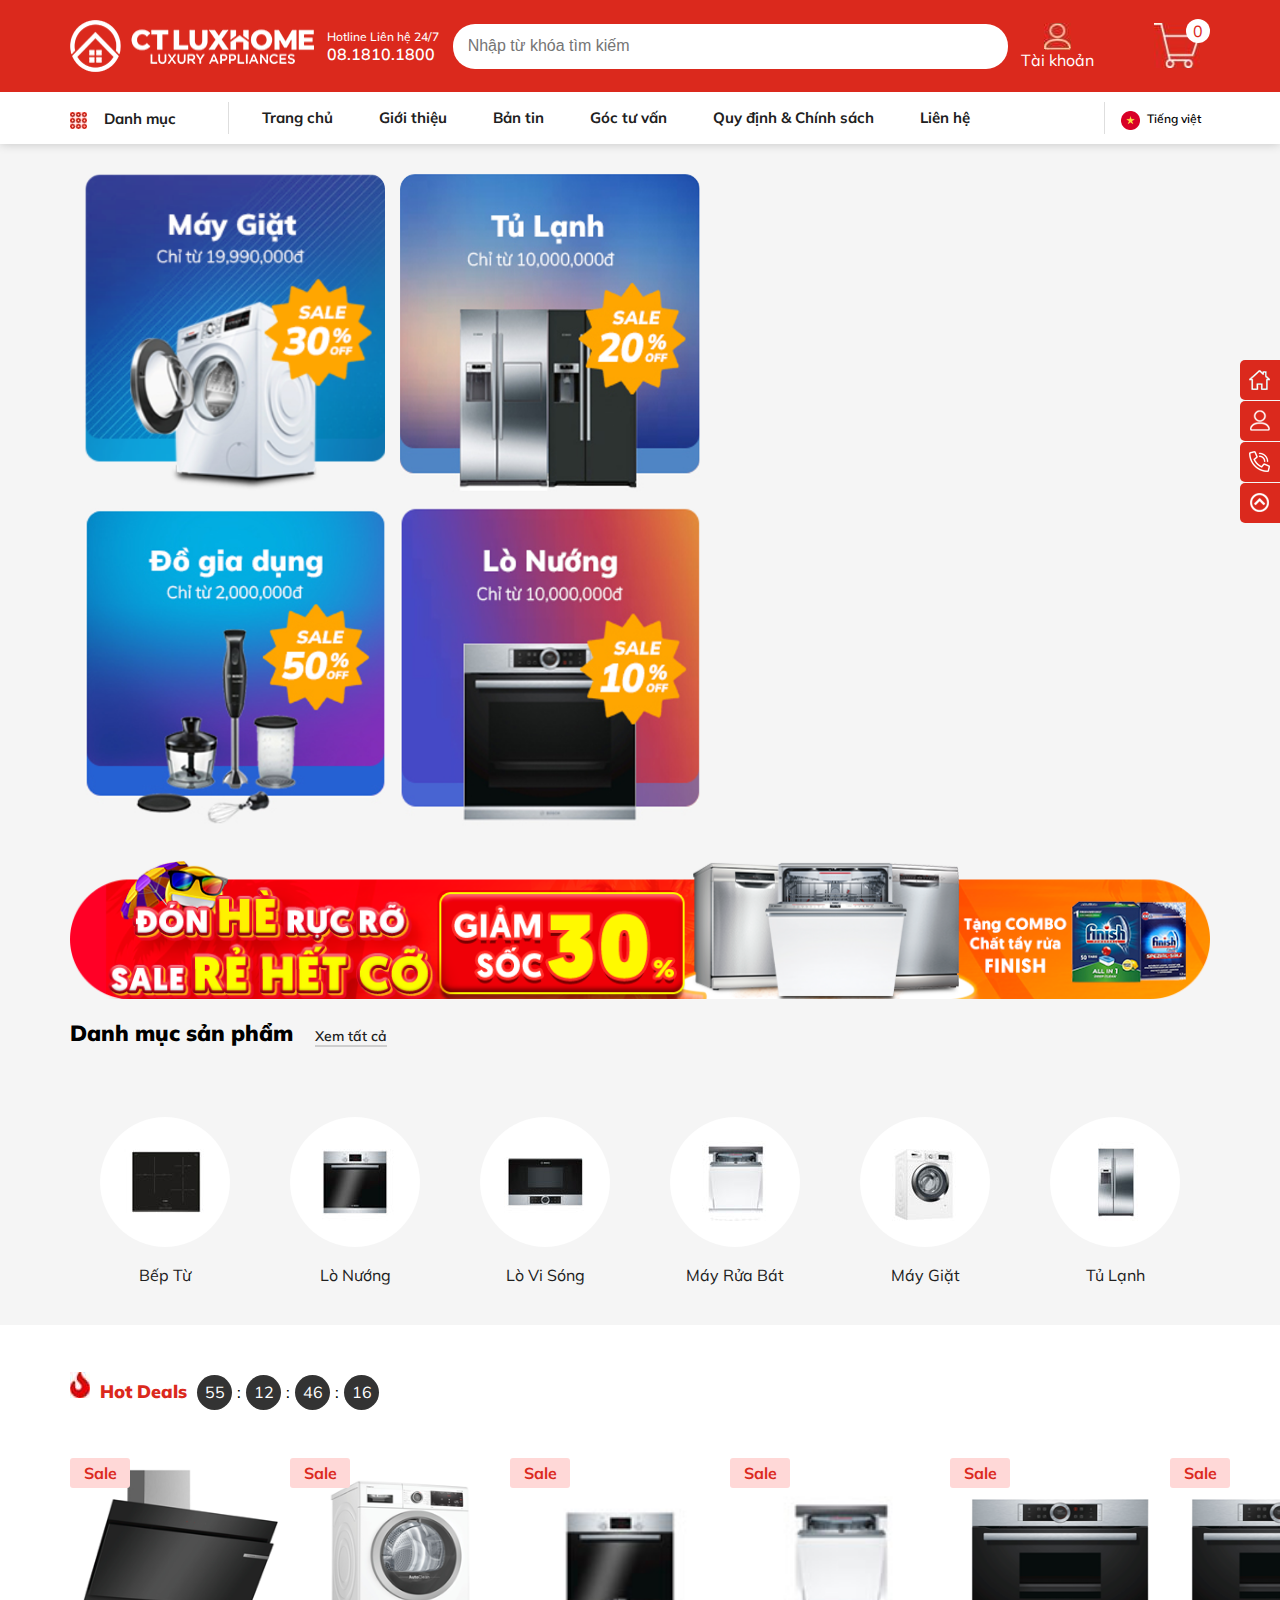
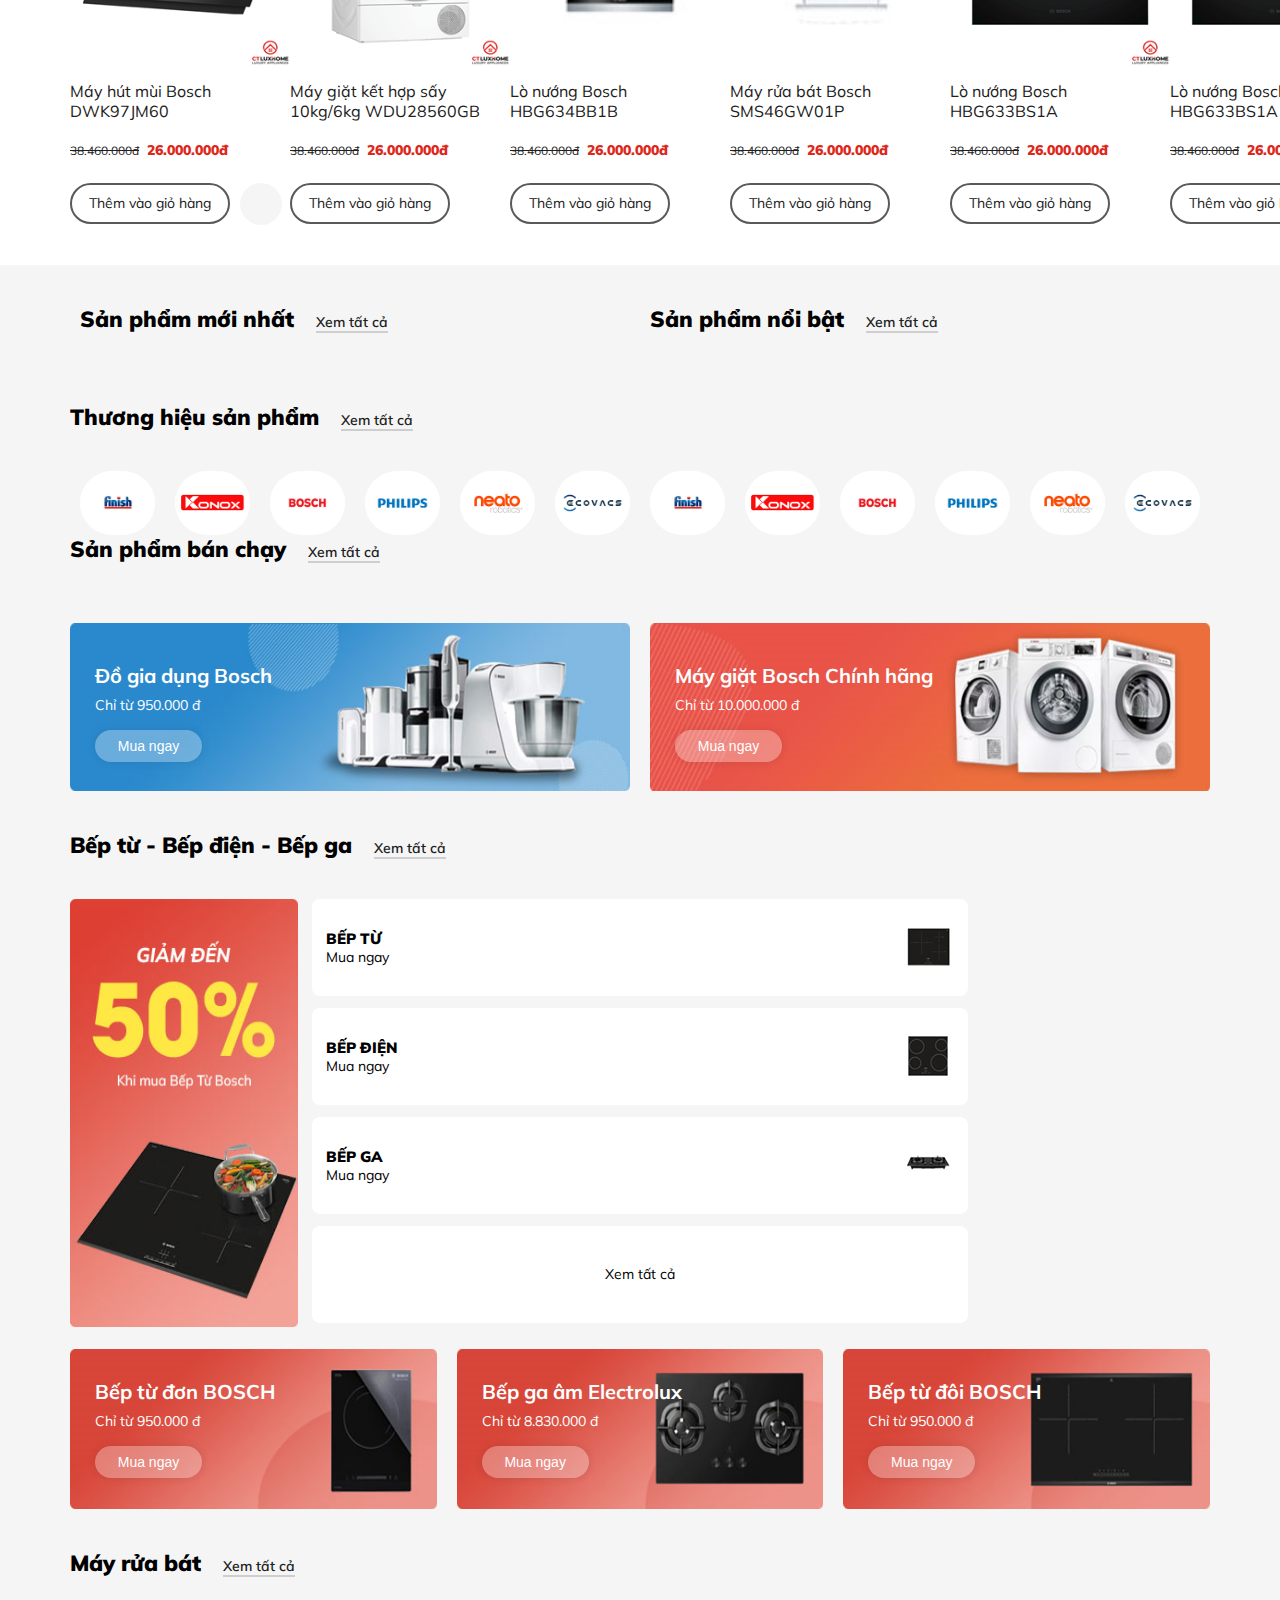
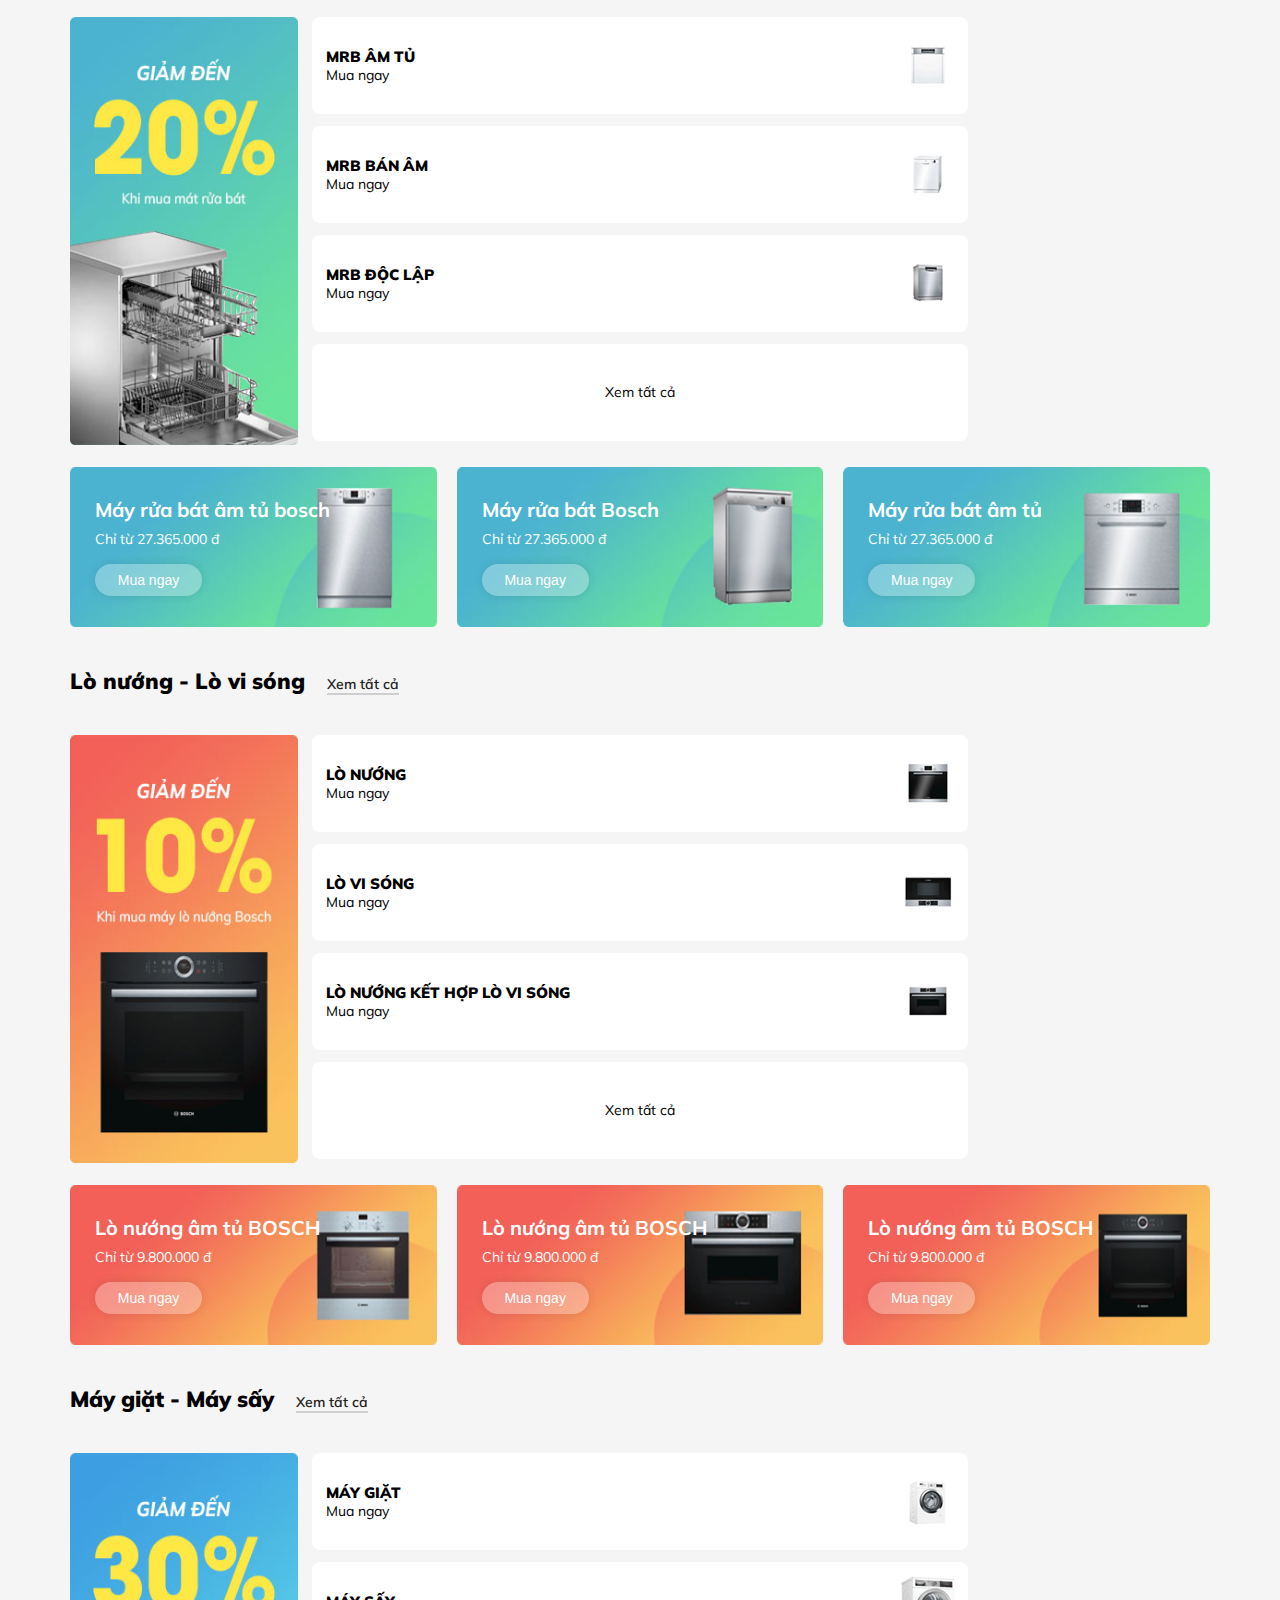
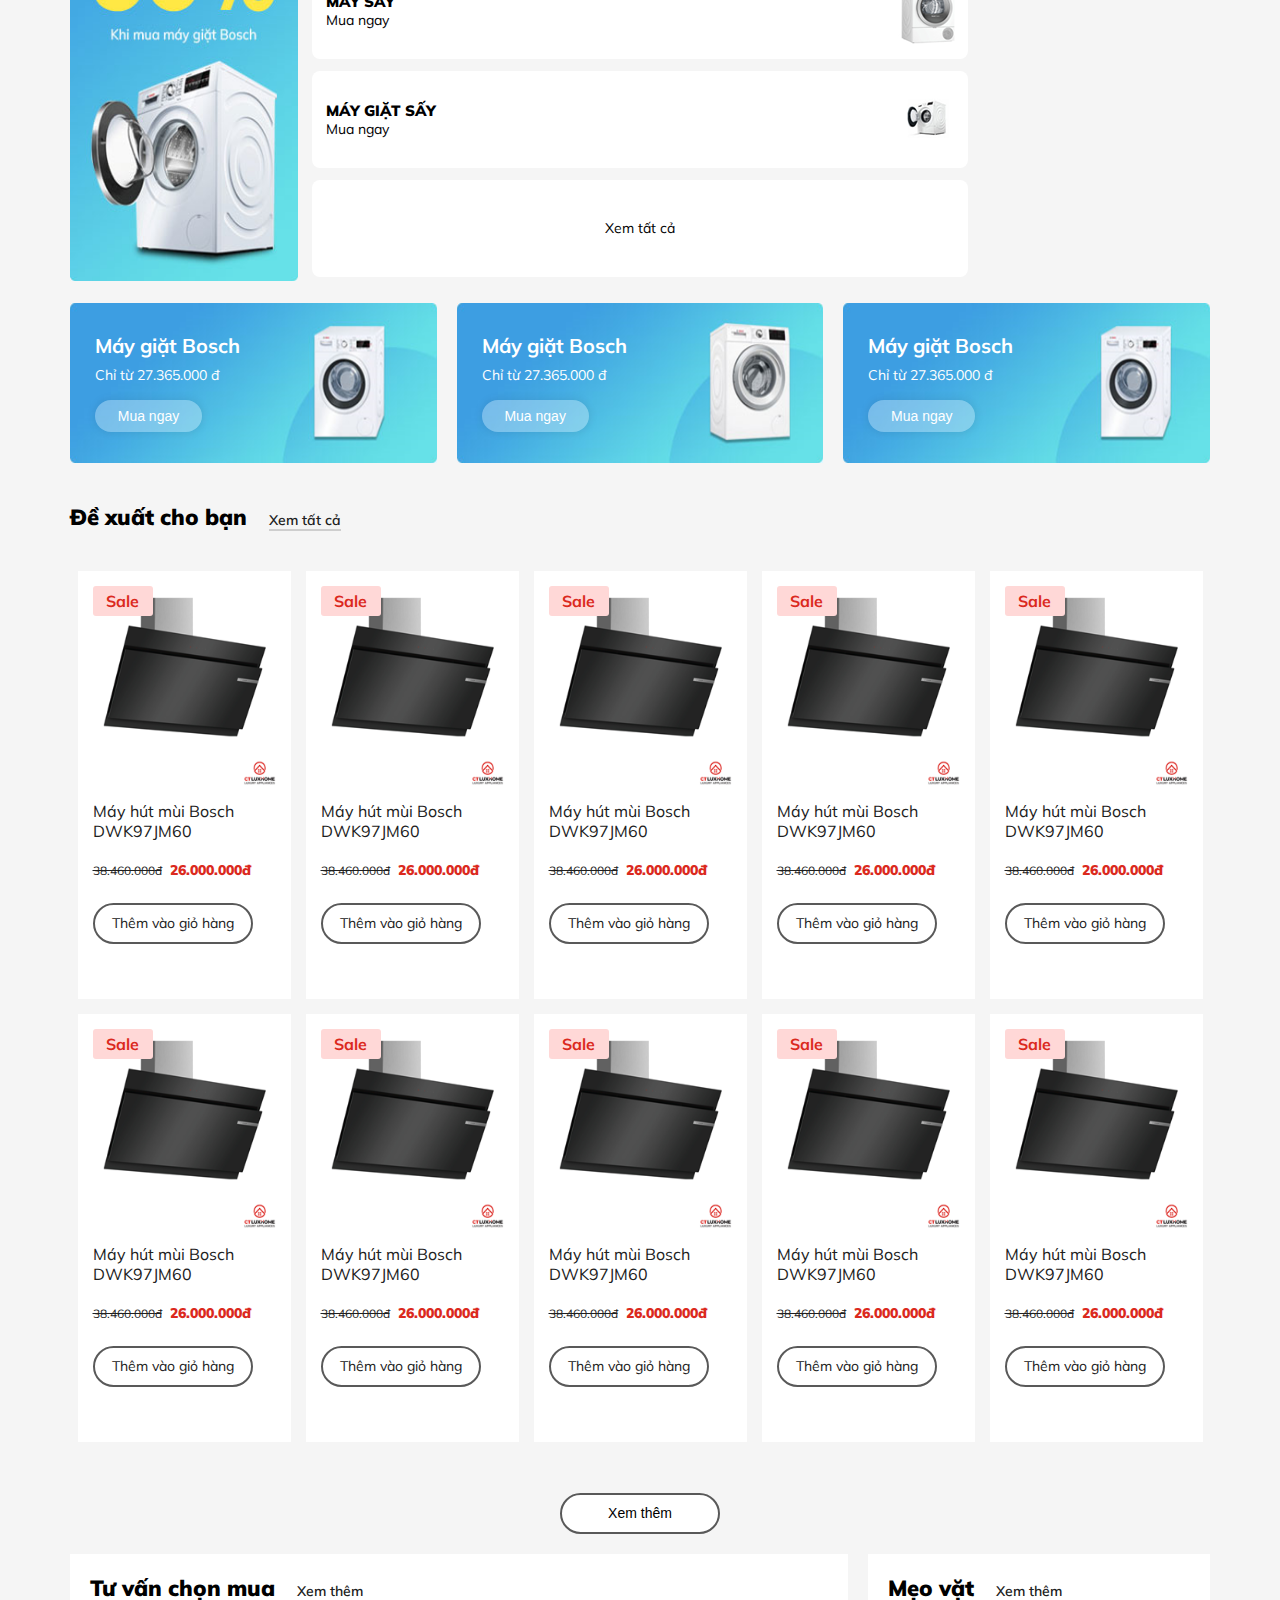
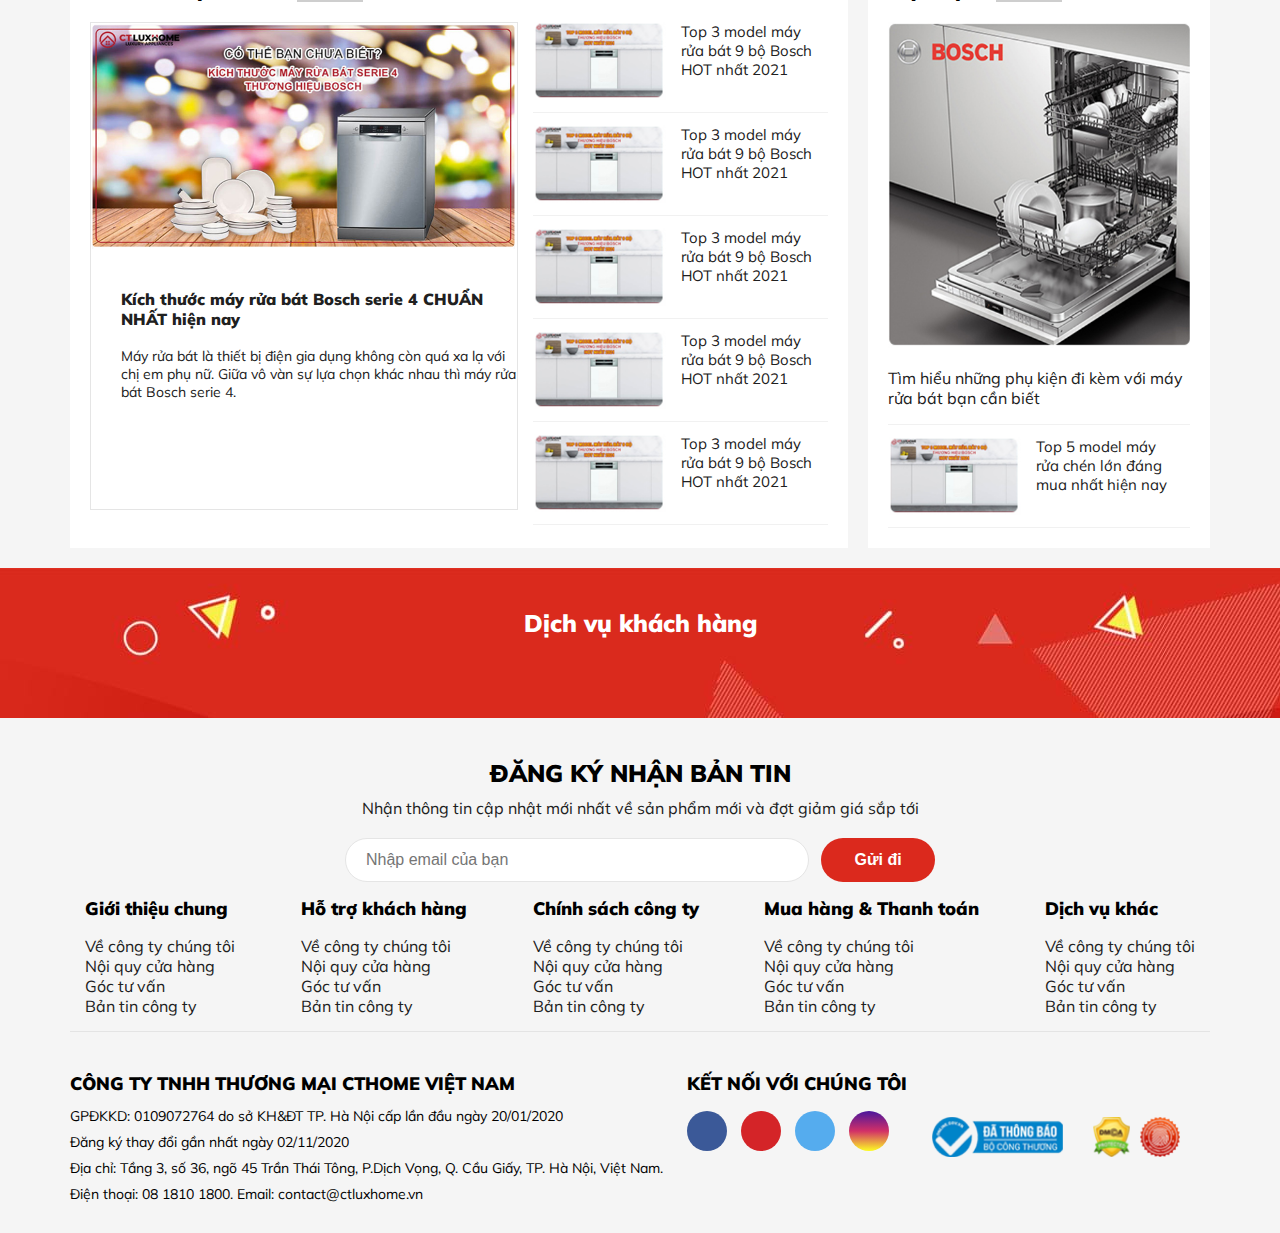
<file: index.html>
<!DOCTYPE html>
<html lang="en">

<head>
    <meta charset="UTF-8">
    <meta http-equiv="X-UA-Compatible" content="IE=edge">
    <meta name="viewport" content="width=device-width, initial-scale=1.0">
    <title>CT Luxhome | Showroom thiết bị nhà bếp đồ gia dụng cao cấp</title>
    <meta name="description"
        content="CT Luxhome Showroom thiết bị nhà bếp nhập khẩu, đồ gia dụng cao cấp chính hãng uy tín, chất lượng hàng đầu Việt Nam.">
    <link rel="icon" type="image/x-icon" href="./assets/img/favicon_ctluxhome.ico">
    <link rel="stylesheet" href="https://cdnjs.cloudflare.com/ajax/libs/font-awesome/6.2.0/css/all.min.css"
        integrity="sha512-xh6O/CkQoPOWDdYTDqeRdPCVd1SpvCA9XXcUnZS2FmJNp1coAFzvtCN9BmamE+4aHK8yyUHUSCcJHgXloTyT2A=="
        crossorigin="anonymous" referrerpolicy="no-referrer" />
    <link rel="stylesheet" href="owlcarousel/owl.carousel.min.css">
    <link rel="stylesheet" href="owlcarousel/owl.theme.default.min.css">
    <link rel="stylesheet" href="./assets/css/style.css">
    <link rel="stylesheet" href="./assets/css/responsive.css">

</head>

<body>
    <header class="header">
        <div class="container">
            <div class="header__logo">
                <a href="/product"><img src="./assets/img/logo.png" alt="logo"></a>
            </div>
            <div class="header__hotline">
                <div class="header__hotline-title">Hotline Liên hệ 24/7</div>
                <div class="header__hotline-number">08.1810.1800</div>
            </div>
            <form class="header__search">
                <input class="header__search-input" type="text" placeholder="Nhập từ khóa tìm kiếm">
                <button type="submit" class="header__search-icon"><i
                        class="fa-sharp fa-solid fa-magnifying-glass"></i></button>
            </form>
            <div class="header__action">
                <div class="header__action-user">
                    <a href="#">
                        <div class="user-icon">
                            <img src="./assets/img/icon_acc.jpg" alt="user">
                        </div>
                        <div class="user-text">Tài khoản</div>
                    </a>
                </div>
                <div class="header__action-cart">
                    <div class="cart-icon">
                        <a href="#"><img src="./assets/img/icon_cart.jpg" alt="cart"></a>
                    </div>
                    <span class="cart-num">0</span>
                </div>
            </div>
        </div>
    </header>

    <navbar class="navbar">
        <div class="container">
            <div class="navbar__logo">
                <img src="./assets/img/logo-mb.png" alt="">
            </div>
            <div class="navbar__category">
                <div class="navbar__category-icon">
                    <img src="./assets/img/icon_danhmuc.jpg" alt="category">
                </div>
                <div class="navbar__category-text">
                    Danh mục
                    <span class="icon-down"><i class="fa-solid fa-chevron-down"></i></span>
                </div>
                <ul class="category__list-small">
                    <li class="category__list-small-item item__menu-mobile">
                        <a href="">
                            <span class="item__icon">
                                <img src="./assets/img/cooker.png" alt="bep">
                            </span>
                            <span class="category__list-text-menu-small">Bếp</span>
                        </a>
                        <div class="item__icon-down">
                            <svg xmlns="http://www.w3.org/2000/svg" width="16" height="16" fill="currentColor"
                                class="bi bi-chevron-down" viewBox="0 0 16 16">
                                <path fill-rule="evenodd"
                                    d="M1.646 4.646a.5.5 0 0 1 .708 0L8 10.293l5.646-5.647a.5.5 0 0 1 .708.708l-6 6a.5.5 0 0 1-.708 0l-6-6a.5.5 0 0 1 0-.708z" />
                            </svg>
                        </div>
                        <ul class="small__item-list">
                            <li class="small__item-list-header">
                                <span>
                                    <span class="icon__back-menu"><i class="fa-solid fa-arrow-left-long"></i></span>
                                    <span>Quay lại</span>
                                </span>
                            </li>

                            <li>
                                <ul>
                                    <h2>BẾP</h2>
                                    <li><a href="">Bếp bosch</a></li>
                                    <li><a href="">Bếp bosch</a></li>
                                    <li><a href="">Bếp bosch</a></li>
                                    <li><a href="">Bếp bosch</a></li>
                                    <li><a href="">Bếp bosch</a></li>
                                </ul>
                            </li>
                        </ul>
                    </li>
                    <li class="category__list-small-item item__menu-mobile">
                        <a href="">
                            <span class="item__icon">
                                <img src="./assets/img/dishwasher.png" alt="mayruabat">
                            </span>
                            <span class="category__list-text-menu-small">Máy rửa bát</span>
                        </a>
                        <div class="item__icon-down">
                            <svg xmlns="http://www.w3.org/2000/svg" width="16" height="16" fill="currentColor"
                                class="bi bi-chevron-down" viewBox="0 0 16 16">
                                <path fill-rule="evenodd"
                                    d="M1.646 4.646a.5.5 0 0 1 .708 0L8 10.293l5.646-5.647a.5.5 0 0 1 .708.708l-6 6a.5.5 0 0 1-.708 0l-6-6a.5.5 0 0 1 0-.708z" />
                            </svg>
                        </div>
                        <ul class="small__item-list">
                            <li class="small__item-list-header">
                                <span>
                                    <span class="icon__back-menu"><i class="fa-solid fa-arrow-left-long"></i></span>
                                    <span>Quay lại</span>
                                </span>
                            </li>

                            <li>
                                <ul>
                                    <h2>MÁY RỬA BÁT</h2>
                                    <li><a href="">máy rửa bát bosch</a></li>
                                    <li><a href="">máy rửa bát bosch</a></li>
                                    <li><a href="">máy rửa bát bosch</a></li>
                                    <li><a href="">máy rửa bát bosch</a></li>
                                    <li><a href="">máy rửa bát bosch</a></li>
                                </ul>
                            </li>
                        </ul>
                    </li>
                    <li class="category__list-small-item item__menu-mobile">
                        <a href="">
                            <span class="item__icon">
                                <img src="./assets/img/oven.png" alt="lonuong-lovisong">
                            </span>
                            <span class="category__list-text-menu-small">Lò nướng, Lò vi sóng</span>
                        </a>
                        <div class="item__icon-down">
                            <svg xmlns="http://www.w3.org/2000/svg" width="16" height="16" fill="currentColor"
                                class="bi bi-chevron-down" viewBox="0 0 16 16">
                                <path fill-rule="evenodd"
                                    d="M1.646 4.646a.5.5 0 0 1 .708 0L8 10.293l5.646-5.647a.5.5 0 0 1 .708.708l-6 6a.5.5 0 0 1-.708 0l-6-6a.5.5 0 0 1 0-.708z" />
                            </svg>
                        </div>
                        <ul class="small__item-list">
                            <li class="small__item-list-header">
                                <span>
                                    <span class="icon__back-menu"><i class="fa-solid fa-arrow-left-long"></i></span>
                                    <span>Quay lại</span>
                                </span>
                            </li>

                            <li>
                                <ul>
                                    <h2>LÒ</h2>
                                    <li><a href="">máy rửa bát bosch</a></li>
                                    <li><a href="">máy rửa bát bosch</a></li>
                                    <li><a href="">máy rửa bát bosch</a></li>
                                    <li><a href="">máy rửa bát bosch</a></li>
                                    <li><a href="">máy rửa bát bosch</a></li>
                                </ul>
                            </li>
                        </ul>
                    </li>
                    <li class="category__list-small-item item__menu-mobile">
                        <a href="">
                            <span class="item__icon">
                                <img src="./assets/img/air-purifier.png" alt="maylockhongkhi">
                            </span>
                            <span class="category__list-text-menu-small">Máy lọc không khí</span>
                        </a>
                        <div class="item__icon-down">
                            <svg xmlns="http://www.w3.org/2000/svg" width="16" height="16" fill="currentColor"
                                class="bi bi-chevron-down" viewBox="0 0 16 16">
                                <path fill-rule="evenodd"
                                    d="M1.646 4.646a.5.5 0 0 1 .708 0L8 10.293l5.646-5.647a.5.5 0 0 1 .708.708l-6 6a.5.5 0 0 1-.708 0l-6-6a.5.5 0 0 1 0-.708z" />
                            </svg>
                        </div>
                        <ul class="small__item-list">
                            <li class="small__item-list-header">
                                <span>
                                    <span class="icon__back-menu"><i class="fa-solid fa-arrow-left-long"></i></span>
                                    <span>Quay lại</span>
                                </span>
                            </li>

                            <li>
                                <ul>
                                    <h2>MÁY LỌC KHÔNG KHÍ</h2>
                                    <li><a href="">máy rửa bát bosch</a></li>
                                    <li><a href="">máy rửa bát bosch</a></li>
                                    <li><a href="">máy rửa bát bosch</a></li>
                                    <li><a href="">máy rửa bát bosch</a></li>
                                    <li><a href="">máy rửa bát bosch</a></li>
                                </ul>
                            </li>
                        </ul>
                    </li>
                    <li class="category__list-small-item item__menu-mobile">
                        <a href="">
                            <span class="item__icon">
                                <img src="./assets/img/washing-machine.png" alt="maygiat">
                            </span>
                            <span class="category__list-text-menu-small">Máy giặt, Máy sấy</span>
                        </a>
                        <div class="item__icon-down">
                            <svg xmlns="http://www.w3.org/2000/svg" width="16" height="16" fill="currentColor"
                                class="bi bi-chevron-down" viewBox="0 0 16 16">
                                <path fill-rule="evenodd"
                                    d="M1.646 4.646a.5.5 0 0 1 .708 0L8 10.293l5.646-5.647a.5.5 0 0 1 .708.708l-6 6a.5.5 0 0 1-.708 0l-6-6a.5.5 0 0 1 0-.708z" />
                            </svg>
                        </div>
                        <ul class="small__item-list">
                            <li class="small__item-list-header">
                                <span>
                                    <span class="icon__back-menu"><i class="fa-solid fa-arrow-left-long"></i></span>
                                    <span>Quay lại</span>
                                </span>
                            </li>

                            <li>
                                <ul>
                                    <h2>MÁY GIẶT</h2>
                                    <li><a href="">máy rửa bát bosch</a></li>
                                    <li><a href="">máy rửa bát bosch</a></li>
                                    <li><a href="">máy rửa bát bosch</a></li>
                                    <li><a href="">máy rửa bát bosch</a></li>
                                    <li><a href="">máy rửa bát bosch</a></li>
                                </ul>
                            </li>
                            <li>
                                <ul>
                                    <h2>MÁY SẤY</h2>
                                    <li><a href="">máy rửa bát bosch</a></li>
                                    <li><a href="">máy rửa bát bosch</a></li>
                                    <li><a href="">máy rửa bát bosch</a></li>
                                    <li><a href="">máy rửa bát bosch</a></li>
                                    <li><a href="">máy rửa bát bosch</a></li>
                                </ul>
                            </li>
                            <li>
                                <ul>
                                    <h2>PHỤ KIỆN MÁY GIẶT</h2>
                                    <li><a href="">máy rửa bát bosch</a></li>
                                    <li><a href="">máy rửa bát bosch</a></li>
                                    <li><a href="">máy rửa bát bosch</a></li>
                                    <li><a href="">máy rửa bát bosch</a></li>
                                    <li><a href="">máy rửa bát bosch</a></li>
                                </ul>
                            </li>
                        </ul>
                    </li>
                    <li class="category__list-small-item item__menu-mobile">
                        <a href="">
                            <span class="item__icon">
                                <img src="./assets/img/vacuum-cleaner.png" alt="mayhutbui-robothutbui">
                            </span>
                            <span class="category__list-text-menu-small">Máy hút bụi, Robot hút bụi</span>
                        </a>
                        <div class="item__icon-down">
                            <svg xmlns="http://www.w3.org/2000/svg" width="16" height="16" fill="currentColor"
                                class="bi bi-chevron-down" viewBox="0 0 16 16">
                                <path fill-rule="evenodd"
                                    d="M1.646 4.646a.5.5 0 0 1 .708 0L8 10.293l5.646-5.647a.5.5 0 0 1 .708.708l-6 6a.5.5 0 0 1-.708 0l-6-6a.5.5 0 0 1 0-.708z" />
                            </svg>
                        </div>
                        <ul class="small__item-list">
                            <li class="small__item-list-header">
                                <span>
                                    <span class="icon__back-menu"><i class="fa-solid fa-arrow-left-long"></i></span>
                                    <span>Quay lại</span>
                                </span>
                            </li>

                            <li>
                                <ul>
                                    <h2>MÁY HÚT BỤI</h2>
                                    <li><a href="">máy rửa bát bosch</a></li>
                                    <li><a href="">máy rửa bát bosch</a></li>
                                    <li><a href="">máy rửa bát bosch</a></li>
                                    <li><a href="">máy rửa bát bosch</a></li>
                                    <li><a href="">máy rửa bát bosch</a></li>
                                </ul>
                            </li>
                            <li>
                                <ul>
                                    <h2>ROBOT HÚT BỤI</h2>
                                    <li><a href="">máy rửa bát bosch</a></li>
                                    <li><a href="">máy rửa bát bosch</a></li>
                                    <li><a href="">máy rửa bát bosch</a></li>
                                    <li><a href="">máy rửa bát bosch</a></li>
                                    <li><a href="">máy rửa bát bosch</a></li>
                                </ul>
                            </li>
                        </ul>
                    </li>
                    <li class="category__list-small-item item__menu-mobile">
                        <a href="">
                            <span class="item__icon">
                                <img src="./assets/img/extractor.png" alt="">
                            </span>
                            <span class="category__list-text-menu-small">Máy hút mùi</span>
                        </a>
                        <div class="item__icon-down">
                            <svg xmlns="http://www.w3.org/2000/svg" width="16" height="16" fill="currentColor"
                                class="bi bi-chevron-down" viewBox="0 0 16 16">
                                <path fill-rule="evenodd"
                                    d="M1.646 4.646a.5.5 0 0 1 .708 0L8 10.293l5.646-5.647a.5.5 0 0 1 .708.708l-6 6a.5.5 0 0 1-.708 0l-6-6a.5.5 0 0 1 0-.708z" />
                            </svg>
                        </div>
                        <ul class="small__item-list">
                            <li class="small__item-list-header">
                                <span>
                                    <span class="icon__back-menu"><i class="fa-solid fa-arrow-left-long"></i></span>
                                    <span>Quay lại</span>
                                </span>
                            </li>

                            <li>
                                <ul>
                                    <h2>MÁY HÚT MÙI</h2>
                                    <li><a href="">máy rửa bát bosch</a></li>
                                    <li><a href="">máy rửa bát bosch</a></li>
                                    <li><a href="">máy rửa bát bosch</a></li>
                                    <li><a href="">máy rửa bát bosch</a></li>
                                    <li><a href="">máy rửa bát bosch</a></li>
                                </ul>
                            </li>
                        </ul>
                    </li>
                    <li class="category__list-small-item item__menu-mobile">
                        <a href="">
                            <span class="item__icon">
                                <img src="./assets/img/mixer.png" alt="thietbigiadungnho">
                            </span>
                            <span class="category__list-text-menu-small">Thiết bị gia dụng nhỏ</span>
                        </a>
                        <div class="item__icon-down">
                            <svg xmlns="http://www.w3.org/2000/svg" width="16" height="16" fill="currentColor"
                                class="bi bi-chevron-down" viewBox="0 0 16 16">
                                <path fill-rule="evenodd"
                                    d="M1.646 4.646a.5.5 0 0 1 .708 0L8 10.293l5.646-5.647a.5.5 0 0 1 .708.708l-6 6a.5.5 0 0 1-.708 0l-6-6a.5.5 0 0 1 0-.708z" />
                            </svg>
                        </div>
                        <ul class="small__item-list">
                            <li class="small__item-list-header">
                                <span>
                                    <span class="icon__back-menu"><i class="fa-solid fa-arrow-left-long"></i></span>
                                    <span>Quay lại</span>
                                </span>
                            </li>

                            <li>
                                <ul>
                                    <h2>THIẾT BỊ GIA DỤNG NHỎ</h2>
                                    <li><a href="">máy rửa bát bosch</a></li>
                                    <li><a href="">máy rửa bát bosch</a></li>
                                    <li><a href="">máy rửa bát bosch</a></li>
                                    <li><a href="">máy rửa bát bosch</a></li>
                                    <li><a href="">máy rửa bát bosch</a></li>
                                </ul>
                            </li>
                        </ul>
                    </li>
                    <li class="category__list-small-item item__menu-mobile">
                        <a href="">
                            <span class="item__icon">
                                <img src="./assets/img/refrigerator.png" alt="tulanh-turuou">
                            </span>
                            <span class="category__list-text-menu-small">Tủ lạnh, Tủ rượu</span>
                        </a>
                        <div class="item__icon-down">
                            <svg xmlns="http://www.w3.org/2000/svg" width="16" height="16" fill="currentColor"
                                class="bi bi-chevron-down" viewBox="0 0 16 16">
                                <path fill-rule="evenodd"
                                    d="M1.646 4.646a.5.5 0 0 1 .708 0L8 10.293l5.646-5.647a.5.5 0 0 1 .708.708l-6 6a.5.5 0 0 1-.708 0l-6-6a.5.5 0 0 1 0-.708z" />
                            </svg>
                        </div>
                        <ul class="small__item-list">
                            <li class="small__item-list-header">
                                <span>
                                    <span class="icon__back-menu"><i class="fa-solid fa-arrow-left-long"></i></span>
                                    <span>Quay lại</span>
                                </span>
                            </li>

                            <li>
                                <ul>
                                    <h2>TỦ LẠNH</h2>
                                    <li><a href="">máy rửa bát bosch</a></li>
                                    <li><a href="">máy rửa bát bosch</a></li>
                                    <li><a href="">máy rửa bát bosch</a></li>
                                    <li><a href="">máy rửa bát bosch</a></li>
                                    <li><a href="">máy rửa bát bosch</a></li>
                                </ul>
                            </li>
                            <li>
                                <ul>
                                    <h2>TỦ RƯỢU</h2>
                                    <li><a href="">máy rửa bát bosch</a></li>
                                    <li><a href="">máy rửa bát bosch</a></li>
                                    <li><a href="">máy rửa bát bosch</a></li>
                                    <li><a href="">máy rửa bát bosch</a></li>
                                    <li><a href="">máy rửa bát bosch</a></li>
                                </ul>
                            </li>
                        </ul>
                    </li>
                    <li class="category__list-small-item item__menu-mobile">
                        <a href="">
                            <span class="item__icon">
                                <img src="./assets/img/tablet.png" alt="chattayrua">
                            </span>
                            <span class="category__list-text-menu-small">Chất tẩy rửa</span>
                        </a>
                        <div class="item__icon-down">
                            <svg xmlns="http://www.w3.org/2000/svg" width="16" height="16" fill="currentColor"
                                class="bi bi-chevron-down" viewBox="0 0 16 16">
                                <path fill-rule="evenodd"
                                    d="M1.646 4.646a.5.5 0 0 1 .708 0L8 10.293l5.646-5.647a.5.5 0 0 1 .708.708l-6 6a.5.5 0 0 1-.708 0l-6-6a.5.5 0 0 1 0-.708z" />
                            </svg>
                        </div>
                        <ul class="small__item-list">
                            <li class="small__item-list-header">
                                <span>
                                    <span class="icon__back-menu"><i class="fa-solid fa-arrow-left-long"></i></span>
                                    <span>Quay lại</span>
                                </span>
                            </li>

                            <li>
                                <ul>
                                    <h2>CHẤT TẨY RỬA</h2>
                                    <li><a href="">máy rửa bát bosch</a></li>
                                    <li><a href="">máy rửa bát bosch</a></li>
                                    <li><a href="">máy rửa bát bosch</a></li>
                                    <li><a href="">máy rửa bát bosch</a></li>
                                    <li><a href="">máy rửa bát bosch</a></li>
                                </ul>
                            </li>
                        </ul>
                    </li>
                    <li class="category__list-small-item item__menu-mobile">
                        <a href="">
                            <span class="item__icon">
                                <img src="./assets/img/sink.png" alt="chauvoiruabat">
                            </span>
                            <span class="category__list-text-menu-small">Chậu vòi rửa bát</span>
                        </a>
                        <div class="item__icon-down">
                            <svg xmlns="http://www.w3.org/2000/svg" width="16" height="16" fill="currentColor"
                                class="bi bi-chevron-down" viewBox="0 0 16 16">
                                <path fill-rule="evenodd"
                                    d="M1.646 4.646a.5.5 0 0 1 .708 0L8 10.293l5.646-5.647a.5.5 0 0 1 .708.708l-6 6a.5.5 0 0 1-.708 0l-6-6a.5.5 0 0 1 0-.708z" />
                            </svg>
                        </div>
                        <ul class="small__item-list">
                            <li class="small__item-list-header">
                                <span>
                                    <span class="icon__back-menu"><i class="fa-solid fa-arrow-left-long"></i></span>
                                    <span>Quay lại</span>
                                </span>
                            </li>

                            <li>
                                <ul>
                                    <h2>CHẬU VÒI RỬA BÁT</h2>
                                    <li><a href="">máy rửa bát bosch</a></li>
                                    <li><a href="">máy rửa bát bosch</a></li>
                                    <li><a href="">máy rửa bát bosch</a></li>
                                    <li><a href="">máy rửa bát bosch</a></li>
                                    <li><a href="">máy rửa bát bosch</a></li>
                                </ul>
                            </li>
                        </ul>
                    </li>
                    <li class="category__list-small-item item__menu-mobile">
                        <a href="">
                            <span class="item__icon">
                                <img src="./assets/img/pressure-cooker.png" alt="dungcunauan">
                            </span>
                            <span class="category__list-text-menu-small">Dụng cụ nấu ăn</span>
                        </a>
                        <div class="item__icon-down">
                            <svg xmlns="http://www.w3.org/2000/svg" width="16" height="16" fill="currentColor"
                                class="bi bi-chevron-down" viewBox="0 0 16 16">
                                <path fill-rule="evenodd"
                                    d="M1.646 4.646a.5.5 0 0 1 .708 0L8 10.293l5.646-5.647a.5.5 0 0 1 .708.708l-6 6a.5.5 0 0 1-.708 0l-6-6a.5.5 0 0 1 0-.708z" />
                            </svg>
                        </div>
                        <ul class="small__item-list">
                            <li class="small__item-list-header">
                                <span>
                                    <span class="icon__back-menu"><i class="fa-solid fa-arrow-left-long"></i></span>
                                    <span>Quay lại</span>
                                </span>
                            </li>

                            <li>
                                <ul>
                                    <h2>DỤNG CỤ NẤU ĂN</h2>
                                    <li><a href="">máy rửa bát bosch</a></li>
                                    <li><a href="">máy rửa bát bosch</a></li>
                                    <li><a href="">máy rửa bát bosch</a></li>
                                    <li><a href="">máy rửa bát bosch</a></li>
                                    <li><a href="">máy rửa bát bosch</a></li>
                                </ul>
                            </li>
                        </ul>
                    </li>
                    <li class="category__list-small-item item__menu-mobile">
                        <a href="">
                            <span class="item__icon">
                                <img src="./assets/img/water-filter.png" alt="maylocnuoc">
                            </span>
                            <span class="category__list-text-menu-small">Máy lọc nước</span>
                        </a>
                        <div class="item__icon-down">
                            <svg xmlns="http://www.w3.org/2000/svg" width="16" height="16" fill="currentColor"
                                class="bi bi-chevron-down" viewBox="0 0 16 16">
                                <path fill-rule="evenodd"
                                    d="M1.646 4.646a.5.5 0 0 1 .708 0L8 10.293l5.646-5.647a.5.5 0 0 1 .708.708l-6 6a.5.5 0 0 1-.708 0l-6-6a.5.5 0 0 1 0-.708z" />
                            </svg>
                        </div>
                        <ul class="small__item-list">
                            <li class="small__item-list-header">
                                <span>
                                    <span class="icon__back-menu"><i class="fa-solid fa-arrow-left-long"></i></span>
                                    <span>Quay lại</span>
                                </span>
                            </li>

                            <li>
                                <ul>
                                    <h2>MÁY LỌC NƯỚC</h2>
                                    <li><a href="">máy rửa bát bosch</a></li>
                                    <li><a href="">máy rửa bát bosch</a></li>
                                    <li><a href="">máy rửa bát bosch</a></li>
                                    <li><a href="">máy rửa bát bosch</a></li>
                                    <li><a href="">máy rửa bát bosch</a></li>
                                </ul>
                            </li>
                        </ul>
                    </li>
                    <li class="category__list-small-item item__menu-mobile">
                        <a href="">
                            <span class="item__icon">
                                <img src="./assets/img/digital-door.png" alt="khoadientu">
                            </span>
                            <span class="category__list-text-menu-small">Khóa điện từ</span>
                        </a>
                        <div class="item__icon-down">
                            <svg xmlns="http://www.w3.org/2000/svg" width="16" height="16" fill="currentColor"
                                class="bi bi-chevron-down" viewBox="0 0 16 16">
                                <path fill-rule="evenodd"
                                    d="M1.646 4.646a.5.5 0 0 1 .708 0L8 10.293l5.646-5.647a.5.5 0 0 1 .708.708l-6 6a.5.5 0 0 1-.708 0l-6-6a.5.5 0 0 1 0-.708z" />
                            </svg>
                        </div>
                        <ul class="small__item-list">
                            <li class="small__item-list-header">
                                <span>
                                    <span class="icon__back-menu"><i class="fa-solid fa-arrow-left-long"></i></span>
                                    <span>Quay lại</span>
                                </span>
                            </li>

                            <li>
                                <ul>
                                    <h2>KHÓA ĐIỆN TỪ</h2>
                                    <li><a href="">máy rửa bát bosch</a></li>
                                    <li><a href="">máy rửa bát bosch</a></li>
                                    <li><a href="">máy rửa bát bosch</a></li>
                                    <li><a href="">máy rửa bát bosch</a></li>
                                    <li><a href="">máy rửa bát bosch</a></li>
                                </ul>
                            </li>
                        </ul>
                    </li>
                </ul>
            </div>
            <div class="navbar__list">
                <ul>
                    <li class="navbar__list-item item__menu-mobile mb-none"><a href="#">Trang chủ</a></li>
                    <li class="navbar__list-item item__menu-mobile"><a href="#">Giới thiệu</a></li>
                    <li class="navbar__list-item item__menu-mobile"><a href="#">Bản tin</a></li>
                    <li class="navbar__list-item item__menu-mobile"><a href="#">Góc tư vấn</a></li>
                    <li class="navbar__list-item item__menu-mobile">
                        <a href="#">Quy định & Chính sách</a>
                        <ul class="navbar__list-item-menu-small">
                            <li>
                                <a href="">Hướng dẫn mua hàng</a>
                            </li>
                            <li>
                                <a href="">Hình thức thanh toán</a>
                            </li>
                            <li>
                                <a href="">Chính sách vận chuyển và lắp đặt</a>
                            </li>
                            <li>
                                <a href="">Chính sách đổi trả, hoàn tiền và bảo hành</a>
                            </li>
                            <li>
                                <a href="">Chính sách bảo mật thông tin</a>
                            </li>
                        </ul>
                    </li>
                    <li class="navbar__list-item item__menu-mobile"><a href="#">Liên hệ</a></li>
                </ul>
            </div>
            <div class="navbar__language item__menu-mobile mb-none">
                <div class="navbar__language-icon">
                    <img src="./assets/img/icon_vi.png" alt="icon-vietnam">
                </div>
                <div class="navbar__language-text">
                    Tiếng việt
                    <span class="icon-down"><i class="fa-solid fa-chevron-down"></i></span>
                </div>
            </div>
            <div class="navbar__search-icon">
                <i class="fa-solid fa-magnifying-glass"></i>
            </div>
            <form class="navbar__search-input" action="">
                <input type="text" autofocus placeholder="Bạn muốn tìm gì?">
            </form>
            <div class="navbar__cart-icon header__action-cart">
                <div class="cart-icon">
                    <a href="#"><img src="./assets/img/cart-2.png" alt="cart"></a>
                </div>
                <span class="cart-num">0</span>
            </div>

            <div class="login__item-mobile">Đăng nhập</div>
        </div>
    </navbar>

    <div class="menu__mobile">
        <div class="block">
            <div class="menu__mobile-icon">
                <i class="fa-solid fa-bars"></i>
            </div>
            <div class="menu__mobile-logo">
                <img src="./assets/img/logo-mb.png" alt="">
            </div>
            <div class="menu__mobile-cart">
                <div class="header__action-cart">
                    <div class="cart-icon">
                        <a href="#"><img src="./assets/img/cart-2.png" alt="cart"></a>
                    </div>
                    <span class="cart-num">0</span>
                </div>
            </div>
        </div>
        <div class="menu__mobile-search">
            <div class="header__search">
                <input class="header__search-input" type="text" placeholder="Bạn muốn tìm gì?">
                <span class="header__search-icon"><i class="fa-sharp fa-solid fa-magnifying-glass"></i></span>
            </div>
        </div>
    </div>

    <div class="menu__mobile-icon-fix">
        <a class="icon__fix-item">
            <img src="./assets/img/icon_home.png" alt="home">
        </a>
        <a class="icon__fix-item showlogin">
            <img src="./assets/img/icon_user.png" alt="user">
        </a>
        <a class="icon__fix-item">
            <img src="./assets/img/icon_phone.png" alt="phone">
        </a>
        <a class="icon__fix-item backscrolltop">
            <img src="./assets/img/icon_back.png" alt="backtop">
        </a>
    </div>


    <section class="content content_home">
        <div class="container">
            <div class="content__slider">
                <div class="slide-content owl-carousel owl-theme ">
                    <div class="content__slider-slide-item item">
                        <img src="./assets/img/slide_1.png" alt="slide1">
                    </div>
                    <div class="content__slider-slide-item item">
                        <img src="./assets/img/slide_1.png" alt="slide1">
                    </div>
                    <div class="content__slider-slide-item item">
                        <img src="./assets/img/slide_1.png" alt="slide1">
                    </div>
                </div>
                <div class="content__slide-sale">
                    <a class="slide-sale-item">
                        <img src="./assets/img/slide_sale_1.png" alt="slide_sale_1">
                    </a>
                    <a class="slide-sale-item">
                        <img src="./assets/img/slide_sale_2.png" alt="slide_sale_1">
                    </a>
                    <a class="slide-sale-item">
                        <img src="./assets/img/slide_sale_3.png" alt="slide_sale_1">
                    </a>
                    <a class="slide-sale-item">
                        <img src="./assets/img/slide_sale_4.png" alt="slide_sale_1">
                    </a>
                </div>
            </div>
        </div>
        <div class="content__banner">
            <div class="container">
                <a class="content__banner-image">
                    <img src="./assets/img/banner_ads1.png" alt="">
                </a>
            </div>
        </div>
        <div class="content__category-product">
            <div class="container">
                <div class="category-product-navbar">
                    <div class="header__title">
                        <h2>Danh mục sản phẩm</h2>
                        <span class="title-view-all-text"><a href="#">Xem tất cả</a></span>
                    </div>
                </div>
                <div class="list__category-product owl-carousel owl-theme">
                    <div class="product-item item">
                        <a href="#">
                            <div class="img">
                                <img src="./assets/img/bep-tux130x4.jpg" alt="beptu">
                            </div>
                            <div class="product-item-name">Bếp Từ</div>
                        </a>
                    </div>
                    <div class="product-item item">
                        <a href="#">
                            <div class="img">
                                <img src="./assets/img/lo-nuongx130x4.jpg" alt="lonuong">
                            </div>
                            <div class="product-item-name">Lò Nướng</div>
                        </a>
                    </div>
                    <div class="product-item item">
                        <a href="#">
                            <div class="img">
                                <img src="./assets/img/lo-vi-songx130x4.jpg" alt="lovisong">
                            </div>
                            <div class="product-item-name">Lò Vi Sóng </div>
                        </a>
                    </div>
                    <div class="product-item item">
                        <a href="#">
                            <div class="img">
                                <img src="./assets/img/may-rua-batx130x4.jpg" alt="mayruabat">
                            </div>
                            <div class="product-item-name">Máy Rửa Bát</div>
                        </a>
                    </div>
                    <div class="product-item item">
                        <a href="#">
                            <div class="img">
                                <img src="./assets/img/may-giatx130x4.jpg" alt="maygiat">
                            </div>
                            <div class="product-item-name">Máy Giặt</div>
                        </a>
                    </div>
                    <div class="product-item item">
                        <a href="#">
                            <div class="img">
                                <img src="./assets/img/tu-lanhx130x4.jpg" alt="tulanh">
                            </div>
                            <div class="product-item-name">Tủ Lạnh</div>
                        </a>
                    </div>
                </div>

            </div>
        </div>
        <div class="content__hotdeals">
            <div class="container">
                <div class="content__hotdeals-title">
                    <h2>
                        <img src="./assets/img/icon_hotdeal.jpg" alt="hotdeal">
                        <span class="hotdeals-title-text">Hot Deals</span>
                    </h2>
                    <div class="hot-deals-time-down">
                        <span class="day time-item">55</span>
                        <span class="colon">:</span>
                        <span class="hours time-item">12</span>
                        <span class="colon">:</span>
                        <span class="minutes time-item">46</span>
                        <span class="colon">:</span>
                        <span class="seconds time-item">16</span>
                    </div>
                </div>
                <div class="content__hotdeals-products owl-carousel owl-theme">
                    <div class="hotdeals__products-item item">
                        <a href="#">
                            <span class="sale">Sale</span>
                            <div class="item-img">
                                <img src="./assets/img/mayhutmui.jpeg" alt="mauhutmui">
                                <span class="icon-eye"><i class="fa-regular fa-eye"></i></span>
                            </div>
                            <div class="star">
                                <i class="star-item active fa-solid fa-star"></i>
                                <i class="star-item active fa-solid fa-star"></i>
                                <i class="star-item active fa-solid fa-star"></i>
                                <i class="star-item active fa-solid fa-star-half-stroke"></i>
                                <i class="fa-solid fa-star"></i>
                            </div>
                            <div class="product-name">Máy hút mùi Bosch DWK97JM60</div>
                            <div class="price">
                                <div class="price-last">38.460.000<span>đ</span>
                                </div>
                                <div class="price-new">26.000.000<span>đ</span></div>
                            </div>
                            <div class="addcart-repeat">
                                <div class="add-cart-btn">Thêm vào giỏ hàng</div>
                                <div class="repeat-product-btn">
                                    <i class="fa-solid fa-repeat"></i>
                                </div>
                            </div>
                        </a>
                    </div>
                    <div class="hotdeals__products-item item">
                        <a href="#">
                            <span class="sale">Sale</span>
                            <div class="item-img">
                                <img src="./assets/img/máy giặt sấy.jpg" alt="maygiatsay">
                                <span class="icon-eye"><i class="fa-regular fa-eye"></i></span>
                            </div>
                            <div class="star">
                                <i class="star-item active fa-solid fa-star"></i>
                                <i class="star-item active fa-solid fa-star"></i>
                                <i class="star-item active fa-solid fa-star"></i>
                                <i class="star-item active fa-solid fa-star-half-stroke"></i>
                                <i class="fa-solid fa-star"></i>
                            </div>
                            <div class="product-name">Máy giặt kết hợp sấy 10kg/6kg WDU28560GB</div>
                            <div class="price">
                                <div class="price-last">38.460.000<span>đ</span>
                                </div>
                                <div class="price-new">26.000.000<span>đ</span></div>
                            </div>
                            <div class="add-cart-btn">Thêm vào giỏ hàng</div>
                        </a>
                    </div>
                    <div class="hotdeals__products-item item">
                        <a href="#">
                            <span class="sale">Sale</span>
                            <div class="item-img">
                                <img src="./assets/img/lo-nuongx130x4.jpg" alt="lonuong">
                                <span class="icon-eye"><i class="fa-regular fa-eye"></i></span>
                            </div>
                            <div class="star">
                                <i class="star-item active fa-solid fa-star"></i>
                                <i class="star-item active fa-solid fa-star"></i>
                                <i class="star-item active fa-solid fa-star"></i>
                                <i class="star-item active fa-solid fa-star-half-stroke"></i>
                                <i class="fa-solid fa-star"></i>
                            </div>
                            <div class="product-name">Lò nướng Bosch HBG634BB1B</div>
                            <div class="price">
                                <div class="price-last">38.460.000<span>đ</span>
                                </div>
                                <div class="price-new">26.000.000<span>đ</span></div>
                            </div>
                            <div class="add-cart-btn">Thêm vào giỏ hàng</div>
                        </a>
                    </div>
                    <div class="hotdeals__products-item item">
                        <a href="#">
                            <span class="sale">Sale</span>
                            <div class="item-img">
                                <img src="./assets/img/may-rua-batx130x4.jpg" alt="mayruabat">
                                <span class="icon-eye"><i class="fa-regular fa-eye"></i></span>
                            </div>
                            <div class="star">
                                <i class="star-item active fa-solid fa-star"></i>
                                <i class="star-item active fa-solid fa-star"></i>
                                <i class="star-item active fa-solid fa-star"></i>
                                <i class="star-item active fa-solid fa-star-half-stroke"></i>
                                <i class="fa-solid fa-star"></i>
                            </div>
                            <div class="product-name">Máy rửa bát Bosch SMS46GW01P</div>
                            <div class="price">
                                <div class="price-last">38.460.000<span>đ</span>
                                </div>
                                <div class="price-new">26.000.000<span>đ</span></div>
                            </div>
                            <div class="add-cart-btn">Thêm vào giỏ hàng</div>
                        </a>
                    </div>
                    <div class="hotdeals__products-item item">
                        <a href="#">
                            <span class="sale">Sale</span>
                            <div class="item-img">
                                <img src="./assets/img/lonuong122.jpg" alt="mauhutmui">
                                <span class="icon-eye"><i class="fa-regular fa-eye"></i></span>
                            </div>
                            <div class="star">
                                <i class="star-item active fa-solid fa-star"></i>
                                <i class="star-item active fa-solid fa-star"></i>
                                <i class="star-item active fa-solid fa-star"></i>
                                <i class="star-item active fa-solid fa-star-half-stroke"></i>
                                <i class="fa-solid fa-star"></i>
                            </div>
                            <div class="product-name">Lò nướng Bosch HBG633BS1A</div>
                            <div class="price">
                                <div class="price-last">38.460.000<span>đ</span>
                                </div>
                                <div class="price-new">26.000.000<span>đ</span></div>
                            </div>
                            <div class="add-cart-btn">Thêm vào giỏ hàng</div>
                        </a>
                    </div>
                    <div class="hotdeals__products-item item">
                        <a href="#">
                            <span class="sale">Sale</span>
                            <div class="item-img">
                                <img src="./assets/img/lonuong122.jpg" alt="mauhutmui">
                                <span class="icon-eye"><i class="fa-regular fa-eye"></i></span>
                            </div>
                            <div class="star">
                                <i class="star-item active fa-solid fa-star"></i>
                                <i class="star-item active fa-solid fa-star"></i>
                                <i class="star-item active fa-solid fa-star"></i>
                                <i class="star-item active fa-solid fa-star-half-stroke"></i>
                                <i class="fa-solid fa-star"></i>
                            </div>
                            <div class="product-name">Lò nướng Bosch HBG633BS1A</div>
                            <div class="price">
                                <div class="price-last">38.460.000<span>đ</span>
                                </div>
                                <div class="price-new">26.000.000<span>đ</span></div>
                            </div>
                            <div class="add-cart-btn">Thêm vào giỏ hàng</div>
                        </a>
                    </div>
                    <div class="hotdeals__products-item item">
                        <a href="#">
                            <span class="sale">Sale</span>
                            <div class="item-img">
                                <img src="./assets/img/lonuong122.jpg" alt="mauhutmui">
                                <span class="icon-eye"><i class="fa-regular fa-eye"></i></span>
                            </div>
                            <div class="star">
                                <i class="star-item active fa-solid fa-star"></i>
                                <i class="star-item active fa-solid fa-star"></i>
                                <i class="star-item active fa-solid fa-star"></i>
                                <i class="star-item active fa-solid fa-star-half-stroke"></i>
                                <i class="fa-solid fa-star"></i>
                            </div>
                            <div class="product-name">Lò nướng Bosch HBG633BS1A</div>
                            <div class="price">
                                <div class="price-last">38.460.000<span>đ</span>
                                </div>
                                <div class="price-new">26.000.000<span>đ</span></div>
                            </div>
                            <div class="add-cart-btn">Thêm vào giỏ hàng</div>
                        </a>
                    </div>
                    <div class="hotdeals__products-item item">
                        <a href="#">
                            <span class="sale">Sale</span>
                            <div class="item-img">
                                <img src="./assets/img/lonuong122.jpg" alt="mauhutmui">
                                <span class="icon-eye"><i class="fa-regular fa-eye"></i></span>
                            </div>
                            <div class="star">
                                <i class="star-item active fa-solid fa-star"></i>
                                <i class="star-item active fa-solid fa-star"></i>
                                <i class="star-item active fa-solid fa-star"></i>
                                <i class="star-item active fa-solid fa-star-half-stroke"></i>
                                <i class="fa-solid fa-star"></i>
                            </div>
                            <div class="product-name">Lò nướng Bosch HBG633BS1A</div>
                            <div class="price">
                                <div class="price-last">38.460.000<span>đ</span>
                                </div>
                                <div class="price-new">26.000.000<span>đ</span></div>
                            </div>
                            <div class="add-cart-btn">Thêm vào giỏ hàng</div>
                        </a>
                    </div>
                    <div class="hotdeals__products-item item">
                        <a href="#">
                            <span class="sale">Sale</span>
                            <div class="item-img">
                                <img src="./assets/img/lonuong122.jpg" alt="mauhutmui">
                                <span class="icon-eye"><i class="fa-regular fa-eye"></i></span>
                            </div>
                            <div class="star">
                                <i class="star-item active fa-solid fa-star"></i>
                                <i class="star-item active fa-solid fa-star"></i>
                                <i class="star-item active fa-solid fa-star"></i>
                                <i class="star-item active fa-solid fa-star-half-stroke"></i>
                                <i class="fa-solid fa-star"></i>
                            </div>
                            <div class="product-name">Lò nướng Bosch HBG633BS1A</div>
                            <div class="price">
                                <div class="price-last">38.460.000<span>đ</span>
                                </div>
                                <div class="price-new">26.000.000<span>đ</span></div>
                            </div>
                            <div class="add-cart-btn">Thêm vào giỏ hàng</div>
                        </a>
                    </div>
                    <div class="hotdeals__products-item item">
                        <a href="#">
                            <span class="sale">Sale</span>
                            <div class="item-img">
                                <img src="./assets/img/lonuong122.jpg" alt="mauhutmui">
                                <span class="icon-eye"><i class="fa-regular fa-eye"></i></span>
                            </div>
                            <div class="star">
                                <i class="star-item active fa-solid fa-star"></i>
                                <i class="star-item active fa-solid fa-star"></i>
                                <i class="star-item active fa-solid fa-star"></i>
                                <i class="star-item active fa-solid fa-star-half-stroke"></i>
                                <i class="fa-solid fa-star"></i>
                            </div>
                            <div class="product-name">Lò nướng Bosch HBG633BS1A</div>
                            <div class="price">
                                <div class="price-last">38.460.000<span>đ</span>
                                </div>
                                <div class="price-new">26.000.000<span>đ</span></div>
                            </div>
                            <div class="add-cart-btn">Thêm vào giỏ hàng</div>
                        </a>
                    </div>
                    <div class="hotdeals__products-item item">
                        <a href="#">
                            <span class="sale">Sale</span>
                            <div class="item-img">
                                <img src="./assets/img/lonuong122.jpg" alt="mauhutmui">
                                <span class="icon-eye"><i class="fa-regular fa-eye"></i></span>
                            </div>
                            <div class="star">
                                <i class="star-item active fa-solid fa-star"></i>
                                <i class="star-item active fa-solid fa-star"></i>
                                <i class="star-item active fa-solid fa-star"></i>
                                <i class="star-item active fa-solid fa-star-half-stroke"></i>
                                <i class="fa-solid fa-star"></i>
                            </div>
                            <div class="product-name">Lò nướng Bosch HBG633BS1A</div>
                            <div class="price">
                                <div class="price-last">38.460.000<span>đ</span>
                                </div>
                                <div class="price-new">26.000.000<span>đ</span></div>
                            </div>
                            <div class="add-cart-btn">Thêm vào giỏ hàng</div>
                        </a>
                    </div>
                </div>
            </div>
        </div>
        <div class="content__products-list">
            <div class="container">
                <div class="product__news">
                    <div class="header__title">
                        <h2>
                            Sản phẩm mới nhất
                        </h2>
                        <span class="title-view-all-text"><a href="#">Xem tất cả</a></span>
                    </div>
                    <div class="product__lists owl-carousel owl-theme">
                        <div class="product__list-item item">
                            <a href="#">
                                <span class="sale">New</span>
                                <div class="item-img">
                                    <img src="./assets/img/mayhutmui.jpeg" alt="mauhutmui">
                                    <span class="icon-eye"><i class="fa-regular fa-eye"></i></span>
                                </div>
                                <div class="star">
                                    <i class="star-item active fa-solid fa-star"></i>
                                    <i class="star-item active fa-solid fa-star"></i>
                                    <i class="star-item active fa-solid fa-star"></i>
                                    <i class="star-item active fa-solid fa-star-half-stroke"></i>
                                    <i class="fa-solid fa-star"></i>
                                </div>
                                <div class="product-name">Máy hút mùi Bosch DWK97JM60</div>
                                <div class="price">
                                    <div class="price-last">38.460.000<span>đ</span>
                                    </div>
                                    <div class="price-new">26.000.000<span>đ</span></div>
                                </div>
                                <div class="addcart-repeat">
                                    <div class="add-cart-btn">Thêm vào giỏ hàng</div>
                                    <div class="repeat-product-btn">
                                        <i class="fa-solid fa-repeat"></i>
                                    </div>
                                </div>
                            </a>
                        </div>
                        <div class="product__list-item item">
                            <a href="#">
                                <span class="sale">New</span>
                                <div class="item-img">
                                    <img src="./assets/img/máy giặt sấy.jpg" alt="maygiatsay">
                                    <span class="icon-eye"><i class="fa-regular fa-eye"></i></span>
                                </div>
                                <div class="star">
                                    <i class="star-item active fa-solid fa-star"></i>
                                    <i class="star-item active fa-solid fa-star"></i>
                                    <i class="star-item active fa-solid fa-star"></i>
                                    <i class="star-item active fa-solid fa-star-half-stroke"></i>
                                    <i class="fa-solid fa-star"></i>
                                </div>
                                <div class="product-name">Máy giặt kết hợp sấy 10kg/6kg WDU28560GB</div>
                                <div class="price">
                                    <div class="price-last">38.460.000<span>đ</span>
                                    </div>
                                    <div class="price-new">26.000.000<span>đ</span></div>
                                </div>
                                <div class="add-cart-btn">Thêm vào giỏ hàng</div>
                            </a>
                        </div>
                        <div class="product__list-item item">
                            <a href="#">
                                <span class="sale">New</span>
                                <div class="item-img">
                                    <img src="./assets/img/lo-nuongx130x4.jpg" alt="lonuong">
                                    <span class="icon-eye"><i class="fa-regular fa-eye"></i></span>
                                </div>
                                <div class="star">
                                    <i class="star-item active fa-solid fa-star"></i>
                                    <i class="star-item active fa-solid fa-star"></i>
                                    <i class="star-item active fa-solid fa-star"></i>
                                    <i class="star-item active fa-solid fa-star-half-stroke"></i>
                                    <i class="fa-solid fa-star"></i>
                                </div>
                                <div class="product-name">Lò nướng Bosch HBG634BB1B</div>
                                <div class="price">
                                    <div class="price-last">38.460.000<span>đ</span>
                                    </div>
                                    <div class="price-new">26.000.000<span>đ</span></div>
                                </div>
                                <div class="add-cart-btn">Thêm vào giỏ hàng</div>
                            </a>
                        </div>
                        <div class="product__list-item item">
                            <a href="#">
                                <span class="sale">New</span>
                                <div class="item-img">
                                    <img src="./assets/img/lo-nuongx130x4.jpg" alt="lonuong">
                                    <span class="icon-eye"><i class="fa-regular fa-eye"></i></span>
                                </div>
                                <div class="star">
                                    <i class="star-item active fa-solid fa-star"></i>
                                    <i class="star-item active fa-solid fa-star"></i>
                                    <i class="star-item active fa-solid fa-star"></i>
                                    <i class="star-item active fa-solid fa-star-half-stroke"></i>
                                    <i class="fa-solid fa-star"></i>
                                </div>
                                <div class="product-name">Lò nướng Bosch HBG634BB1B</div>
                                <div class="price">
                                    <div class="price-last">38.460.000<span>đ</span>
                                    </div>
                                    <div class="price-new">26.000.000<span>đ</span></div>
                                </div>
                                <div class="add-cart-btn">Thêm vào giỏ hàng</div>
                            </a>
                        </div>
                        <div class="product__list-item item">
                            <a href="#">
                                <span class="sale">New</span>
                                <div class="item-img">
                                    <img src="./assets/img/lo-nuongx130x4.jpg" alt="lonuong">
                                    <span class="icon-eye"><i class="fa-regular fa-eye"></i></span>
                                </div>
                                <div class="star">
                                    <i class="star-item active fa-solid fa-star"></i>
                                    <i class="star-item active fa-solid fa-star"></i>
                                    <i class="star-item active fa-solid fa-star"></i>
                                    <i class="star-item active fa-solid fa-star-half-stroke"></i>
                                    <i class="fa-solid fa-star"></i>
                                </div>
                                <div class="product-name">Lò nướng Bosch HBG634BB1B</div>
                                <div class="price">
                                    <div class="price-last">38.460.000<span>đ</span>
                                    </div>
                                    <div class="price-new">26.000.000<span>đ</span></div>
                                </div>
                                <div class="add-cart-btn">Thêm vào giỏ hàng</div>
                            </a>
                        </div>
                        <div class="product__list-item item">
                            <a href="#">
                                <span class="sale">New</span>
                                <div class="item-img">
                                    <img src="./assets/img/lo-nuongx130x4.jpg" alt="lonuong">
                                    <span class="icon-eye"><i class="fa-regular fa-eye"></i></span>
                                </div>
                                <div class="star">
                                    <i class="star-item active fa-solid fa-star"></i>
                                    <i class="star-item active fa-solid fa-star"></i>
                                    <i class="star-item active fa-solid fa-star"></i>
                                    <i class="star-item active fa-solid fa-star-half-stroke"></i>
                                    <i class="fa-solid fa-star"></i>
                                </div>
                                <div class="product-name">Lò nướng Bosch HBG634BB1B</div>
                                <div class="price">
                                    <div class="price-last">38.460.000<span>đ</span>
                                    </div>
                                    <div class="price-new">26.000.000<span>đ</span></div>
                                </div>
                                <div class="add-cart-btn">Thêm vào giỏ hàng</div>
                            </a>
                        </div>
                    </div>
                </div>
                <div class="product__outstanding">
                    <div class="header__title">
                        <h2>
                            Sản phẩm nổi bật
                        </h2>
                        <span class="title-view-all-text"><a href="#">Xem tất cả</a></span>
                    </div>
                    <div class="product__lists owl-carousel owl-theme">
                        <div class="product__list-item item">
                            <a href="#">
                                <span class="sale">New</span>
                                <div class="item-img">
                                    <img src="./assets/img/mayhutmui.jpeg" alt="mauhutmui">
                                    <span class="icon-eye"><i class="fa-regular fa-eye"></i></span>
                                </div>
                                <div class="star">
                                    <i class="star-item active fa-solid fa-star"></i>
                                    <i class="star-item active fa-solid fa-star"></i>
                                    <i class="star-item active fa-solid fa-star"></i>
                                    <i class="star-item active fa-solid fa-star-half-stroke"></i>
                                    <i class="fa-solid fa-star"></i>
                                </div>
                                <div class="product-name">Máy hút mùi Bosch DWK97JM60</div>
                                <div class="price">
                                    <div class="price-last">38.460.000<span>đ</span>
                                    </div>
                                    <div class="price-new">26.000.000<span>đ</span></div>
                                </div>
                                <div class="addcart-repeat">
                                    <div class="add-cart-btn">Thêm vào giỏ hàng</div>
                                    <div class="repeat-product-btn">
                                        <i class="fa-solid fa-repeat"></i>
                                    </div>
                                </div>
                            </a>
                        </div>
                        <div class="product__list-item item">
                            <a href="#">
                                <span class="sale">New</span>
                                <div class="item-img">
                                    <img src="./assets/img/máy giặt sấy.jpg" alt="maygiatsay">
                                    <span class="icon-eye"><i class="fa-regular fa-eye"></i></span>
                                </div>
                                <div class="star">
                                    <i class="star-item active fa-solid fa-star"></i>
                                    <i class="star-item active fa-solid fa-star"></i>
                                    <i class="star-item active fa-solid fa-star"></i>
                                    <i class="star-item active fa-solid fa-star-half-stroke"></i>
                                    <i class="fa-solid fa-star"></i>
                                </div>
                                <div class="product-name">Máy giặt kết hợp sấy 10kg/6kg WDU28560GB</div>
                                <div class="price">
                                    <div class="price-last">38.460.000<span>đ</span>
                                    </div>
                                    <div class="price-new">26.000.000<span>đ</span></div>
                                </div>
                                <div class="add-cart-btn">Thêm vào giỏ hàng</div>
                            </a>
                        </div>
                        <div class="product__list-item item">
                            <a href="#">
                                <span class="sale">New</span>
                                <div class="item-img">
                                    <img src="./assets/img/lo-nuongx130x4.jpg" alt="lonuong">
                                    <span class="icon-eye"><i class="fa-regular fa-eye"></i></span>
                                </div>
                                <div class="star">
                                    <i class="star-item active fa-solid fa-star"></i>
                                    <i class="star-item active fa-solid fa-star"></i>
                                    <i class="star-item active fa-solid fa-star"></i>
                                    <i class="star-item active fa-solid fa-star-half-stroke"></i>
                                    <i class="fa-solid fa-star"></i>
                                </div>
                                <div class="product-name">Lò nướng Bosch HBG634BB1B</div>
                                <div class="price">
                                    <div class="price-last">38.460.000<span>đ</span>
                                    </div>
                                    <div class="price-new">26.000.000<span>đ</span></div>
                                </div>
                                <div class="add-cart-btn">Thêm vào giỏ hàng</div>
                            </a>
                        </div>
                        <div class="product__list-item item">
                            <a href="#">
                                <span class="sale">New</span>
                                <div class="item-img">
                                    <img src="./assets/img/mayhutmui.jpeg" alt="mauhutmui">
                                    <span class="icon-eye"><i class="fa-regular fa-eye"></i></span>
                                </div>
                                <div class="star">
                                    <i class="star-item active fa-solid fa-star"></i>
                                    <i class="star-item active fa-solid fa-star"></i>
                                    <i class="star-item active fa-solid fa-star"></i>
                                    <i class="star-item active fa-solid fa-star-half-stroke"></i>
                                    <i class="fa-solid fa-star"></i>
                                </div>
                                <div class="product-name">Máy hút mùi Bosch DWK97JM60</div>
                                <div class="price">
                                    <div class="price-last">38.460.000<span>đ</span>
                                    </div>
                                    <div class="price-new">26.000.000<span>đ</span></div>
                                </div>
                                <div class="addcart-repeat">
                                    <div class="add-cart-btn">Thêm vào giỏ hàng</div>
                                    <div class="repeat-product-btn">
                                        <i class="fa-solid fa-repeat"></i>
                                    </div>
                                </div>
                            </a>
                        </div>
                        <div class="product__list-item item">
                            <a href="#">
                                <span class="sale">New</span>
                                <div class="item-img">
                                    <img src="./assets/img/máy giặt sấy.jpg" alt="maygiatsay">
                                    <span class="icon-eye"><i class="fa-regular fa-eye"></i></span>
                                </div>
                                <div class="star">
                                    <i class="star-item active fa-solid fa-star"></i>
                                    <i class="star-item active fa-solid fa-star"></i>
                                    <i class="star-item active fa-solid fa-star"></i>
                                    <i class="star-item active fa-solid fa-star-half-stroke"></i>
                                    <i class="fa-solid fa-star"></i>
                                </div>
                                <div class="product-name">Máy giặt kết hợp sấy 10kg/6kg WDU28560GB</div>
                                <div class="price">
                                    <div class="price-last">38.460.000<span>đ</span>
                                    </div>
                                    <div class="price-new">26.000.000<span>đ</span></div>
                                </div>
                                <div class="add-cart-btn">Thêm vào giỏ hàng</div>
                            </a>
                        </div>
                        <div class="product__list-item item">
                            <a href="#">
                                <span class="sale">New</span>
                                <div class="item-img">
                                    <img src="./assets/img/lo-nuongx130x4.jpg" alt="lonuong">
                                    <span class="icon-eye"><i class="fa-regular fa-eye"></i></span>
                                </div>
                                <div class="star">
                                    <i class="star-item active fa-solid fa-star"></i>
                                    <i class="star-item active fa-solid fa-star"></i>
                                    <i class="star-item active fa-solid fa-star"></i>
                                    <i class="star-item active fa-solid fa-star-half-stroke"></i>
                                    <i class="fa-solid fa-star"></i>
                                </div>
                                <div class="product-name">Lò nướng Bosch HBG634BB1B</div>
                                <div class="price">
                                    <div class="price-last">38.460.000<span>đ</span>
                                    </div>
                                    <div class="price-new">26.000.000<span>đ</span></div>
                                </div>
                                <div class="add-cart-btn">Thêm vào giỏ hàng</div>
                            </a>
                        </div>
                    </div>
                </div>
            </div>
        </div>
        <div class="content__trademark-product">
            <div class="container">
                <div class="trademark-product">
                    <div class="header__title">
                        <h2>Thương hiệu sản phẩm</h2>
                        <span class="title-view-all-text"><a href="#">Xem tất cả</a></span>
                    </div>
                    <div class="product__list trademark__product-list owl-carousel owl-theme">
                        <div class="product__list-item trademark-product-item item">
                            <a href="#">
                                <img src="./assets/img/logo-finishx178x4.jpg" alt="finish">
                            </a>
                        </div>
                        <div class="product__list-item trademark-product-item item">
                            <a href="#">
                                <img src="./assets/img/konox-logo-1x178x4.jpg" alt="konox">
                            </a>
                        </div>
                        <div class="product__list-item trademark-product-item item">
                            <a href="#">
                                <img src="./assets/img/logo-boschx178x4.jpg" alt="bosch">
                            </a>
                        </div>
                        <div class="product__list-item trademark-product-item item">
                            <a href="#">
                                <img src="./assets/img/philips-logo-vectorx178x4.jpg" alt="philips">
                            </a>
                        </div>
                        <div class="product__list-item trademark-product-item item">
                            <a href="#">
                                <img src="./assets/img/neato-logo-vectorx178x4.jpg" alt="neato">
                            </a>
                        </div>
                        <div class="product__list-item trademark-product-item item">
                            <a href="#">
                                <img src="./assets/img/ecovacs-logo-vectorx178x4.jpg" alt="ecovacs">
                            </a>
                        </div>
                        <div class="product__list-item trademark-product-item item">
                            <a href="#">
                                <img src="./assets/img/logo-finishx178x4.jpg" alt="finish">
                            </a>
                        </div>
                        <div class="product__list-item trademark-product-item item">
                            <a href="#">
                                <img src="./assets/img/konox-logo-1x178x4.jpg" alt="konox">
                            </a>
                        </div>
                        <div class="product__list-item trademark-product-item item">
                            <a href="#">
                                <img src="./assets/img/logo-boschx178x4.jpg" alt="bosch">
                            </a>
                        </div>
                        <div class="product__list-item trademark-product-item item">
                            <a href="#">
                                <img src="./assets/img/philips-logo-vectorx178x4.jpg" alt="philips">
                            </a>
                        </div>
                        <div class="product__list-item trademark-product-item item">
                            <a href="#">
                                <img src="./assets/img/neato-logo-vectorx178x4.jpg" alt="neato">
                            </a>
                        </div>
                        <div class="product__list-item trademark-product-item item">
                            <a href="#">
                                <img src="./assets/img/ecovacs-logo-vectorx178x4.jpg" alt="ecovacs">
                            </a>
                        </div>
                    </div>
                </div>
            </div>
        </div>
        <div class="content__product-bestseller">
            <div class="container">
                <div class="header__title">
                    <h2>Sản phẩm bán chạy</h2>
                    <span class="title-view-all-text"><a href="#">Xem tất cả</a></span>
                </div>
                <div class="product__list owl-carousel owl-theme">
                    <div class="product__list-item product_bestseller-item item">
                        <a href="#">
                            <span class="sale">Sale</span>
                            <div class="item-img">
                                <img src="./assets/img/mayhutmui.jpeg" alt="mauhutmui">
                                <span class="icon-eye"><i class="fa-regular fa-eye"></i></span>
                            </div>
                            <div class="star">
                                <i class="star-item active fa-solid fa-star"></i>
                                <i class="star-item active fa-solid fa-star"></i>
                                <i class="star-item active fa-solid fa-star"></i>
                                <i class="star-item active fa-solid fa-star-half-stroke"></i>
                                <i class="fa-solid fa-star"></i>
                            </div>
                            <div class="product-name">Máy hút mùi Bosch DWK97JM60</div>
                            <div class="price">
                                <div class="price-last">38.460.000<span>đ</span>
                                </div>
                                <div class="price-new">26.000.000<span>đ</span></div>
                            </div>
                            <div class="addcart-repeat">
                                <div class="add-cart-btn">Thêm vào giỏ hàng</div>
                                <div class="repeat-product-btn">
                                    <i class="fa-solid fa-repeat"></i>
                                </div>
                            </div>
                        </a>
                    </div>
                    <div class="product__list-item product_bestseller-item item">
                        <a href="#">
                            <span class="sale">Sale</span>
                            <div class="item-img">
                                <img src="./assets/img/mayhutmui.jpeg" alt="mauhutmui">
                                <span class="icon-eye"><i class="fa-regular fa-eye"></i></span>
                            </div>
                            <div class="star">
                                <i class="star-item active fa-solid fa-star"></i>
                                <i class="star-item active fa-solid fa-star"></i>
                                <i class="star-item active fa-solid fa-star"></i>
                                <i class="star-item active fa-solid fa-star-half-stroke"></i>
                                <i class="fa-solid fa-star"></i>
                            </div>
                            <div class="product-name">Máy hút mùi Bosch DWK97JM60</div>
                            <div class="price">
                                <div class="price-last">38.460.000<span>đ</span>
                                </div>
                                <div class="price-new">26.000.000<span>đ</span></div>
                            </div>
                            <div class="addcart-repeat">
                                <div class="add-cart-btn">Thêm vào giỏ hàng</div>
                            </div>
                        </a>
                    </div>
                    <div class="product__list-item product_bestseller-item item">
                        <a href="#">
                            <span class="sale">Sale</span>
                            <div class="item-img">
                                <img src="./assets/img/mayhutmui.jpeg" alt="mauhutmui">
                                <span class="icon-eye"><i class="fa-regular fa-eye"></i></span>
                            </div>
                            <div class="star">
                                <i class="star-item active fa-solid fa-star"></i>
                                <i class="star-item active fa-solid fa-star"></i>
                                <i class="star-item active fa-solid fa-star"></i>
                                <i class="star-item active fa-solid fa-star-half-stroke"></i>
                                <i class="fa-solid fa-star"></i>
                            </div>
                            <div class="product-name">Máy hút mùi Bosch DWK97JM60</div>
                            <div class="price">
                                <div class="price-last">38.460.000<span>đ</span>
                                </div>
                                <div class="price-new">26.000.000<span>đ</span></div>
                            </div>
                            <div class="addcart-repeat">
                                <div class="add-cart-btn">Thêm vào giỏ hàng</div>
                            </div>
                        </a>
                    </div>
                    <div class="product__list-item product_bestseller-item item">
                        <a href="#">
                            <span class="sale">Sale</span>
                            <div class="item-img">
                                <img src="./assets/img/mayhutmui.jpeg" alt="mauhutmui">
                                <span class="icon-eye"><i class="fa-regular fa-eye"></i></span>
                            </div>
                            <div class="star">
                                <i class="star-item active fa-solid fa-star"></i>
                                <i class="star-item active fa-solid fa-star"></i>
                                <i class="star-item active fa-solid fa-star"></i>
                                <i class="star-item active fa-solid fa-star-half-stroke"></i>
                                <i class="fa-solid fa-star"></i>
                            </div>
                            <div class="product-name">Máy hút mùi Bosch DWK97JM60</div>
                            <div class="price">
                                <div class="price-last">38.460.000<span>đ</span>
                                </div>
                                <div class="price-new">26.000.000<span>đ</span></div>
                            </div>
                            <div class="addcart-repeat">
                                <div class="add-cart-btn">Thêm vào giỏ hàng</div>
                            </div>
                        </a>
                    </div>
                    <div class="product__list-item product_bestseller-item item">
                        <a href="#">
                            <span class="sale">Sale</span>
                            <div class="item-img">
                                <img src="./assets/img/mayhutmui.jpeg" alt="mauhutmui">
                                <span class="icon-eye"><i class="fa-regular fa-eye"></i></span>
                            </div>
                            <div class="star">
                                <i class="star-item active fa-solid fa-star"></i>
                                <i class="star-item active fa-solid fa-star"></i>
                                <i class="star-item active fa-solid fa-star"></i>
                                <i class="star-item active fa-solid fa-star-half-stroke"></i>
                                <i class="fa-solid fa-star"></i>
                            </div>
                            <div class="product-name">Máy hút mùi Bosch DWK97JM60</div>
                            <div class="price">
                                <div class="price-last">38.460.000<span>đ</span>
                                </div>
                                <div class="price-new">26.000.000<span>đ</span></div>
                            </div>
                            <div class="addcart-repeat">
                                <div class="add-cart-btn">Thêm vào giỏ hàng</div>
                            </div>
                        </a>
                    </div>
                    <div class="product__list-item product_bestseller-item item">
                        <a href="#">
                            <span class="sale">Sale</span>
                            <div class="item-img">
                                <img src="./assets/img/mayhutmui.jpeg" alt="mauhutmui">
                                <span class="icon-eye"><i class="fa-regular fa-eye"></i></span>
                            </div>
                            <div class="star">
                                <i class="star-item active fa-solid fa-star"></i>
                                <i class="star-item active fa-solid fa-star"></i>
                                <i class="star-item active fa-solid fa-star"></i>
                                <i class="star-item active fa-solid fa-star-half-stroke"></i>
                                <i class="fa-solid fa-star"></i>
                            </div>
                            <div class="product-name">Máy hút mùi Bosch DWK97JM60</div>
                            <div class="price">
                                <div class="price-last">38.460.000<span>đ</span>
                                </div>
                                <div class="price-new">26.000.000<span>đ</span></div>
                            </div>
                            <div class="addcart-repeat">
                                <div class="add-cart-btn">Thêm vào giỏ hàng</div>
                            </div>
                        </a>
                    </div>
                    <div class="product__list-item product_bestseller-item item">
                        <a href="#">
                            <span class="sale">Sale</span>
                            <div class="item-img">
                                <img src="./assets/img/mayhutmui.jpeg" alt="mauhutmui">
                                <span class="icon-eye"><i class="fa-regular fa-eye"></i></span>
                            </div>
                            <div class="star">
                                <i class="star-item active fa-solid fa-star"></i>
                                <i class="star-item active fa-solid fa-star"></i>
                                <i class="star-item active fa-solid fa-star"></i>
                                <i class="star-item active fa-solid fa-star-half-stroke"></i>
                                <i class="fa-solid fa-star"></i>
                            </div>
                            <div class="product-name">Máy hút mùi Bosch DWK97JM60</div>
                            <div class="price">
                                <div class="price-last">38.460.000<span>đ</span>
                                </div>
                                <div class="price-new">26.000.000<span>đ</span></div>
                            </div>
                            <div class="addcart-repeat">
                                <div class="add-cart-btn">Thêm vào giỏ hàng</div>
                            </div>
                        </a>
                    </div>
                    <div class="product__list-item product_bestseller-item item">
                        <a href="#">
                            <span class="sale">Sale</span>
                            <div class="item-img">
                                <img src="./assets/img/mayhutmui.jpeg" alt="mauhutmui">
                                <span class="icon-eye"><i class="fa-regular fa-eye"></i></span>
                            </div>
                            <div class="star">
                                <i class="star-item active fa-solid fa-star"></i>
                                <i class="star-item active fa-solid fa-star"></i>
                                <i class="star-item active fa-solid fa-star"></i>
                                <i class="star-item active fa-solid fa-star-half-stroke"></i>
                                <i class="fa-solid fa-star"></i>
                            </div>
                            <div class="product-name">Máy hút mùi Bosch DWK97JM60</div>
                            <div class="price">
                                <div class="price-last">38.460.000<span>đ</span>
                                </div>
                                <div class="price-new">26.000.000<span>đ</span></div>
                            </div>
                            <div class="addcart-repeat">
                                <div class="add-cart-btn">Thêm vào giỏ hàng</div>
                            </div>
                        </a>
                    </div>
                    <div class="product__list-item product_bestseller-item item">
                        <a href="#">
                            <span class="sale">Sale</span>
                            <div class="item-img">
                                <img src="./assets/img/mayhutmui.jpeg" alt="mauhutmui">
                                <span class="icon-eye"><i class="fa-regular fa-eye"></i></span>
                            </div>
                            <div class="star">
                                <i class="star-item active fa-solid fa-star"></i>
                                <i class="star-item active fa-solid fa-star"></i>
                                <i class="star-item active fa-solid fa-star"></i>
                                <i class="star-item active fa-solid fa-star-half-stroke"></i>
                                <i class="fa-solid fa-star"></i>
                            </div>
                            <div class="product-name">Máy hút mùi Bosch DWK97JM60</div>
                            <div class="price">
                                <div class="price-last">38.460.000<span>đ</span>
                                </div>
                                <div class="price-new">26.000.000<span>đ</span></div>
                            </div>
                            <div class="addcart-repeat">
                                <div class="add-cart-btn">Thêm vào giỏ hàng</div>
                            </div>
                        </a>
                    </div>
                    <div class="product__list-item product_bestseller-item item">
                        <a href="#">
                            <span class="sale">Sale</span>
                            <div class="item-img">
                                <img src="./assets/img/mayhutmui.jpeg" alt="mauhutmui">
                                <span class="icon-eye"><i class="fa-regular fa-eye"></i></span>
                            </div>
                            <div class="star">
                                <i class="star-item active fa-solid fa-star"></i>
                                <i class="star-item active fa-solid fa-star"></i>
                                <i class="star-item active fa-solid fa-star"></i>
                                <i class="star-item active fa-solid fa-star-half-stroke"></i>
                                <i class="fa-solid fa-star"></i>
                            </div>
                            <div class="product-name">Máy hút mùi Bosch DWK97JM60</div>
                            <div class="price">
                                <div class="price-last">38.460.000<span>đ</span>
                                </div>
                                <div class="price-new">26.000.000<span>đ</span></div>
                            </div>
                            <div class="addcart-repeat">
                                <div class="add-cart-btn">Thêm vào giỏ hàng</div>
                            </div>
                        </a>
                    </div>
                </div>
            </div>
        </div>
        <div class="content__product-banner">
            <div class="container d-flex">
                <a class="banner__item">
                    <img src="./assets/img/banner-banchay1x628x4.jpg" alt="banner">
                    <div class="banner__wrapper">
                        <div class="banner__item-title">Đồ gia dụng Bosch</div>
                        <div class="banner__item-price">
                            <span class="banner__item-price-text">Chỉ từ </span>
                            <span class="banner__item-price-num">950.000 <span>đ</span></span>
                        </div>
                        <button class="banner__item-btn">Mua ngay</button>
                    </div>
                </a>
                <a class="banner__item">
                    <img src="./assets/img/banner-banchay2x628x4.jpg" alt="banner">
                    <div class="banner__wrapper">
                        <div class="banner__item-title">Máy giặt Bosch Chính hãng</div>
                        <div class="banner__item-price">
                            <span class="banner__item-price-text">Chỉ từ </span>
                            <span class="banner__item-price-num">10.000.000 <span>đ</span></span>
                        </div>
                        <button class="banner__item-btn">Mua ngay</button>
                    </div>
                </a>
            </div>
        </div>
        <div class="content__product-details">
            <div class="container">
                <div class="header__title">
                    <h2>Bếp từ - Bếp điện - Bếp ga</h2>
                    <span class="title-view-all-text"><a href="#">Xem tất cả</a></span>
                </div>
                <div class="content__product-wrapper-top">
                    <div class="banner-left-ads">
                        <a href="#">
                            <img src="./assets/img/banner-trai-bep.jpg" alt="traibep">
                        </a>
                    </div>
                    <div class="product__lists owl-carousel owl-theme">
                        <div class="product__list-item product_bestseller-item item">
                            <a href="#">
                                <span class="sale">Sale</span>
                                <div class="item-img">
                                    <img src="./assets/img/mayhutmui.jpeg" alt="mauhutmui">
                                    <span class="icon-eye"><i class="fa-regular fa-eye"></i></span>
                                </div>
                                <div class="star">
                                    <i class="star-item active fa-solid fa-star"></i>
                                    <i class="star-item active fa-solid fa-star"></i>
                                    <i class="star-item active fa-solid fa-star"></i>
                                    <i class="star-item active fa-solid fa-star-half-stroke"></i>
                                    <i class="fa-solid fa-star"></i>
                                </div>
                                <div class="product-name">Máy hút mùi Bosch DWK97JM60</div>
                                <div class="price">
                                    <div class="price-last">38.460.000<span>đ</span>
                                    </div>
                                    <div class="price-new">26.000.000<span>đ</span></div>
                                </div>
                                <div class="addcart-repeat">
                                    <div class="add-cart-btn">Thêm vào giỏ hàng</div>
                                </div>
                            </a>
                        </div>
                        <div class="product__list-item product_bestseller-item item">
                            <a href="#">
                                <span class="sale">Sale</span>
                                <div class="item-img">
                                    <img src="./assets/img/mayhutmui.jpeg" alt="mauhutmui">
                                    <span class="icon-eye"><i class="fa-regular fa-eye"></i></span>
                                </div>
                                <div class="star">
                                    <i class="star-item active fa-solid fa-star"></i>
                                    <i class="star-item active fa-solid fa-star"></i>
                                    <i class="star-item active fa-solid fa-star"></i>
                                    <i class="star-item active fa-solid fa-star-half-stroke"></i>
                                    <i class="fa-solid fa-star"></i>
                                </div>
                                <div class="product-name">Máy hút mùi Bosch DWK97JM60</div>
                                <div class="price">
                                    <div class="price-last">38.460.000<span>đ</span>
                                    </div>
                                    <div class="price-new">26.000.000<span>đ</span></div>
                                </div>
                                <div class="addcart-repeat">
                                    <div class="add-cart-btn">Thêm vào giỏ hàng</div>
                                </div>
                            </a>
                        </div>
                        <div class="product__list-item product_bestseller-item item">
                            <a href="#">
                                <span class="sale">Sale</span>
                                <div class="item-img">
                                    <img src="./assets/img/mayhutmui.jpeg" alt="mauhutmui">
                                    <span class="icon-eye"><i class="fa-regular fa-eye"></i></span>
                                </div>
                                <div class="star">
                                    <i class="star-item active fa-solid fa-star"></i>
                                    <i class="star-item active fa-solid fa-star"></i>
                                    <i class="star-item active fa-solid fa-star"></i>
                                    <i class="star-item active fa-solid fa-star-half-stroke"></i>
                                    <i class="fa-solid fa-star"></i>
                                </div>
                                <div class="product-name">Máy hút mùi Bosch DWK97JM60</div>
                                <div class="price">
                                    <div class="price-last">38.460.000<span>đ</span>
                                    </div>
                                    <div class="price-new">26.000.000<span>đ</span></div>
                                </div>
                                <div class="addcart-repeat">
                                    <div class="add-cart-btn">Thêm vào giỏ hàng</div>
                                </div>
                            </a>
                        </div>
                        <div class="product__list-item product_bestseller-item item">
                            <a href="#">
                                <span class="sale">Sale</span>
                                <div class="item-img">
                                    <img src="./assets/img/mayhutmui.jpeg" alt="mauhutmui">
                                    <span class="icon-eye"><i class="fa-regular fa-eye"></i></span>
                                </div>
                                <div class="star">
                                    <i class="star-item active fa-solid fa-star"></i>
                                    <i class="star-item active fa-solid fa-star"></i>
                                    <i class="star-item active fa-solid fa-star"></i>
                                    <i class="star-item active fa-solid fa-star-half-stroke"></i>
                                    <i class="fa-solid fa-star"></i>
                                </div>
                                <div class="product-name">Máy hút mùi Bosch DWK97JM60</div>
                                <div class="price">
                                    <div class="price-last">38.460.000<span>đ</span>
                                    </div>
                                    <div class="price-new">26.000.000<span>đ</span></div>
                                </div>
                                <div class="addcart-repeat">
                                    <div class="add-cart-btn">Thêm vào giỏ hàng</div>
                                </div>
                            </a>
                        </div>
                        <div class="product__list-item product_bestseller-item item">
                            <a href="#">
                                <span class="sale">Sale</span>
                                <div class="item-img">
                                    <img src="./assets/img/mayhutmui.jpeg" alt="mauhutmui">
                                    <span class="icon-eye"><i class="fa-regular fa-eye"></i></span>
                                </div>
                                <div class="star">
                                    <i class="star-item active fa-solid fa-star"></i>
                                    <i class="star-item active fa-solid fa-star"></i>
                                    <i class="star-item active fa-solid fa-star"></i>
                                    <i class="star-item active fa-solid fa-star-half-stroke"></i>
                                    <i class="fa-solid fa-star"></i>
                                </div>
                                <div class="product-name">Máy hút mùi Bosch DWK97JM60</div>
                                <div class="price">
                                    <div class="price-last">38.460.000<span>đ</span>
                                    </div>
                                    <div class="price-new">26.000.000<span>đ</span></div>
                                </div>
                                <div class="addcart-repeat">
                                    <div class="add-cart-btn">Thêm vào giỏ hàng</div>
                                </div>
                            </a>
                        </div>
                        <div class="product__list-item product_bestseller-item item">
                            <a href="#">
                                <span class="sale">Sale</span>
                                <div class="item-img">
                                    <img src="./assets/img/mayhutmui.jpeg" alt="mauhutmui">
                                    <span class="icon-eye"><i class="fa-regular fa-eye"></i></span>
                                </div>
                                <div class="star">
                                    <i class="star-item active fa-solid fa-star"></i>
                                    <i class="star-item active fa-solid fa-star"></i>
                                    <i class="star-item active fa-solid fa-star"></i>
                                    <i class="star-item active fa-solid fa-star-half-stroke"></i>
                                    <i class="fa-solid fa-star"></i>
                                </div>
                                <div class="product-name">Máy hút mùi Bosch DWK97JM60</div>
                                <div class="price">
                                    <div class="price-last">38.460.000<span>đ</span>
                                    </div>
                                    <div class="price-new">26.000.000<span>đ</span></div>
                                </div>
                                <div class="addcart-repeat">
                                    <div class="add-cart-btn">Thêm vào giỏ hàng</div>
                                </div>
                            </a>
                        </div>
                    </div>
                    <div class="product__list-category">
                        <div class="product__list-category-item">
                            <div class="block">
                                <div class="product__list-category-title">BẾP TỪ</div>
                                <div class="product__list-category-text">Mua ngay</div>
                            </div>
                            <div class="categopry-img">
                                <img src="./assets/img/bep-tux80x4.jpg" alt="">

                            </div>
                        </div>
                        <div class="product__list-category-item">
                            <div class="block">
                                <div class="product__list-category-title">BẾP ĐIỆN</div>
                                <div class="product__list-category-text">Mua ngay</div>
                            </div>
                            <div class="categopry-img">
                                <img src="./assets/img/bep-dienx80x4.jpg" alt="">

                            </div>
                        </div>
                        <div class="product__list-category-item">
                            <div class="block">
                                <div class="product__list-category-title">BẾP GA</div>
                                <div class="product__list-category-text">Mua ngay</div>
                            </div>
                            <div class="categopry-img">
                                <img src="./assets/img/bep-gax80x4.jpg" alt="">

                            </div>
                        </div>
                        <div class="product__list-category-item">
                            <div class="product__list-category-text">Xem tất cả</div>
                        </div>
                    </div>
                </div>
                <div class="ads__product-sale d-flex">
                    <a class="banner__item">
                        <img src="./assets/img/banner-bep-1x413x4.jpg" alt="banner">
                        <div class="banner__wrapper">
                            <div class="banner__item-title">Bếp từ đơn BOSCH</div>
                            <div class="banner__item-price">
                                <span class="banner__item-price-text">Chỉ từ </span>
                                <span class="banner__item-price-num">950.000 <span>đ</span></span>
                            </div>
                            <button class="banner__item-btn">Mua ngay</button>
                        </div>
                    </a>
                    <a class="banner__item">
                        <img src="./assets/img/banner-bep-2x413x4.jpg" alt="banner">
                        <div class="banner__wrapper">
                            <div class="banner__item-title">Bếp ga âm Electrolux</div>
                            <div class="banner__item-price">
                                <span class="banner__item-price-text">Chỉ từ </span>
                                <span class="banner__item-price-num">8.830.000 <span>đ</span></span>
                            </div>
                            <button class="banner__item-btn">Mua ngay</button>
                        </div>
                    </a>
                    <a class="banner__item">
                        <img src="./assets/img/banner-bep-3x413x4.jpg" alt="banner">
                        <div class="banner__wrapper">
                            <div class="banner__item-title">Bếp từ đôi BOSCH</div>
                            <div class="banner__item-price">
                                <span class="banner__item-price-text">Chỉ từ </span>
                                <span class="banner__item-price-num">950.000 <span>đ</span></span>
                            </div>
                            <button class="banner__item-btn">Mua ngay</button>
                        </div>
                    </a>
                </div>
            </div>
        </div>
        <div class="content__product-details">
            <div class="container">
                <div class="header__title">
                    <h2>Máy rửa bát</h2>
                    <span class="title-view-all-text"><a href="#">Xem tất cả</a></span>
                </div>
                <div class="content__product-wrapper-top">
                    <div class="banner-left-ads">
                        <a href="#">
                            <img src="./assets/img/banner-trai-may-rua-bat.jpg" alt="traimrb">
                        </a>
                    </div>
                    <div class="product__lists owl-carousel owl-theme">
                        <div class="product__list-item product_bestseller-item item">
                            <a href="#">
                                <span class="sale">Sale</span>
                                <div class="item-img">
                                    <img src="./assets/img/kieu-dang-am-tu-may-rua-bat-bosch-smu68n25eu_1x210x4.jpg"
                                        alt="mauhutmui">
                                    <span class="icon-eye"><i class="fa-regular fa-eye"></i></span>
                                </div>
                                <div class="star">
                                    <i class="star-item active fa-solid fa-star"></i>
                                    <i class="star-item active fa-solid fa-star"></i>
                                    <i class="star-item active fa-solid fa-star"></i>
                                    <i class="star-item active fa-solid fa-star-half-stroke"></i>
                                    <i class="fa-solid fa-star"></i>
                                </div>
                                <div class="product-name">Máy hút mùi Bosch DWK97JM60</div>
                                <div class="price">
                                    <div class="price-last">38.460.000<span>đ</span>
                                    </div>
                                    <div class="price-new">26.000.000<span>đ</span></div>
                                </div>
                                <div class="addcart-repeat">
                                    <div class="add-cart-btn">Thêm vào giỏ hàng</div>
                                </div>
                            </a>
                        </div>
                        <div class="product__list-item product_bestseller-item item">
                            <a href="#">
                                <span class="sale">Sale</span>
                                <div class="item-img">
                                    <img src="./assets/img/kieu-dang-am-tu-may-rua-bat-bosch-smu68n25eu_1x210x4.jpg"
                                        alt="mauhutmui">
                                    <span class="icon-eye"><i class="fa-regular fa-eye"></i></span>
                                </div>
                                <div class="star">
                                    <i class="star-item active fa-solid fa-star"></i>
                                    <i class="star-item active fa-solid fa-star"></i>
                                    <i class="star-item active fa-solid fa-star"></i>
                                    <i class="star-item active fa-solid fa-star-half-stroke"></i>
                                    <i class="fa-solid fa-star"></i>
                                </div>
                                <div class="product-name">Máy hút mùi Bosch DWK97JM60</div>
                                <div class="price">
                                    <div class="price-last">38.460.000<span>đ</span>
                                    </div>
                                    <div class="price-new">26.000.000<span>đ</span></div>
                                </div>
                                <div class="addcart-repeat">
                                    <div class="add-cart-btn">Thêm vào giỏ hàng</div>
                                </div>
                            </a>
                        </div>
                        <div class="product__list-item product_bestseller-item item">
                            <a href="#">
                                <span class="sale">Sale</span>
                                <div class="item-img">
                                    <img src="./assets/img/kieu-dang-am-tu-may-rua-bat-bosch-smu68n25eu_1x210x4.jpg"
                                        alt="mauhutmui">
                                    <span class="icon-eye"><i class="fa-regular fa-eye"></i></span>
                                </div>
                                <div class="star">
                                    <i class="star-item active fa-solid fa-star"></i>
                                    <i class="star-item active fa-solid fa-star"></i>
                                    <i class="star-item active fa-solid fa-star"></i>
                                    <i class="star-item active fa-solid fa-star-half-stroke"></i>
                                    <i class="fa-solid fa-star"></i>
                                </div>
                                <div class="product-name">Máy hút mùi Bosch DWK97JM60</div>
                                <div class="price">
                                    <div class="price-last">38.460.000<span>đ</span>
                                    </div>
                                    <div class="price-new">26.000.000<span>đ</span></div>
                                </div>
                                <div class="addcart-repeat">
                                    <div class="add-cart-btn">Thêm vào giỏ hàng</div>
                                </div>
                            </a>
                        </div>
                        <div class="product__list-item product_bestseller-item item">
                            <a href="#">
                                <span class="sale">Sale</span>
                                <div class="item-img">
                                    <img src="./assets/img/kieu-dang-am-tu-may-rua-bat-bosch-smu68n25eu_1x210x4.jpg"
                                        alt="mauhutmui">
                                    <span class="icon-eye"><i class="fa-regular fa-eye"></i></span>
                                </div>
                                <div class="star">
                                    <i class="star-item active fa-solid fa-star"></i>
                                    <i class="star-item active fa-solid fa-star"></i>
                                    <i class="star-item active fa-solid fa-star"></i>
                                    <i class="star-item active fa-solid fa-star-half-stroke"></i>
                                    <i class="fa-solid fa-star"></i>
                                </div>
                                <div class="product-name">Máy hút mùi Bosch DWK97JM60</div>
                                <div class="price">
                                    <div class="price-last">38.460.000<span>đ</span>
                                    </div>
                                    <div class="price-new">26.000.000<span>đ</span></div>
                                </div>
                                <div class="addcart-repeat">
                                    <div class="add-cart-btn">Thêm vào giỏ hàng</div>
                                </div>
                            </a>
                        </div>
                        <div class="product__list-item product_bestseller-item item">
                            <a href="#">
                                <span class="sale">Sale</span>
                                <div class="item-img">
                                    <img src="./assets/img/kieu-dang-am-tu-may-rua-bat-bosch-smu68n25eu_1x210x4.jpg"
                                        alt="mauhutmui">
                                    <span class="icon-eye"><i class="fa-regular fa-eye"></i></span>
                                </div>
                                <div class="star">
                                    <i class="star-item active fa-solid fa-star"></i>
                                    <i class="star-item active fa-solid fa-star"></i>
                                    <i class="star-item active fa-solid fa-star"></i>
                                    <i class="star-item active fa-solid fa-star-half-stroke"></i>
                                    <i class="fa-solid fa-star"></i>
                                </div>
                                <div class="product-name">Máy hút mùi Bosch DWK97JM60</div>
                                <div class="price">
                                    <div class="price-last">38.460.000<span>đ</span>
                                    </div>
                                    <div class="price-new">26.000.000<span>đ</span></div>
                                </div>
                                <div class="addcart-repeat">
                                    <div class="add-cart-btn">Thêm vào giỏ hàng</div>
                                </div>
                            </a>
                        </div>
                        <div class="product__list-item product_bestseller-item item">
                            <a href="#">
                                <span class="sale">Sale</span>
                                <div class="item-img">
                                    <img src="./assets/img/kieu-dang-am-tu-may-rua-bat-bosch-smu68n25eu_1x210x4.jpg"
                                        alt="mauhutmui">
                                    <span class="icon-eye"><i class="fa-regular fa-eye"></i></span>
                                </div>
                                <div class="star">
                                    <i class="star-item active fa-solid fa-star"></i>
                                    <i class="star-item active fa-solid fa-star"></i>
                                    <i class="star-item active fa-solid fa-star"></i>
                                    <i class="star-item active fa-solid fa-star-half-stroke"></i>
                                    <i class="fa-solid fa-star"></i>
                                </div>
                                <div class="product-name">Máy hút mùi Bosch DWK97JM60</div>
                                <div class="price">
                                    <div class="price-last">38.460.000<span>đ</span>
                                    </div>
                                    <div class="price-new">26.000.000<span>đ</span></div>
                                </div>
                                <div class="addcart-repeat">
                                    <div class="add-cart-btn">Thêm vào giỏ hàng</div>
                                </div>
                            </a>
                        </div>
                    </div>
                    <div class="product__list-category">
                        <div class="product__list-category-item">
                            <div class="block">
                                <div class="product__list-category-title">MRB ÂM TỦ</div>
                                <div class="product__list-category-text">Mua ngay</div>
                            </div>
                            <div class="categopry-img">
                                <img src="./assets/img/may-rua-bat-am-tux80x4.jpg" alt="">

                            </div>
                        </div>
                        <div class="product__list-category-item">
                            <div class="block">
                                <div class="product__list-category-title">MRB BÁN ÂM</div>
                                <div class="product__list-category-text">Mua ngay</div>
                            </div>
                            <div class="categopry-img">
                                <img src="./assets/img/may-rua-bat-ban-amx80x4.jpg" alt="">

                            </div>
                        </div>
                        <div class="product__list-category-item">
                            <div class="block">
                                <div class="product__list-category-title">MRB ĐỘC LẬP</div>
                                <div class="product__list-category-text">Mua ngay</div>
                            </div>
                            <div class="categopry-img">
                                <img src="./assets/img/may-rua-bat-doc-lapx80x4.jpg" alt="">

                            </div>
                        </div>
                        <div class="product__list-category-item">
                            <div class="product__list-category-text">Xem tất cả</div>
                        </div>
                    </div>
                </div>
                <div class="ads__product-sale d-flex">
                    <a class="banner__item">
                        <img src="./assets/img/banner-mrb-1x413x4.jpg" alt="banner">
                        <div class="banner__wrapper">
                            <div class="banner__item-title">Máy rửa bát âm tủ bosch</div>
                            <div class="banner__item-price">
                                <span class="banner__item-price-text">Chỉ từ </span>
                                <span class="banner__item-price-num">27.365.000 <span>đ</span></span>
                            </div>
                            <button class="banner__item-btn">Mua ngay</button>
                        </div>
                    </a>
                    <a class="banner__item">
                        <img src="./assets/img/banner-mrb-2x413x4.jpg" alt="banner">
                        <div class="banner__wrapper">
                            <div class="banner__item-title">Máy rửa bát Bosch</div>
                            <div class="banner__item-price">
                                <span class="banner__item-price-text">Chỉ từ </span>
                                <span class="banner__item-price-num">27.365.000 <span>đ</span></span>
                            </div>
                            <button class="banner__item-btn">Mua ngay</button>
                        </div>
                    </a>
                    <a class="banner__item">
                        <img src="./assets/img/banner-mrb-3x413x4.jpg" alt="banner">
                        <div class="banner__wrapper">
                            <div class="banner__item-title">Máy rửa bát âm tủ</div>
                            <div class="banner__item-price">
                                <span class="banner__item-price-text">Chỉ từ </span>
                                <span class="banner__item-price-num">27.365.000 <span>đ</span></span>
                            </div>
                            <button class="banner__item-btn">Mua ngay</button>
                        </div>
                    </a>
                </div>
            </div>
        </div>
        <div class="content__product-details">
            <div class="container">
                <div class="header__title">
                    <h2>Lò nướng - Lò vi sóng</h2>
                    <span class="title-view-all-text"><a href="#">Xem tất cả</a></span>
                </div>
                <div class="content__product-wrapper-top">
                    <div class="banner-left-ads">
                        <a href="#">
                            <img src="./assets/img/banner-trai-lo-nuong.jpg" alt="traimrb">
                        </a>
                    </div>
                    <div class="product__lists owl-carousel owl-theme">
                        <div class="product__list-item product_bestseller-item item">
                            <a href="#">
                                <span class="sale">Sale</span>
                                <div class="item-img">
                                    <img src="./assets/img/mat-truoc-lo-nuong-ket-hop-lo-vi-song-bosch-cmg656bs6bx210x4.jpg"
                                        alt="mauhutmui">
                                    <span class="icon-eye"><i class="fa-regular fa-eye"></i></span>
                                </div>
                                <div class="star">
                                    <i class="star-item active fa-solid fa-star"></i>
                                    <i class="star-item active fa-solid fa-star"></i>
                                    <i class="star-item active fa-solid fa-star"></i>
                                    <i class="star-item active fa-solid fa-star-half-stroke"></i>
                                    <i class="fa-solid fa-star"></i>
                                </div>
                                <div class="product-name">Máy hút mùi Bosch DWK97JM60</div>
                                <div class="price">
                                    <div class="price-last">38.460.000<span>đ</span>
                                    </div>
                                    <div class="price-new">26.000.000<span>đ</span></div>
                                </div>
                                <div class="addcart-repeat">
                                    <div class="add-cart-btn">Thêm vào giỏ hàng</div>
                                </div>
                            </a>
                        </div>
                        <div class="product__list-item product_bestseller-item item">
                            <a href="#">
                                <span class="sale">Sale</span>
                                <div class="item-img">
                                    <img src="./assets/img/mat-truoc-lo-nuong-ket-hop-lo-vi-song-bosch-cmg656bs6bx210x4.jpg"
                                        alt="mauhutmui">
                                    <span class="icon-eye"><i class="fa-regular fa-eye"></i></span>
                                </div>
                                <div class="star">
                                    <i class="star-item active fa-solid fa-star"></i>
                                    <i class="star-item active fa-solid fa-star"></i>
                                    <i class="star-item active fa-solid fa-star"></i>
                                    <i class="star-item active fa-solid fa-star-half-stroke"></i>
                                    <i class="fa-solid fa-star"></i>
                                </div>
                                <div class="product-name">Máy hút mùi Bosch DWK97JM60</div>
                                <div class="price">
                                    <div class="price-last">38.460.000<span>đ</span>
                                    </div>
                                    <div class="price-new">26.000.000<span>đ</span></div>
                                </div>
                                <div class="addcart-repeat">
                                    <div class="add-cart-btn">Thêm vào giỏ hàng</div>
                                </div>
                            </a>
                        </div>
                        <div class="product__list-item product_bestseller-item item">
                            <a href="#">
                                <span class="sale">Sale</span>
                                <div class="item-img">
                                    <img src="./assets/img/mat-truoc-lo-nuong-ket-hop-lo-vi-song-bosch-cmg656bs6bx210x4.jpg"
                                        alt="mauhutmui">
                                    <span class="icon-eye"><i class="fa-regular fa-eye"></i></span>
                                </div>
                                <div class="star">
                                    <i class="star-item active fa-solid fa-star"></i>
                                    <i class="star-item active fa-solid fa-star"></i>
                                    <i class="star-item active fa-solid fa-star"></i>
                                    <i class="star-item active fa-solid fa-star-half-stroke"></i>
                                    <i class="fa-solid fa-star"></i>
                                </div>
                                <div class="product-name">Máy hút mùi Bosch DWK97JM60</div>
                                <div class="price">
                                    <div class="price-last">38.460.000<span>đ</span>
                                    </div>
                                    <div class="price-new">26.000.000<span>đ</span></div>
                                </div>
                                <div class="addcart-repeat">
                                    <div class="add-cart-btn">Thêm vào giỏ hàng</div>
                                </div>
                            </a>
                        </div>
                        <div class="product__list-item product_bestseller-item item">
                            <a href="#">
                                <span class="sale">Sale</span>
                                <div class="item-img">
                                    <img src="./assets/img/mat-truoc-lo-nuong-ket-hop-lo-vi-song-bosch-cmg656bs6bx210x4.jpg"
                                        alt="mauhutmui">
                                    <span class="icon-eye"><i class="fa-regular fa-eye"></i></span>
                                </div>
                                <div class="star">
                                    <i class="star-item active fa-solid fa-star"></i>
                                    <i class="star-item active fa-solid fa-star"></i>
                                    <i class="star-item active fa-solid fa-star"></i>
                                    <i class="star-item active fa-solid fa-star-half-stroke"></i>
                                    <i class="fa-solid fa-star"></i>
                                </div>
                                <div class="product-name">Máy hút mùi Bosch DWK97JM60</div>
                                <div class="price">
                                    <div class="price-last">38.460.000<span>đ</span>
                                    </div>
                                    <div class="price-new">26.000.000<span>đ</span></div>
                                </div>
                                <div class="addcart-repeat">
                                    <div class="add-cart-btn">Thêm vào giỏ hàng</div>
                                </div>
                            </a>
                        </div>
                        <div class="product__list-item product_bestseller-item item">
                            <a href="#">
                                <span class="sale">Sale</span>
                                <div class="item-img">
                                    <img src="./assets/img/mat-truoc-lo-nuong-ket-hop-lo-vi-song-bosch-cmg656bs6bx210x4.jpg"
                                        alt="mauhutmui">
                                    <span class="icon-eye"><i class="fa-regular fa-eye"></i></span>
                                </div>
                                <div class="star">
                                    <i class="star-item active fa-solid fa-star"></i>
                                    <i class="star-item active fa-solid fa-star"></i>
                                    <i class="star-item active fa-solid fa-star"></i>
                                    <i class="star-item active fa-solid fa-star-half-stroke"></i>
                                    <i class="fa-solid fa-star"></i>
                                </div>
                                <div class="product-name">Máy hút mùi Bosch DWK97JM60</div>
                                <div class="price">
                                    <div class="price-last">38.460.000<span>đ</span>
                                    </div>
                                    <div class="price-new">26.000.000<span>đ</span></div>
                                </div>
                                <div class="addcart-repeat">
                                    <div class="add-cart-btn">Thêm vào giỏ hàng</div>
                                </div>
                            </a>
                        </div>
                        <div class="product__list-item product_bestseller-item item">
                            <a href="#">
                                <span class="sale">Sale</span>
                                <div class="item-img">
                                    <img src="./assets/img/mat-truoc-lo-nuong-ket-hop-lo-vi-song-bosch-cmg656bs6bx210x4.jpg"
                                        alt="mauhutmui">
                                    <span class="icon-eye"><i class="fa-regular fa-eye"></i></span>
                                </div>
                                <div class="star">
                                    <i class="star-item active fa-solid fa-star"></i>
                                    <i class="star-item active fa-solid fa-star"></i>
                                    <i class="star-item active fa-solid fa-star"></i>
                                    <i class="star-item active fa-solid fa-star-half-stroke"></i>
                                    <i class="fa-solid fa-star"></i>
                                </div>
                                <div class="product-name">Máy hút mùi Bosch DWK97JM60</div>
                                <div class="price">
                                    <div class="price-last">38.460.000<span>đ</span>
                                    </div>
                                    <div class="price-new">26.000.000<span>đ</span></div>
                                </div>
                                <div class="addcart-repeat">
                                    <div class="add-cart-btn">Thêm vào giỏ hàng</div>
                                </div>
                            </a>
                        </div>

                    </div>
                    <div class="product__list-category">
                        <div class="product__list-category-item">
                            <div class="block">
                                <div class="product__list-category-title">LÒ NƯỚNG</div>
                                <div class="product__list-category-text">Mua ngay</div>
                            </div>
                            <div class="categopry-img">
                                <img src="./assets/img/lo-nuongx80x4.jpg" alt="">
                            </div>
                        </div>
                        <div class="product__list-category-item">
                            <div class="block">
                                <div class="product__list-category-title">LÒ VI SÓNG</div>
                                <div class="product__list-category-text">Mua ngay</div>
                            </div>
                            <div class="categopry-img">
                                <img src="./assets/img/lo-vi-songx80x4.jpg" alt="">

                            </div>
                        </div>
                        <div class="product__list-category-item">
                            <div class="block">
                                <div class="product__list-category-title">LÒ NƯỚNG KẾT HỢP LÒ VI SÓNG
                                </div>
                                <div class="product__list-category-text">Mua ngay</div>
                            </div>
                            <div class="categopry-img">
                                <img src="./assets/img/lo-nuong-ket-hop-lo-vi-songx80x4.jpg" alt="">

                            </div>
                        </div>
                        <div class="product__list-category-item">
                            <div class="product__list-category-text">Xem tất cả</div>
                        </div>
                    </div>
                </div>
                <div class="ads__product-sale d-flex">
                    <a class="banner__item">
                        <img src="./assets/img/banner-lo-nuong-1x413x4.jpg" alt="banner">
                        <div class="banner__wrapper">
                            <div class="banner__item-title">Lò nướng âm tủ BOSCH</div>
                            <div class="banner__item-price">
                                <span class="banner__item-price-text">Chỉ từ </span>
                                <span class="banner__item-price-num">9.800.000 <span>đ</span></span>
                            </div>
                            <button class="banner__item-btn">Mua ngay</button>
                        </div>
                    </a>
                    <a class="banner__item">
                        <img src="./assets/img/banner-lo-nuong-2x413x4.jpg" alt="banner">
                        <div class="banner__wrapper">
                            <div class="banner__item-title">Lò nướng âm tủ BOSCH</div>
                            <div class="banner__item-price">
                                <span class="banner__item-price-text">Chỉ từ </span>
                                <span class="banner__item-price-num">9.800.000 <span>đ</span></span>
                            </div>
                            <button class="banner__item-btn">Mua ngay</button>
                        </div>
                    </a>
                    <a class="banner__item">
                        <img src="./assets/img/banner-lo-nuong-3x413x4.jpg" alt="banner">
                        <div class="banner__wrapper">
                            <div class="banner__item-title">Lò nướng âm tủ BOSCH</div>
                            <div class="banner__item-price">
                                <span class="banner__item-price-text">Chỉ từ </span>
                                <span class="banner__item-price-num">9.800.000 <span>đ</span></span>
                            </div>
                            <button class="banner__item-btn">Mua ngay</button>
                        </div>
                    </a>
                </div>
            </div>
        </div>
        <div class="content__product-details">
            <div class="container">
                <div class="header__title">
                    <h2>Máy giặt - Máy sấy</h2>
                    <span class="title-view-all-text"><a href="#">Xem tất cả</a></span>
                </div>
                <div class="content__product-wrapper-top">
                    <div class="banner-left-ads">
                        <a href="#">
                            <img src="./assets/img/banner-trai-may-giat.jpg" alt="traimrb">
                        </a>
                    </div>
                    <div class="product__lists owl-carousel owl-theme">
                        <div class="product__list-item product_bestseller-item item">
                            <a href="#">
                                <span class="sale">Sale</span>
                                <div class="item-img">
                                    <img src="./assets/img/mat-truoc-may-giat-bosch-wan28108gbx210x4.jpg"
                                        alt="mauhutmui">
                                    <span class="icon-eye"><i class="fa-regular fa-eye"></i></span>
                                </div>
                                <div class="star">
                                    <i class="star-item active fa-solid fa-star"></i>
                                    <i class="star-item active fa-solid fa-star"></i>
                                    <i class="star-item active fa-solid fa-star"></i>
                                    <i class="star-item active fa-solid fa-star-half-stroke"></i>
                                    <i class="fa-solid fa-star"></i>
                                </div>
                                <div class="product-name">Máy hút mùi Bosch DWK97JM60</div>
                                <div class="price">
                                    <div class="price-last">38.460.000<span>đ</span>
                                    </div>
                                    <div class="price-new">26.000.000<span>đ</span></div>
                                </div>
                                <div class="addcart-repeat">
                                    <div class="add-cart-btn">Thêm vào giỏ hàng</div>
                                </div>
                            </a>
                        </div>
                        <div class="product__list-item product_bestseller-item item">
                            <a href="#">
                                <span class="sale">Sale</span>
                                <div class="item-img">
                                    <img src="./assets/img/mat-truoc-may-giat-bosch-wan28108gbx210x4.jpg"
                                        alt="mauhutmui">
                                    <span class="icon-eye"><i class="fa-regular fa-eye"></i></span>
                                </div>
                                <div class="star">
                                    <i class="star-item active fa-solid fa-star"></i>
                                    <i class="star-item active fa-solid fa-star"></i>
                                    <i class="star-item active fa-solid fa-star"></i>
                                    <i class="star-item active fa-solid fa-star-half-stroke"></i>
                                    <i class="fa-solid fa-star"></i>
                                </div>
                                <div class="product-name">Máy hút mùi Bosch DWK97JM60</div>
                                <div class="price">
                                    <div class="price-last">38.460.000<span>đ</span>
                                    </div>
                                    <div class="price-new">26.000.000<span>đ</span></div>
                                </div>
                                <div class="addcart-repeat">
                                    <div class="add-cart-btn">Thêm vào giỏ hàng</div>
                                </div>
                            </a>
                        </div>
                        <div class="product__list-item product_bestseller-item item">
                            <a href="#">
                                <span class="sale">Sale</span>
                                <div class="item-img">
                                    <img src="./assets/img/mat-truoc-may-giat-bosch-wan28108gbx210x4.jpg"
                                        alt="mauhutmui">
                                    <span class="icon-eye"><i class="fa-regular fa-eye"></i></span>
                                </div>
                                <div class="star">
                                    <i class="star-item active fa-solid fa-star"></i>
                                    <i class="star-item active fa-solid fa-star"></i>
                                    <i class="star-item active fa-solid fa-star"></i>
                                    <i class="star-item active fa-solid fa-star-half-stroke"></i>
                                    <i class="fa-solid fa-star"></i>
                                </div>
                                <div class="product-name">Máy hút mùi Bosch DWK97JM60</div>
                                <div class="price">
                                    <div class="price-last">38.460.000<span>đ</span>
                                    </div>
                                    <div class="price-new">26.000.000<span>đ</span></div>
                                </div>
                                <div class="addcart-repeat">
                                    <div class="add-cart-btn">Thêm vào giỏ hàng</div>
                                </div>
                            </a>
                        </div>
                        <div class="product__list-item product_bestseller-item item">
                            <a href="#">
                                <span class="sale">Sale</span>
                                <div class="item-img">
                                    <img src="./assets/img/mat-truoc-may-giat-bosch-wan28108gbx210x4.jpg"
                                        alt="mauhutmui">
                                    <span class="icon-eye"><i class="fa-regular fa-eye"></i></span>
                                </div>
                                <div class="star">
                                    <i class="star-item active fa-solid fa-star"></i>
                                    <i class="star-item active fa-solid fa-star"></i>
                                    <i class="star-item active fa-solid fa-star"></i>
                                    <i class="star-item active fa-solid fa-star-half-stroke"></i>
                                    <i class="fa-solid fa-star"></i>
                                </div>
                                <div class="product-name">Máy hút mùi Bosch DWK97JM60</div>
                                <div class="price">
                                    <div class="price-last">38.460.000<span>đ</span>
                                    </div>
                                    <div class="price-new">26.000.000<span>đ</span></div>
                                </div>
                                <div class="addcart-repeat">
                                    <div class="add-cart-btn">Thêm vào giỏ hàng</div>
                                </div>
                            </a>
                        </div>
                        <div class="product__list-item product_bestseller-item item">
                            <a href="#">
                                <span class="sale">Sale</span>
                                <div class="item-img">
                                    <img src="./assets/img/mat-truoc-may-giat-bosch-wan28108gbx210x4.jpg"
                                        alt="mauhutmui">
                                    <span class="icon-eye"><i class="fa-regular fa-eye"></i></span>
                                </div>
                                <div class="star">
                                    <i class="star-item active fa-solid fa-star"></i>
                                    <i class="star-item active fa-solid fa-star"></i>
                                    <i class="star-item active fa-solid fa-star"></i>
                                    <i class="star-item active fa-solid fa-star-half-stroke"></i>
                                    <i class="fa-solid fa-star"></i>
                                </div>
                                <div class="product-name">Máy hút mùi Bosch DWK97JM60</div>
                                <div class="price">
                                    <div class="price-last">38.460.000<span>đ</span>
                                    </div>
                                    <div class="price-new">26.000.000<span>đ</span></div>
                                </div>
                                <div class="addcart-repeat">
                                    <div class="add-cart-btn">Thêm vào giỏ hàng</div>
                                </div>
                            </a>
                        </div>
                        <div class="product__list-item product_bestseller-item item">
                            <a href="#">
                                <span class="sale">Sale</span>
                                <div class="item-img">
                                    <img src="./assets/img/mat-truoc-may-giat-bosch-wan28108gbx210x4.jpg"
                                        alt="mauhutmui">
                                    <span class="icon-eye"><i class="fa-regular fa-eye"></i></span>
                                </div>
                                <div class="star">
                                    <i class="star-item active fa-solid fa-star"></i>
                                    <i class="star-item active fa-solid fa-star"></i>
                                    <i class="star-item active fa-solid fa-star"></i>
                                    <i class="star-item active fa-solid fa-star-half-stroke"></i>
                                    <i class="fa-solid fa-star"></i>
                                </div>
                                <div class="product-name">Máy hút mùi Bosch DWK97JM60</div>
                                <div class="price">
                                    <div class="price-last">38.460.000<span>đ</span>
                                    </div>
                                    <div class="price-new">26.000.000<span>đ</span></div>
                                </div>
                                <div class="addcart-repeat">
                                    <div class="add-cart-btn">Thêm vào giỏ hàng</div>
                                </div>
                            </a>
                        </div>
                        <div class="product__list-item product_bestseller-item item">
                            <a href="#">
                                <span class="sale">Sale</span>
                                <div class="item-img">
                                    <img src="./assets/img/mat-truoc-may-giat-bosch-wan28108gbx210x4.jpg"
                                        alt="mauhutmui">
                                    <span class="icon-eye"><i class="fa-regular fa-eye"></i></span>
                                </div>
                                <div class="star">
                                    <i class="star-item active fa-solid fa-star"></i>
                                    <i class="star-item active fa-solid fa-star"></i>
                                    <i class="star-item active fa-solid fa-star"></i>
                                    <i class="star-item active fa-solid fa-star-half-stroke"></i>
                                    <i class="fa-solid fa-star"></i>
                                </div>
                                <div class="product-name">Máy hút mùi Bosch DWK97JM60</div>
                                <div class="price">
                                    <div class="price-last">38.460.000<span>đ</span>
                                    </div>
                                    <div class="price-new">26.000.000<span>đ</span></div>
                                </div>
                                <div class="addcart-repeat">
                                    <div class="add-cart-btn">Thêm vào giỏ hàng</div>
                                </div>
                            </a>
                        </div>
                        <div class="product__list-item product_bestseller-item item">
                            <a href="#">
                                <span class="sale">Sale</span>
                                <div class="item-img">
                                    <img src="./assets/img/mat-truoc-may-giat-bosch-wan28108gbx210x4.jpg"
                                        alt="mauhutmui">
                                    <span class="icon-eye"><i class="fa-regular fa-eye"></i></span>
                                </div>
                                <div class="star">
                                    <i class="star-item active fa-solid fa-star"></i>
                                    <i class="star-item active fa-solid fa-star"></i>
                                    <i class="star-item active fa-solid fa-star"></i>
                                    <i class="star-item active fa-solid fa-star-half-stroke"></i>
                                    <i class="fa-solid fa-star"></i>
                                </div>
                                <div class="product-name">Máy hút mùi Bosch DWK97JM60</div>
                                <div class="price">
                                    <div class="price-last">38.460.000<span>đ</span>
                                    </div>
                                    <div class="price-new">26.000.000<span>đ</span></div>
                                </div>
                                <div class="addcart-repeat">
                                    <div class="add-cart-btn">Thêm vào giỏ hàng</div>
                                </div>
                            </a>
                        </div>
                        <div class="product__list-item product_bestseller-item item">
                            <a href="#">
                                <span class="sale">Sale</span>
                                <div class="item-img">
                                    <img src="./assets/img/mat-truoc-may-giat-bosch-wan28108gbx210x4.jpg"
                                        alt="mauhutmui">
                                    <span class="icon-eye"><i class="fa-regular fa-eye"></i></span>
                                </div>
                                <div class="star">
                                    <i class="star-item active fa-solid fa-star"></i>
                                    <i class="star-item active fa-solid fa-star"></i>
                                    <i class="star-item active fa-solid fa-star"></i>
                                    <i class="star-item active fa-solid fa-star-half-stroke"></i>
                                    <i class="fa-solid fa-star"></i>
                                </div>
                                <div class="product-name">Máy hút mùi Bosch DWK97JM60</div>
                                <div class="price">
                                    <div class="price-last">38.460.000<span>đ</span>
                                    </div>
                                    <div class="price-new">26.000.000<span>đ</span></div>
                                </div>
                                <div class="addcart-repeat">
                                    <div class="add-cart-btn">Thêm vào giỏ hàng</div>
                                </div>
                            </a>
                        </div>
                    </div>
                    <div class="product__list-category">
                        <div class="product__list-category-item">
                            <div class="block">
                                <div class="product__list-category-title">MÁY GIẶT</div>
                                <div class="product__list-category-text">Mua ngay</div>
                            </div>
                            <div class="categopry-img">
                                <img src="./assets/img/may-giatx80x4.jpg" alt="">

                            </div>
                        </div>
                        <div class="product__list-category-item">
                            <div class="block">
                                <div class="product__list-category-title">MÁY SẤY</div>
                                <div class="product__list-category-text">Mua ngay</div>
                            </div>
                            <div class="categopry-img">
                                <img src="./assets/img/may-sayx80x4.jpg" alt="">

                            </div>
                        </div>
                        <div class="product__list-category-item">
                            <div class="block">
                                <div class="product__list-category-title">MÁY GIẶT SẤY</div>
                                <div class="product__list-category-text">Mua ngay</div>
                            </div>
                            <div class="categopry-img">
                                <img src="./assets/img/may-giat-sayx80x4.jpg" alt="">

                            </div>
                        </div>
                        <div class="product__list-category-item">
                            <div class="product__list-category-text">Xem tất cả</div>
                        </div>
                    </div>
                </div>
                <div class="ads__product-sale d-flex">
                    <a class="banner__item">
                        <img src="./assets/img/banner-may-giat-1x413x4.jpg" alt="banner">
                        <div class="banner__wrapper">
                            <div class="banner__item-title">Máy giặt Bosch</div>
                            <div class="banner__item-price">
                                <span class="banner__item-price-text">Chỉ từ </span>
                                <span class="banner__item-price-num">27.365.000 <span>đ</span></span>
                            </div>
                            <button class="banner__item-btn">Mua ngay</button>
                        </div>
                    </a>
                    <a class="banner__item">
                        <img src="./assets/img/banner-may-giat-2x413x4.jpg" alt="banner">
                        <div class="banner__wrapper">
                            <div class="banner__item-title">Máy giặt Bosch</div>
                            <div class="banner__item-price">
                                <span class="banner__item-price-text">Chỉ từ </span>
                                <span class="banner__item-price-num">27.365.000 <span>đ</span></span>
                            </div>
                            <button class="banner__item-btn">Mua ngay</button>
                        </div>
                    </a>
                    <a class="banner__item">
                        <img src="./assets/img/banner-may-giat-3x413x4.jpg" alt="banner">
                        <div class="banner__wrapper">
                            <div class="banner__item-title">Máy giặt Bosch</div>
                            <div class="banner__item-price">
                                <span class="banner__item-price-text">Chỉ từ </span>
                                <span class="banner__item-price-num">27.365.000 <span>đ</span></span>
                            </div>
                            <button class="banner__item-btn">Mua ngay</button>
                        </div>
                    </a>
                </div>
            </div>
        </div>
        <div class="content__product-offer">
            <div class="container">
                <div class="header__title">
                    <h2>Đề xuất cho bạn</h2>
                    <span class="title-view-all-text"><a href="#">Xem tất cả</a></span>
                </div>
                <div class="product__lists">
                    <div class="product__list-item product_bestseller-item item">
                        <a href="#">
                            <span class="sale">Sale</span>
                            <div class="item-img">
                                <img src="./assets/img/mayhutmui.jpeg" alt="mauhutmui">
                                <span class="icon-eye"><i class="fa-regular fa-eye"></i></span>
                            </div>
                            <div class="star">
                                <i class="star-item active fa-solid fa-star"></i>
                                <i class="star-item active fa-solid fa-star"></i>
                                <i class="star-item active fa-solid fa-star"></i>
                                <i class="star-item active fa-solid fa-star-half-stroke"></i>
                                <i class="fa-solid fa-star"></i>
                            </div>
                            <div class="product-name">Máy hút mùi Bosch DWK97JM60</div>
                            <div class="price">
                                <div class="price-last">38.460.000<span>đ</span>
                                </div>
                                <div class="price-new">26.000.000<span>đ</span></div>
                            </div>
                            <div class="addcart-repeat">
                                <div class="add-cart-btn">Thêm vào giỏ hàng</div>
                            </div>
                        </a>
                    </div>
                    <div class="product__list-item product_bestseller-item item">
                        <a href="#">
                            <span class="sale">Sale</span>
                            <div class="item-img">
                                <img src="./assets/img/mayhutmui.jpeg" alt="mauhutmui">
                                <span class="icon-eye"><i class="fa-regular fa-eye"></i></span>
                            </div>
                            <div class="star">
                                <i class="star-item active fa-solid fa-star"></i>
                                <i class="star-item active fa-solid fa-star"></i>
                                <i class="star-item active fa-solid fa-star"></i>
                                <i class="star-item active fa-solid fa-star-half-stroke"></i>
                                <i class="fa-solid fa-star"></i>
                            </div>
                            <div class="product-name">Máy hút mùi Bosch DWK97JM60</div>
                            <div class="price">
                                <div class="price-last">38.460.000<span>đ</span>
                                </div>
                                <div class="price-new">26.000.000<span>đ</span></div>
                            </div>
                            <div class="addcart-repeat">
                                <div class="add-cart-btn">Thêm vào giỏ hàng</div>
                            </div>
                        </a>
                    </div>
                    <div class="product__list-item product_bestseller-item item">
                        <a href="#">
                            <span class="sale">Sale</span>
                            <div class="item-img">
                                <img src="./assets/img/mayhutmui.jpeg" alt="mauhutmui">
                                <span class="icon-eye"><i class="fa-regular fa-eye"></i></span>
                            </div>
                            <div class="star">
                                <i class="star-item active fa-solid fa-star"></i>
                                <i class="star-item active fa-solid fa-star"></i>
                                <i class="star-item active fa-solid fa-star"></i>
                                <i class="star-item active fa-solid fa-star-half-stroke"></i>
                                <i class="fa-solid fa-star"></i>
                            </div>
                            <div class="product-name">Máy hút mùi Bosch DWK97JM60</div>
                            <div class="price">
                                <div class="price-last">38.460.000<span>đ</span>
                                </div>
                                <div class="price-new">26.000.000<span>đ</span></div>
                            </div>
                            <div class="addcart-repeat">
                                <div class="add-cart-btn">Thêm vào giỏ hàng</div>
                            </div>
                        </a>
                    </div>
                    <div class="product__list-item product_bestseller-item item">
                        <a href="#">
                            <span class="sale">Sale</span>
                            <div class="item-img">
                                <img src="./assets/img/mayhutmui.jpeg" alt="mauhutmui">
                                <span class="icon-eye"><i class="fa-regular fa-eye"></i></span>
                            </div>
                            <div class="star">
                                <i class="star-item active fa-solid fa-star"></i>
                                <i class="star-item active fa-solid fa-star"></i>
                                <i class="star-item active fa-solid fa-star"></i>
                                <i class="star-item active fa-solid fa-star-half-stroke"></i>
                                <i class="fa-solid fa-star"></i>
                            </div>
                            <div class="product-name">Máy hút mùi Bosch DWK97JM60</div>
                            <div class="price">
                                <div class="price-last">38.460.000<span>đ</span>
                                </div>
                                <div class="price-new">26.000.000<span>đ</span></div>
                            </div>
                            <div class="addcart-repeat">
                                <div class="add-cart-btn">Thêm vào giỏ hàng</div>
                            </div>
                        </a>
                    </div>
                    <div class="product__list-item product_bestseller-item item">
                        <a href="#">
                            <span class="sale">Sale</span>
                            <div class="item-img">
                                <img src="./assets/img/mayhutmui.jpeg" alt="mauhutmui">
                                <span class="icon-eye"><i class="fa-regular fa-eye"></i></span>
                            </div>
                            <div class="star">
                                <i class="star-item active fa-solid fa-star"></i>
                                <i class="star-item active fa-solid fa-star"></i>
                                <i class="star-item active fa-solid fa-star"></i>
                                <i class="star-item active fa-solid fa-star-half-stroke"></i>
                                <i class="fa-solid fa-star"></i>
                            </div>
                            <div class="product-name">Máy hút mùi Bosch DWK97JM60</div>
                            <div class="price">
                                <div class="price-last">38.460.000<span>đ</span>
                                </div>
                                <div class="price-new">26.000.000<span>đ</span></div>
                            </div>
                            <div class="addcart-repeat">
                                <div class="add-cart-btn">Thêm vào giỏ hàng</div>
                            </div>
                        </a>
                    </div>
                    <div class="product__list-item product_bestseller-item item">
                        <a href="#">
                            <span class="sale">Sale</span>
                            <div class="item-img">
                                <img src="./assets/img/mayhutmui.jpeg" alt="mauhutmui">
                                <span class="icon-eye"><i class="fa-regular fa-eye"></i></span>
                            </div>
                            <div class="star">
                                <i class="star-item active fa-solid fa-star"></i>
                                <i class="star-item active fa-solid fa-star"></i>
                                <i class="star-item active fa-solid fa-star"></i>
                                <i class="star-item active fa-solid fa-star-half-stroke"></i>
                                <i class="fa-solid fa-star"></i>
                            </div>
                            <div class="product-name">Máy hút mùi Bosch DWK97JM60</div>
                            <div class="price">
                                <div class="price-last">38.460.000<span>đ</span>
                                </div>
                                <div class="price-new">26.000.000<span>đ</span></div>
                            </div>
                            <div class="addcart-repeat">
                                <div class="add-cart-btn">Thêm vào giỏ hàng</div>
                            </div>
                        </a>
                    </div>
                    <div class="product__list-item product_bestseller-item item">
                        <a href="#">
                            <span class="sale">Sale</span>
                            <div class="item-img">
                                <img src="./assets/img/mayhutmui.jpeg" alt="mauhutmui">
                                <span class="icon-eye"><i class="fa-regular fa-eye"></i></span>
                            </div>
                            <div class="star">
                                <i class="star-item active fa-solid fa-star"></i>
                                <i class="star-item active fa-solid fa-star"></i>
                                <i class="star-item active fa-solid fa-star"></i>
                                <i class="star-item active fa-solid fa-star-half-stroke"></i>
                                <i class="fa-solid fa-star"></i>
                            </div>
                            <div class="product-name">Máy hút mùi Bosch DWK97JM60</div>
                            <div class="price">
                                <div class="price-last">38.460.000<span>đ</span>
                                </div>
                                <div class="price-new">26.000.000<span>đ</span></div>
                            </div>
                            <div class="addcart-repeat">
                                <div class="add-cart-btn">Thêm vào giỏ hàng</div>
                            </div>
                        </a>
                    </div>
                    <div class="product__list-item product_bestseller-item item">
                        <a href="#">
                            <span class="sale">Sale</span>
                            <div class="item-img">
                                <img src="./assets/img/mayhutmui.jpeg" alt="mauhutmui">
                                <span class="icon-eye"><i class="fa-regular fa-eye"></i></span>
                            </div>
                            <div class="star">
                                <i class="star-item active fa-solid fa-star"></i>
                                <i class="star-item active fa-solid fa-star"></i>
                                <i class="star-item active fa-solid fa-star"></i>
                                <i class="star-item active fa-solid fa-star-half-stroke"></i>
                                <i class="fa-solid fa-star"></i>
                            </div>
                            <div class="product-name">Máy hút mùi Bosch DWK97JM60</div>
                            <div class="price">
                                <div class="price-last">38.460.000<span>đ</span>
                                </div>
                                <div class="price-new">26.000.000<span>đ</span></div>
                            </div>
                            <div class="addcart-repeat">
                                <div class="add-cart-btn">Thêm vào giỏ hàng</div>
                            </div>
                        </a>
                    </div>
                    <div class="product__list-item product_bestseller-item item">
                        <a href="#">
                            <span class="sale">Sale</span>
                            <div class="item-img">
                                <img src="./assets/img/mayhutmui.jpeg" alt="mauhutmui">
                                <span class="icon-eye"><i class="fa-regular fa-eye"></i></span>
                            </div>
                            <div class="star">
                                <i class="star-item active fa-solid fa-star"></i>
                                <i class="star-item active fa-solid fa-star"></i>
                                <i class="star-item active fa-solid fa-star"></i>
                                <i class="star-item active fa-solid fa-star-half-stroke"></i>
                                <i class="fa-solid fa-star"></i>
                            </div>
                            <div class="product-name">Máy hút mùi Bosch DWK97JM60</div>
                            <div class="price">
                                <div class="price-last">38.460.000<span>đ</span>
                                </div>
                                <div class="price-new">26.000.000<span>đ</span></div>
                            </div>
                            <div class="addcart-repeat">
                                <div class="add-cart-btn">Thêm vào giỏ hàng</div>
                            </div>
                        </a>
                    </div>
                    <div class="product__list-item product_bestseller-item item">
                        <a href="#">
                            <span class="sale">Sale</span>
                            <div class="item-img">
                                <img src="./assets/img/mayhutmui.jpeg" alt="mauhutmui">
                                <span class="icon-eye"><i class="fa-regular fa-eye"></i></span>
                            </div>
                            <div class="star">
                                <i class="star-item active fa-solid fa-star"></i>
                                <i class="star-item active fa-solid fa-star"></i>
                                <i class="star-item active fa-solid fa-star"></i>
                                <i class="star-item active fa-solid fa-star-half-stroke"></i>
                                <i class="fa-solid fa-star"></i>
                            </div>
                            <div class="product-name">Máy hút mùi Bosch DWK97JM60</div>
                            <div class="price">
                                <div class="price-last">38.460.000<span>đ</span>
                                </div>
                                <div class="price-new">26.000.000<span>đ</span></div>
                            </div>
                            <div class="addcart-repeat">
                                <div class="add-cart-btn">Thêm vào giỏ hàng</div>
                            </div>
                        </a>
                    </div>
                </div>
                <div class="see-more-product-btn">
                    <button class="add-cart-btn">Xem thêm</button>
                </div>
            </div>
        </div>
        <div class="content__advise__tips">
            <div class="container">
                <div class="advise__content">
                    <div class="header__title">
                        <h2>Tư vấn chọn mua</h2>
                        <span class="title-view-all-text"><a href="#">Xem thêm</a></span>
                    </div>
                    <div class="advise__content-body">
                        <a class="advise__content-body-main">
                            <div class="body__main-image">
                                <img src="./assets/img/may-rua-bat.png" alt="">
                            </div>
                            <div class="advise-title">Kích thước máy rửa bát Bosch serie 4 CHUẨN NHẤT hiện nay
                            </div>
                            <div class="advise-text item-text">Máy rửa bát là thiết bị điện gia dụng không còn
                                quá
                                xa lạ
                                với chị
                                em phụ nữ. Giữa vô vàn sự lựa chọn khác nhau thì máy rửa bát Bosch serie 4.
                            </div>
                        </a>
                        <div class="advise__content-body-lists">
                            <a class="list-item">
                                <img src="./assets/img/icon-mrb.png" alt="">
                                <div class="item-text">Top 3 model máy rửa bát 9 bộ Bosch HOT nhất 2021</div>
                            </a>
                            <a class="list-item">
                                <img src="./assets/img/icon-mrb.png" alt="">
                                <div class="item-text">Top 3 model máy rửa bát 9 bộ Bosch HOT nhất 2021</div>
                            </a>
                            <a class="list-item">
                                <img src="./assets/img/icon-mrb.png" alt="">
                                <div class="item-text">Top 3 model máy rửa bát 9 bộ Bosch HOT nhất 2021</div>
                            </a>
                            <a class="list-item">
                                <img src="./assets/img/icon-mrb.png" alt="">
                                <div class="item-text ">Top 3 model máy rửa bát 9 bộ Bosch HOT nhất 2021</div>
                            </a>
                            <a class="list-item">
                                <img src="./assets/img/icon-mrb.png" alt="">
                                <div class="item-text">Top 3 model máy rửa bát 9 bộ Bosch HOT nhất 2021</div>
                            </a>
                        </div>
                    </div>
                </div>
                <div class="tips__content">
                    <div class="header__title">
                        <h2>Mẹo vặt</h2>
                        <span class="title-view-all-text"><a href="#">Xem thêm</a></span>
                    </div>
                    <div class="tips__body">
                        <a href="" class="tips_body-main">
                            <div class="tips__body-main">
                                <img src="./assets/img/mrb-bannerphai.png" alt="">
                            </div>
                            <div class="tip-text item-text">Tìm hiểu những phụ kiện đi kèm với máy rửa bát bạn cần
                                biết
                            </div>
                        </a>
                        <div class="tips_body-list">
                            <a class="list-item">
                                <img src="./assets/img/icon-mrb.png" alt="">
                                <div class="item-text">Top 5 model máy rửa chén lớn đáng mua nhất hiện nay
                                </div>
                            </a>
                        </div>
                    </div>
                </div>
            </div>
        </div>
    </section>

    <footer class="footer">
        <div class="customer__service">
            <div class="container">
                <div class="customer__service-title">
                    Dịch vụ khách hàng
                </div>
                <div class="customer__service-list owl-carousel owl-theme">
                    <div class="customer__service-item item">
                        <a href="#">
                            <div class="customer__service-item-icon">
                                <img src="./assets/img/doi-hang-hoa.svg" alt="">
                            </div>
                            <div class="customer__service-item-title">Quy trình<br />Đổi trả sản phẩm</div>
                            <a class="customer__service-item-text">Xem chi tiết</a>
                        </a>
                    </div>
                    <div class="customer__service-item item">
                        <a href="#">
                            <div class="customer__service-item-icon">
                                <img src="./assets/img/chung-nhan.svg" alt="">
                            </div>
                            <div class="customer__service-item-title">Chính sách<br />Bảo hành sản phẩm</div>
                            <a class="customer__service-item-text">Xem chi tiết</a>
                        </a>
                    </div>
                    <div class="customer__service-item item">
                        <a href="#">
                            <div class="customer__service-item-icon">
                                <img src="./assets/img/giao-nhan-hang.svg" alt="">
                            </div>
                            <div class="customer__service-item-title">Chính sách<br />Vận chuyển & Lắp đặt</div>
                            <a class="customer__service-item-text">Xem chi tiết</a>
                        </a>
                    </div>
                    <div class="customer__service-item item">
                        <a href="#">
                            <div class="customer__service-item-icon">
                                <img src="./assets/img/goi-qua.svg" alt="">
                            </div>
                            <div class="customer__service-item-title">Ưu đãi <br />Quà tặng miễn phí</div>
                            <a class="customer__service-item-text">Xem chi tiết</a>
                        </a>
                    </div>
                    <div class="customer__service-item item">
                        <a href="#">
                            <div class="customer__service-item-icon">
                                <img src="./assets/img/tu-van-vien.svg" alt="">
                            </div>
                            <div class="customer__service-item-title">Tư vấn<br />Hỗ trợ 24/7</div>
                            <a class="customer__service-item-text">Xem chi tiết</a>
                        </a>
                    </div>
                </div>
            </div>
        </div>
        <div class="container">
            <div class="footer__register-news f-center f-col ">
                <div class="register__news-title">
                    ĐĂNG KÝ NHẬN BẢN TIN
                </div>
                <div class="register__news-text">
                    Nhận thông tin cập nhật mới nhất về sản phẩm mới và đợt giảm giá sắp tới
                </div>
                <form class="register__news-form">
                    <div class="d-flex">
                        <input type="text" placeholder="Nhập email của bạn">
                        <button>Gửi đi</button>
                    </div>
                </form>
            </div>
            <div class="footer__group d-flex">
                <div class="footer__group-item">
                    <div class="footer__group-item-title">
                        <span>Giới thiệu chung</span>
                        <span class="icon-down"><i class="fa-solid fa-angle-down"></i></span>
                    </div>
                    <div class="text-group">
                        <div class="footer__group-item-text"><a href="">Về công ty chúng tôi</a></div>
                        <div class="footer__group-item-text"><a href="">Nội quy cửa hàng</a></div>
                        <div class="footer__group-item-text"><a href="">Góc tư vấn</a></div>
                        <div class="footer__group-item-text"><a href="">Bản tin công ty</a></div>
                    </div>
                </div>
                <div class="footer__group-item">
                    <div class="footer__group-item-title">
                        <span>Hỗ trợ khách hàng</span>
                        <span class="icon-down"><i class="fa-solid fa-angle-down"></i></span>
                    </div>
                    <div class="text-group">
                        <div class="footer__group-item-text"><a href="">Về công ty chúng tôi</a></div>
                        <div class="footer__group-item-text"><a href="">Nội quy cửa hàng</a></div>
                        <div class="footer__group-item-text"><a href="">Góc tư vấn</a></div>
                        <div class="footer__group-item-text"><a href="">Bản tin công ty</a></div>
                    </div>
                </div>
                <div class="footer__group-item">
                    <div class="footer__group-item-title">
                        <span>Chính sách công ty</span>
                        <span class="icon-down"><i class="fa-solid fa-angle-down"></i></span>
                    </div>
                    <div class="text-group">
                        <div class="footer__group-item-text"><a href="">Về công ty chúng tôi</a></div>
                        <div class="footer__group-item-text"><a href="">Nội quy cửa hàng</a></div>
                        <div class="footer__group-item-text"><a href="">Góc tư vấn</a></div>
                        <div class="footer__group-item-text"><a href="">Bản tin công ty</a></div>
                    </div>
                </div>
                <div class="footer__group-item">
                    <div class="footer__group-item-title">
                        <span>Mua hàng & Thanh toán</span>
                        <span class="icon-down"><i class="fa-solid fa-angle-down"></i></span>
                    </div>
                    <div class="text-group">
                        <div class="footer__group-item-text"><a href="">Về công ty chúng tôi</a></div>
                        <div class="footer__group-item-text"><a href="">Nội quy cửa hàng</a></div>
                        <div class="footer__group-item-text"><a href="">Góc tư vấn</a></div>
                        <div class="footer__group-item-text"><a href="">Bản tin công ty</a></div>
                    </div>
                </div>
                <div class="footer__group-item">
                    <div class="footer__group-item-title">
                        <span>Dịch vụ khác</span>
                        <span class="icon-down"><i class="fa-solid fa-angle-down"></i></span>
                    </div>
                    <div class="text-group">
                        <div class="footer__group-item-text"><a href="">Về công ty chúng tôi</a></div>
                        <div class="footer__group-item-text"><a href="">Nội quy cửa hàng</a></div>
                        <div class="footer__group-item-text"><a href="">Góc tư vấn</a></div>
                        <div class="footer__group-item-text"><a href="">Bản tin công ty</a></div>
                    </div>
                </div>
            </div>
            <div class="footer__certificate d-flex">
                <div class="footer__copyright">
                    <div class="footer__copyright-title">CÔNG TY TNHH THƯƠNG MẠI CTHOME VIỆT NAM</div>
                    <div class="footer__copyright-text">GPĐKKD: 0109072764 do sở KH&ĐT TP. Hà Nội cấp lần đầu ngày
                        20/01/2020</div>
                    <div class="footer__copyright-text">Đăng ký thay đổi gần nhất ngày 02/11/2020</div>
                    <div class="footer__copyright-text">Địa chỉ: Tầng 3, số 36, ngõ 45 Trần Thái Tông, P.Dịch Vọng, Q.
                        Cầu Giấy, TP. Hà Nội, Việt Nam.</div>
                    <div class="footer__copyright-text">Điện thoại: 08 1810 1800. Email: contact@ctluxhome.vn</div>
                </div>
                <div class="footer__social">
                    <div class="footer__social-title">KẾT NỐI VỚI CHÚNG TÔI</div>
                    <div class="footer__social-icon d-flex">
                        <a class="footer__social-icon-item facebook"><i class="fa-brands fa-facebook"></i></a>
                        <a class="footer__social-icon-item youtube"><i class="fa-brands fa-youtube"></i></a>
                        <a class="footer__social-icon-item twitter"><i class="fa-brands fa-twitter"></i></a>
                        <a class="footer__social-icon-item instagram"><i class="fa-brands fa-instagram"></i></a>
                    </div>
                </div>
                <div class="footer__certify d-flex">
                    <a class="footer__certify-bct"><img src="./assets/img/bct.png" alt=""></a>
                    <a class="footer__certify-dmca"><img src="./assets/img/dmca.png" alt=""></a>
                </div>
            </div>
        </div>
    </footer>

    <!-- ! default display none -->
    <div class="login">
        <div class="login__header">
            <h2 class="login__title">
                <span>ĐĂNG NHẬP</span>
                <span class="icon-exit"><i class="fa-solid fa-xmark"></i></span>
            </h2>
            <div class="login__text">Nếu bạn đã đăng ký, xin vui lòng đăng nhập</div>
        </div>
        <form action="" method="POST" id="form-2" class="login-form">
            <div class="login-form-item">
                <label for="">Địa chỉ email</label>
                <input type="text" placeholder="Nhập email của bạn" name="email">
            </div>
            <div class="login-form-item">
                <label for="">Mật khẩu</label>
                <input type="password" placeholder="Nhập mật khẩu của bạn" name="password">
            </div>
            <div class="btn-submit-login register__news-form">
                <button type="submit">Đăng nhập</button>
            </div>
            <div class="forget__pass"><a href="">Quên mật khẩu</a></div>
        </form>
        <div class="btn-register">
            <span>Tạo tài khoản của bạn và tận hưởng trải nghiệm mua sắm mới.</span>
            <div class="button-register">
                <a href="" class="add-cart-btn">Tạo tài khoản</a>
            </div>
        </div>
    </div>
    <!-- !default display none -->
    <div class="overlay"></div>

    <!-- Messenger Plugin chat Code -->
    <!-- <div id="fb-root"></div> -->

    <!-- Your Plugin chat code -->
    <!-- <div id="fb-customer-chat" class="fb-customerchat">
    </div>

    <script>
        var chatbox = document.getElementById('fb-customer-chat');
        chatbox.setAttribute("page_id", "110011035207941");
        chatbox.setAttribute("attribution", "biz_inbox");
    </script> -->

    <!-- Your SDK code -->
    <!-- <script>
        window.fbAsyncInit = function () {
            FB.init({
                xfbml: true,
                version: 'v15.0'
            });
        };

        (function (d, s, id) {
            var js, fjs = d.getElementsByTagName(s)[0];
            if (d.getElementById(id)) return;
            js = d.createElement(s); js.id = id;
            js.src = 'https://connect.facebook.net/vi_VN/sdk/xfbml.customerchat.js';
            fjs.parentNode.insertBefore(js, fjs);
        }(document, 'script', 'facebook-jssdk'));
    </script> -->


    <script src="https://code.jquery.com/jquery-3.6.1.min.js"
        integrity="sha256-o88AwQnZB+VDvE9tvIXrMQaPlFFSUTR+nldQm1LuPXQ=" crossorigin="anonymous"></script>
    <script src="http://ajax.aspnetcdn.com/ajax/jquery.validate/1.9/jquery.validate.min.js"
        type="text/javascript"></script>
    <script src="owlcarousel/owl.carousel.min.js"></script>
    <script src="./assets/js/main.js"></script>
</body>

</html>
</file>
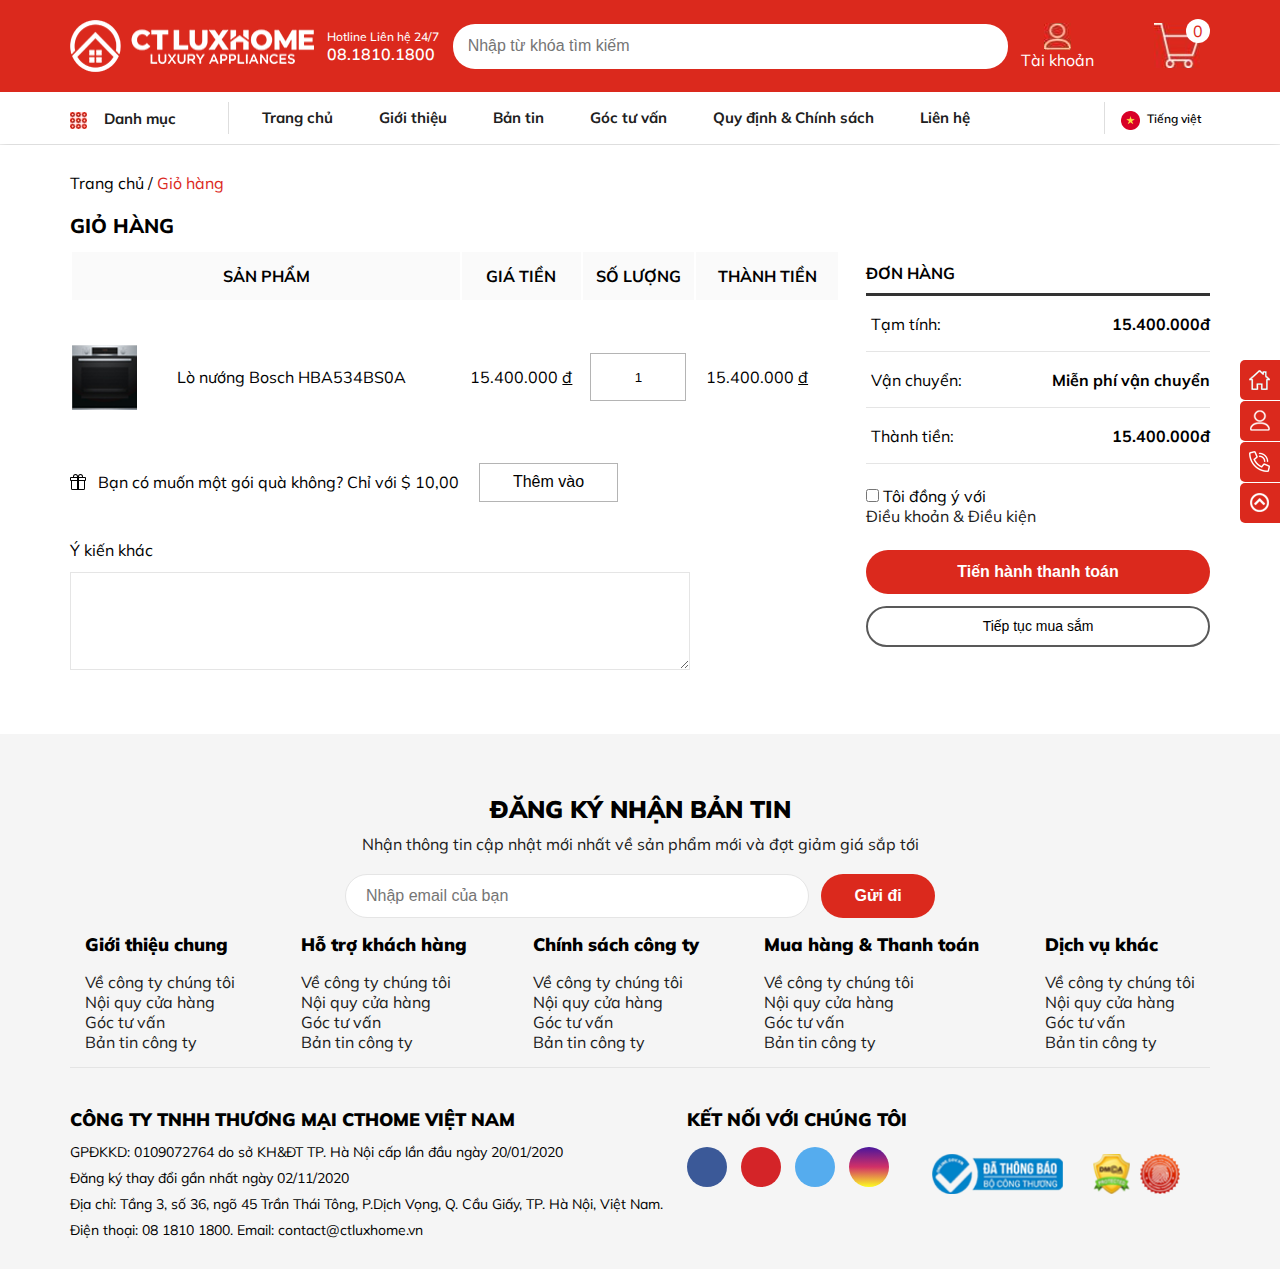
<file: cart.html>
<!DOCTYPE html>
<html lang="en">

<head>
    <meta charset="UTF-8">
    <meta http-equiv="X-UA-Compatible" content="IE=edge">
    <meta name="viewport" content="width=device-width, initial-scale=1.0">
    <title>Cart</title>
    <meta name="description"
        content="CT Luxhome Showroom thiết bị nhà bếp nhập khẩu, đồ gia dụng cao cấp chính hãng uy tín, chất lượng hàng đầu Việt Nam.">
    <link rel="icon" type="image/x-icon" href="./assets/img/favicon_ctluxhome.ico">
    <link rel="stylesheet" href="https://cdnjs.cloudflare.com/ajax/libs/font-awesome/6.2.0/css/all.min.css"
        integrity="sha512-xh6O/CkQoPOWDdYTDqeRdPCVd1SpvCA9XXcUnZS2FmJNp1coAFzvtCN9BmamE+4aHK8yyUHUSCcJHgXloTyT2A=="
        crossorigin="anonymous" referrerpolicy="no-referrer" />
    <link rel="stylesheet" href="owlcarousel/owl.carousel.min.css">
    <link rel="stylesheet" href="owlcarousel/owl.theme.default.min.css">
    <link rel="stylesheet" href="./assets/css/style.css">
    <link rel="stylesheet" href="./assets/css/cart.css">
    <link rel="stylesheet" href="./assets/css/responsive.css">
</head>

<body>
    <header class="header">
        <div class="container">
            <div class="header__logo">
                <a href="#"><img src="./assets/img/logo.png" alt="logo"></a>
            </div>
            <div class="header__hotline">
                <div class="header__hotline-title">Hotline Liên hệ 24/7</div>
                <div class="header__hotline-number">08.1810.1800</div>
            </div>
            <div class="header__search">
                <input class="header__search-input" type="text" placeholder="Nhập từ khóa tìm kiếm">
                <span class="header__search-icon"><i class="fa-sharp fa-solid fa-magnifying-glass"></i></span>
            </div>
            <div class="header__action">
                <div class="header__action-user">
                    <a href="#">
                        <div class="user-icon">
                            <img src="./assets/img/icon_acc.jpg" alt="user">
                        </div>
                        <div class="user-text">Tài khoản</div>
                    </a>
                </div>
                <div class="header__action-cart">
                    <div class="cart-icon">
                        <a href="#"><img src="./assets/img/icon_cart.jpg" alt="cart"></a>
                    </div>
                    <span class="cart-num">0</span>
                </div>
            </div>
        </div>
    </header>
    <navbar class="navbar">
        <div class="container">
            <div class="navbar__logo">
                <img src="./assets/img/logo-mb.png" alt="">
            </div>
            <div class="navbar__category">
                <div class="navbar__category-icon">
                    <img src="./assets/img/icon_danhmuc.jpg" alt="category">
                </div>
                <div class="navbar__category-text">
                    Danh mục
                    <span class="icon-down"><i class="fa-solid fa-chevron-down"></i></span>
                </div>
                <ul class="category__list-small">
                    <li class="category__list-small-item item__menu-mobile">
                        <a href="">
                            <span class="item__icon">
                                <img src="./assets/img/cooker.png" alt="bep">
                            </span>
                            <span class="category__list-text-menu-small">Bếp</span>
                        </a>
                        <div class="item__icon-down">
                            <svg xmlns="http://www.w3.org/2000/svg" width="16" height="16" fill="currentColor"
                                class="bi bi-chevron-down" viewBox="0 0 16 16">
                                <path fill-rule="evenodd"
                                    d="M1.646 4.646a.5.5 0 0 1 .708 0L8 10.293l5.646-5.647a.5.5 0 0 1 .708.708l-6 6a.5.5 0 0 1-.708 0l-6-6a.5.5 0 0 1 0-.708z" />
                            </svg>
                        </div>
                        <ul class="small__item-list">
                            <li class="small__item-list-header">
                                <span>
                                    <span class="icon__back-menu"><i class="fa-solid fa-arrow-left-long"></i></span>
                                    <span>Quay lại</span>
                                </span>
                            </li>

                            <li>
                                <ul>
                                    <h2>BẾP</h2>
                                    <li><a href="">Bếp bosch</a></li>
                                    <li><a href="">Bếp bosch</a></li>
                                    <li><a href="">Bếp bosch</a></li>
                                    <li><a href="">Bếp bosch</a></li>
                                    <li><a href="">Bếp bosch</a></li>
                                </ul>
                            </li>
                        </ul>
                    </li>
                    <li class="category__list-small-item item__menu-mobile">
                        <a href="">
                            <span class="item__icon">
                                <img src="./assets/img/dishwasher.png" alt="mayruabat">
                            </span>
                            <span class="category__list-text-menu-small">Máy rửa bát</span>
                        </a>
                        <div class="item__icon-down">
                            <svg xmlns="http://www.w3.org/2000/svg" width="16" height="16" fill="currentColor"
                                class="bi bi-chevron-down" viewBox="0 0 16 16">
                                <path fill-rule="evenodd"
                                    d="M1.646 4.646a.5.5 0 0 1 .708 0L8 10.293l5.646-5.647a.5.5 0 0 1 .708.708l-6 6a.5.5 0 0 1-.708 0l-6-6a.5.5 0 0 1 0-.708z" />
                            </svg>
                        </div>
                        <ul class="small__item-list">
                            <li class="small__item-list-header">
                                <span>
                                    <span class="icon__back-menu"><i class="fa-solid fa-arrow-left-long"></i></span>
                                    <span>Quay lại</span>
                                </span>
                            </li>

                            <li>
                                <ul>
                                    <h2>MÁY RỬA BÁT</h2>
                                    <li><a href="">máy rửa bát bosch</a></li>
                                    <li><a href="">máy rửa bát bosch</a></li>
                                    <li><a href="">máy rửa bát bosch</a></li>
                                    <li><a href="">máy rửa bát bosch</a></li>
                                    <li><a href="">máy rửa bát bosch</a></li>
                                </ul>
                            </li>
                        </ul>
                    </li>
                    <li class="category__list-small-item item__menu-mobile">
                        <a href="">
                            <span class="item__icon">
                                <img src="./assets/img/oven.png" alt="lonuong-lovisong">
                            </span>
                            <span class="category__list-text-menu-small">Lò nướng, Lò vi sóng</span>
                        </a>
                        <div class="item__icon-down">
                            <svg xmlns="http://www.w3.org/2000/svg" width="16" height="16" fill="currentColor"
                                class="bi bi-chevron-down" viewBox="0 0 16 16">
                                <path fill-rule="evenodd"
                                    d="M1.646 4.646a.5.5 0 0 1 .708 0L8 10.293l5.646-5.647a.5.5 0 0 1 .708.708l-6 6a.5.5 0 0 1-.708 0l-6-6a.5.5 0 0 1 0-.708z" />
                            </svg>
                        </div>
                        <ul class="small__item-list">
                            <li class="small__item-list-header">
                                <span>
                                    <span class="icon__back-menu"><i class="fa-solid fa-arrow-left-long"></i></span>
                                    <span>Quay lại</span>
                                </span>
                            </li>

                            <li>
                                <ul>
                                    <h2>LÒ</h2>
                                    <li><a href="">máy rửa bát bosch</a></li>
                                    <li><a href="">máy rửa bát bosch</a></li>
                                    <li><a href="">máy rửa bát bosch</a></li>
                                    <li><a href="">máy rửa bát bosch</a></li>
                                    <li><a href="">máy rửa bát bosch</a></li>
                                </ul>
                            </li>
                        </ul>
                    </li>
                    <li class="category__list-small-item item__menu-mobile">
                        <a href="">
                            <span class="item__icon">
                                <img src="./assets/img/air-purifier.png" alt="maylockhongkhi">
                            </span>
                            <span class="category__list-text-menu-small">Máy lọc không khí</span>
                        </a>
                        <div class="item__icon-down">
                            <svg xmlns="http://www.w3.org/2000/svg" width="16" height="16" fill="currentColor"
                                class="bi bi-chevron-down" viewBox="0 0 16 16">
                                <path fill-rule="evenodd"
                                    d="M1.646 4.646a.5.5 0 0 1 .708 0L8 10.293l5.646-5.647a.5.5 0 0 1 .708.708l-6 6a.5.5 0 0 1-.708 0l-6-6a.5.5 0 0 1 0-.708z" />
                            </svg>
                        </div>
                        <ul class="small__item-list">
                            <li class="small__item-list-header">
                                <span>
                                    <span class="icon__back-menu"><i class="fa-solid fa-arrow-left-long"></i></span>
                                    <span>Quay lại</span>
                                </span>
                            </li>

                            <li>
                                <ul>
                                    <h2>MÁY LỌC KHÔNG KHÍ</h2>
                                    <li><a href="">máy rửa bát bosch</a></li>
                                    <li><a href="">máy rửa bát bosch</a></li>
                                    <li><a href="">máy rửa bát bosch</a></li>
                                    <li><a href="">máy rửa bát bosch</a></li>
                                    <li><a href="">máy rửa bát bosch</a></li>
                                </ul>
                            </li>
                        </ul>
                    </li>
                    <li class="category__list-small-item item__menu-mobile">
                        <a href="">
                            <span class="item__icon">
                                <img src="./assets/img/washing-machine.png" alt="maygiat">
                            </span>
                            <span class="category__list-text-menu-small">Máy giặt, Máy sấy</span>
                        </a>
                        <div class="item__icon-down">
                            <svg xmlns="http://www.w3.org/2000/svg" width="16" height="16" fill="currentColor"
                                class="bi bi-chevron-down" viewBox="0 0 16 16">
                                <path fill-rule="evenodd"
                                    d="M1.646 4.646a.5.5 0 0 1 .708 0L8 10.293l5.646-5.647a.5.5 0 0 1 .708.708l-6 6a.5.5 0 0 1-.708 0l-6-6a.5.5 0 0 1 0-.708z" />
                            </svg>
                        </div>
                        <ul class="small__item-list">
                            <li class="small__item-list-header">
                                <span>
                                    <span class="icon__back-menu"><i class="fa-solid fa-arrow-left-long"></i></span>
                                    <span>Quay lại</span>
                                </span>
                            </li>

                            <li>
                                <ul>
                                    <h2>MÁY GIẶT</h2>
                                    <li><a href="">máy rửa bát bosch</a></li>
                                    <li><a href="">máy rửa bát bosch</a></li>
                                    <li><a href="">máy rửa bát bosch</a></li>
                                    <li><a href="">máy rửa bát bosch</a></li>
                                    <li><a href="">máy rửa bát bosch</a></li>
                                </ul>
                            </li>
                            <li>
                                <ul>
                                    <h2>MÁY SẤY</h2>
                                    <li><a href="">máy rửa bát bosch</a></li>
                                    <li><a href="">máy rửa bát bosch</a></li>
                                    <li><a href="">máy rửa bát bosch</a></li>
                                    <li><a href="">máy rửa bát bosch</a></li>
                                    <li><a href="">máy rửa bát bosch</a></li>
                                </ul>
                            </li>
                            <li>
                                <ul>
                                    <h2>PHỤ KIỆN MÁY GIẶT</h2>
                                    <li><a href="">máy rửa bát bosch</a></li>
                                    <li><a href="">máy rửa bát bosch</a></li>
                                    <li><a href="">máy rửa bát bosch</a></li>
                                    <li><a href="">máy rửa bát bosch</a></li>
                                    <li><a href="">máy rửa bát bosch</a></li>
                                </ul>
                            </li>
                        </ul>
                    </li>
                    <li class="category__list-small-item item__menu-mobile">
                        <a href="">
                            <span class="item__icon">
                                <img src="./assets/img/vacuum-cleaner.png" alt="mayhutbui-robothutbui">
                            </span>
                            <span class="category__list-text-menu-small">Máy hút bụi, Robot hút bụi</span>
                        </a>
                        <div class="item__icon-down">
                            <svg xmlns="http://www.w3.org/2000/svg" width="16" height="16" fill="currentColor"
                                class="bi bi-chevron-down" viewBox="0 0 16 16">
                                <path fill-rule="evenodd"
                                    d="M1.646 4.646a.5.5 0 0 1 .708 0L8 10.293l5.646-5.647a.5.5 0 0 1 .708.708l-6 6a.5.5 0 0 1-.708 0l-6-6a.5.5 0 0 1 0-.708z" />
                            </svg>
                        </div>
                        <ul class="small__item-list">
                            <li class="small__item-list-header">
                                <span>
                                    <span class="icon__back-menu"><i class="fa-solid fa-arrow-left-long"></i></span>
                                    <span>Quay lại</span>
                                </span>
                            </li>

                            <li>
                                <ul>
                                    <h2>MÁY HÚT BỤI</h2>
                                    <li><a href="">máy rửa bát bosch</a></li>
                                    <li><a href="">máy rửa bát bosch</a></li>
                                    <li><a href="">máy rửa bát bosch</a></li>
                                    <li><a href="">máy rửa bát bosch</a></li>
                                    <li><a href="">máy rửa bát bosch</a></li>
                                </ul>
                            </li>
                            <li>
                                <ul>
                                    <h2>ROBOT HÚT BỤI</h2>
                                    <li><a href="">máy rửa bát bosch</a></li>
                                    <li><a href="">máy rửa bát bosch</a></li>
                                    <li><a href="">máy rửa bát bosch</a></li>
                                    <li><a href="">máy rửa bát bosch</a></li>
                                    <li><a href="">máy rửa bát bosch</a></li>
                                </ul>
                            </li>
                        </ul>
                    </li>
                    <li class="category__list-small-item item__menu-mobile">
                        <a href="">
                            <span class="item__icon">
                                <img src="./assets/img/extractor.png" alt="">
                            </span>
                            <span class="category__list-text-menu-small">Máy hút mùi</span>
                        </a>
                        <div class="item__icon-down">
                            <svg xmlns="http://www.w3.org/2000/svg" width="16" height="16" fill="currentColor"
                                class="bi bi-chevron-down" viewBox="0 0 16 16">
                                <path fill-rule="evenodd"
                                    d="M1.646 4.646a.5.5 0 0 1 .708 0L8 10.293l5.646-5.647a.5.5 0 0 1 .708.708l-6 6a.5.5 0 0 1-.708 0l-6-6a.5.5 0 0 1 0-.708z" />
                            </svg>
                        </div>
                        <ul class="small__item-list">
                            <li class="small__item-list-header">
                                <span>
                                    <span class="icon__back-menu"><i class="fa-solid fa-arrow-left-long"></i></span>
                                    <span>Quay lại</span>
                                </span>
                            </li>

                            <li>
                                <ul>
                                    <h2>MÁY HÚT MÙI</h2>
                                    <li><a href="">máy rửa bát bosch</a></li>
                                    <li><a href="">máy rửa bát bosch</a></li>
                                    <li><a href="">máy rửa bát bosch</a></li>
                                    <li><a href="">máy rửa bát bosch</a></li>
                                    <li><a href="">máy rửa bát bosch</a></li>
                                </ul>
                            </li>
                        </ul>
                    </li>
                    <li class="category__list-small-item item__menu-mobile">
                        <a href="">
                            <span class="item__icon">
                                <img src="./assets/img/mixer.png" alt="thietbigiadungnho">
                            </span>
                            <span class="category__list-text-menu-small">Thiết bị gia dụng nhỏ</span>
                        </a>
                        <div class="item__icon-down">
                            <svg xmlns="http://www.w3.org/2000/svg" width="16" height="16" fill="currentColor"
                                class="bi bi-chevron-down" viewBox="0 0 16 16">
                                <path fill-rule="evenodd"
                                    d="M1.646 4.646a.5.5 0 0 1 .708 0L8 10.293l5.646-5.647a.5.5 0 0 1 .708.708l-6 6a.5.5 0 0 1-.708 0l-6-6a.5.5 0 0 1 0-.708z" />
                            </svg>
                        </div>
                        <ul class="small__item-list">
                            <li class="small__item-list-header">
                                <span>
                                    <span class="icon__back-menu"><i class="fa-solid fa-arrow-left-long"></i></span>
                                    <span>Quay lại</span>
                                </span>
                            </li>

                            <li>
                                <ul>
                                    <h2>THIẾT BỊ GIA DỤNG NHỎ</h2>
                                    <li><a href="">máy rửa bát bosch</a></li>
                                    <li><a href="">máy rửa bát bosch</a></li>
                                    <li><a href="">máy rửa bát bosch</a></li>
                                    <li><a href="">máy rửa bát bosch</a></li>
                                    <li><a href="">máy rửa bát bosch</a></li>
                                </ul>
                            </li>
                        </ul>
                    </li>
                    <li class="category__list-small-item item__menu-mobile">
                        <a href="">
                            <span class="item__icon">
                                <img src="./assets/img/refrigerator.png" alt="tulanh-turuou">
                            </span>
                            <span class="category__list-text-menu-small">Tủ lạnh, Tủ rượu</span>
                        </a>
                        <div class="item__icon-down">
                            <svg xmlns="http://www.w3.org/2000/svg" width="16" height="16" fill="currentColor"
                                class="bi bi-chevron-down" viewBox="0 0 16 16">
                                <path fill-rule="evenodd"
                                    d="M1.646 4.646a.5.5 0 0 1 .708 0L8 10.293l5.646-5.647a.5.5 0 0 1 .708.708l-6 6a.5.5 0 0 1-.708 0l-6-6a.5.5 0 0 1 0-.708z" />
                            </svg>
                        </div>
                        <ul class="small__item-list">
                            <li class="small__item-list-header">
                                <span>
                                    <span class="icon__back-menu"><i class="fa-solid fa-arrow-left-long"></i></span>
                                    <span>Quay lại</span>
                                </span>
                            </li>

                            <li>
                                <ul>
                                    <h2>TỦ LẠNH</h2>
                                    <li><a href="">máy rửa bát bosch</a></li>
                                    <li><a href="">máy rửa bát bosch</a></li>
                                    <li><a href="">máy rửa bát bosch</a></li>
                                    <li><a href="">máy rửa bát bosch</a></li>
                                    <li><a href="">máy rửa bát bosch</a></li>
                                </ul>
                            </li>
                            <li>
                                <ul>
                                    <h2>TỦ RƯỢU</h2>
                                    <li><a href="">máy rửa bát bosch</a></li>
                                    <li><a href="">máy rửa bát bosch</a></li>
                                    <li><a href="">máy rửa bát bosch</a></li>
                                    <li><a href="">máy rửa bát bosch</a></li>
                                    <li><a href="">máy rửa bát bosch</a></li>
                                </ul>
                            </li>
                        </ul>
                    </li>
                    <li class="category__list-small-item item__menu-mobile">
                        <a href="">
                            <span class="item__icon">
                                <img src="./assets/img/tablet.png" alt="chattayrua">
                            </span>
                            <span class="category__list-text-menu-small">Chất tẩy rửa</span>
                        </a>
                        <div class="item__icon-down">
                            <svg xmlns="http://www.w3.org/2000/svg" width="16" height="16" fill="currentColor"
                                class="bi bi-chevron-down" viewBox="0 0 16 16">
                                <path fill-rule="evenodd"
                                    d="M1.646 4.646a.5.5 0 0 1 .708 0L8 10.293l5.646-5.647a.5.5 0 0 1 .708.708l-6 6a.5.5 0 0 1-.708 0l-6-6a.5.5 0 0 1 0-.708z" />
                            </svg>
                        </div>
                        <ul class="small__item-list">
                            <li class="small__item-list-header">
                                <span>
                                    <span class="icon__back-menu"><i class="fa-solid fa-arrow-left-long"></i></span>
                                    <span>Quay lại</span>
                                </span>
                            </li>

                            <li>
                                <ul>
                                    <h2>CHẤT TẨY RỬA</h2>
                                    <li><a href="">máy rửa bát bosch</a></li>
                                    <li><a href="">máy rửa bát bosch</a></li>
                                    <li><a href="">máy rửa bát bosch</a></li>
                                    <li><a href="">máy rửa bát bosch</a></li>
                                    <li><a href="">máy rửa bát bosch</a></li>
                                </ul>
                            </li>
                        </ul>
                    </li>
                    <li class="category__list-small-item item__menu-mobile">
                        <a href="">
                            <span class="item__icon">
                                <img src="./assets/img/sink.png" alt="chauvoiruabat">
                            </span>
                            <span class="category__list-text-menu-small">Chậu vòi rửa bát</span>
                        </a>
                        <div class="item__icon-down">
                            <svg xmlns="http://www.w3.org/2000/svg" width="16" height="16" fill="currentColor"
                                class="bi bi-chevron-down" viewBox="0 0 16 16">
                                <path fill-rule="evenodd"
                                    d="M1.646 4.646a.5.5 0 0 1 .708 0L8 10.293l5.646-5.647a.5.5 0 0 1 .708.708l-6 6a.5.5 0 0 1-.708 0l-6-6a.5.5 0 0 1 0-.708z" />
                            </svg>
                        </div>
                        <ul class="small__item-list">
                            <li class="small__item-list-header">
                                <span>
                                    <span class="icon__back-menu"><i class="fa-solid fa-arrow-left-long"></i></span>
                                    <span>Quay lại</span>
                                </span>
                            </li>

                            <li>
                                <ul>
                                    <h2>CHẬU VÒI RỬA BÁT</h2>
                                    <li><a href="">máy rửa bát bosch</a></li>
                                    <li><a href="">máy rửa bát bosch</a></li>
                                    <li><a href="">máy rửa bát bosch</a></li>
                                    <li><a href="">máy rửa bát bosch</a></li>
                                    <li><a href="">máy rửa bát bosch</a></li>
                                </ul>
                            </li>
                        </ul>
                    </li>
                    <li class="category__list-small-item item__menu-mobile">
                        <a href="">
                            <span class="item__icon">
                                <img src="./assets/img/pressure-cooker.png" alt="dungcunauan">
                            </span>
                            <span class="category__list-text-menu-small">Dụng cụ nấu ăn</span>
                        </a>
                        <div class="item__icon-down">
                            <svg xmlns="http://www.w3.org/2000/svg" width="16" height="16" fill="currentColor"
                                class="bi bi-chevron-down" viewBox="0 0 16 16">
                                <path fill-rule="evenodd"
                                    d="M1.646 4.646a.5.5 0 0 1 .708 0L8 10.293l5.646-5.647a.5.5 0 0 1 .708.708l-6 6a.5.5 0 0 1-.708 0l-6-6a.5.5 0 0 1 0-.708z" />
                            </svg>
                        </div>
                        <ul class="small__item-list">
                            <li class="small__item-list-header">
                                <span>
                                    <span class="icon__back-menu"><i class="fa-solid fa-arrow-left-long"></i></span>
                                    <span>Quay lại</span>
                                </span>
                            </li>

                            <li>
                                <ul>
                                    <h2>DỤNG CỤ NẤU ĂN</h2>
                                    <li><a href="">máy rửa bát bosch</a></li>
                                    <li><a href="">máy rửa bát bosch</a></li>
                                    <li><a href="">máy rửa bát bosch</a></li>
                                    <li><a href="">máy rửa bát bosch</a></li>
                                    <li><a href="">máy rửa bát bosch</a></li>
                                </ul>
                            </li>
                        </ul>
                    </li>
                    <li class="category__list-small-item item__menu-mobile">
                        <a href="">
                            <span class="item__icon">
                                <img src="./assets/img/water-filter.png" alt="maylocnuoc">
                            </span>
                            <span class="category__list-text-menu-small">Máy lọc nước</span>
                        </a>
                        <div class="item__icon-down">
                            <svg xmlns="http://www.w3.org/2000/svg" width="16" height="16" fill="currentColor"
                                class="bi bi-chevron-down" viewBox="0 0 16 16">
                                <path fill-rule="evenodd"
                                    d="M1.646 4.646a.5.5 0 0 1 .708 0L8 10.293l5.646-5.647a.5.5 0 0 1 .708.708l-6 6a.5.5 0 0 1-.708 0l-6-6a.5.5 0 0 1 0-.708z" />
                            </svg>
                        </div>
                        <ul class="small__item-list">
                            <li class="small__item-list-header">
                                <span>
                                    <span class="icon__back-menu"><i class="fa-solid fa-arrow-left-long"></i></span>
                                    <span>Quay lại</span>
                                </span>
                            </li>

                            <li>
                                <ul>
                                    <h2>MÁY LỌC NƯỚC</h2>
                                    <li><a href="">máy rửa bát bosch</a></li>
                                    <li><a href="">máy rửa bát bosch</a></li>
                                    <li><a href="">máy rửa bát bosch</a></li>
                                    <li><a href="">máy rửa bát bosch</a></li>
                                    <li><a href="">máy rửa bát bosch</a></li>
                                </ul>
                            </li>
                        </ul>
                    </li>
                    <li class="category__list-small-item item__menu-mobile">
                        <a href="">
                            <span class="item__icon">
                                <img src="./assets/img/digital-door.png" alt="khoadientu">
                            </span>
                            <span class="category__list-text-menu-small">Khóa điện từ</span>
                        </a>
                        <div class="item__icon-down">
                            <svg xmlns="http://www.w3.org/2000/svg" width="16" height="16" fill="currentColor"
                                class="bi bi-chevron-down" viewBox="0 0 16 16">
                                <path fill-rule="evenodd"
                                    d="M1.646 4.646a.5.5 0 0 1 .708 0L8 10.293l5.646-5.647a.5.5 0 0 1 .708.708l-6 6a.5.5 0 0 1-.708 0l-6-6a.5.5 0 0 1 0-.708z" />
                            </svg>
                        </div>
                        <ul class="small__item-list">
                            <li class="small__item-list-header">
                                <span>
                                    <span class="icon__back-menu"><i class="fa-solid fa-arrow-left-long"></i></span>
                                    <span>Quay lại</span>
                                </span>
                            </li>

                            <li>
                                <ul>
                                    <h2>KHÓA ĐIỆN TỪ</h2>
                                    <li><a href="">máy rửa bát bosch</a></li>
                                    <li><a href="">máy rửa bát bosch</a></li>
                                    <li><a href="">máy rửa bát bosch</a></li>
                                    <li><a href="">máy rửa bát bosch</a></li>
                                    <li><a href="">máy rửa bát bosch</a></li>
                                </ul>
                            </li>
                        </ul>
                    </li>
                </ul>
            </div>
            <div class="navbar__list">
                <ul>
                    <li class="navbar__list-item item__menu-mobile mb-none"><a href="#">Trang chủ</a></li>
                    <li class="navbar__list-item item__menu-mobile"><a href="#">Giới thiệu</a></li>
                    <li class="navbar__list-item item__menu-mobile"><a href="#">Bản tin</a></li>
                    <li class="navbar__list-item item__menu-mobile"><a href="#">Góc tư vấn</a></li>
                    <li class="navbar__list-item item__menu-mobile">
                        <a href="#">Quy định & Chính sách</a>
                        <ul class="navbar__list-item-menu-small">
                            <li>
                                <a href="">Hướng dẫn mua hàng</a>
                            </li>
                            <li>
                                <a href="">Hình thức thanh toán</a>
                            </li>
                            <li>
                                <a href="">Chính sách vận chuyển và lắp đặt</a>
                            </li>
                            <li>
                                <a href="">Chính sách đổi trả, hoàn tiền và bảo hành</a>
                            </li>
                            <li>
                                <a href="">Chính sách bảo mật thông tin</a>
                            </li>
                        </ul>
                    </li>
                    <li class="navbar__list-item item__menu-mobile"><a href="#">Liên hệ</a></li>
                </ul>
            </div>
            <div class="navbar__language item__menu-mobile mb-none">
                <div class="navbar__language-icon">
                    <img src="./assets/img/icon_vi.png" alt="icon-vietnam">
                </div>
                <div class="navbar__language-text">
                    Tiếng việt
                    <span class="icon-down"><i class="fa-solid fa-chevron-down"></i></span>
                </div>
            </div>
            <div class="navbar__search-icon">
                <i class="fa-solid fa-magnifying-glass"></i>
            </div>
            <form class="navbar__search-input" action="">
                <input type="text" autofocus placeholder="Bạn muốn tìm gì?">
            </form>
            <div class="navbar__cart-icon header__action-cart">
                <div class="cart-icon">
                    <a href="#"><img src="./assets/img/cart-2.png" alt="cart"></a>
                </div>
                <span class="cart-num">0</span>
            </div>
            <div class="login__item-mobile">Đăng nhập</div>
        </div>
    </navbar>

    <div class="menu__mobile">
        <div class="block">
            <div class="menu__mobile-icon">
                <i class="fa-solid fa-bars"></i>
            </div>
            <div class="menu__mobile-logo">
                <img src="./assets/img/logo-mb.png" alt="">
            </div>
            <div class="menu__mobile-cart">
                <div class="header__action-cart">
                    <div class="cart-icon">
                        <a href="#"><img src="./assets/img/cart-2.png" alt="cart"></a>
                    </div>
                    <span class="cart-num">0</span>
                </div>
            </div>
        </div>
        <div class="menu__mobile-search">
            <div class="header__search">
                <input class="header__search-input" type="text" placeholder="Bạn muốn tìm gì?">
                <span class="header__search-icon"><i class="fa-sharp fa-solid fa-magnifying-glass"></i></span>
            </div>
        </div>
    </div>

    <div class="menu__mobile-icon-fix">
        <a class="icon__fix-item">
            <img src="./assets/img/icon_home.png" alt="home">
        </a>
        <a class="icon__fix-item showlogin">
            <img src="./assets/img/icon_user.png" alt="user">
        </a>
        <a class="icon__fix-item">
            <img src="./assets/img/icon_phone.png" alt="phone">
        </a>
        <a class="icon__fix-item backscrolltop">
            <img src="./assets/img/icon_back.png" alt="backtop">
        </a>
    </div>

    <section class="content__mb">
        <div class="content__news-guide">
            <div class="container">
                <span class="news__guide-text">Trang chủ</span>
                <span class="news__guide-text">/</span>
                <span class="news__guide-text active">Giỏ hàng</span>
            </div>
        </div>
        <div class="content__cart-body">
            <div class="container ">
                <div class="cart__header">GIỎ HÀNG</div>
                <div class="d-flex cart__wrapper">
                    <div class="cart__block">
                        <div class="cart__block-product">
                            <table class="table">
                                <thead class="table-header">
                                    <tr class="table-container">
                                        <th>SẢN PHẨM</th>
                                        <th>GIÁ TIỀN</th>
                                        <th>SỐ LƯỢNG</th>
                                        <th>THÀNH TIỀN</th>
                                    </tr>
                                </thead>
                                <tbody class="table-body">
                                    <tr class="table-container table-item">
                                        <td class="product">
                                            <div class="table__product-img">
                                                <img src="./assets/img/icon-product-cart.png" alt="icon">
                                            </div>
                                            <span>Lò nướng Bosch HBA534BS0A</span>
                                        </td>
                                        <td>15.400.000 <span class="unit">đ</span></td>
                                        <td><input type="number" value="1"></td>
                                        <td>
                                            15.400.000 <span class="unit">đ</span>
                                            <span class="delete-product"><i class="fa-solid fa-xmark"></i></span>
                                        </td>
                                    </tr>
                                </tbody>
                            </table>
                        </div>
                        <div class="cart__gift">
                            <div class="cart__gift-icon">
                                <svg xmlns="http://www.w3.org/2000/svg" width="16" height="16" fill="currentColor"
                                    class="bi bi-gift" viewBox="0 0 16 16">
                                    <path
                                        d="M3 2.5a2.5 2.5 0 0 1 5 0 2.5 2.5 0 0 1 5 0v.006c0 .07 0 .27-.038.494H15a1 1 0 0 1 1 1v2a1 1 0 0 1-1 1v7.5a1.5 1.5 0 0 1-1.5 1.5h-11A1.5 1.5 0 0 1 1 14.5V7a1 1 0 0 1-1-1V4a1 1 0 0 1 1-1h2.038A2.968 2.968 0 0 1 3 2.506V2.5zm1.068.5H7v-.5a1.5 1.5 0 1 0-3 0c0 .085.002.274.045.43a.522.522 0 0 0 .023.07zM9 3h2.932a.56.56 0 0 0 .023-.07c.043-.156.045-.345.045-.43a1.5 1.5 0 0 0-3 0V3zM1 4v2h6V4H1zm8 0v2h6V4H9zm5 3H9v8h4.5a.5.5 0 0 0 .5-.5V7zm-7 8V7H2v7.5a.5.5 0 0 0 .5.5H7z" />
                                </svg>
                            </div>
                            <div class="cart__gift-title">Bạn có muốn một gói quà không? Chỉ với $ 10,00</div>
                            <div class="cart__gift-btn">
                                <button>Thêm vào</button>
                            </div>
                        </div>
                        <div class="cart__idea">
                            <div class="cart__idea-title">Ý kiến khác</div>
                            <textarea name="" id="" cols="30" rows="10"></textarea>
                        </div>
                    </div>
                    <form action="" class="buy__cart">
                        <div class="cart__block-buy">
                            <div class="cart__block-buy-title">ĐƠN HÀNG</div>
                            <div class="buy__provisional buy__cart-item">
                                <span>Tạm tính:</span>
                                <span class="num-price">15.400.000<span>đ</span></span>
                            </div>
                            <div class="buy__ship buy__cart-item">
                                <span>Vận chuyển:</span>
                                <span class="num-price">Miễn phí vận chuyển</span>
                            </div>
                            <div class="into__money buy__cart-item">
                                <span>Thành tiền:</span>
                                <span class="num-price">15.400.000<span>đ</span></span>
                            </div>
                            <div class="terms__condition">
                                <input type="checkbox" name="" id="">
                                <span>Tôi đồng ý với <a href=""> Điều khoản & Điều kiện</a></span>
                            </div>
                            <div class="btn__buy-cart register__news-form">
                                <button>Tiến hành thanh toán</button>
                            </div>
                            <div class="btn__continue-shoping">
                                <button class="add-cart-btn">Tiếp tục mua sắm</button>
                            </div>
                        </div>
                    </form>
                </div>
            </div>
        </div>
    </section>

    <footer class="footer">
        <div class="container">
            <div class="footer__register-news f-center f-col ">
                <div class="register__news-title">
                    ĐĂNG KÝ NHẬN BẢN TIN
                </div>
                <div class="register__news-text">
                    Nhận thông tin cập nhật mới nhất về sản phẩm mới và đợt giảm giá sắp tới
                </div>
                <form class="register__news-form">
                    <div class="d-flex">
                        <input type="text" placeholder="Nhập email của bạn">
                        <button>Gửi đi</button>
                    </div>
                </form>
            </div>
            <div class="footer__group d-flex">
                <div class="footer__group-item">
                    <div class="footer__group-item-title">
                        <span>Giới thiệu chung</span>
                        <span class="icon-down"><i class="fa-solid fa-angle-down"></i></span>
                    </div>
                    <div class="text-group">
                        <div class="footer__group-item-text"><a href="">Về công ty chúng tôi</a></div>
                        <div class="footer__group-item-text"><a href="">Nội quy cửa hàng</a></div>
                        <div class="footer__group-item-text"><a href="">Góc tư vấn</a></div>
                        <div class="footer__group-item-text"><a href="">Bản tin công ty</a></div>
                    </div>
                </div>
                <div class="footer__group-item">
                    <div class="footer__group-item-title">
                        <span>Hỗ trợ khách hàng</span>
                        <span class="icon-down"><i class="fa-solid fa-angle-down"></i></span>
                    </div>
                    <div class="text-group">
                        <div class="footer__group-item-text"><a href="">Về công ty chúng tôi</a></div>
                        <div class="footer__group-item-text"><a href="">Nội quy cửa hàng</a></div>
                        <div class="footer__group-item-text"><a href="">Góc tư vấn</a></div>
                        <div class="footer__group-item-text"><a href="">Bản tin công ty</a></div>
                    </div>
                </div>
                <div class="footer__group-item">
                    <div class="footer__group-item-title">
                        <span>Chính sách công ty</span>
                        <span class="icon-down"><i class="fa-solid fa-angle-down"></i></span>
                    </div>
                    <div class="text-group">
                        <div class="footer__group-item-text"><a href="">Về công ty chúng tôi</a></div>
                        <div class="footer__group-item-text"><a href="">Nội quy cửa hàng</a></div>
                        <div class="footer__group-item-text"><a href="">Góc tư vấn</a></div>
                        <div class="footer__group-item-text"><a href="">Bản tin công ty</a></div>
                    </div>
                </div>
                <div class="footer__group-item">
                    <div class="footer__group-item-title">
                        <span>Mua hàng & Thanh toán</span>
                        <span class="icon-down"><i class="fa-solid fa-angle-down"></i></span>
                    </div>
                    <div class="text-group">
                        <div class="footer__group-item-text"><a href="">Về công ty chúng tôi</a></div>
                        <div class="footer__group-item-text"><a href="">Nội quy cửa hàng</a></div>
                        <div class="footer__group-item-text"><a href="">Góc tư vấn</a></div>
                        <div class="footer__group-item-text"><a href="">Bản tin công ty</a></div>
                    </div>
                </div>
                <div class="footer__group-item">
                    <div class="footer__group-item-title">
                        <span>Dịch vụ khác</span>
                        <span class="icon-down"><i class="fa-solid fa-angle-down"></i></span>
                    </div>
                    <div class="text-group">
                        <div class="footer__group-item-text"><a href="">Về công ty chúng tôi</a></div>
                        <div class="footer__group-item-text"><a href="">Nội quy cửa hàng</a></div>
                        <div class="footer__group-item-text"><a href="">Góc tư vấn</a></div>
                        <div class="footer__group-item-text"><a href="">Bản tin công ty</a></div>
                    </div>
                </div>
            </div>
            <div class="footer__certificate d-flex">
                <div class="footer__copyright">
                    <div class="footer__copyright-title">CÔNG TY TNHH THƯƠNG MẠI CTHOME VIỆT NAM</div>
                    <div class="footer__copyright-text">GPĐKKD: 0109072764 do sở KH&ĐT TP. Hà Nội cấp lần đầu ngày
                        20/01/2020</div>
                    <div class="footer__copyright-text">Đăng ký thay đổi gần nhất ngày 02/11/2020</div>
                    <div class="footer__copyright-text">Địa chỉ: Tầng 3, số 36, ngõ 45 Trần Thái Tông, P.Dịch Vọng, Q.
                        Cầu Giấy, TP. Hà Nội, Việt Nam.</div>
                    <div class="footer__copyright-text">Điện thoại: 08 1810 1800. Email: contact@ctluxhome.vn</div>
                </div>
                <div class="footer__social">
                    <div class="footer__social-title">KẾT NỐI VỚI CHÚNG TÔI</div>
                    <div class="footer__social-icon d-flex">
                        <a class="footer__social-icon-item facebook"><i class="fa-brands fa-facebook"></i></a>
                        <a class="footer__social-icon-item youtube"><i class="fa-brands fa-youtube"></i></a>
                        <a class="footer__social-icon-item twitter"><i class="fa-brands fa-twitter"></i></a>
                        <a class="footer__social-icon-item instagram"><i class="fa-brands fa-instagram"></i></a>
                    </div>
                </div>
                <div class="footer__certify d-flex">
                    <a class="footer__certify-bct"><img src="./assets/img/bct.png" alt=""></a>
                    <a class="footer__certify-dmca"><img src="./assets/img/dmca.png" alt=""></a>
                </div>
            </div>
        </div>
    </footer>
    <!-- ! default display none -->
    <div class="login">
        <div class="login__header">
            <h2 class="login__title">
                <span>ĐĂNG NHẬP</span>
                <span class="icon-exit"><i class="fa-solid fa-xmark"></i></span>
            </h2>
            <div class="login__text">Nếu bạn đã đăng ký, xin vui lòng đăng nhập</div>
        </div>
        <form action="" method="POST" id="form-2" class="login-form">
            <div class="login-form-item">
                <label for="">Địa chỉ email</label>
                <input type="text" placeholder="Nhập email của bạn" name="email">
            </div>
            <div class="login-form-item">
                <label for="">Mật khẩu</label>
                <input type="password" placeholder="Nhập mật khẩu của bạn" name="password">
            </div>
            <div class="btn-submit-login register__news-form">
                <button type="submit">Đăng nhập</button>
            </div>
            <div class="forget__pass"><a href="">Quên mật khẩu</a></div>
        </form>
        <div class="btn-register">
            <span>Tạo tài khoản của bạn và tận hưởng trải nghiệm mua sắm mới.</span>
            <div class="button-register">
                <a href="" class="add-cart-btn">Tạo tài khoản</a>
            </div>
        </div>
    </div>
    <!-- !default display none -->
    <div class="overlay"></div>

    <!-- Messenger Plugin chat Code -->
    <!-- <div id="fb-root"></div> -->

    <!-- Your Plugin chat code -->
    <!-- <div id="fb-customer-chat" class="fb-customerchat">
    </div>

    <script>
        var chatbox = document.getElementById('fb-customer-chat');
        chatbox.setAttribute("page_id", "110011035207941");
        chatbox.setAttribute("attribution", "biz_inbox");
    </script> -->

    <!-- Your SDK code -->
    <!-- <script>
        window.fbAsyncInit = function () {
            FB.init({
                xfbml: true,
                version: 'v15.0'
            });
        };

        (function (d, s, id) {
            var js, fjs = d.getElementsByTagName(s)[0];
            if (d.getElementById(id)) return;
            js = d.createElement(s); js.id = id;
            js.src = 'https://connect.facebook.net/vi_VN/sdk/xfbml.customerchat.js';
            fjs.parentNode.insertBefore(js, fjs);
        }(document, 'script', 'facebook-jssdk'));
    </script> -->

    <script src="https://code.jquery.com/jquery-3.6.1.min.js"
        integrity="sha256-o88AwQnZB+VDvE9tvIXrMQaPlFFSUTR+nldQm1LuPXQ=" crossorigin="anonymous"></script>
    <script src="http://ajax.aspnetcdn.com/ajax/jquery.validate/1.9/jquery.validate.min.js"
        type="text/javascript"></script>
    <script src="owlcarousel/owl.carousel.min.js"></script>
    <script src="./assets/js/main.js"></script>
    <script src="./assets/js/main.js"></script>
</body>

</html>
</file>
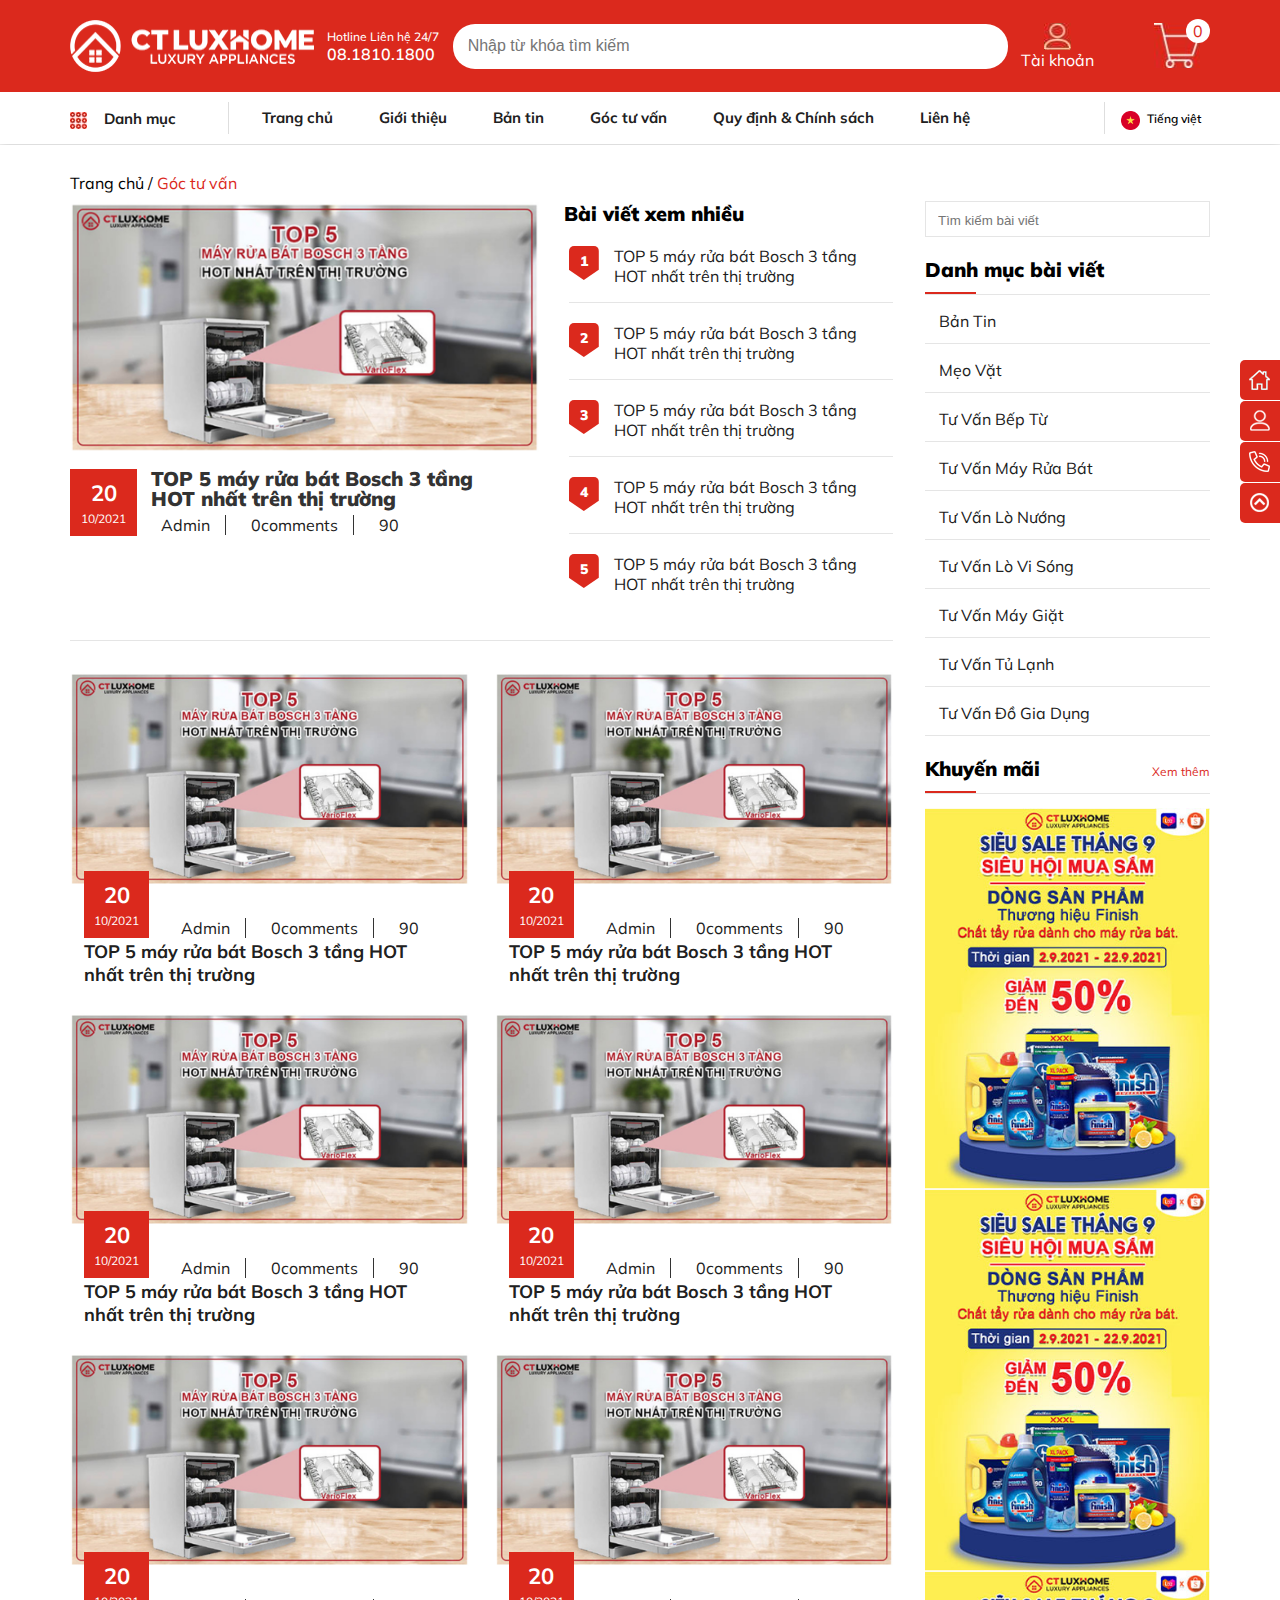
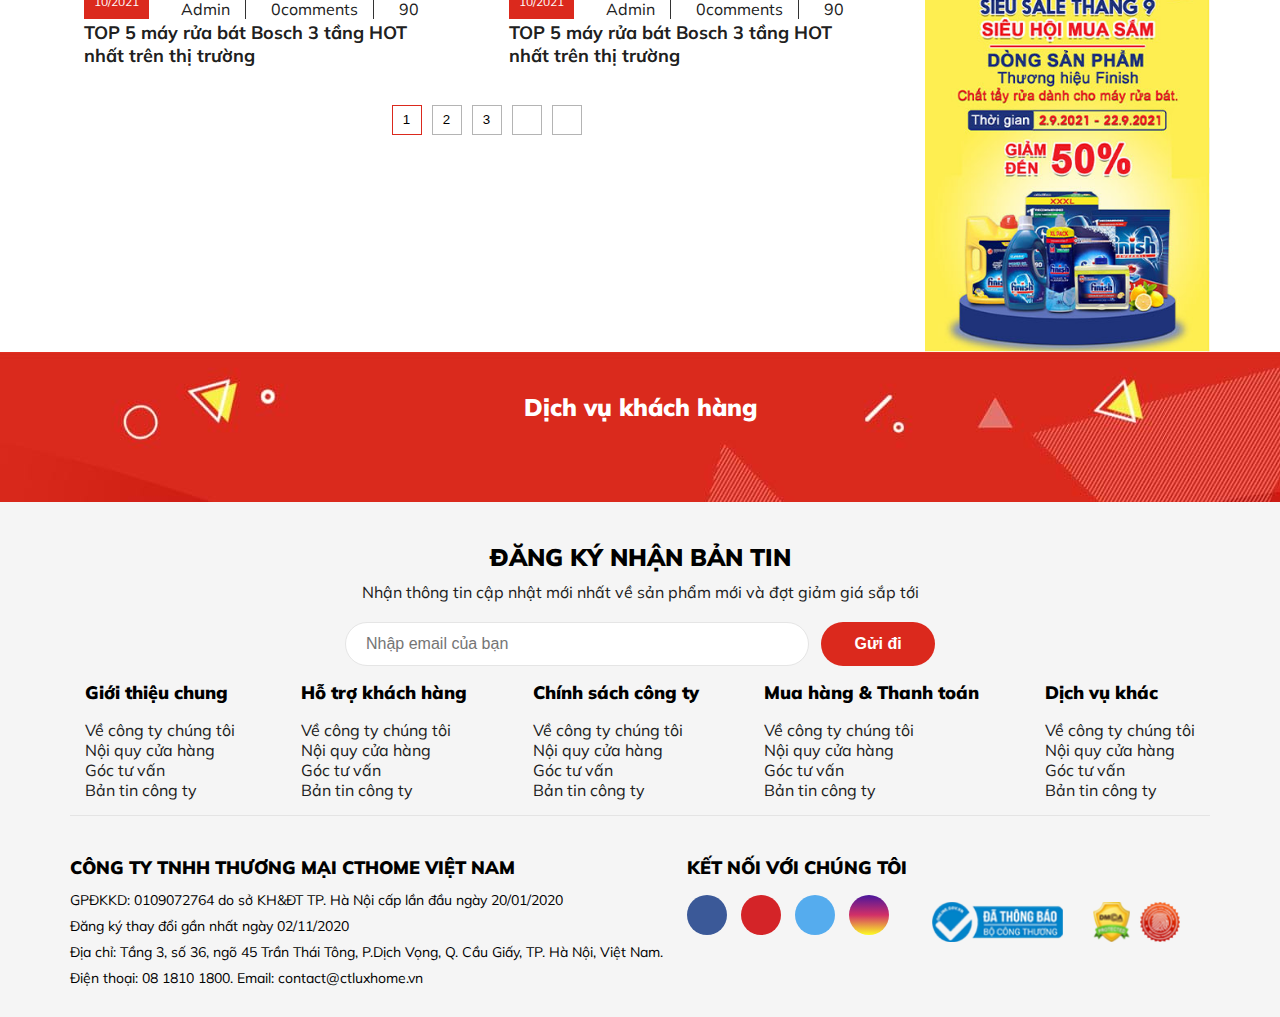
<file: news.html>
<!DOCTYPE html>
<html lang="en">

<head>
    <meta charset="UTF-8">
    <meta http-equiv="X-UA-Compatible" content="IE=edge">
    <meta name="viewport" content="width=device-width, initial-scale=1.0">
    <title>News</title>
    <meta name="description"
        content="CT Luxhome Showroom thiết bị nhà bếp nhập khẩu, đồ gia dụng cao cấp chính hãng uy tín, chất lượng hàng đầu Việt Nam.">
    <link rel="icon" type="image/x-icon" href="./assets/img/favicon_ctluxhome.ico">
    <link rel="stylesheet" href="https://cdnjs.cloudflare.com/ajax/libs/font-awesome/6.2.0/css/all.min.css"
        integrity="sha512-xh6O/CkQoPOWDdYTDqeRdPCVd1SpvCA9XXcUnZS2FmJNp1coAFzvtCN9BmamE+4aHK8yyUHUSCcJHgXloTyT2A=="
        crossorigin="anonymous" referrerpolicy="no-referrer" />
    <link rel="stylesheet" href="owlcarousel/owl.carousel.min.css">
    <link rel="stylesheet" href="owlcarousel/owl.theme.default.min.css">
    <link rel="stylesheet" href="./assets/css/style.css">
    <link rel="stylesheet" href="./assets/css/news.css">
    <link rel="stylesheet" href="./assets/css/responsive.css">
</head>

<body>

    <header class="header">
        <div class="container">
            <div class="header__logo">
                <a href="#"><img src="./assets/img/logo.png" alt="logo"></a>
            </div>
            <div class="header__hotline">
                <div class="header__hotline-title">Hotline Liên hệ 24/7</div>
                <div class="header__hotline-number">08.1810.1800</div>
            </div>
            <form class="header__search">
                <input class="header__search-input" type="text" placeholder="Nhập từ khóa tìm kiếm">
                <button type="submit" class="header__search-icon"><i
                        class="fa-sharp fa-solid fa-magnifying-glass"></i></button>
            </form>
            <div class="header__action">
                <div class="header__action-user">
                    <a href="#">
                        <div class="user-icon">
                            <img src="./assets/img/icon_acc.jpg" alt="user">
                        </div>
                        <div class="user-text">Tài khoản</div>
                    </a>
                </div>
                <div class="header__action-cart">
                    <div class="cart-icon">
                        <a href="#"><img src="./assets/img/icon_cart.jpg" alt="cart"></a>
                    </div>
                    <span class="cart-num">0</span>
                </div>
            </div>
        </div>
    </header>

    <navbar class="navbar">
        <div class="container">
            <div class="navbar__logo">
                <img src="./assets/img/logo-mb.png" alt="">
            </div>
            <div class="navbar__category">
                <div class="navbar__category-icon">
                    <img src="./assets/img/icon_danhmuc.jpg" alt="category">
                </div>
                <div class="navbar__category-text">
                    Danh mục
                    <span class="icon-down"><i class="fa-solid fa-chevron-down"></i></span>
                </div>
                <ul class="category__list-small">
                    <li class="category__list-small-item item__menu-mobile">
                        <a href="">
                            <span class="item__icon">
                                <img src="./assets/img/cooker.png" alt="bep">
                            </span>
                            <span class="category__list-text-menu-small">Bếp</span>
                        </a>
                        <div class="item__icon-down">
                            <svg xmlns="http://www.w3.org/2000/svg" width="16" height="16" fill="currentColor"
                                class="bi bi-chevron-down" viewBox="0 0 16 16">
                                <path fill-rule="evenodd"
                                    d="M1.646 4.646a.5.5 0 0 1 .708 0L8 10.293l5.646-5.647a.5.5 0 0 1 .708.708l-6 6a.5.5 0 0 1-.708 0l-6-6a.5.5 0 0 1 0-.708z" />
                            </svg>
                        </div>
                        <ul class="small__item-list">
                            <li class="small__item-list-header">
                                <span>
                                    <span class="icon__back-menu"><i class="fa-solid fa-arrow-left-long"></i></span>
                                    <span>Quay lại</span>
                                </span>
                            </li>

                            <li>
                                <ul>
                                    <h2>BẾP</h2>
                                    <li><a href="">Bếp bosch</a></li>
                                    <li><a href="">Bếp bosch</a></li>
                                    <li><a href="">Bếp bosch</a></li>
                                    <li><a href="">Bếp bosch</a></li>
                                    <li><a href="">Bếp bosch</a></li>
                                </ul>
                            </li>
                        </ul>
                    </li>
                    <li class="category__list-small-item item__menu-mobile">
                        <a href="">
                            <span class="item__icon">
                                <img src="./assets/img/dishwasher.png" alt="mayruabat">
                            </span>
                            <span class="category__list-text-menu-small">Máy rửa bát</span>
                        </a>
                        <div class="item__icon-down">
                            <svg xmlns="http://www.w3.org/2000/svg" width="16" height="16" fill="currentColor"
                                class="bi bi-chevron-down" viewBox="0 0 16 16">
                                <path fill-rule="evenodd"
                                    d="M1.646 4.646a.5.5 0 0 1 .708 0L8 10.293l5.646-5.647a.5.5 0 0 1 .708.708l-6 6a.5.5 0 0 1-.708 0l-6-6a.5.5 0 0 1 0-.708z" />
                            </svg>
                        </div>
                        <ul class="small__item-list">
                            <li class="small__item-list-header">
                                <span>
                                    <span class="icon__back-menu"><i class="fa-solid fa-arrow-left-long"></i></span>
                                    <span>Quay lại</span>
                                </span>
                            </li>

                            <li>
                                <ul>
                                    <h2>MÁY RỬA BÁT</h2>
                                    <li><a href="">máy rửa bát bosch</a></li>
                                    <li><a href="">máy rửa bát bosch</a></li>
                                    <li><a href="">máy rửa bát bosch</a></li>
                                    <li><a href="">máy rửa bát bosch</a></li>
                                    <li><a href="">máy rửa bát bosch</a></li>
                                </ul>
                            </li>
                        </ul>
                    </li>
                    <li class="category__list-small-item item__menu-mobile">
                        <a href="">
                            <span class="item__icon">
                                <img src="./assets/img/oven.png" alt="lonuong-lovisong">
                            </span>
                            <span class="category__list-text-menu-small">Lò nướng, Lò vi sóng</span>
                        </a>
                        <div class="item__icon-down">
                            <svg xmlns="http://www.w3.org/2000/svg" width="16" height="16" fill="currentColor"
                                class="bi bi-chevron-down" viewBox="0 0 16 16">
                                <path fill-rule="evenodd"
                                    d="M1.646 4.646a.5.5 0 0 1 .708 0L8 10.293l5.646-5.647a.5.5 0 0 1 .708.708l-6 6a.5.5 0 0 1-.708 0l-6-6a.5.5 0 0 1 0-.708z" />
                            </svg>
                        </div>
                        <ul class="small__item-list">
                            <li class="small__item-list-header">
                                <span>
                                    <span class="icon__back-menu"><i class="fa-solid fa-arrow-left-long"></i></span>
                                    <span>Quay lại</span>
                                </span>
                            </li>

                            <li>
                                <ul>
                                    <h2>LÒ</h2>
                                    <li><a href="">máy rửa bát bosch</a></li>
                                    <li><a href="">máy rửa bát bosch</a></li>
                                    <li><a href="">máy rửa bát bosch</a></li>
                                    <li><a href="">máy rửa bát bosch</a></li>
                                    <li><a href="">máy rửa bát bosch</a></li>
                                </ul>
                            </li>
                        </ul>
                    </li>
                    <li class="category__list-small-item item__menu-mobile">
                        <a href="">
                            <span class="item__icon">
                                <img src="./assets/img/air-purifier.png" alt="maylockhongkhi">
                            </span>
                            <span class="category__list-text-menu-small">Máy lọc không khí</span>
                        </a>
                        <div class="item__icon-down">
                            <svg xmlns="http://www.w3.org/2000/svg" width="16" height="16" fill="currentColor"
                                class="bi bi-chevron-down" viewBox="0 0 16 16">
                                <path fill-rule="evenodd"
                                    d="M1.646 4.646a.5.5 0 0 1 .708 0L8 10.293l5.646-5.647a.5.5 0 0 1 .708.708l-6 6a.5.5 0 0 1-.708 0l-6-6a.5.5 0 0 1 0-.708z" />
                            </svg>
                        </div>
                        <ul class="small__item-list">
                            <li class="small__item-list-header">
                                <span>
                                    <span class="icon__back-menu"><i class="fa-solid fa-arrow-left-long"></i></span>
                                    <span>Quay lại</span>
                                </span>
                            </li>

                            <li>
                                <ul>
                                    <h2>MÁY LỌC KHÔNG KHÍ</h2>
                                    <li><a href="">máy rửa bát bosch</a></li>
                                    <li><a href="">máy rửa bát bosch</a></li>
                                    <li><a href="">máy rửa bát bosch</a></li>
                                    <li><a href="">máy rửa bát bosch</a></li>
                                    <li><a href="">máy rửa bát bosch</a></li>
                                </ul>
                            </li>
                        </ul>
                    </li>
                    <li class="category__list-small-item item__menu-mobile">
                        <a href="">
                            <span class="item__icon">
                                <img src="./assets/img/washing-machine.png" alt="maygiat">
                            </span>
                            <span class="category__list-text-menu-small">Máy giặt, Máy sấy</span>
                        </a>
                        <div class="item__icon-down">
                            <svg xmlns="http://www.w3.org/2000/svg" width="16" height="16" fill="currentColor"
                                class="bi bi-chevron-down" viewBox="0 0 16 16">
                                <path fill-rule="evenodd"
                                    d="M1.646 4.646a.5.5 0 0 1 .708 0L8 10.293l5.646-5.647a.5.5 0 0 1 .708.708l-6 6a.5.5 0 0 1-.708 0l-6-6a.5.5 0 0 1 0-.708z" />
                            </svg>
                        </div>
                        <ul class="small__item-list">
                            <li class="small__item-list-header">
                                <span>
                                    <span class="icon__back-menu"><i class="fa-solid fa-arrow-left-long"></i></span>
                                    <span>Quay lại</span>
                                </span>
                            </li>

                            <li>
                                <ul>
                                    <h2>MÁY GIẶT</h2>
                                    <li><a href="">máy rửa bát bosch</a></li>
                                    <li><a href="">máy rửa bát bosch</a></li>
                                    <li><a href="">máy rửa bát bosch</a></li>
                                    <li><a href="">máy rửa bát bosch</a></li>
                                    <li><a href="">máy rửa bát bosch</a></li>
                                </ul>
                            </li>
                            <li>
                                <ul>
                                    <h2>MÁY SẤY</h2>
                                    <li><a href="">máy rửa bát bosch</a></li>
                                    <li><a href="">máy rửa bát bosch</a></li>
                                    <li><a href="">máy rửa bát bosch</a></li>
                                    <li><a href="">máy rửa bát bosch</a></li>
                                    <li><a href="">máy rửa bát bosch</a></li>
                                </ul>
                            </li>
                            <li>
                                <ul>
                                    <h2>PHỤ KIỆN MÁY GIẶT</h2>
                                    <li><a href="">máy rửa bát bosch</a></li>
                                    <li><a href="">máy rửa bát bosch</a></li>
                                    <li><a href="">máy rửa bát bosch</a></li>
                                    <li><a href="">máy rửa bát bosch</a></li>
                                    <li><a href="">máy rửa bát bosch</a></li>
                                </ul>
                            </li>
                        </ul>
                    </li>
                    <li class="category__list-small-item item__menu-mobile">
                        <a href="">
                            <span class="item__icon">
                                <img src="./assets/img/vacuum-cleaner.png" alt="mayhutbui-robothutbui">
                            </span>
                            <span class="category__list-text-menu-small">Máy hút bụi, Robot hút bụi</span>
                        </a>
                        <div class="item__icon-down">
                            <svg xmlns="http://www.w3.org/2000/svg" width="16" height="16" fill="currentColor"
                                class="bi bi-chevron-down" viewBox="0 0 16 16">
                                <path fill-rule="evenodd"
                                    d="M1.646 4.646a.5.5 0 0 1 .708 0L8 10.293l5.646-5.647a.5.5 0 0 1 .708.708l-6 6a.5.5 0 0 1-.708 0l-6-6a.5.5 0 0 1 0-.708z" />
                            </svg>
                        </div>
                        <ul class="small__item-list">
                            <li class="small__item-list-header">
                                <span>
                                    <span class="icon__back-menu"><i class="fa-solid fa-arrow-left-long"></i></span>
                                    <span>Quay lại</span>
                                </span>
                            </li>

                            <li>
                                <ul>
                                    <h2>MÁY HÚT BỤI</h2>
                                    <li><a href="">máy rửa bát bosch</a></li>
                                    <li><a href="">máy rửa bát bosch</a></li>
                                    <li><a href="">máy rửa bát bosch</a></li>
                                    <li><a href="">máy rửa bát bosch</a></li>
                                    <li><a href="">máy rửa bát bosch</a></li>
                                </ul>
                            </li>
                            <li>
                                <ul>
                                    <h2>ROBOT HÚT BỤI</h2>
                                    <li><a href="">máy rửa bát bosch</a></li>
                                    <li><a href="">máy rửa bát bosch</a></li>
                                    <li><a href="">máy rửa bát bosch</a></li>
                                    <li><a href="">máy rửa bát bosch</a></li>
                                    <li><a href="">máy rửa bát bosch</a></li>
                                </ul>
                            </li>
                        </ul>
                    </li>
                    <li class="category__list-small-item item__menu-mobile">
                        <a href="">
                            <span class="item__icon">
                                <img src="./assets/img/extractor.png" alt="">
                            </span>
                            <span class="category__list-text-menu-small">Máy hút mùi</span>
                        </a>
                        <div class="item__icon-down">
                            <svg xmlns="http://www.w3.org/2000/svg" width="16" height="16" fill="currentColor"
                                class="bi bi-chevron-down" viewBox="0 0 16 16">
                                <path fill-rule="evenodd"
                                    d="M1.646 4.646a.5.5 0 0 1 .708 0L8 10.293l5.646-5.647a.5.5 0 0 1 .708.708l-6 6a.5.5 0 0 1-.708 0l-6-6a.5.5 0 0 1 0-.708z" />
                            </svg>
                        </div>
                        <ul class="small__item-list">
                            <li class="small__item-list-header">
                                <span>
                                    <span class="icon__back-menu"><i class="fa-solid fa-arrow-left-long"></i></span>
                                    <span>Quay lại</span>
                                </span>
                            </li>

                            <li>
                                <ul>
                                    <h2>MÁY HÚT MÙI</h2>
                                    <li><a href="">máy rửa bát bosch</a></li>
                                    <li><a href="">máy rửa bát bosch</a></li>
                                    <li><a href="">máy rửa bát bosch</a></li>
                                    <li><a href="">máy rửa bát bosch</a></li>
                                    <li><a href="">máy rửa bát bosch</a></li>
                                </ul>
                            </li>
                        </ul>
                    </li>
                    <li class="category__list-small-item item__menu-mobile">
                        <a href="">
                            <span class="item__icon">
                                <img src="./assets/img/mixer.png" alt="thietbigiadungnho">
                            </span>
                            <span class="category__list-text-menu-small">Thiết bị gia dụng nhỏ</span>
                        </a>
                        <div class="item__icon-down">
                            <svg xmlns="http://www.w3.org/2000/svg" width="16" height="16" fill="currentColor"
                                class="bi bi-chevron-down" viewBox="0 0 16 16">
                                <path fill-rule="evenodd"
                                    d="M1.646 4.646a.5.5 0 0 1 .708 0L8 10.293l5.646-5.647a.5.5 0 0 1 .708.708l-6 6a.5.5 0 0 1-.708 0l-6-6a.5.5 0 0 1 0-.708z" />
                            </svg>
                        </div>
                        <ul class="small__item-list">
                            <li class="small__item-list-header">
                                <span>
                                    <span class="icon__back-menu"><i class="fa-solid fa-arrow-left-long"></i></span>
                                    <span>Quay lại</span>
                                </span>
                            </li>

                            <li>
                                <ul>
                                    <h2>THIẾT BỊ GIA DỤNG NHỎ</h2>
                                    <li><a href="">máy rửa bát bosch</a></li>
                                    <li><a href="">máy rửa bát bosch</a></li>
                                    <li><a href="">máy rửa bát bosch</a></li>
                                    <li><a href="">máy rửa bát bosch</a></li>
                                    <li><a href="">máy rửa bát bosch</a></li>
                                </ul>
                            </li>
                        </ul>
                    </li>
                    <li class="category__list-small-item item__menu-mobile">
                        <a href="">
                            <span class="item__icon">
                                <img src="./assets/img/refrigerator.png" alt="tulanh-turuou">
                            </span>
                            <span class="category__list-text-menu-small">Tủ lạnh, Tủ rượu</span>
                        </a>
                        <div class="item__icon-down">
                            <svg xmlns="http://www.w3.org/2000/svg" width="16" height="16" fill="currentColor"
                                class="bi bi-chevron-down" viewBox="0 0 16 16">
                                <path fill-rule="evenodd"
                                    d="M1.646 4.646a.5.5 0 0 1 .708 0L8 10.293l5.646-5.647a.5.5 0 0 1 .708.708l-6 6a.5.5 0 0 1-.708 0l-6-6a.5.5 0 0 1 0-.708z" />
                            </svg>
                        </div>
                        <ul class="small__item-list">
                            <li class="small__item-list-header">
                                <span>
                                    <span class="icon__back-menu"><i class="fa-solid fa-arrow-left-long"></i></span>
                                    <span>Quay lại</span>
                                </span>
                            </li>

                            <li>
                                <ul>
                                    <h2>TỦ LẠNH</h2>
                                    <li><a href="">máy rửa bát bosch</a></li>
                                    <li><a href="">máy rửa bát bosch</a></li>
                                    <li><a href="">máy rửa bát bosch</a></li>
                                    <li><a href="">máy rửa bát bosch</a></li>
                                    <li><a href="">máy rửa bát bosch</a></li>
                                </ul>
                            </li>
                            <li>
                                <ul>
                                    <h2>TỦ RƯỢU</h2>
                                    <li><a href="">máy rửa bát bosch</a></li>
                                    <li><a href="">máy rửa bát bosch</a></li>
                                    <li><a href="">máy rửa bát bosch</a></li>
                                    <li><a href="">máy rửa bát bosch</a></li>
                                    <li><a href="">máy rửa bát bosch</a></li>
                                </ul>
                            </li>
                        </ul>
                    </li>
                    <li class="category__list-small-item item__menu-mobile">
                        <a href="">
                            <span class="item__icon">
                                <img src="./assets/img/tablet.png" alt="chattayrua">
                            </span>
                            <span class="category__list-text-menu-small">Chất tẩy rửa</span>
                        </a>
                        <div class="item__icon-down">
                            <svg xmlns="http://www.w3.org/2000/svg" width="16" height="16" fill="currentColor"
                                class="bi bi-chevron-down" viewBox="0 0 16 16">
                                <path fill-rule="evenodd"
                                    d="M1.646 4.646a.5.5 0 0 1 .708 0L8 10.293l5.646-5.647a.5.5 0 0 1 .708.708l-6 6a.5.5 0 0 1-.708 0l-6-6a.5.5 0 0 1 0-.708z" />
                            </svg>
                        </div>
                        <ul class="small__item-list">
                            <li class="small__item-list-header">
                                <span>
                                    <span class="icon__back-menu"><i class="fa-solid fa-arrow-left-long"></i></span>
                                    <span>Quay lại</span>
                                </span>
                            </li>

                            <li>
                                <ul>
                                    <h2>CHẤT TẨY RỬA</h2>
                                    <li><a href="">máy rửa bát bosch</a></li>
                                    <li><a href="">máy rửa bát bosch</a></li>
                                    <li><a href="">máy rửa bát bosch</a></li>
                                    <li><a href="">máy rửa bát bosch</a></li>
                                    <li><a href="">máy rửa bát bosch</a></li>
                                </ul>
                            </li>
                        </ul>
                    </li>
                    <li class="category__list-small-item item__menu-mobile">
                        <a href="">
                            <span class="item__icon">
                                <img src="./assets/img/sink.png" alt="chauvoiruabat">
                            </span>
                            <span class="category__list-text-menu-small">Chậu vòi rửa bát</span>
                        </a>
                        <div class="item__icon-down">
                            <svg xmlns="http://www.w3.org/2000/svg" width="16" height="16" fill="currentColor"
                                class="bi bi-chevron-down" viewBox="0 0 16 16">
                                <path fill-rule="evenodd"
                                    d="M1.646 4.646a.5.5 0 0 1 .708 0L8 10.293l5.646-5.647a.5.5 0 0 1 .708.708l-6 6a.5.5 0 0 1-.708 0l-6-6a.5.5 0 0 1 0-.708z" />
                            </svg>
                        </div>
                        <ul class="small__item-list">
                            <li class="small__item-list-header">
                                <span>
                                    <span class="icon__back-menu"><i class="fa-solid fa-arrow-left-long"></i></span>
                                    <span>Quay lại</span>
                                </span>
                            </li>

                            <li>
                                <ul>
                                    <h2>CHẬU VÒI RỬA BÁT</h2>
                                    <li><a href="">máy rửa bát bosch</a></li>
                                    <li><a href="">máy rửa bát bosch</a></li>
                                    <li><a href="">máy rửa bát bosch</a></li>
                                    <li><a href="">máy rửa bát bosch</a></li>
                                    <li><a href="">máy rửa bát bosch</a></li>
                                </ul>
                            </li>
                        </ul>
                    </li>
                    <li class="category__list-small-item item__menu-mobile">
                        <a href="">
                            <span class="item__icon">
                                <img src="./assets/img/pressure-cooker.png" alt="dungcunauan">
                            </span>
                            <span class="category__list-text-menu-small">Dụng cụ nấu ăn</span>
                        </a>
                        <div class="item__icon-down">
                            <svg xmlns="http://www.w3.org/2000/svg" width="16" height="16" fill="currentColor"
                                class="bi bi-chevron-down" viewBox="0 0 16 16">
                                <path fill-rule="evenodd"
                                    d="M1.646 4.646a.5.5 0 0 1 .708 0L8 10.293l5.646-5.647a.5.5 0 0 1 .708.708l-6 6a.5.5 0 0 1-.708 0l-6-6a.5.5 0 0 1 0-.708z" />
                            </svg>
                        </div>
                        <ul class="small__item-list">
                            <li class="small__item-list-header">
                                <span>
                                    <span class="icon__back-menu"><i class="fa-solid fa-arrow-left-long"></i></span>
                                    <span>Quay lại</span>
                                </span>
                            </li>

                            <li>
                                <ul>
                                    <h2>DỤNG CỤ NẤU ĂN</h2>
                                    <li><a href="">máy rửa bát bosch</a></li>
                                    <li><a href="">máy rửa bát bosch</a></li>
                                    <li><a href="">máy rửa bát bosch</a></li>
                                    <li><a href="">máy rửa bát bosch</a></li>
                                    <li><a href="">máy rửa bát bosch</a></li>
                                </ul>
                            </li>
                        </ul>
                    </li>
                    <li class="category__list-small-item item__menu-mobile">
                        <a href="">
                            <span class="item__icon">
                                <img src="./assets/img/water-filter.png" alt="maylocnuoc">
                            </span>
                            <span class="category__list-text-menu-small">Máy lọc nước</span>
                        </a>
                        <div class="item__icon-down">
                            <svg xmlns="http://www.w3.org/2000/svg" width="16" height="16" fill="currentColor"
                                class="bi bi-chevron-down" viewBox="0 0 16 16">
                                <path fill-rule="evenodd"
                                    d="M1.646 4.646a.5.5 0 0 1 .708 0L8 10.293l5.646-5.647a.5.5 0 0 1 .708.708l-6 6a.5.5 0 0 1-.708 0l-6-6a.5.5 0 0 1 0-.708z" />
                            </svg>
                        </div>
                        <ul class="small__item-list">
                            <li class="small__item-list-header">
                                <span>
                                    <span class="icon__back-menu"><i class="fa-solid fa-arrow-left-long"></i></span>
                                    <span>Quay lại</span>
                                </span>
                            </li>

                            <li>
                                <ul>
                                    <h2>MÁY LỌC NƯỚC</h2>
                                    <li><a href="">máy rửa bát bosch</a></li>
                                    <li><a href="">máy rửa bát bosch</a></li>
                                    <li><a href="">máy rửa bát bosch</a></li>
                                    <li><a href="">máy rửa bát bosch</a></li>
                                    <li><a href="">máy rửa bát bosch</a></li>
                                </ul>
                            </li>
                        </ul>
                    </li>
                    <li class="category__list-small-item item__menu-mobile">
                        <a href="">
                            <span class="item__icon">
                                <img src="./assets/img/digital-door.png" alt="khoadientu">
                            </span>
                            <span class="category__list-text-menu-small">Khóa điện từ</span>
                        </a>
                        <div class="item__icon-down">
                            <svg xmlns="http://www.w3.org/2000/svg" width="16" height="16" fill="currentColor"
                                class="bi bi-chevron-down" viewBox="0 0 16 16">
                                <path fill-rule="evenodd"
                                    d="M1.646 4.646a.5.5 0 0 1 .708 0L8 10.293l5.646-5.647a.5.5 0 0 1 .708.708l-6 6a.5.5 0 0 1-.708 0l-6-6a.5.5 0 0 1 0-.708z" />
                            </svg>
                        </div>
                        <ul class="small__item-list">
                            <li class="small__item-list-header">
                                <span>
                                    <span class="icon__back-menu"><i class="fa-solid fa-arrow-left-long"></i></span>
                                    <span>Quay lại</span>
                                </span>
                            </li>

                            <li>
                                <ul>
                                    <h2>KHÓA ĐIỆN TỪ</h2>
                                    <li><a href="">máy rửa bát bosch</a></li>
                                    <li><a href="">máy rửa bát bosch</a></li>
                                    <li><a href="">máy rửa bát bosch</a></li>
                                    <li><a href="">máy rửa bát bosch</a></li>
                                    <li><a href="">máy rửa bát bosch</a></li>
                                </ul>
                            </li>
                        </ul>
                    </li>
                </ul>
            </div>
            <div class="navbar__list">
                <ul>
                    <li class="navbar__list-item item__menu-mobile mb-none"><a href="#">Trang chủ</a></li>
                    <li class="navbar__list-item item__menu-mobile"><a href="#">Giới thiệu</a></li>
                    <li class="navbar__list-item item__menu-mobile"><a href="#">Bản tin</a></li>
                    <li class="navbar__list-item item__menu-mobile"><a href="#">Góc tư vấn</a></li>
                    <li class="navbar__list-item item__menu-mobile">
                        <a href="#">Quy định & Chính sách</a>
                        <ul class="navbar__list-item-menu-small">
                            <li>
                                <a href="">Hướng dẫn mua hàng</a>
                            </li>
                            <li>
                                <a href="">Hình thức thanh toán</a>
                            </li>
                            <li>
                                <a href="">Chính sách vận chuyển và lắp đặt</a>
                            </li>
                            <li>
                                <a href="">Chính sách đổi trả, hoàn tiền và bảo hành</a>
                            </li>
                            <li>
                                <a href="">Chính sách bảo mật thông tin</a>
                            </li>
                        </ul>
                    </li>
                    <li class="navbar__list-item item__menu-mobile"><a href="#">Liên hệ</a></li>
                </ul>
            </div>
            <div class="navbar__language item__menu-mobile mb-none">
                <div class="navbar__language-icon">
                    <img src="./assets/img/icon_vi.png" alt="icon-vietnam">
                </div>
                <div class="navbar__language-text">
                    Tiếng việt
                    <span class="icon-down"><i class="fa-solid fa-chevron-down"></i></span>
                </div>
            </div>
            <div class="navbar__search-icon">
                <i class="fa-solid fa-magnifying-glass"></i>
            </div>
            <form class="navbar__search-input" action="">
                <input type="text" autofocus placeholder="Bạn muốn tìm gì?">
            </form>
            <div class="navbar__cart-icon header__action-cart">
                <div class="cart-icon">
                    <a href="#"><img src="./assets/img/cart-2.png" alt="cart"></a>
                </div>
                <span class="cart-num">0</span>
            </div>

            <div class="login__item-mobile">Đăng nhập</div>
        </div>
    </navbar>

    <div class="menu__mobile">
        <div class="block">
            <div class="menu__mobile-icon">
                <i class="fa-solid fa-bars"></i>
            </div>
            <div class="menu__mobile-logo">
                <img src="./assets/img/logo-mb.png" alt="">
            </div>
            <div class="menu__mobile-cart">
                <div class="header__action-cart">
                    <div class="cart-icon">
                        <a href="#"><img src="./assets/img/cart-2.png" alt="cart"></a>
                    </div>
                    <span class="cart-num">0</span>
                </div>
            </div>
        </div>
        <div class="menu__mobile-search">
            <div class="header__search">
                <input class="header__search-input" type="text" placeholder="Bạn muốn tìm gì?">
                <span class="header__search-icon"><i class="fa-sharp fa-solid fa-magnifying-glass"></i></span>
            </div>
        </div>
    </div>

    <div class="menu__mobile-icon-fix">
        <a class="icon__fix-item">
            <img src="./assets/img/icon_home.png" alt="home">
        </a>
        <a class="icon__fix-item showlogin">
            <img src="./assets/img/icon_user.png" alt="user">
        </a>
        <a class="icon__fix-item">
            <img src="./assets/img/icon_phone.png" alt="phone">
        </a>
        <a class="icon__fix-item backscrolltop">
            <img src="./assets/img/icon_back.png" alt="backtop">
        </a>
    </div>

    <section class="content__mb">
        <div class="content__news-guide">
            <div class="container">
                <span class="news__guide-text">Trang chủ</span>
                <span class="news__guide-text">/</span>
                <span class="news__guide-text active">Góc tư vấn</span>
            </div>
        </div>
        <div class="container">
            <div class="content__news-body">
                <div class="news__body-main">
                    <div class="group__new-first">
                        <div class="main__item">
                            <a href="">
                                <div class="main__item-img">
                                    <img src="./assets/img/banner-news.png" alt="banner-news">
                                </div>
                                <div class="main__item-body d-flex">
                                    <div class="main__item-body-date">
                                        <span class="day">20</span>
                                        <span class="year">10/2021</span>
                                    </div>
                                    <div class="main__item-content">
                                        <div class="main__item-body-title">TOP 5 máy rửa bát Bosch 3 tầng HOT nhất trên
                                            thị
                                            trường
                                        </div>
                                        <div class="main__item-body-action d-flex">
                                            <div class="main__item-author action-item d-flex">
                                                <div class="author__item-icon action-icon"><i class="fa fa-user"
                                                        aria-hidden="true"></i>
                                                </div>
                                                <div class="author__item-text">Admin</div>
                                            </div>
                                            <div class="main__item-cmt action-item d-flex">
                                                <div class="cmt__item-icon action-icon">
                                                    <i class="fa fa-comments" aria-hidden="true"></i>
                                                </div>
                                                <div class="cmt_item-quantiti">0</div>
                                                <div class="cmt__item-text">comments</div>
                                            </div>
                                            <div class="main__item-view action-item d-flex">
                                                <div class="view__item-icon action-icon"><i class="fa fa-eye"
                                                        aria-hidden="true"></i>
                                                </div>
                                                <div class="view__item-quantiti">90</div>
                                            </div>
                                        </div>
                                    </div>
                                </div>
                            </a>
                        </div>
                        <div class="main__views-trend">
                            <div class="trend__title title">Bài viết xem nhiều</div>
                            <ul class="trend__lists">
                                <li class="trend-item">
                                    <a href="" class="d-flex">
                                        <div class="trend-item-top">1</div>
                                        <div class="trend-item-text">TOP 5 máy rửa bát Bosch 3 tầng HOT nhất trên thị
                                            trường</div>
                                    </a>
                                </li>
                                <li class="trend-item">
                                    <a href="" class="d-flex">
                                        <div class="trend-item-top">2</div>
                                        <div class="trend-item-text">TOP 5 máy rửa bát Bosch 3 tầng HOT nhất trên thị
                                            trường</div>
                                    </a>
                                </li>
                                <li class="trend-item">
                                    <a href="" class="d-flex">
                                        <div class="trend-item-top">3</div>
                                        <div class="trend-item-text">TOP 5 máy rửa bát Bosch 3 tầng HOT nhất trên thị
                                            trường</div>
                                    </a>
                                </li>
                                <li class="trend-item">
                                    <a href="" class="d-flex">
                                        <div class="trend-item-top">4</div>
                                        <div class="trend-item-text">TOP 5 máy rửa bát Bosch 3 tầng HOT nhất trên thị
                                            trường</div>
                                    </a>
                                </li>
                                <li class="trend-item">
                                    <a href="" class="d-flex">
                                        <div class="trend-item-top">5</div>
                                        <div class="trend-item-text">TOP 5 máy rửa bát Bosch 3 tầng HOT nhất trên thị
                                            trường</div>
                                    </a>
                                </li>
                            </ul>
                        </div>
                    </div>
                    <ul class="news__lists">
                        <li class="news__lists-item">
                            <a href="">
                                <div class="news__lists-item-img">
                                    <img src="./assets/img/banner-news.png" alt="banner-news">
                                </div>
                                <div class="news__lists-item-group">
                                    <div class="news__lists-item-body">
                                        <div class="item-date-action">
                                            <div class="item-date-action d-flex">
                                                <div class="main__item-body-date lists-item-body-date">
                                                    <span class="day">20</span>
                                                    <span class="year">10/2021</span>
                                                </div>
                                                <div class="main__item-body-action  news__item-action d-flex">
                                                    <div class="main__item-author action-item d-flex">
                                                        <div class="author__item-icon action-icon"><i class="fa fa-user"
                                                                aria-hidden="true"></i>
                                                        </div>
                                                        <div class="author__item-text">Admin</div>
                                                    </div>
                                                    <div class="main__item-cmt action-item d-flex">
                                                        <div class="cmt__item-icon action-icon">
                                                            <i class="fa fa-comments" aria-hidden="true"></i>
                                                        </div>
                                                        <div class="cmt_item-quantiti">0</div>
                                                        <div class="cmt__item-text">comments</div>
                                                    </div>
                                                    <div class="main__item-view action-item d-flex">
                                                        <div class="view__item-icon action-icon"><i class="fa fa-eye"
                                                                aria-hidden="true"></i>
                                                        </div>
                                                        <div class="view__item-quantiti">90</div>
                                                    </div>
                                                </div>
                                            </div>
                                        </div>
                                    </div>
                                    <div class="news__lists-item-title">
                                        TOP 5 máy rửa bát Bosch 3 tầng HOT nhất trên
                                        thị
                                        trường
                                    </div>
                                </div>
                            </a>
                        </li>
                        <li class="news__lists-item">
                            <a href="">
                                <div class="news__lists-item-img">
                                    <img src="./assets/img/banner-news.png" alt="banner-news">
                                </div>
                                <div class="news__lists-item-group">
                                    <div class="news__lists-item-body">
                                        <div class="item-date-action">
                                            <div class="item-date-action d-flex">
                                                <div class="main__item-body-date lists-item-body-date">
                                                    <span class="day">20</span>
                                                    <span class="year">10/2021</span>
                                                </div>
                                                <div class="main__item-body-action  news__item-action d-flex">
                                                    <div class="main__item-author action-item d-flex">
                                                        <div class="author__item-icon action-icon"><i class="fa fa-user"
                                                                aria-hidden="true"></i>
                                                        </div>
                                                        <div class="author__item-text">Admin</div>
                                                    </div>
                                                    <div class="main__item-cmt action-item d-flex">
                                                        <div class="cmt__item-icon action-icon">
                                                            <i class="fa fa-comments" aria-hidden="true"></i>
                                                        </div>
                                                        <div class="cmt_item-quantiti">0</div>
                                                        <div class="cmt__item-text">comments</div>
                                                    </div>
                                                    <div class="main__item-view action-item d-flex">
                                                        <div class="view__item-icon action-icon"><i class="fa fa-eye"
                                                                aria-hidden="true"></i>
                                                        </div>
                                                        <div class="view__item-quantiti">90</div>
                                                    </div>
                                                </div>
                                            </div>
                                        </div>
                                    </div>
                                    <div class="news__lists-item-title">
                                        TOP 5 máy rửa bát Bosch 3 tầng HOT nhất trên
                                        thị
                                        trường
                                    </div>
                                </div>
                            </a>
                        </li>
                        <li class="news__lists-item">
                            <a href="">
                                <div class="news__lists-item-img">
                                    <img src="./assets/img/banner-news.png" alt="banner-news">
                                </div>
                                <div class="news__lists-item-group">
                                    <div class="news__lists-item-body">
                                        <div class="item-date-action">
                                            <div class="item-date-action d-flex">
                                                <div class="main__item-body-date lists-item-body-date">
                                                    <span class="day">20</span>
                                                    <span class="year">10/2021</span>
                                                </div>
                                                <div class="main__item-body-action  news__item-action d-flex">
                                                    <div class="main__item-author action-item d-flex">
                                                        <div class="author__item-icon action-icon"><i class="fa fa-user"
                                                                aria-hidden="true"></i>
                                                        </div>
                                                        <div class="author__item-text">Admin</div>
                                                    </div>
                                                    <div class="main__item-cmt action-item d-flex">
                                                        <div class="cmt__item-icon action-icon">
                                                            <i class="fa fa-comments" aria-hidden="true"></i>
                                                        </div>
                                                        <div class="cmt_item-quantiti">0</div>
                                                        <div class="cmt__item-text">comments</div>
                                                    </div>
                                                    <div class="main__item-view action-item d-flex">
                                                        <div class="view__item-icon action-icon"><i class="fa fa-eye"
                                                                aria-hidden="true"></i>
                                                        </div>
                                                        <div class="view__item-quantiti">90</div>
                                                    </div>
                                                </div>
                                            </div>
                                        </div>
                                    </div>
                                    <div class="news__lists-item-title">
                                        TOP 5 máy rửa bát Bosch 3 tầng HOT nhất trên
                                        thị
                                        trường
                                    </div>
                                </div>
                            </a>
                        </li>
                        <li class="news__lists-item">
                            <a href="">
                                <div class="news__lists-item-img">
                                    <img src="./assets/img/banner-news.png" alt="banner-news">
                                </div>
                                <div class="news__lists-item-group">
                                    <div class="news__lists-item-body">
                                        <div class="item-date-action">
                                            <div class="item-date-action d-flex">
                                                <div class="main__item-body-date lists-item-body-date">
                                                    <span class="day">20</span>
                                                    <span class="year">10/2021</span>
                                                </div>
                                                <div class="main__item-body-action  news__item-action d-flex">
                                                    <div class="main__item-author action-item d-flex">
                                                        <div class="author__item-icon action-icon"><i class="fa fa-user"
                                                                aria-hidden="true"></i>
                                                        </div>
                                                        <div class="author__item-text">Admin</div>
                                                    </div>
                                                    <div class="main__item-cmt action-item d-flex">
                                                        <div class="cmt__item-icon action-icon">
                                                            <i class="fa fa-comments" aria-hidden="true"></i>
                                                        </div>
                                                        <div class="cmt_item-quantiti">0</div>
                                                        <div class="cmt__item-text">comments</div>
                                                    </div>
                                                    <div class="main__item-view action-item d-flex">
                                                        <div class="view__item-icon action-icon"><i class="fa fa-eye"
                                                                aria-hidden="true"></i>
                                                        </div>
                                                        <div class="view__item-quantiti">90</div>
                                                    </div>
                                                </div>
                                            </div>
                                        </div>
                                    </div>
                                    <div class="news__lists-item-title">
                                        TOP 5 máy rửa bát Bosch 3 tầng HOT nhất trên
                                        thị
                                        trường
                                    </div>
                                </div>
                            </a>
                        </li>
                        <li class="news__lists-item">
                            <a href="">
                                <div class="news__lists-item-img">
                                    <img src="./assets/img/banner-news.png" alt="banner-news">
                                </div>
                                <div class="news__lists-item-group">
                                    <div class="news__lists-item-body">
                                        <div class="item-date-action">
                                            <div class="item-date-action d-flex">
                                                <div class="main__item-body-date lists-item-body-date">
                                                    <span class="day">20</span>
                                                    <span class="year">10/2021</span>
                                                </div>
                                                <div class="main__item-body-action  news__item-action d-flex">
                                                    <div class="main__item-author action-item d-flex">
                                                        <div class="author__item-icon action-icon"><i class="fa fa-user"
                                                                aria-hidden="true"></i>
                                                        </div>
                                                        <div class="author__item-text">Admin</div>
                                                    </div>
                                                    <div class="main__item-cmt action-item d-flex">
                                                        <div class="cmt__item-icon action-icon">
                                                            <i class="fa fa-comments" aria-hidden="true"></i>
                                                        </div>
                                                        <div class="cmt_item-quantiti">0</div>
                                                        <div class="cmt__item-text">comments</div>
                                                    </div>
                                                    <div class="main__item-view action-item d-flex">
                                                        <div class="view__item-icon action-icon"><i class="fa fa-eye"
                                                                aria-hidden="true"></i>
                                                        </div>
                                                        <div class="view__item-quantiti">90</div>
                                                    </div>
                                                </div>
                                            </div>
                                        </div>
                                    </div>
                                    <div class="news__lists-item-title">
                                        TOP 5 máy rửa bát Bosch 3 tầng HOT nhất trên
                                        thị
                                        trường
                                    </div>
                                </div>
                            </a>
                        </li>
                        <li class="news__lists-item">
                            <a href="">
                                <div class="news__lists-item-img">
                                    <img src="./assets/img/banner-news.png" alt="banner-news">
                                </div>
                                <div class="news__lists-item-group">
                                    <div class="news__lists-item-body">
                                        <div class="item-date-action">
                                            <div class="item-date-action d-flex">
                                                <div class="main__item-body-date lists-item-body-date">
                                                    <span class="day">20</span>
                                                    <span class="year">10/2021</span>
                                                </div>
                                                <div class="main__item-body-action  news__item-action d-flex">
                                                    <div class="main__item-author action-item d-flex">
                                                        <div class="author__item-icon action-icon"><i class="fa fa-user"
                                                                aria-hidden="true"></i>
                                                        </div>
                                                        <div class="author__item-text">Admin</div>
                                                    </div>
                                                    <div class="main__item-cmt action-item d-flex">
                                                        <div class="cmt__item-icon action-icon">
                                                            <i class="fa fa-comments" aria-hidden="true"></i>
                                                        </div>
                                                        <div class="cmt_item-quantiti">0</div>
                                                        <div class="cmt__item-text">comments</div>
                                                    </div>
                                                    <div class="main__item-view action-item d-flex">
                                                        <div class="view__item-icon action-icon"><i class="fa fa-eye"
                                                                aria-hidden="true"></i>
                                                        </div>
                                                        <div class="view__item-quantiti">90</div>
                                                    </div>
                                                </div>
                                            </div>
                                        </div>
                                    </div>
                                    <div class="news__lists-item-title">
                                        TOP 5 máy rửa bát Bosch 3 tầng HOT nhất trên
                                        thị
                                        trường
                                    </div>
                                </div>
                            </a>
                        </li>
                    </ul>
                    <div class="btn__pages-news">
                        <div class="btn__pages-news-item none">
                            <button><i class="fa-solid fa-angle-left"></i></button>
                        </div>
                        <div class="btn__pages-news-item active">
                            <button>1</button>
                        </div>
                        <div class="btn__pages-news-item">
                            <button>2</button>
                        </div>
                        <div class="btn__pages-news-item">
                            <button>3</button>
                        </div>
                        <div class="btn__pages-news-item">
                            <button><i class="fa-solid fa-angle-right"></i></button>
                        </div>
                        <div class="btn__pages-news-item">
                            <button><i class="fa-solid fa-angles-right"></i></button>
                        </div>
                    </div>
                </div>
                <div class="news__body-category">
                    <div class="category__search d-flex">
                        <div class="category__search-input">
                            <input type="text" placeholder="Tìm kiếm bài viết">
                        </div>
                        <div class="category__search-icon">
                            <i class="fa-solid fa-magnifying-glass"></i>
                        </div>
                    </div>
                    <div class="category__news-lists">
                        <div class="category__news-lists-title title">Danh mục bài viết</div>
                        <ul>
                            <li class="category__news-item">
                                <a href="">
                                    <span>
                                        Bản Tin
                                    </span>
                                    <span>
                                        <i class="fa-solid fa-angle-right"></i>
                                    </span>
                                </a>
                            </li>
                            <li class="category__news-item">
                                <a href="">
                                    <span>
                                        Mẹo Vặt
                                    </span>
                                    <span>
                                        <i class="fa-solid fa-angle-right"></i>
                                    </span>
                                </a>
                            </li>
                            <li class="category__news-item">
                                <a href="">
                                    <span>
                                        Tư Vấn Bếp Từ
                                    </span>
                                    <span>
                                        <i class="fa-solid fa-angle-right"></i>
                                    </span>
                                </a>
                            </li>
                            <li class="category__news-item">
                                <a href="">
                                    <span>
                                        Tư Vấn Máy Rửa Bát
                                    </span>
                                    <span>
                                        <i class="fa-solid fa-angle-right"></i>
                                    </span>
                                </a>
                            </li>
                            <li class="category__news-item">
                                <a href="">
                                    <span>
                                        Tư Vấn Lò Nướng
                                    </span>
                                    <span>
                                        <i class="fa-solid fa-angle-right"></i>
                                    </span>
                                </a>
                            </li>
                            <li class="category__news-item">
                                <a href="">
                                    <span>
                                        Tư Vấn Lò Vi Sóng
                                    </span>
                                    <span>
                                        <i class="fa-solid fa-angle-right"></i>
                                    </span>
                                </a>
                            </li>
                            <li class="category__news-item">
                                <a href="">
                                    <span>
                                        Tư Vấn Máy Giặt
                                    </span>
                                    <span>
                                        <i class="fa-solid fa-angle-right"></i>
                                    </span>
                                </a>
                            </li>
                            <li class="category__news-item">
                                <a href="">
                                    <span>
                                        Tư Vấn Tủ Lạnh
                                    </span>
                                    <span>
                                        <i class="fa-solid fa-angle-right"></i>
                                    </span>
                                </a>
                            </li>
                            <li class="category__news-item">
                                <a href="">
                                    <span>
                                        Tư Vấn Đồ Gia Dụng
                                    </span>
                                    <span>
                                        <i class="fa-solid fa-angle-right"></i>
                                    </span>
                                </a>
                            </li>
                        </ul>
                    </div>
                    <div class="category__promotion">
                        <div class="promotion__header d-flex">
                            <div class="category__news-lists-title promotion__header-title title">Khuyến mãi</div>
                            <div class="promotion__header-see-more">
                                Xem thêm
                                <span><i class="fa-solid fa-chevron-right"></i></span>
                            </div>
                        </div>
                        <div class="promotion__silde">
                            <div class="promotion__silde-content owl-carousel owl-theme ">
                                <div class="slide-item item">
                                    <img src="./assets/img/banner-khuyen-mai.jpg" alt="slide1">
                                </div>
                                <div class="slide-item item">
                                    <img src="./assets/img/banner-khuyen-mai.jpg" alt="slide1">
                                </div>
                                <div class="slide-item item">
                                    <img src="./assets/img/banner-khuyen-mai.jpg" alt="slide1">
                                </div>
                            </div>
                        </div>
                    </div>
                </div>
            </div>
        </div>
    </section>


    <footer class="footer">
        <div class="customer__service">
            <div class="container">
                <div class="customer__service-title">
                    Dịch vụ khách hàng
                </div>
                <div class="customer__service-list owl-carousel owl-theme">
                    <div class="customer__service-item item">
                        <a href="#">
                            <div class="customer__service-item-icon">
                                <img src="./assets/img/doi-hang-hoa.svg" alt="">
                            </div>
                            <div class="customer__service-item-title">Quy trình<br />Đổi trả sản phẩm</div>
                            <a class="customer__service-item-text">Xem chi tiết</a>
                        </a>
                    </div>
                    <div class="customer__service-item item">
                        <a href="#">
                            <div class="customer__service-item-icon">
                                <img src="./assets/img/chung-nhan.svg" alt="">
                            </div>
                            <div class="customer__service-item-title">Chính sách<br />Bảo hành sản phẩm</div>
                            <a class="customer__service-item-text">Xem chi tiết</a>
                        </a>
                    </div>
                    <div class="customer__service-item item">
                        <a href="#">
                            <div class="customer__service-item-icon">
                                <img src="./assets/img/giao-nhan-hang.svg" alt="">
                            </div>
                            <div class="customer__service-item-title">Chính sách<br />Vận chuyển & Lắp đặt</div>
                            <a class="customer__service-item-text">Xem chi tiết</a>
                        </a>
                    </div>
                    <div class="customer__service-item item">
                        <a href="#">
                            <div class="customer__service-item-icon">
                                <img src="./assets/img/goi-qua.svg" alt="">
                            </div>
                            <div class="customer__service-item-title">Ưu đãi <br />Quà tặng miễn phí</div>
                            <a class="customer__service-item-text">Xem chi tiết</a>
                        </a>
                    </div>
                    <div class="customer__service-item item">
                        <a href="#">
                            <div class="customer__service-item-icon">
                                <img src="./assets/img/tu-van-vien.svg" alt="">
                            </div>
                            <div class="customer__service-item-title">Tư vấn<br />Hỗ trợ 24/7</div>
                            <a class="customer__service-item-text">Xem chi tiết</a>
                        </a>
                    </div>
                </div>
            </div>
        </div>
        <div class="container">
            <div class="footer__register-news f-center f-col ">
                <div class="register__news-title">
                    ĐĂNG KÝ NHẬN BẢN TIN
                </div>
                <div class="register__news-text">
                    Nhận thông tin cập nhật mới nhất về sản phẩm mới và đợt giảm giá sắp tới
                </div>
                <form class="register__news-form">
                    <div class="d-flex">
                        <input type="text" placeholder="Nhập email của bạn">
                        <button>Gửi đi</button>
                    </div>
                </form>
            </div>
            <div class="footer__group d-flex">
                <div class="footer__group-item">
                    <div class="footer__group-item-title">
                        <span>Giới thiệu chung</span>
                        <span class="icon-down"><i class="fa-solid fa-angle-down"></i></span>
                    </div>
                    <div class="text-group">
                        <div class="footer__group-item-text"><a href="">Về công ty chúng tôi</a></div>
                        <div class="footer__group-item-text"><a href="">Nội quy cửa hàng</a></div>
                        <div class="footer__group-item-text"><a href="">Góc tư vấn</a></div>
                        <div class="footer__group-item-text"><a href="">Bản tin công ty</a></div>
                    </div>
                </div>
                <div class="footer__group-item">
                    <div class="footer__group-item-title">
                        <span>Hỗ trợ khách hàng</span>
                        <span class="icon-down"><i class="fa-solid fa-angle-down"></i></span>
                    </div>
                    <div class="text-group">
                        <div class="footer__group-item-text"><a href="">Về công ty chúng tôi</a></div>
                        <div class="footer__group-item-text"><a href="">Nội quy cửa hàng</a></div>
                        <div class="footer__group-item-text"><a href="">Góc tư vấn</a></div>
                        <div class="footer__group-item-text"><a href="">Bản tin công ty</a></div>
                    </div>
                </div>
                <div class="footer__group-item">
                    <div class="footer__group-item-title">
                        <span>Chính sách công ty</span>
                        <span class="icon-down"><i class="fa-solid fa-angle-down"></i></span>
                    </div>
                    <div class="text-group">
                        <div class="footer__group-item-text"><a href="">Về công ty chúng tôi</a></div>
                        <div class="footer__group-item-text"><a href="">Nội quy cửa hàng</a></div>
                        <div class="footer__group-item-text"><a href="">Góc tư vấn</a></div>
                        <div class="footer__group-item-text"><a href="">Bản tin công ty</a></div>
                    </div>
                </div>
                <div class="footer__group-item">
                    <div class="footer__group-item-title">
                        <span>Mua hàng & Thanh toán</span>
                        <span class="icon-down"><i class="fa-solid fa-angle-down"></i></span>
                    </div>
                    <div class="text-group">
                        <div class="footer__group-item-text"><a href="">Về công ty chúng tôi</a></div>
                        <div class="footer__group-item-text"><a href="">Nội quy cửa hàng</a></div>
                        <div class="footer__group-item-text"><a href="">Góc tư vấn</a></div>
                        <div class="footer__group-item-text"><a href="">Bản tin công ty</a></div>
                    </div>
                </div>
                <div class="footer__group-item">
                    <div class="footer__group-item-title">
                        <span>Dịch vụ khác</span>
                        <span class="icon-down"><i class="fa-solid fa-angle-down"></i></span>
                    </div>
                    <div class="text-group">
                        <div class="footer__group-item-text"><a href="">Về công ty chúng tôi</a></div>
                        <div class="footer__group-item-text"><a href="">Nội quy cửa hàng</a></div>
                        <div class="footer__group-item-text"><a href="">Góc tư vấn</a></div>
                        <div class="footer__group-item-text"><a href="">Bản tin công ty</a></div>
                    </div>
                </div>
            </div>
            <div class="footer__certificate d-flex">
                <div class="footer__copyright">
                    <div class="footer__copyright-title">CÔNG TY TNHH THƯƠNG MẠI CTHOME VIỆT NAM</div>
                    <div class="footer__copyright-text">GPĐKKD: 0109072764 do sở KH&ĐT TP. Hà Nội cấp lần đầu ngày
                        20/01/2020</div>
                    <div class="footer__copyright-text">Đăng ký thay đổi gần nhất ngày 02/11/2020</div>
                    <div class="footer__copyright-text">Địa chỉ: Tầng 3, số 36, ngõ 45 Trần Thái Tông, P.Dịch Vọng, Q.
                        Cầu Giấy, TP. Hà Nội, Việt Nam.</div>
                    <div class="footer__copyright-text">Điện thoại: 08 1810 1800. Email: contact@ctluxhome.vn</div>
                </div>
                <div class="footer__social">
                    <div class="footer__social-title">KẾT NỐI VỚI CHÚNG TÔI</div>
                    <div class="footer__social-icon d-flex">
                        <a class="footer__social-icon-item facebook"><i class="fa-brands fa-facebook"></i></a>
                        <a class="footer__social-icon-item youtube"><i class="fa-brands fa-youtube"></i></a>
                        <a class="footer__social-icon-item twitter"><i class="fa-brands fa-twitter"></i></a>
                        <a class="footer__social-icon-item instagram"><i class="fa-brands fa-instagram"></i></a>
                    </div>
                </div>
                <div class="footer__certify d-flex">
                    <a class="footer__certify-bct"><img src="./assets/img/bct.png" alt=""></a>
                    <a class="footer__certify-dmca"><img src="./assets/img/dmca.png" alt=""></a>
                </div>
            </div>
        </div>
    </footer>

    <!-- ! default display none -->
    <div class="login">
        <div class="login__header">
            <h2 class="login__title">
                <span>ĐĂNG NHẬP</span>
                <span class="icon-exit"><i class="fa-solid fa-xmark"></i></span>
            </h2>
            <div class="login__text">Nếu bạn đã đăng ký, xin vui lòng đăng nhập</div>
        </div>
        <form action="" method="POST" id="form-2" class="login-form">
            <div class="login-form-item">
                <label for="">Địa chỉ email</label>
                <input type="text" placeholder="Nhập email của bạn" name="email">
            </div>
            <div class="login-form-item">
                <label for="">Mật khẩu</label>
                <input type="password" placeholder="Nhập mật khẩu của bạn" name="password">
            </div>
            <div class="btn-submit-login register__news-form">
                <button type="submit">Đăng nhập</button>
            </div>
            <div class="forget__pass"><a href="">Quên mật khẩu</a></div>
        </form>
        <div class="btn-register">
            <span>Tạo tài khoản của bạn và tận hưởng trải nghiệm mua sắm mới.</span>
            <div class="button-register">
                <a href="" class="add-cart-btn">Tạo tài khoản</a>
            </div>
        </div>
    </div>
    <!-- !default display none -->
    <div class="overlay"></div>

    <!-- Messenger Plugin chat Code -->
    <!-- <div id="fb-root"></div> -->

    <!-- Your Plugin chat code -->
    <!-- <div id="fb-customer-chat" class="fb-customerchat">
    </div>

    <script>
        var chatbox = document.getElementById('fb-customer-chat');
        chatbox.setAttribute("page_id", "110011035207941");
        chatbox.setAttribute("attribution", "biz_inbox");
    </script> -->

    <!-- Your SDK code -->
    <!-- <script>
        window.fbAsyncInit = function () {
            FB.init({
                xfbml: true,
                version: 'v15.0'
            });
        };

        (function (d, s, id) {
            var js, fjs = d.getElementsByTagName(s)[0];
            if (d.getElementById(id)) return;
            js = d.createElement(s); js.id = id;
            js.src = 'https://connect.facebook.net/vi_VN/sdk/xfbml.customerchat.js';
            fjs.parentNode.insertBefore(js, fjs);
        }(document, 'script', 'facebook-jssdk'));
    </script> -->

    <script src="https://code.jquery.com/jquery-3.6.1.min.js"
        integrity="sha256-o88AwQnZB+VDvE9tvIXrMQaPlFFSUTR+nldQm1LuPXQ=" crossorigin="anonymous"></script>
    <script src="http://ajax.aspnetcdn.com/ajax/jquery.validate/1.9/jquery.validate.min.js"
        type="text/javascript"></script>
    <script src="owlcarousel/owl.carousel.min.js"></script>
    <script src="./assets/js/main.js"></script>
</body>

</html>
</file>
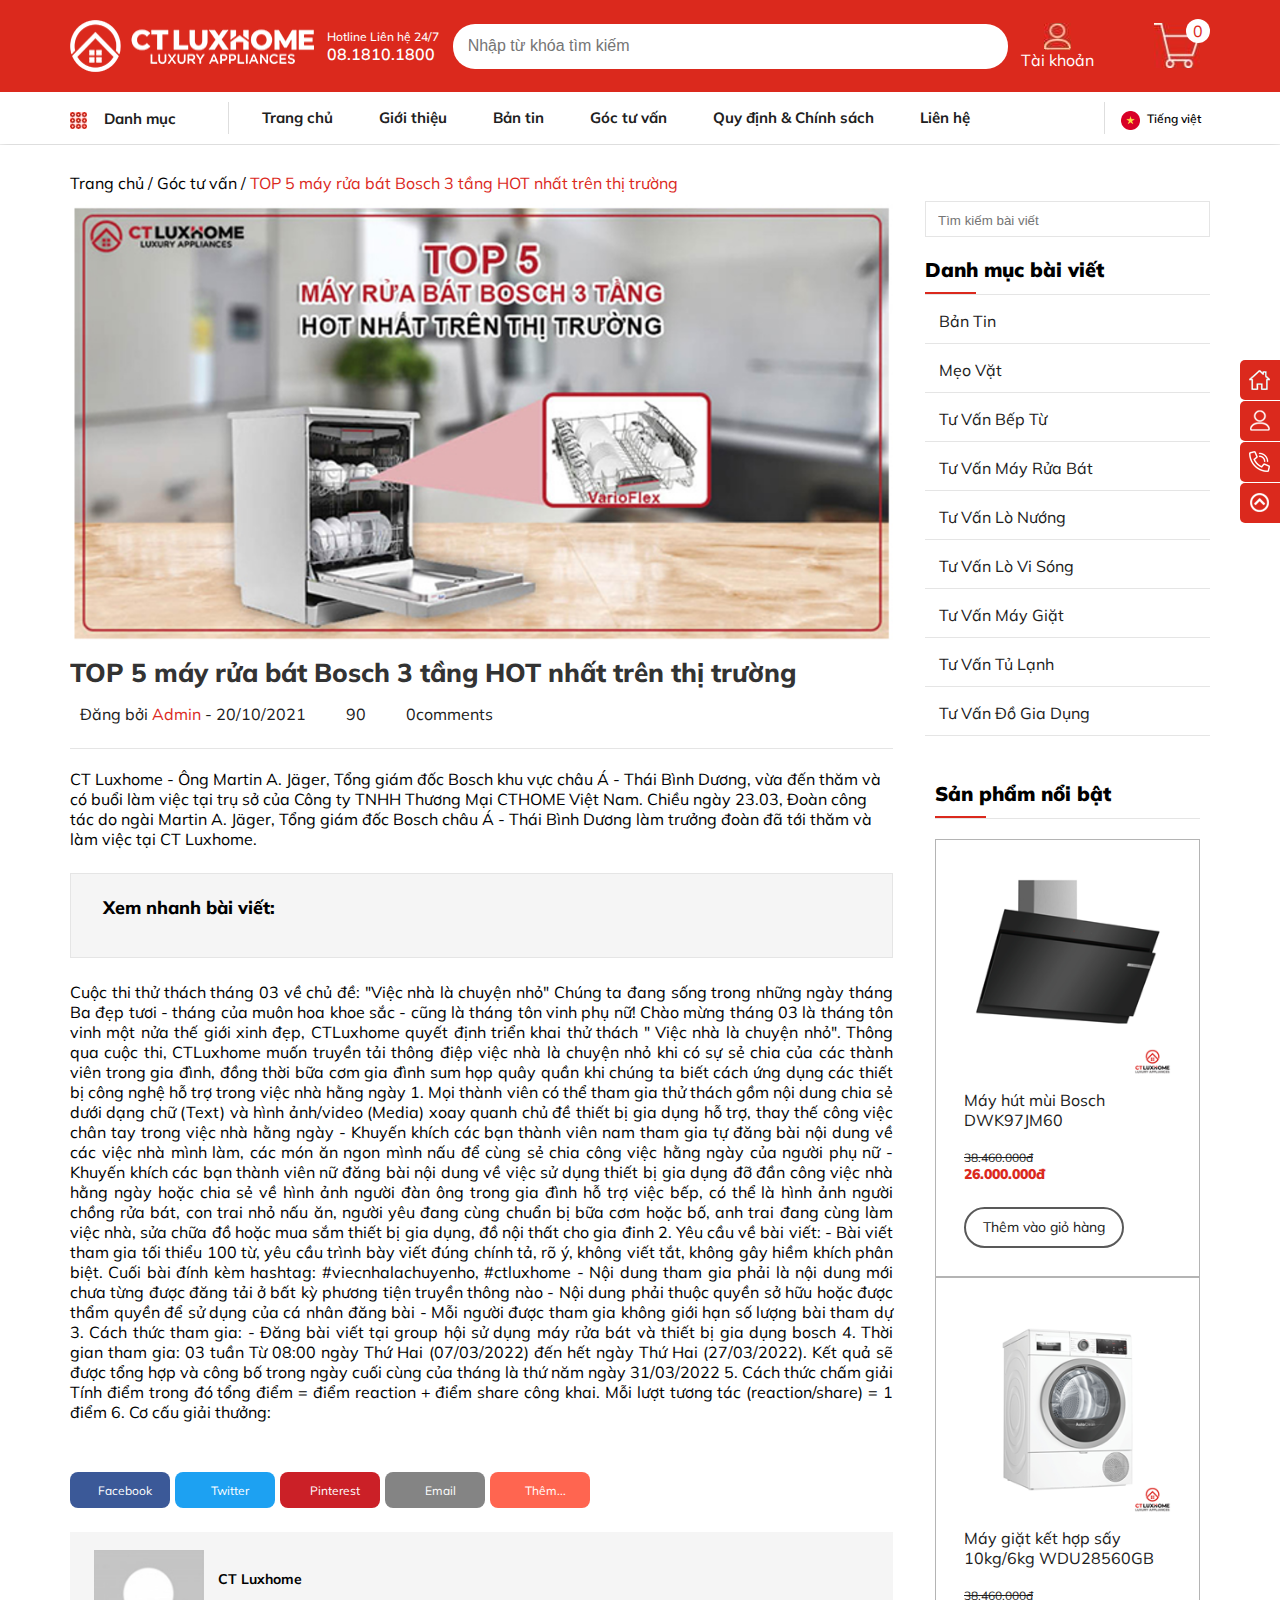
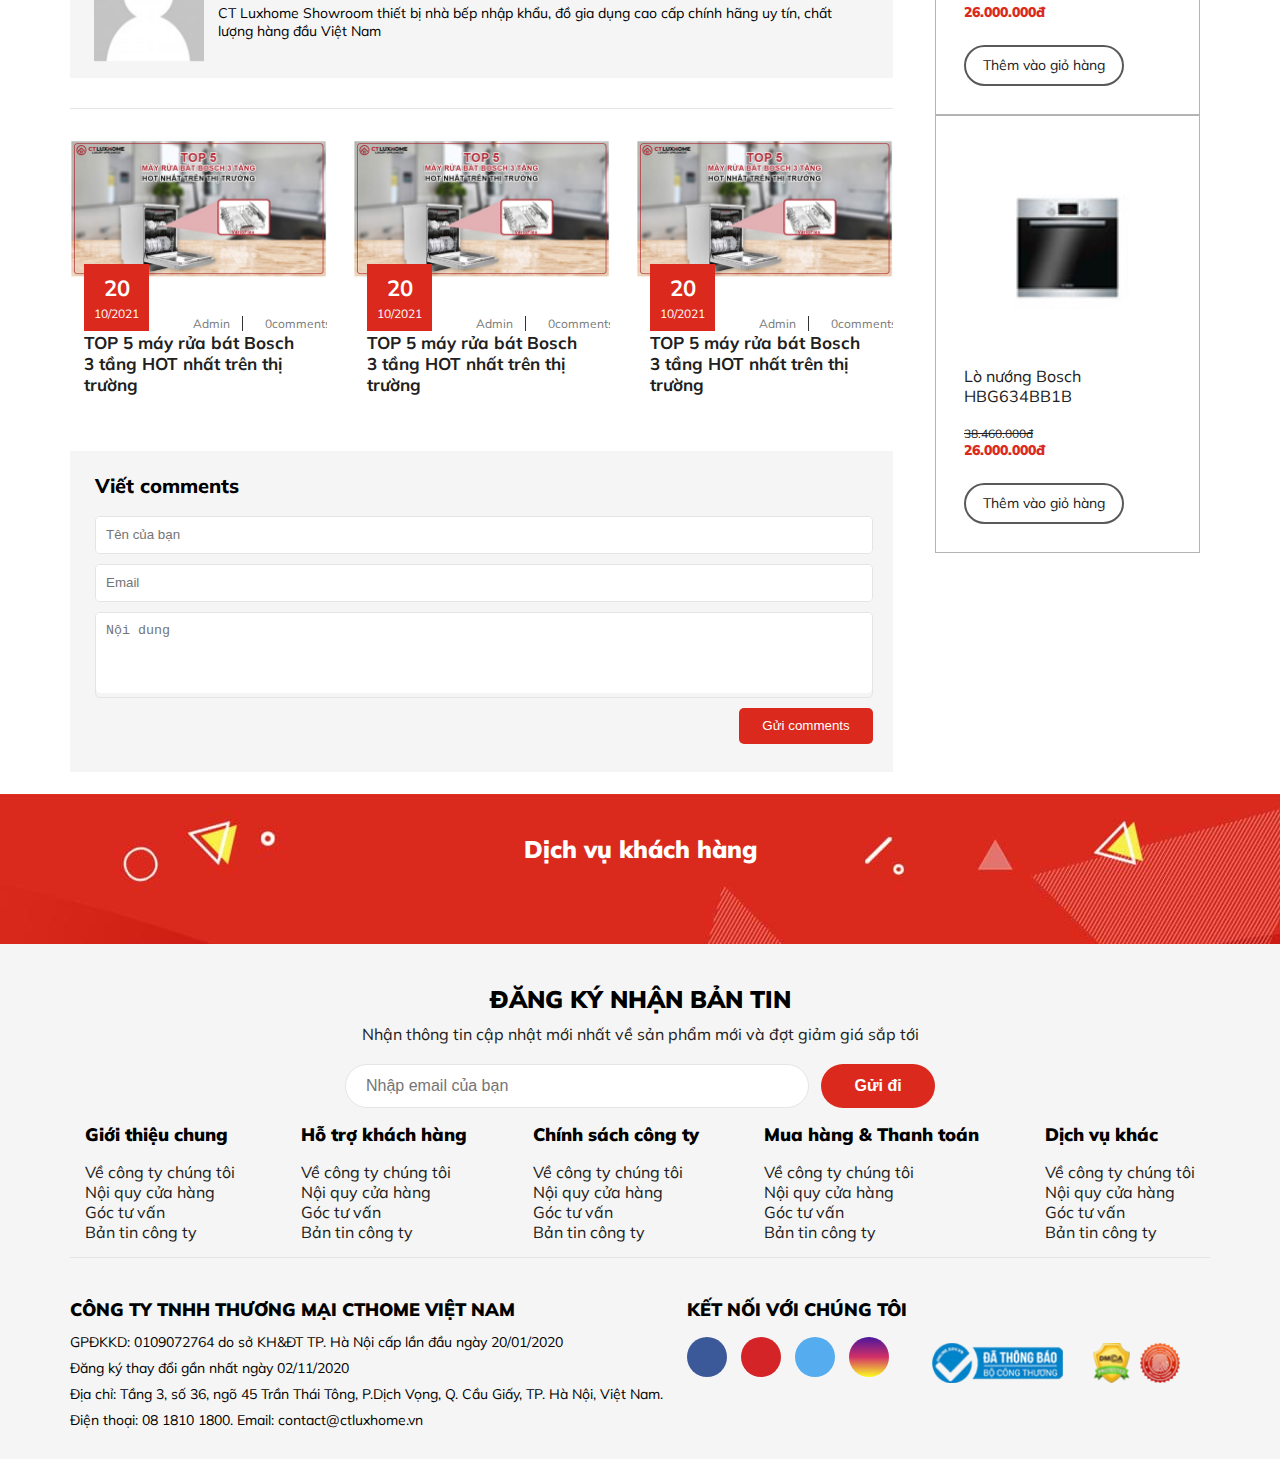
<file: newsdetails.html>
<!DOCTYPE html>
<html lang="en">

<head>
    <meta charset="UTF-8">
    <meta http-equiv="X-UA-Compatible" content="IE=edge">
    <meta name="viewport" content="width=device-width, initial-scale=1.0">
    <title>News Details</title>
    <meta name="description"
        content="CT Luxhome Showroom thiết bị nhà bếp nhập khẩu, đồ gia dụng cao cấp chính hãng uy tín, chất lượng hàng đầu Việt Nam.">
    <link rel="icon" type="image/x-icon" href="./assets/img/favicon_ctluxhome.ico">
    <link rel="stylesheet" href="https://cdnjs.cloudflare.com/ajax/libs/font-awesome/6.2.0/css/all.min.css"
        integrity="sha512-xh6O/CkQoPOWDdYTDqeRdPCVd1SpvCA9XXcUnZS2FmJNp1coAFzvtCN9BmamE+4aHK8yyUHUSCcJHgXloTyT2A=="
        crossorigin="anonymous" referrerpolicy="no-referrer" />
    <link rel="stylesheet" href="owlcarousel/owl.carousel.min.css">
    <link rel="stylesheet" href="owlcarousel/owl.theme.default.min.css">
    <link rel="stylesheet" href="./assets/css/style.css">
    <link rel="stylesheet" href="./assets/css/news.css">
    <link rel="stylesheet" href="./assets/css/newsdetails.css">
    <link rel="stylesheet" href="./assets/css/responsive.css">
</head>

<body>
    <header class="header">
        <div class="container">
            <div class="header__logo">
                <a href="#"><img src="./assets/img/logo.png" alt="logo"></a>
            </div>
            <div class="header__hotline">
                <div class="header__hotline-title">Hotline Liên hệ 24/7</div>
                <div class="header__hotline-number">08.1810.1800</div>
            </div>
            <form class="header__search">
                <input class="header__search-input" type="text" placeholder="Nhập từ khóa tìm kiếm">
                <button type="submit" class="header__search-icon"><i
                        class="fa-sharp fa-solid fa-magnifying-glass"></i></button>
            </form>
            <div class="header__action">
                <div class="header__action-user">
                    <a href="#">
                        <div class="user-icon">
                            <img src="./assets/img/icon_acc.jpg" alt="user">
                        </div>
                        <div class="user-text">Tài khoản</div>
                    </a>
                </div>
                <div class="header__action-cart">
                    <div class="cart-icon">
                        <a href="#"><img src="./assets/img/icon_cart.jpg" alt="cart"></a>
                    </div>
                    <span class="cart-num">0</span>
                </div>
            </div>
        </div>
    </header>

    <navbar class="navbar">
        <div class="container">
            <div class="navbar__logo">
                <img src="./assets/img/logo-mb.png" alt="">
            </div>
            <div class="navbar__category">
                <div class="navbar__category-icon">
                    <img src="./assets/img/icon_danhmuc.jpg" alt="category">
                </div>
                <div class="navbar__category-text">
                    Danh mục
                    <span class="icon-down"><i class="fa-solid fa-chevron-down"></i></span>
                </div>
                <ul class="category__list-small">
                    <li class="category__list-small-item item__menu-mobile">
                        <a href="">
                            <span class="item__icon">
                                <img src="./assets/img/cooker.png" alt="bep">
                            </span>
                            <span class="category__list-text-menu-small">Bếp</span>
                        </a>
                        <div class="item__icon-down">
                            <svg xmlns="http://www.w3.org/2000/svg" width="16" height="16" fill="currentColor"
                                class="bi bi-chevron-down" viewBox="0 0 16 16">
                                <path fill-rule="evenodd"
                                    d="M1.646 4.646a.5.5 0 0 1 .708 0L8 10.293l5.646-5.647a.5.5 0 0 1 .708.708l-6 6a.5.5 0 0 1-.708 0l-6-6a.5.5 0 0 1 0-.708z" />
                            </svg>
                        </div>
                        <ul class="small__item-list">
                            <li class="small__item-list-header">
                                <span>
                                    <span class="icon__back-menu"><i class="fa-solid fa-arrow-left-long"></i></span>
                                    <span>Quay lại</span>
                                </span>
                            </li>

                            <li>
                                <ul>
                                    <h2>BẾP</h2>
                                    <li><a href="">Bếp bosch</a></li>
                                    <li><a href="">Bếp bosch</a></li>
                                    <li><a href="">Bếp bosch</a></li>
                                    <li><a href="">Bếp bosch</a></li>
                                    <li><a href="">Bếp bosch</a></li>
                                </ul>
                            </li>
                        </ul>
                    </li>
                    <li class="category__list-small-item item__menu-mobile">
                        <a href="">
                            <span class="item__icon">
                                <img src="./assets/img/dishwasher.png" alt="mayruabat">
                            </span>
                            <span class="category__list-text-menu-small">Máy rửa bát</span>
                        </a>
                        <div class="item__icon-down">
                            <svg xmlns="http://www.w3.org/2000/svg" width="16" height="16" fill="currentColor"
                                class="bi bi-chevron-down" viewBox="0 0 16 16">
                                <path fill-rule="evenodd"
                                    d="M1.646 4.646a.5.5 0 0 1 .708 0L8 10.293l5.646-5.647a.5.5 0 0 1 .708.708l-6 6a.5.5 0 0 1-.708 0l-6-6a.5.5 0 0 1 0-.708z" />
                            </svg>
                        </div>
                        <ul class="small__item-list">
                            <li class="small__item-list-header">
                                <span>
                                    <span class="icon__back-menu"><i class="fa-solid fa-arrow-left-long"></i></span>
                                    <span>Quay lại</span>
                                </span>
                            </li>

                            <li>
                                <ul>
                                    <h2>MÁY RỬA BÁT</h2>
                                    <li><a href="">máy rửa bát bosch</a></li>
                                    <li><a href="">máy rửa bát bosch</a></li>
                                    <li><a href="">máy rửa bát bosch</a></li>
                                    <li><a href="">máy rửa bát bosch</a></li>
                                    <li><a href="">máy rửa bát bosch</a></li>
                                </ul>
                            </li>
                        </ul>
                    </li>
                    <li class="category__list-small-item item__menu-mobile">
                        <a href="">
                            <span class="item__icon">
                                <img src="./assets/img/oven.png" alt="lonuong-lovisong">
                            </span>
                            <span class="category__list-text-menu-small">Lò nướng, Lò vi sóng</span>
                        </a>
                        <div class="item__icon-down">
                            <svg xmlns="http://www.w3.org/2000/svg" width="16" height="16" fill="currentColor"
                                class="bi bi-chevron-down" viewBox="0 0 16 16">
                                <path fill-rule="evenodd"
                                    d="M1.646 4.646a.5.5 0 0 1 .708 0L8 10.293l5.646-5.647a.5.5 0 0 1 .708.708l-6 6a.5.5 0 0 1-.708 0l-6-6a.5.5 0 0 1 0-.708z" />
                            </svg>
                        </div>
                        <ul class="small__item-list">
                            <li class="small__item-list-header">
                                <span>
                                    <span class="icon__back-menu"><i class="fa-solid fa-arrow-left-long"></i></span>
                                    <span>Quay lại</span>
                                </span>
                            </li>

                            <li>
                                <ul>
                                    <h2>LÒ</h2>
                                    <li><a href="">máy rửa bát bosch</a></li>
                                    <li><a href="">máy rửa bát bosch</a></li>
                                    <li><a href="">máy rửa bát bosch</a></li>
                                    <li><a href="">máy rửa bát bosch</a></li>
                                    <li><a href="">máy rửa bát bosch</a></li>
                                </ul>
                            </li>
                        </ul>
                    </li>
                    <li class="category__list-small-item item__menu-mobile">
                        <a href="">
                            <span class="item__icon">
                                <img src="./assets/img/air-purifier.png" alt="maylockhongkhi">
                            </span>
                            <span class="category__list-text-menu-small">Máy lọc không khí</span>
                        </a>
                        <div class="item__icon-down">
                            <svg xmlns="http://www.w3.org/2000/svg" width="16" height="16" fill="currentColor"
                                class="bi bi-chevron-down" viewBox="0 0 16 16">
                                <path fill-rule="evenodd"
                                    d="M1.646 4.646a.5.5 0 0 1 .708 0L8 10.293l5.646-5.647a.5.5 0 0 1 .708.708l-6 6a.5.5 0 0 1-.708 0l-6-6a.5.5 0 0 1 0-.708z" />
                            </svg>
                        </div>
                        <ul class="small__item-list">
                            <li class="small__item-list-header">
                                <span>
                                    <span class="icon__back-menu"><i class="fa-solid fa-arrow-left-long"></i></span>
                                    <span>Quay lại</span>
                                </span>
                            </li>

                            <li>
                                <ul>
                                    <h2>MÁY LỌC KHÔNG KHÍ</h2>
                                    <li><a href="">máy rửa bát bosch</a></li>
                                    <li><a href="">máy rửa bát bosch</a></li>
                                    <li><a href="">máy rửa bát bosch</a></li>
                                    <li><a href="">máy rửa bát bosch</a></li>
                                    <li><a href="">máy rửa bát bosch</a></li>
                                </ul>
                            </li>
                        </ul>
                    </li>
                    <li class="category__list-small-item item__menu-mobile">
                        <a href="">
                            <span class="item__icon">
                                <img src="./assets/img/washing-machine.png" alt="maygiat">
                            </span>
                            <span class="category__list-text-menu-small">Máy giặt, Máy sấy</span>
                        </a>
                        <div class="item__icon-down">
                            <svg xmlns="http://www.w3.org/2000/svg" width="16" height="16" fill="currentColor"
                                class="bi bi-chevron-down" viewBox="0 0 16 16">
                                <path fill-rule="evenodd"
                                    d="M1.646 4.646a.5.5 0 0 1 .708 0L8 10.293l5.646-5.647a.5.5 0 0 1 .708.708l-6 6a.5.5 0 0 1-.708 0l-6-6a.5.5 0 0 1 0-.708z" />
                            </svg>
                        </div>
                        <ul class="small__item-list">
                            <li class="small__item-list-header">
                                <span>
                                    <span class="icon__back-menu"><i class="fa-solid fa-arrow-left-long"></i></span>
                                    <span>Quay lại</span>
                                </span>
                            </li>

                            <li>
                                <ul>
                                    <h2>MÁY GIẶT</h2>
                                    <li><a href="">máy rửa bát bosch</a></li>
                                    <li><a href="">máy rửa bát bosch</a></li>
                                    <li><a href="">máy rửa bát bosch</a></li>
                                    <li><a href="">máy rửa bát bosch</a></li>
                                    <li><a href="">máy rửa bát bosch</a></li>
                                </ul>
                            </li>
                            <li>
                                <ul>
                                    <h2>MÁY SẤY</h2>
                                    <li><a href="">máy rửa bát bosch</a></li>
                                    <li><a href="">máy rửa bát bosch</a></li>
                                    <li><a href="">máy rửa bát bosch</a></li>
                                    <li><a href="">máy rửa bát bosch</a></li>
                                    <li><a href="">máy rửa bát bosch</a></li>
                                </ul>
                            </li>
                            <li>
                                <ul>
                                    <h2>PHỤ KIỆN MÁY GIẶT</h2>
                                    <li><a href="">máy rửa bát bosch</a></li>
                                    <li><a href="">máy rửa bát bosch</a></li>
                                    <li><a href="">máy rửa bát bosch</a></li>
                                    <li><a href="">máy rửa bát bosch</a></li>
                                    <li><a href="">máy rửa bát bosch</a></li>
                                </ul>
                            </li>
                        </ul>
                    </li>
                    <li class="category__list-small-item item__menu-mobile">
                        <a href="">
                            <span class="item__icon">
                                <img src="./assets/img/vacuum-cleaner.png" alt="mayhutbui-robothutbui">
                            </span>
                            <span class="category__list-text-menu-small">Máy hút bụi, Robot hút bụi</span>
                        </a>
                        <div class="item__icon-down">
                            <svg xmlns="http://www.w3.org/2000/svg" width="16" height="16" fill="currentColor"
                                class="bi bi-chevron-down" viewBox="0 0 16 16">
                                <path fill-rule="evenodd"
                                    d="M1.646 4.646a.5.5 0 0 1 .708 0L8 10.293l5.646-5.647a.5.5 0 0 1 .708.708l-6 6a.5.5 0 0 1-.708 0l-6-6a.5.5 0 0 1 0-.708z" />
                            </svg>
                        </div>
                        <ul class="small__item-list">
                            <li class="small__item-list-header">
                                <span>
                                    <span class="icon__back-menu"><i class="fa-solid fa-arrow-left-long"></i></span>
                                    <span>Quay lại</span>
                                </span>
                            </li>

                            <li>
                                <ul>
                                    <h2>MÁY HÚT BỤI</h2>
                                    <li><a href="">máy rửa bát bosch</a></li>
                                    <li><a href="">máy rửa bát bosch</a></li>
                                    <li><a href="">máy rửa bát bosch</a></li>
                                    <li><a href="">máy rửa bát bosch</a></li>
                                    <li><a href="">máy rửa bát bosch</a></li>
                                </ul>
                            </li>
                            <li>
                                <ul>
                                    <h2>ROBOT HÚT BỤI</h2>
                                    <li><a href="">máy rửa bát bosch</a></li>
                                    <li><a href="">máy rửa bát bosch</a></li>
                                    <li><a href="">máy rửa bát bosch</a></li>
                                    <li><a href="">máy rửa bát bosch</a></li>
                                    <li><a href="">máy rửa bát bosch</a></li>
                                </ul>
                            </li>
                        </ul>
                    </li>
                    <li class="category__list-small-item item__menu-mobile">
                        <a href="">
                            <span class="item__icon">
                                <img src="./assets/img/extractor.png" alt="">
                            </span>
                            <span class="category__list-text-menu-small">Máy hút mùi</span>
                        </a>
                        <div class="item__icon-down">
                            <svg xmlns="http://www.w3.org/2000/svg" width="16" height="16" fill="currentColor"
                                class="bi bi-chevron-down" viewBox="0 0 16 16">
                                <path fill-rule="evenodd"
                                    d="M1.646 4.646a.5.5 0 0 1 .708 0L8 10.293l5.646-5.647a.5.5 0 0 1 .708.708l-6 6a.5.5 0 0 1-.708 0l-6-6a.5.5 0 0 1 0-.708z" />
                            </svg>
                        </div>
                        <ul class="small__item-list">
                            <li class="small__item-list-header">
                                <span>
                                    <span class="icon__back-menu"><i class="fa-solid fa-arrow-left-long"></i></span>
                                    <span>Quay lại</span>
                                </span>
                            </li>

                            <li>
                                <ul>
                                    <h2>MÁY HÚT MÙI</h2>
                                    <li><a href="">máy rửa bát bosch</a></li>
                                    <li><a href="">máy rửa bát bosch</a></li>
                                    <li><a href="">máy rửa bát bosch</a></li>
                                    <li><a href="">máy rửa bát bosch</a></li>
                                    <li><a href="">máy rửa bát bosch</a></li>
                                </ul>
                            </li>
                        </ul>
                    </li>
                    <li class="category__list-small-item item__menu-mobile">
                        <a href="">
                            <span class="item__icon">
                                <img src="./assets/img/mixer.png" alt="thietbigiadungnho">
                            </span>
                            <span class="category__list-text-menu-small">Thiết bị gia dụng nhỏ</span>
                        </a>
                        <div class="item__icon-down">
                            <svg xmlns="http://www.w3.org/2000/svg" width="16" height="16" fill="currentColor"
                                class="bi bi-chevron-down" viewBox="0 0 16 16">
                                <path fill-rule="evenodd"
                                    d="M1.646 4.646a.5.5 0 0 1 .708 0L8 10.293l5.646-5.647a.5.5 0 0 1 .708.708l-6 6a.5.5 0 0 1-.708 0l-6-6a.5.5 0 0 1 0-.708z" />
                            </svg>
                        </div>
                        <ul class="small__item-list">
                            <li class="small__item-list-header">
                                <span>
                                    <span class="icon__back-menu"><i class="fa-solid fa-arrow-left-long"></i></span>
                                    <span>Quay lại</span>
                                </span>
                            </li>

                            <li>
                                <ul>
                                    <h2>THIẾT BỊ GIA DỤNG NHỎ</h2>
                                    <li><a href="">máy rửa bát bosch</a></li>
                                    <li><a href="">máy rửa bát bosch</a></li>
                                    <li><a href="">máy rửa bát bosch</a></li>
                                    <li><a href="">máy rửa bát bosch</a></li>
                                    <li><a href="">máy rửa bát bosch</a></li>
                                </ul>
                            </li>
                        </ul>
                    </li>
                    <li class="category__list-small-item item__menu-mobile">
                        <a href="">
                            <span class="item__icon">
                                <img src="./assets/img/refrigerator.png" alt="tulanh-turuou">
                            </span>
                            <span class="category__list-text-menu-small">Tủ lạnh, Tủ rượu</span>
                        </a>
                        <div class="item__icon-down">
                            <svg xmlns="http://www.w3.org/2000/svg" width="16" height="16" fill="currentColor"
                                class="bi bi-chevron-down" viewBox="0 0 16 16">
                                <path fill-rule="evenodd"
                                    d="M1.646 4.646a.5.5 0 0 1 .708 0L8 10.293l5.646-5.647a.5.5 0 0 1 .708.708l-6 6a.5.5 0 0 1-.708 0l-6-6a.5.5 0 0 1 0-.708z" />
                            </svg>
                        </div>
                        <ul class="small__item-list">
                            <li class="small__item-list-header">
                                <span>
                                    <span class="icon__back-menu"><i class="fa-solid fa-arrow-left-long"></i></span>
                                    <span>Quay lại</span>
                                </span>
                            </li>

                            <li>
                                <ul>
                                    <h2>TỦ LẠNH</h2>
                                    <li><a href="">máy rửa bát bosch</a></li>
                                    <li><a href="">máy rửa bát bosch</a></li>
                                    <li><a href="">máy rửa bát bosch</a></li>
                                    <li><a href="">máy rửa bát bosch</a></li>
                                    <li><a href="">máy rửa bát bosch</a></li>
                                </ul>
                            </li>
                            <li>
                                <ul>
                                    <h2>TỦ RƯỢU</h2>
                                    <li><a href="">máy rửa bát bosch</a></li>
                                    <li><a href="">máy rửa bát bosch</a></li>
                                    <li><a href="">máy rửa bát bosch</a></li>
                                    <li><a href="">máy rửa bát bosch</a></li>
                                    <li><a href="">máy rửa bát bosch</a></li>
                                </ul>
                            </li>
                        </ul>
                    </li>
                    <li class="category__list-small-item item__menu-mobile">
                        <a href="">
                            <span class="item__icon">
                                <img src="./assets/img/tablet.png" alt="chattayrua">
                            </span>
                            <span class="category__list-text-menu-small">Chất tẩy rửa</span>
                        </a>
                        <div class="item__icon-down">
                            <svg xmlns="http://www.w3.org/2000/svg" width="16" height="16" fill="currentColor"
                                class="bi bi-chevron-down" viewBox="0 0 16 16">
                                <path fill-rule="evenodd"
                                    d="M1.646 4.646a.5.5 0 0 1 .708 0L8 10.293l5.646-5.647a.5.5 0 0 1 .708.708l-6 6a.5.5 0 0 1-.708 0l-6-6a.5.5 0 0 1 0-.708z" />
                            </svg>
                        </div>
                        <ul class="small__item-list">
                            <li class="small__item-list-header">
                                <span>
                                    <span class="icon__back-menu"><i class="fa-solid fa-arrow-left-long"></i></span>
                                    <span>Quay lại</span>
                                </span>
                            </li>

                            <li>
                                <ul>
                                    <h2>CHẤT TẨY RỬA</h2>
                                    <li><a href="">máy rửa bát bosch</a></li>
                                    <li><a href="">máy rửa bát bosch</a></li>
                                    <li><a href="">máy rửa bát bosch</a></li>
                                    <li><a href="">máy rửa bát bosch</a></li>
                                    <li><a href="">máy rửa bát bosch</a></li>
                                </ul>
                            </li>
                        </ul>
                    </li>
                    <li class="category__list-small-item item__menu-mobile">
                        <a href="">
                            <span class="item__icon">
                                <img src="./assets/img/sink.png" alt="chauvoiruabat">
                            </span>
                            <span class="category__list-text-menu-small">Chậu vòi rửa bát</span>
                        </a>
                        <div class="item__icon-down">
                            <svg xmlns="http://www.w3.org/2000/svg" width="16" height="16" fill="currentColor"
                                class="bi bi-chevron-down" viewBox="0 0 16 16">
                                <path fill-rule="evenodd"
                                    d="M1.646 4.646a.5.5 0 0 1 .708 0L8 10.293l5.646-5.647a.5.5 0 0 1 .708.708l-6 6a.5.5 0 0 1-.708 0l-6-6a.5.5 0 0 1 0-.708z" />
                            </svg>
                        </div>
                        <ul class="small__item-list">
                            <li class="small__item-list-header">
                                <span>
                                    <span class="icon__back-menu"><i class="fa-solid fa-arrow-left-long"></i></span>
                                    <span>Quay lại</span>
                                </span>
                            </li>

                            <li>
                                <ul>
                                    <h2>CHẬU VÒI RỬA BÁT</h2>
                                    <li><a href="">máy rửa bát bosch</a></li>
                                    <li><a href="">máy rửa bát bosch</a></li>
                                    <li><a href="">máy rửa bát bosch</a></li>
                                    <li><a href="">máy rửa bát bosch</a></li>
                                    <li><a href="">máy rửa bát bosch</a></li>
                                </ul>
                            </li>
                        </ul>
                    </li>
                    <li class="category__list-small-item item__menu-mobile">
                        <a href="">
                            <span class="item__icon">
                                <img src="./assets/img/pressure-cooker.png" alt="dungcunauan">
                            </span>
                            <span class="category__list-text-menu-small">Dụng cụ nấu ăn</span>
                        </a>
                        <div class="item__icon-down">
                            <svg xmlns="http://www.w3.org/2000/svg" width="16" height="16" fill="currentColor"
                                class="bi bi-chevron-down" viewBox="0 0 16 16">
                                <path fill-rule="evenodd"
                                    d="M1.646 4.646a.5.5 0 0 1 .708 0L8 10.293l5.646-5.647a.5.5 0 0 1 .708.708l-6 6a.5.5 0 0 1-.708 0l-6-6a.5.5 0 0 1 0-.708z" />
                            </svg>
                        </div>
                        <ul class="small__item-list">
                            <li class="small__item-list-header">
                                <span>
                                    <span class="icon__back-menu"><i class="fa-solid fa-arrow-left-long"></i></span>
                                    <span>Quay lại</span>
                                </span>
                            </li>

                            <li>
                                <ul>
                                    <h2>DỤNG CỤ NẤU ĂN</h2>
                                    <li><a href="">máy rửa bát bosch</a></li>
                                    <li><a href="">máy rửa bát bosch</a></li>
                                    <li><a href="">máy rửa bát bosch</a></li>
                                    <li><a href="">máy rửa bát bosch</a></li>
                                    <li><a href="">máy rửa bát bosch</a></li>
                                </ul>
                            </li>
                        </ul>
                    </li>
                    <li class="category__list-small-item item__menu-mobile">
                        <a href="">
                            <span class="item__icon">
                                <img src="./assets/img/water-filter.png" alt="maylocnuoc">
                            </span>
                            <span class="category__list-text-menu-small">Máy lọc nước</span>
                        </a>
                        <div class="item__icon-down">
                            <svg xmlns="http://www.w3.org/2000/svg" width="16" height="16" fill="currentColor"
                                class="bi bi-chevron-down" viewBox="0 0 16 16">
                                <path fill-rule="evenodd"
                                    d="M1.646 4.646a.5.5 0 0 1 .708 0L8 10.293l5.646-5.647a.5.5 0 0 1 .708.708l-6 6a.5.5 0 0 1-.708 0l-6-6a.5.5 0 0 1 0-.708z" />
                            </svg>
                        </div>
                        <ul class="small__item-list">
                            <li class="small__item-list-header">
                                <span>
                                    <span class="icon__back-menu"><i class="fa-solid fa-arrow-left-long"></i></span>
                                    <span>Quay lại</span>
                                </span>
                            </li>

                            <li>
                                <ul>
                                    <h2>MÁY LỌC NƯỚC</h2>
                                    <li><a href="">máy rửa bát bosch</a></li>
                                    <li><a href="">máy rửa bát bosch</a></li>
                                    <li><a href="">máy rửa bát bosch</a></li>
                                    <li><a href="">máy rửa bát bosch</a></li>
                                    <li><a href="">máy rửa bát bosch</a></li>
                                </ul>
                            </li>
                        </ul>
                    </li>
                    <li class="category__list-small-item item__menu-mobile">
                        <a href="">
                            <span class="item__icon">
                                <img src="./assets/img/digital-door.png" alt="khoadientu">
                            </span>
                            <span class="category__list-text-menu-small">Khóa điện từ</span>
                        </a>
                        <div class="item__icon-down">
                            <svg xmlns="http://www.w3.org/2000/svg" width="16" height="16" fill="currentColor"
                                class="bi bi-chevron-down" viewBox="0 0 16 16">
                                <path fill-rule="evenodd"
                                    d="M1.646 4.646a.5.5 0 0 1 .708 0L8 10.293l5.646-5.647a.5.5 0 0 1 .708.708l-6 6a.5.5 0 0 1-.708 0l-6-6a.5.5 0 0 1 0-.708z" />
                            </svg>
                        </div>
                        <ul class="small__item-list">
                            <li class="small__item-list-header">
                                <span>
                                    <span class="icon__back-menu"><i class="fa-solid fa-arrow-left-long"></i></span>
                                    <span>Quay lại</span>
                                </span>
                            </li>

                            <li>
                                <ul>
                                    <h2>KHÓA ĐIỆN TỪ</h2>
                                    <li><a href="">máy rửa bát bosch</a></li>
                                    <li><a href="">máy rửa bát bosch</a></li>
                                    <li><a href="">máy rửa bát bosch</a></li>
                                    <li><a href="">máy rửa bát bosch</a></li>
                                    <li><a href="">máy rửa bát bosch</a></li>
                                </ul>
                            </li>
                        </ul>
                    </li>
                </ul>
            </div>
            <div class="navbar__list">
                <ul>
                    <li class="navbar__list-item item__menu-mobile mb-none"><a href="#">Trang chủ</a></li>
                    <li class="navbar__list-item item__menu-mobile"><a href="#">Giới thiệu</a></li>
                    <li class="navbar__list-item item__menu-mobile"><a href="#">Bản tin</a></li>
                    <li class="navbar__list-item item__menu-mobile"><a href="#">Góc tư vấn</a></li>
                    <li class="navbar__list-item item__menu-mobile">
                        <a href="#">Quy định & Chính sách</a>
                        <ul class="navbar__list-item-menu-small">
                            <li>
                                <a href="">Hướng dẫn mua hàng</a>
                            </li>
                            <li>
                                <a href="">Hình thức thanh toán</a>
                            </li>
                            <li>
                                <a href="">Chính sách vận chuyển và lắp đặt</a>
                            </li>
                            <li>
                                <a href="">Chính sách đổi trả, hoàn tiền và bảo hành</a>
                            </li>
                            <li>
                                <a href="">Chính sách bảo mật thông tin</a>
                            </li>
                        </ul>
                    </li>
                    <li class="navbar__list-item item__menu-mobile"><a href="#">Liên hệ</a></li>
                </ul>
            </div>
            <div class="navbar__language item__menu-mobile mb-none">
                <div class="navbar__language-icon">
                    <img src="./assets/img/icon_vi.png" alt="icon-vietnam">
                </div>
                <div class="navbar__language-text">
                    Tiếng việt
                    <span class="icon-down"><i class="fa-solid fa-chevron-down"></i></span>
                </div>
            </div>
            <div class="navbar__search-icon">
                <i class="fa-solid fa-magnifying-glass"></i>
            </div>
            <form class="navbar__search-input" action="">
                <input type="text" autofocus placeholder="Bạn muốn tìm gì?">
            </form>
            <div class="navbar__cart-icon header__action-cart">
                <div class="cart-icon">
                    <a href="#"><img src="./assets/img/cart-2.png" alt="cart"></a>
                </div>
                <span class="cart-num">0</span>
            </div>

            <div class="login__item-mobile">Đăng nhập</div>
        </div>
    </navbar>

    <div class="menu__mobile">
        <div class="block">
            <div class="menu__mobile-icon">
                <i class="fa-solid fa-bars"></i>
            </div>
            <div class="menu__mobile-logo">
                <img src="./assets/img/logo-mb.png" alt="">
            </div>
            <div class="menu__mobile-cart">
                <div class="header__action-cart">
                    <div class="cart-icon">
                        <a href="#"><img src="./assets/img/cart-2.png" alt="cart"></a>
                    </div>
                    <span class="cart-num">0</span>
                </div>
            </div>
        </div>
        <div class="menu__mobile-search">
            <div class="header__search">
                <input class="header__search-input" type="text" placeholder="Bạn muốn tìm gì?">
                <span class="header__search-icon"><i class="fa-sharp fa-solid fa-magnifying-glass"></i></span>
            </div>
        </div>
    </div>

    <div class="menu__mobile-icon-fix">
        <a class="icon__fix-item">
            <img src="./assets/img/icon_home.png" alt="home">
        </a>
        <a class="icon__fix-item showlogin">
            <img src="./assets/img/icon_user.png" alt="user">
        </a>
        <a class="icon__fix-item">
            <img src="./assets/img/icon_phone.png" alt="phone">
        </a>
        <a class="icon__fix-item backscrolltop">
            <img src="./assets/img/icon_back.png" alt="backtop">
        </a>
    </div>

    <section class="content__mb">
        <div class="content__news-guide">
            <div class="container">
                <span class="news__guide-text">Trang chủ</span>
                <span class="news__guide-text">/</span>
                <span class="news__guide-text">Góc tư vấn</span>
                <span class="news__guide-text">/</span>
                <span class="news__guide-text active">TOP 5 máy rửa bát Bosch 3 tầng HOT nhất trên thị trường</span>
            </div>
        </div>
        <div class="container">
            <div class="content__news-body">
                <div class="news__body-main">
                    <div class="d-flex">
                        <div class="main__item">
                            <a href="">
                                <div class="main__item-img">
                                    <img src="./assets/img/banner-news.png" alt="banner-news">
                                </div>
                                <div class="main__item-body">
                                    <div class="main__item-body-title">TOP 5 máy rửa bát Bosch 3 tầng HOT nhất trên
                                        thị
                                        trường
                                    </div>
                                    <div class="main__item-body-action d-flex">
                                        <div class="main__item-author news__details-author action-item d-flex">
                                            <div class="author__item-icon action-icon"><i class="fa fa-user"
                                                    aria-hidden="true"></i>
                                            </div>
                                            <div class="author__item-text">
                                                <span>Đăng bởi</span>
                                                <span class="user">Admin</span>
                                                <span> - </span>
                                                <span>20/10/2021</span>
                                            </div>
                                        </div>
                                        <div class="main__item-view action-item d-flex">
                                            <div class="view__item-icon action-icon"><i class="fa fa-eye"
                                                    aria-hidden="true"></i>
                                            </div>
                                            <div class="view__item-quantiti">90</div>
                                        </div>
                                        <div class="main__item-cmt news__details-cmt action-item d-flex">
                                            <div class="cmt__item-icon action-icon">
                                                <i class="fa fa-comments" aria-hidden="true"></i>
                                            </div>
                                            <div class="cmt_item-quantiti">0</div>
                                            <div class="cmt__item-text">comments</div>
                                        </div>
                                    </div>
                                </div>
                            </a>
                        </div>
                    </div>
                    <div class="content__news-block">
                        <p class="content__news-text-frist">
                            CT Luxhome - Ông Martin A. Jäger, Tổng giám đốc Bosch khu vực châu Á - Thái Bình Dương, vừa
                            đến thăm và có buổi làm việc tại trụ sở của Công ty TNHH Thương Mại CTHOME Việt Nam.

                            Chiều ngày 23.03, Đoàn công tác do ngài Martin A. Jäger, Tổng giám đốc Bosch châu Á - Thái
                            Bình Dương làm trưởng đoàn đã tới thăm và làm việc tại CT Luxhome.
                        </p>
                        <div class="list__contents-news">
                            <div class="contents__news-header f-center">
                                <div class="header-icon"><i class="fa-solid fa-bars"></i></div>
                                <div class="header-text">Xem nhanh bài viết: </div>
                                <div class="header-icon-toggle"><i class="fa-solid fa-angle-down"></i></div>
                            </div>
                            <div class="contents__news-item">
                                <ul>
                                    <li class="item-title">
                                        <div class="item-title-icon">
                                            <i class="fa-solid fa-chevron-right"></i>
                                        </div>
                                        <div class="item-title-text">
                                            1. Ưu điểm của máy rửa bát Bosch 3 tầng
                                            <ul class="nav">
                                                <li>1.1 Hình thức, thẩm mỹ</li>
                                                <li>1.2 Hình thức, thẩm mỹ</li>
                                                <li>1.3 Hình thức, thẩm mỹ</li>
                                            </ul>
                                        </div>
                                    </li>
                                    <li class="item-title">
                                        <div class="item-title-icon">
                                            <i class="fa-solid fa-chevron-right"></i>
                                        </div>
                                        <div class="item-title-text">
                                            2. Ưu điểm của máy rửa bát Bosch 3 tầng
                                            <ul class="nav">
                                                <li>2.1 Hình thức, thẩm mỹ</li>
                                                <li>2.2 Hình thức, thẩm mỹ</li>
                                                <li>2.3 Hình thức, thẩm mỹ</li>
                                            </ul>
                                        </div>
                                    </li>
                                    <li class="item-title">
                                        <div class="item-title-icon">
                                            <i class="fa-solid fa-chevron-right"></i>
                                        </div>
                                        <div class="item-title-text">
                                            3. Ưu điểm của máy rửa bát Bosch 3 tầng
                                            <ul class="nav">
                                                <li>3.1 Hình thức, thẩm mỹ</li>
                                                <li>3.2 Hình thức, thẩm mỹ</li>
                                                <li>3.3 Hình thức, thẩm mỹ</li>
                                            </ul>
                                        </div>
                                    </li>
                                    <li class="item-title">
                                        <div class="item-title-icon">
                                            <i class="fa-solid fa-chevron-right"></i>
                                        </div>
                                        <div class="item-title-text">
                                            4. Ưu điểm của máy rửa bát Bosch 3 tầng
                                            <ul class="nav">
                                                <li>4.1 Hình thức, thẩm mỹ</li>
                                                <li>4.2 Hình thức, thẩm mỹ</li>
                                                <li>4.3 Hình thức, thẩm mỹ</li>
                                            </ul>
                                        </div>
                                    </li>
                                </ul>
                            </div>
                        </div>
                        <p class="content__news-text-body">
                            Cuộc thi thử thách tháng 03 về chủ đề: "Việc nhà là chuyện nhỏ" Chúng ta đang sống trong
                            những ngày tháng Ba đẹp tươi - tháng của muôn hoa khoe sắc - cũng là tháng tôn vinh phụ nữ!
                            Chào mừng tháng 03 là tháng tôn vinh một nửa thế giới xinh đẹp, CTLuxhome quyết định triển
                            khai thử thách " Việc nhà là chuyện nhỏ". Thông qua cuộc thi, CTLuxhome muốn truyền tải
                            thông điệp việc nhà là chuyện nhỏ khi có sự sẻ chia của các thành viên trong gia đình, đồng
                            thời bữa cơm gia đình sum họp quây quần khi chúng ta biết cách ứng dụng các thiết bị công
                            nghệ hỗ trợ trong việc nhà hằng ngày 1. Mọi thành viên có thể tham gia thử thách gồm nội
                            dung chia sẻ dưới dạng chữ (Text) và hình ảnh/video (Media) xoay quanh chủ đề thiết bị gia
                            dụng hỗ trợ, thay thế công việc chân tay trong việc nhà hằng ngày - Khuyến khích các bạn
                            thành viên nam tham gia tự đăng bài nội dung về các việc nhà mình làm, các món ăn ngon mình
                            nấu để cùng sẻ chia công việc hằng ngày của người phụ nữ - Khuyến khích các bạn thành viên
                            nữ đăng bài nội dung về việc sử dụng thiết bị gia dụng đỡ đần công việc nhà hằng ngày hoặc
                            chia sẻ về hình ảnh người đàn ông trong gia đình hỗ trợ việc bếp, có thể là hình ảnh người
                            chồng rửa bát, con trai nhỏ nấu ăn, người yêu đang cùng chuẩn bị bữa cơm hoặc bố, anh trai
                            đang cùng làm việc nhà, sửa chữa đồ hoặc mua sắm thiết bị gia dụng, đồ nội thất cho gia đinh
                            2. Yêu cầu về bài viết: - Bài viết tham gia tối thiểu 100 từ, yêu cầu trình bày viết đúng
                            chính tả, rõ ý, không viết tắt, không gây hiềm khích phân biệt. Cuối bài đính kèm hashtag:
                            #viecnhalachuyenho, #ctluxhome - Nội dung tham gia phải là nội dung mới chưa từng được đăng
                            tải ở bất kỳ phương tiện truyền thông nào - Nội dung phải thuộc quyền sở hữu hoặc được thẩm
                            quyền để sử dụng của cá nhân đăng bài - Mỗi người được tham gia không giới hạn số lượng bài
                            tham dự 3. Cách thức tham gia: - Đăng bài viết tại group hội sử dụng máy rửa bát và thiết bị
                            gia dụng bosch 4.
                            Thời gian tham gia: 03 tuần Từ 08:00 ngày Thứ Hai (07/03/2022) đến hết ngày Thứ Hai
                            (27/03/2022). Kết quả sẽ được tổng hợp và công bố trong ngày cuối cùng của tháng là thứ năm
                            ngày 31/03/2022 5. Cách thức chấm giải Tính điểm trong đó tổng điểm = điểm reaction + điểm
                            share công khai. Mỗi lượt tương tác (reaction/share) = 1 điểm 6. Cơ cấu giải thưởng:
                        </p>
                    </div>
                    <div class="content__social d-flex">
                        <div class="content__social-item facebook">
                            <div class="sociak__icon"><i class="fa-brands fa-facebook"></i></div>
                            <div class="social__text">Facebook</div>
                        </div>
                        <div class="content__social-item twitter">
                            <div class="sociak__icon"><i class="fa-brands fa-twitter"></i></div>
                            <div class="social__text">Twitter</div>
                        </div>
                        <div class="content__social-item pinterest">
                            <div class="sociak__icon"><i class="fa-brands fa-pinterest-p"></i></div>
                            <div class="social__text">Pinterest</div>
                        </div>
                        <div class="content__social-item email">
                            <div class="sociak__icon"><i class="fa-solid fa-envelope"></i></div>
                            <div class="social__text">Email</div>
                        </div>
                        <div class="content__social-item add">
                            <div class="sociak__icon"><i class="fa-solid fa-plus"></i></div>
                            <div class="social__text">Thêm...</div>
                        </div>
                    </div>
                    <div class="content__user f-center">
                        <div class="content__user-avt">
                            <img src="./assets/img/user-default.png" alt="user">
                        </div>
                        <div class="content__user-body">
                            <div class="user-title">CT Luxhome</div>
                            <div class="user-text">CT Luxhome Showroom thiết bị nhà bếp nhập khẩu, đồ gia dụng cao cấp
                                chính hãng uy tín, chất lượng hàng đầu Việt Nam</div>
                        </div>
                    </div>
                    <ul class="news__lists">
                        <li class="news__lists-item">
                            <a href="">
                                <div class="news__lists-item-img">
                                    <img src="./assets/img/banner-news.png" alt="banner-news">
                                </div>
                                <div class="news__lists-item-group">
                                    <div class="news__lists-item-body">
                                        <div class="item-date-action">
                                            <div class="item-date-action d-flex">
                                                <div class="main__item-body-date lists-item-body-date">
                                                    <span class="day">20</span>
                                                    <span class="year">10/2021</span>
                                                </div>
                                                <div
                                                    class="main__item-body-action  news__item-action newsdetails__item-action d-flex">
                                                    <div class="main__item-author action-item-newsdetails d-flex">
                                                        <div class="author__item-icon action-icon"><i class="fa fa-user"
                                                                aria-hidden="true"></i>
                                                        </div>
                                                        <div class="author__item-text">Admin</div>
                                                    </div>
                                                    <div class="main__item-cmt action-item-newsdetails d-flex">
                                                        <div class="cmt__item-icon action-icon">
                                                            <i class="fa fa-comments" aria-hidden="true"></i>
                                                        </div>
                                                        <div class="cmt_item-quantiti">0</div>
                                                        <div class="cmt__item-text">comments</div>
                                                    </div>
                                                </div>
                                            </div>
                                        </div>
                                    </div>
                                    <div class="news__lists-item-title">
                                        TOP 5 máy rửa bát Bosch 3 tầng HOT nhất trên
                                        thị
                                        trường
                                    </div>
                                </div>
                            </a>
                        </li>
                        <li class="news__lists-item">
                            <a href="">
                                <div class="news__lists-item-img">
                                    <img src="./assets/img/banner-news.png" alt="banner-news">
                                </div>
                                <div class="news__lists-item-group">
                                    <div class="news__lists-item-body">
                                        <div class="item-date-action">
                                            <div class="item-date-action d-flex">
                                                <div class="main__item-body-date lists-item-body-date">
                                                    <span class="day">20</span>
                                                    <span class="year">10/2021</span>
                                                </div>
                                                <div
                                                    class="main__item-body-action  news__item-action newsdetails__item-action d-flex">
                                                    <div class="main__item-author action-item-newsdetails d-flex">
                                                        <div class="author__item-icon action-icon"><i class="fa fa-user"
                                                                aria-hidden="true"></i>
                                                        </div>
                                                        <div class="author__item-text">Admin</div>
                                                    </div>
                                                    <div class="main__item-cmt action-item-newsdetails d-flex">
                                                        <div class="cmt__item-icon action-icon">
                                                            <i class="fa fa-comments" aria-hidden="true"></i>
                                                        </div>
                                                        <div class="cmt_item-quantiti">0</div>
                                                        <div class="cmt__item-text">comments</div>
                                                    </div>
                                                </div>
                                            </div>
                                        </div>
                                    </div>
                                    <div class="news__lists-item-title">
                                        TOP 5 máy rửa bát Bosch 3 tầng HOT nhất trên
                                        thị
                                        trường
                                    </div>
                                </div>
                            </a>
                        </li>
                        <li class="news__lists-item">
                            <a href="">
                                <div class="news__lists-item-img">
                                    <img src="./assets/img/banner-news.png" alt="banner-news">
                                </div>
                                <div class="news__lists-item-group">
                                    <div class="news__lists-item-body">
                                        <div class="item-date-action">
                                            <div class="item-date-action d-flex">
                                                <div class="main__item-body-date lists-item-body-date">
                                                    <span class="day">20</span>
                                                    <span class="year">10/2021</span>
                                                </div>
                                                <div
                                                    class="main__item-body-action  news__item-action newsdetails__item-action d-flex">
                                                    <div class="main__item-author action-item-newsdetails d-flex">
                                                        <div class="author__item-icon action-icon"><i class="fa fa-user"
                                                                aria-hidden="true"></i>
                                                        </div>
                                                        <div class="author__item-text">Admin</div>
                                                    </div>
                                                    <div class="main__item-cmt action-item-newsdetails d-flex">
                                                        <div class="cmt__item-icon action-icon">
                                                            <i class="fa fa-comments" aria-hidden="true"></i>
                                                        </div>
                                                        <div class="cmt_item-quantiti">0</div>
                                                        <div class="cmt__item-text">comments</div>
                                                    </div>
                                                </div>
                                            </div>
                                        </div>
                                    </div>
                                    <div class="news__lists-item-title">
                                        TOP 5 máy rửa bát Bosch 3 tầng HOT nhất trên
                                        thị
                                        trường
                                    </div>
                                </div>
                            </a>
                        </li>
                    </ul>
                    <div class="editing__comment">
                        <form action="">
                            <div class="editing__comment-title">Viết comments</div>
                            <div class="editing__comment-body">
                                <div class="editing__comment-name editing-item">
                                    <input type="text" placeholder="Tên của bạn">
                                </div>
                                <div class="editing__comment-email editing-item">
                                    <input type="text" placeholder="Email">
                                </div>
                                <div class="editing__comment-content editing-item">
                                    <textarea name="" id="" cols="30" rows="4" placeholder="Nội dung"></textarea>
                                </div>
                            </div>
                            <div class="btn__submit">
                                <button type="submit">Gửi comments</button>
                            </div>
                        </form>

                    </div>
                </div>
                <div class="news__body-category">
                    <div class="category__search d-flex">
                        <div class="category__search-input">
                            <input type="text" placeholder="Tìm kiếm bài viết">
                        </div>
                        <div class="category__search-icon">
                            <i class="fa-solid fa-magnifying-glass"></i>
                        </div>
                    </div>
                    <div class="category__news-lists">
                        <div class="category__news-lists-title title">Danh mục bài viết</div>
                        <ul>
                            <li class="category__news-item">
                                <a href="">
                                    <span>
                                        Bản Tin
                                    </span>
                                    <span>
                                        <i class="fa-solid fa-angle-right"></i>
                                    </span>
                                </a>
                            </li>
                            <li class="category__news-item">
                                <a href="">
                                    <span>
                                        Mẹo Vặt
                                    </span>
                                    <span>
                                        <i class="fa-solid fa-angle-right"></i>
                                    </span>
                                </a>
                            </li>
                            <li class="category__news-item">
                                <a href="">
                                    <span>
                                        Tư Vấn Bếp Từ
                                    </span>
                                    <span>
                                        <i class="fa-solid fa-angle-right"></i>
                                    </span>
                                </a>
                            </li>
                            <li class="category__news-item">
                                <a href="">
                                    <span>
                                        Tư Vấn Máy Rửa Bát
                                    </span>
                                    <span>
                                        <i class="fa-solid fa-angle-right"></i>
                                    </span>
                                </a>
                            </li>
                            <li class="category__news-item">
                                <a href="">
                                    <span>
                                        Tư Vấn Lò Nướng
                                    </span>
                                    <span>
                                        <i class="fa-solid fa-angle-right"></i>
                                    </span>
                                </a>
                            </li>
                            <li class="category__news-item">
                                <a href="">
                                    <span>
                                        Tư Vấn Lò Vi Sóng
                                    </span>
                                    <span>
                                        <i class="fa-solid fa-angle-right"></i>
                                    </span>
                                </a>
                            </li>
                            <li class="category__news-item">
                                <a href="">
                                    <span>
                                        Tư Vấn Máy Giặt
                                    </span>
                                    <span>
                                        <i class="fa-solid fa-angle-right"></i>
                                    </span>
                                </a>
                            </li>
                            <li class="category__news-item">
                                <a href="">
                                    <span>
                                        Tư Vấn Tủ Lạnh
                                    </span>
                                    <span>
                                        <i class="fa-solid fa-angle-right"></i>
                                    </span>
                                </a>
                            </li>
                            <li class="category__news-item">
                                <a href="">
                                    <span>
                                        Tư Vấn Đồ Gia Dụng
                                    </span>
                                    <span>
                                        <i class="fa-solid fa-angle-right"></i>
                                    </span>
                                </a>
                            </li>
                        </ul>
                    </div>
                    <div class="product__outstanding">
                        <div class="header__title">
                            <div class=" title">Sản phẩm nổi bật</div>
                        </div>
                        <div class="product__lists-newsdetails">
                            <div class="product__list-item">
                                <a href="#">
                                    <img src="./assets/img/mayhutmui.jpeg" alt="mauhutmui">
                                    <div class="star">
                                        <i class="star-item active fa-solid fa-star"></i>
                                        <i class="star-item active fa-solid fa-star"></i>
                                        <i class="star-item active fa-solid fa-star"></i>
                                        <i class="star-item active fa-solid fa-star-half-stroke"></i>
                                        <i class="fa-solid fa-star"></i>
                                    </div>
                                    <div class="product-name">Máy hút mùi Bosch DWK97JM60</div>
                                    <div class="price">
                                        <div class="price-last">38.460.000<span>đ</span>
                                        </div>
                                        <div class="price-new">26.000.000<span>đ</span></div>
                                    </div>
                                    <div class="addcart-repeat">
                                        <div class="add-cart-btn">Thêm vào giỏ hàng</div>
                                    </div>
                                </a>
                            </div>
                            <div class="product__list-item">
                                <a href="#">
                                    <img src="./assets/img/máy giặt sấy.jpg" alt="maygiatsay">
                                    <div class="star">
                                        <i class="star-item active fa-solid fa-star"></i>
                                        <i class="star-item active fa-solid fa-star"></i>
                                        <i class="star-item active fa-solid fa-star"></i>
                                        <i class="star-item active fa-solid fa-star-half-stroke"></i>
                                        <i class="fa-solid fa-star"></i>
                                    </div>
                                    <div class="product-name">Máy giặt kết hợp sấy 10kg/6kg WDU28560GB</div>
                                    <div class="price">
                                        <div class="price-last">38.460.000<span>đ</span>
                                        </div>
                                        <div class="price-new">26.000.000<span>đ</span></div>
                                    </div>
                                    <div class="add-cart-btn">Thêm vào giỏ hàng</div>
                                </a>
                            </div>
                            <div class="product__list-item">
                                <a href="#">
                                    <img src="./assets/img/lo-nuongx130x4.jpg" alt="lonuong">
                                    <div class="star">
                                        <i class="star-item active fa-solid fa-star"></i>
                                        <i class="star-item active fa-solid fa-star"></i>
                                        <i class="star-item active fa-solid fa-star"></i>
                                        <i class="star-item active fa-solid fa-star-half-stroke"></i>
                                        <i class="fa-solid fa-star"></i>
                                    </div>
                                    <div class="product-name">Lò nướng Bosch HBG634BB1B</div>
                                    <div class="price">
                                        <div class="price-last">38.460.000<span>đ</span>
                                        </div>
                                        <div class="price-new">26.000.000<span>đ</span></div>
                                    </div>
                                    <div class="add-cart-btn">Thêm vào giỏ hàng</div>
                                </a>
                            </div>
                        </div>
                    </div>
                </div>
            </div>
        </div>
        </div>

    </section>
    <footer class="footer">
        <div class="customer__service">
            <div class="container">
                <div class="customer__service-title">
                    Dịch vụ khách hàng
                </div>
                <div class="customer__service-list owl-carousel owl-theme">
                    <div class="customer__service-item item">
                        <a href="#">
                            <div class="customer__service-item-icon">
                                <img src="./assets/img/doi-hang-hoa.svg" alt="">
                            </div>
                            <div class="customer__service-item-title">Quy trình<br />Đổi trả sản phẩm</div>
                            <a class="customer__service-item-text">Xem chi tiết</a>
                        </a>
                    </div>
                    <div class="customer__service-item item">
                        <a href="#">
                            <div class="customer__service-item-icon">
                                <img src="./assets/img/chung-nhan.svg" alt="">
                            </div>
                            <div class="customer__service-item-title">Chính sách<br />Bảo hành sản phẩm</div>
                            <a class="customer__service-item-text">Xem chi tiết</a>
                        </a>
                    </div>
                    <div class="customer__service-item item">
                        <a href="#">
                            <div class="customer__service-item-icon">
                                <img src="./assets/img/giao-nhan-hang.svg" alt="">
                            </div>
                            <div class="customer__service-item-title">Chính sách<br />Vận chuyển & Lắp đặt</div>
                            <a class="customer__service-item-text">Xem chi tiết</a>
                        </a>
                    </div>
                    <div class="customer__service-item item">
                        <a href="#">
                            <div class="customer__service-item-icon">
                                <img src="./assets/img/goi-qua.svg" alt="">
                            </div>
                            <div class="customer__service-item-title">Ưu đãi <br />Quà tặng miễn phí</div>
                            <a class="customer__service-item-text">Xem chi tiết</a>
                        </a>
                    </div>
                    <div class="customer__service-item item">
                        <a href="#">
                            <div class="customer__service-item-icon">
                                <img src="./assets/img/tu-van-vien.svg" alt="">
                            </div>
                            <div class="customer__service-item-title">Tư vấn<br />Hỗ trợ 24/7</div>
                            <a class="customer__service-item-text">Xem chi tiết</a>
                        </a>
                    </div>
                </div>
            </div>
        </div>
        <div class="container">
            <div class="footer__register-news f-center f-col ">
                <div class="register__news-title">
                    ĐĂNG KÝ NHẬN BẢN TIN
                </div>
                <div class="register__news-text">
                    Nhận thông tin cập nhật mới nhất về sản phẩm mới và đợt giảm giá sắp tới
                </div>
                <form class="register__news-form">
                    <div class="d-flex">
                        <input type="text" placeholder="Nhập email của bạn">
                        <button>Gửi đi</button>
                    </div>
                </form>
            </div>
            <div class="footer__group d-flex">
                <div class="footer__group-item">
                    <div class="footer__group-item-title">
                        <span>Giới thiệu chung</span>
                        <span class="icon-down"><i class="fa-solid fa-angle-down"></i></span>
                    </div>
                    <div class="text-group">
                        <div class="footer__group-item-text"><a href="">Về công ty chúng tôi</a></div>
                        <div class="footer__group-item-text"><a href="">Nội quy cửa hàng</a></div>
                        <div class="footer__group-item-text"><a href="">Góc tư vấn</a></div>
                        <div class="footer__group-item-text"><a href="">Bản tin công ty</a></div>
                    </div>
                </div>
                <div class="footer__group-item">
                    <div class="footer__group-item-title">
                        <span>Hỗ trợ khách hàng</span>
                        <span class="icon-down"><i class="fa-solid fa-angle-down"></i></span>
                    </div>
                    <div class="text-group">
                        <div class="footer__group-item-text"><a href="">Về công ty chúng tôi</a></div>
                        <div class="footer__group-item-text"><a href="">Nội quy cửa hàng</a></div>
                        <div class="footer__group-item-text"><a href="">Góc tư vấn</a></div>
                        <div class="footer__group-item-text"><a href="">Bản tin công ty</a></div>
                    </div>
                </div>
                <div class="footer__group-item">
                    <div class="footer__group-item-title">
                        <span>Chính sách công ty</span>
                        <span class="icon-down"><i class="fa-solid fa-angle-down"></i></span>
                    </div>
                    <div class="text-group">
                        <div class="footer__group-item-text"><a href="">Về công ty chúng tôi</a></div>
                        <div class="footer__group-item-text"><a href="">Nội quy cửa hàng</a></div>
                        <div class="footer__group-item-text"><a href="">Góc tư vấn</a></div>
                        <div class="footer__group-item-text"><a href="">Bản tin công ty</a></div>
                    </div>
                </div>
                <div class="footer__group-item">
                    <div class="footer__group-item-title">
                        <span>Mua hàng & Thanh toán</span>
                        <span class="icon-down"><i class="fa-solid fa-angle-down"></i></span>
                    </div>
                    <div class="text-group">
                        <div class="footer__group-item-text"><a href="">Về công ty chúng tôi</a></div>
                        <div class="footer__group-item-text"><a href="">Nội quy cửa hàng</a></div>
                        <div class="footer__group-item-text"><a href="">Góc tư vấn</a></div>
                        <div class="footer__group-item-text"><a href="">Bản tin công ty</a></div>
                    </div>
                </div>
                <div class="footer__group-item">
                    <div class="footer__group-item-title">
                        <span>Dịch vụ khác</span>
                        <span class="icon-down"><i class="fa-solid fa-angle-down"></i></span>
                    </div>
                    <div class="text-group">
                        <div class="footer__group-item-text"><a href="">Về công ty chúng tôi</a></div>
                        <div class="footer__group-item-text"><a href="">Nội quy cửa hàng</a></div>
                        <div class="footer__group-item-text"><a href="">Góc tư vấn</a></div>
                        <div class="footer__group-item-text"><a href="">Bản tin công ty</a></div>
                    </div>
                </div>
            </div>
            <div class="footer__certificate d-flex">
                <div class="footer__copyright">
                    <div class="footer__copyright-title">CÔNG TY TNHH THƯƠNG MẠI CTHOME VIỆT NAM</div>
                    <div class="footer__copyright-text">GPĐKKD: 0109072764 do sở KH&ĐT TP. Hà Nội cấp lần đầu ngày
                        20/01/2020</div>
                    <div class="footer__copyright-text">Đăng ký thay đổi gần nhất ngày 02/11/2020</div>
                    <div class="footer__copyright-text">Địa chỉ: Tầng 3, số 36, ngõ 45 Trần Thái Tông, P.Dịch Vọng, Q.
                        Cầu Giấy, TP. Hà Nội, Việt Nam.</div>
                    <div class="footer__copyright-text">Điện thoại: 08 1810 1800. Email: contact@ctluxhome.vn</div>
                </div>
                <div class="footer__social">
                    <div class="footer__social-title">KẾT NỐI VỚI CHÚNG TÔI</div>
                    <div class="footer__social-icon d-flex">
                        <a class="footer__social-icon-item facebook"><i class="fa-brands fa-facebook"></i></a>
                        <a class="footer__social-icon-item youtube"><i class="fa-brands fa-youtube"></i></a>
                        <a class="footer__social-icon-item twitter"><i class="fa-brands fa-twitter"></i></a>
                        <a class="footer__social-icon-item instagram"><i class="fa-brands fa-instagram"></i></a>
                    </div>
                </div>
                <div class="footer__certify d-flex">
                    <a class="footer__certify-bct"><img src="./assets/img/bct.png" alt=""></a>
                    <a class="footer__certify-dmca"><img src="./assets/img/dmca.png" alt=""></a>
                </div>
            </div>
        </div>
    </footer>

    <!-- ! default display none -->
    <div class="login">
        <div class="login__header">
            <h2 class="login__title">
                <span>ĐĂNG NHẬP</span>
                <span class="icon-exit"><i class="fa-solid fa-xmark"></i></span>
            </h2>
            <div class="login__text">Nếu bạn đã đăng ký, xin vui lòng đăng nhập</div>
        </div>
        <form action="" method="POST" id="form-2" class="login-form">
            <div class="login-form-item">
                <label for="">Địa chỉ email</label>
                <input type="text" placeholder="Nhập email của bạn" name="email">
            </div>
            <div class="login-form-item">
                <label for="">Mật khẩu</label>
                <input type="password" placeholder="Nhập mật khẩu của bạn" name="password">
            </div>
            <div class="btn-submit-login register__news-form">
                <button type="submit">Đăng nhập</button>
            </div>
            <div class="forget__pass"><a href="">Quên mật khẩu</a></div>
        </form>
        <div class="btn-register">
            <span>Tạo tài khoản của bạn và tận hưởng trải nghiệm mua sắm mới.</span>
            <div class="button-register">
                <a href="" class="add-cart-btn">Tạo tài khoản</a>
            </div>
        </div>
    </div>
    <!-- !default display none -->
    <div class="overlay"></div>

    <!-- Messenger Plugin chat Code -->
    <!-- <div id="fb-root"></div> -->

    <!-- Your Plugin chat code -->
    <!-- <div id="fb-customer-chat" class="fb-customerchat">
    </div>

    <script>
        var chatbox = document.getElementById('fb-customer-chat');
        chatbox.setAttribute("page_id", "110011035207941");
        chatbox.setAttribute("attribution", "biz_inbox");
    </script> -->

    <!-- Your SDK code -->
    <!-- <script>
        window.fbAsyncInit = function () {
            FB.init({
                xfbml: true,
                version: 'v15.0'
            });
        };

        (function (d, s, id) {
            var js, fjs = d.getElementsByTagName(s)[0];
            if (d.getElementById(id)) return;
            js = d.createElement(s); js.id = id;
            js.src = 'https://connect.facebook.net/vi_VN/sdk/xfbml.customerchat.js';
            fjs.parentNode.insertBefore(js, fjs);
        }(document, 'script', 'facebook-jssdk'));
    </script> -->

    <script src="https://code.jquery.com/jquery-3.6.1.min.js"
        integrity="sha256-o88AwQnZB+VDvE9tvIXrMQaPlFFSUTR+nldQm1LuPXQ=" crossorigin="anonymous"></script>
    <script src="http://ajax.aspnetcdn.com/ajax/jquery.validate/1.9/jquery.validate.min.js"
        type="text/javascript"></script>
    <script src="owlcarousel/owl.carousel.min.js"></script>
    <script src="./assets/js/main.js"></script>
</body>

</html>
</file>
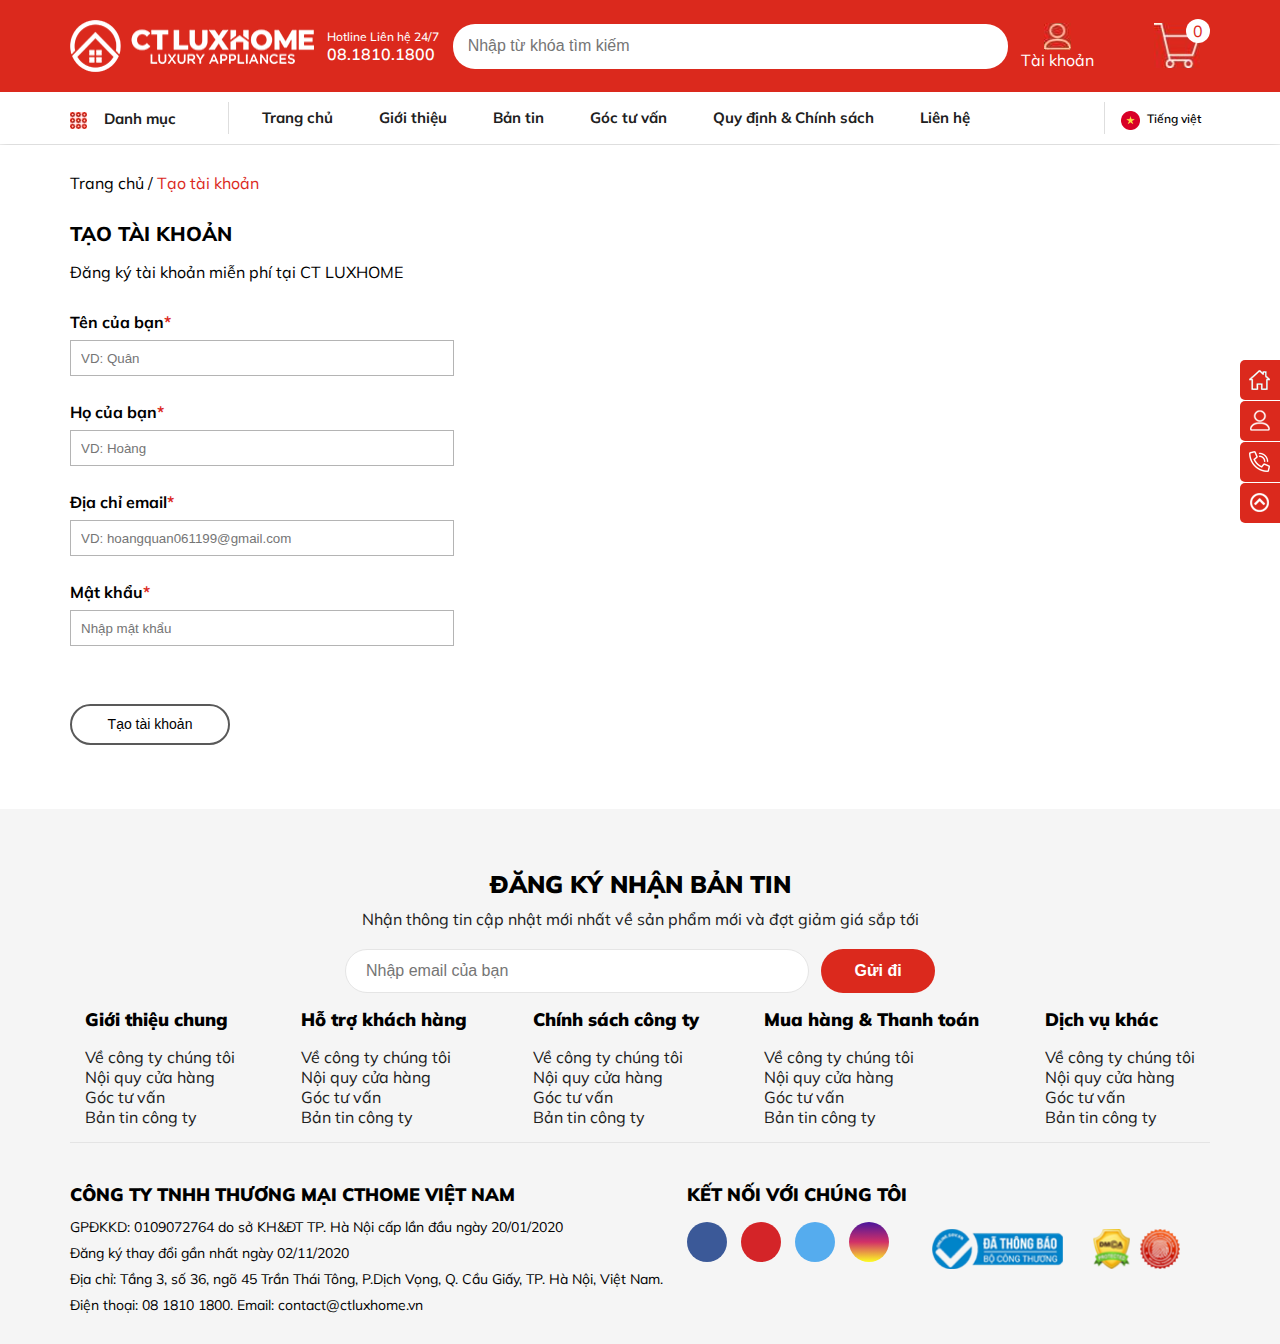
<file: register.html>
<!DOCTYPE html>
<html lang="en">

<head>
    <meta charset="UTF-8">
    <meta http-equiv="X-UA-Compatible" content="IE=edge">
    <meta name="viewport" content="width=device-width, initial-scale=1.0">
    <title>Register</title>
    <meta name="description"
        content="CT Luxhome Showroom thiết bị nhà bếp nhập khẩu, đồ gia dụng cao cấp chính hãng uy tín, chất lượng hàng đầu Việt Nam.">
    <link rel="icon" type="image/x-icon" href="./assets/img/favicon_ctluxhome.ico">
    <link rel="stylesheet" href="https://cdnjs.cloudflare.com/ajax/libs/font-awesome/6.2.0/css/all.min.css"
        integrity="sha512-xh6O/CkQoPOWDdYTDqeRdPCVd1SpvCA9XXcUnZS2FmJNp1coAFzvtCN9BmamE+4aHK8yyUHUSCcJHgXloTyT2A=="
        crossorigin="anonymous" referrerpolicy="no-referrer" />
    <link rel="stylesheet" href="owlcarousel/owl.carousel.min.css">
    <link rel="stylesheet" href="owlcarousel/owl.theme.default.min.css">
    <link rel="stylesheet" href="./assets/css/style.css">
    <link rel="stylesheet" href="./assets/css/register.css">
    <link rel="stylesheet" href="./assets/css/responsive.css">
</head>

<body>
    <header class="header">
        <div class="container">
            <div class="header__logo">
                <a href="#"><img src="./assets/img/logo.png" alt="logo"></a>
            </div>
            <div class="header__hotline">
                <div class="header__hotline-title">Hotline Liên hệ 24/7</div>
                <div class="header__hotline-number">08.1810.1800</div>
            </div>
            <form class="header__search">
                <input class="header__search-input" type="text" placeholder="Nhập từ khóa tìm kiếm">
                <button type="submit" class="header__search-icon"><i
                        class="fa-sharp fa-solid fa-magnifying-glass"></i></button>
            </form>
            <div class="header__action">
                <div class="header__action-user">
                    <a href="#">
                        <div class="user-icon">
                            <img src="./assets/img/icon_acc.jpg" alt="user">
                        </div>
                        <div class="user-text">Tài khoản</div>
                    </a>
                </div>
                <div class="header__action-cart">
                    <div class="cart-icon">
                        <a href="#"><img src="./assets/img/icon_cart.jpg" alt="cart"></a>
                    </div>
                    <span class="cart-num">0</span>
                </div>
            </div>
        </div>
    </header>

    <navbar class="navbar">
        <div class="container">
            <div class="navbar__logo">
                <img src="./assets/img/logo-mb.png" alt="">
            </div>
            <div class="navbar__category">
                <div class="navbar__category-icon">
                    <img src="./assets/img/icon_danhmuc.jpg" alt="category">
                </div>
                <div class="navbar__category-text">
                    Danh mục
                    <span class="icon-down"><i class="fa-solid fa-chevron-down"></i></span>
                </div>
                <ul class="category__list-small">
                    <li class="category__list-small-item item__menu-mobile">
                        <a href="">
                            <span class="item__icon">
                                <img src="./assets/img/cooker.png" alt="bep">
                            </span>
                            <span class="category__list-text-menu-small">Bếp</span>
                        </a>
                        <div class="item__icon-down">
                            <svg xmlns="http://www.w3.org/2000/svg" width="16" height="16" fill="currentColor"
                                class="bi bi-chevron-down" viewBox="0 0 16 16">
                                <path fill-rule="evenodd"
                                    d="M1.646 4.646a.5.5 0 0 1 .708 0L8 10.293l5.646-5.647a.5.5 0 0 1 .708.708l-6 6a.5.5 0 0 1-.708 0l-6-6a.5.5 0 0 1 0-.708z" />
                            </svg>
                        </div>
                        <ul class="small__item-list">
                            <li class="small__item-list-header">
                                <span>
                                    <span class="icon__back-menu"><i class="fa-solid fa-arrow-left-long"></i></span>
                                    <span>Quay lại</span>
                                </span>
                            </li>

                            <li>
                                <ul>
                                    <h2>BẾP</h2>
                                    <li><a href="">Bếp bosch</a></li>
                                    <li><a href="">Bếp bosch</a></li>
                                    <li><a href="">Bếp bosch</a></li>
                                    <li><a href="">Bếp bosch</a></li>
                                    <li><a href="">Bếp bosch</a></li>
                                </ul>
                            </li>
                        </ul>
                    </li>
                    <li class="category__list-small-item item__menu-mobile">
                        <a href="">
                            <span class="item__icon">
                                <img src="./assets/img/dishwasher.png" alt="mayruabat">
                            </span>
                            <span class="category__list-text-menu-small">Máy rửa bát</span>
                        </a>
                        <div class="item__icon-down">
                            <svg xmlns="http://www.w3.org/2000/svg" width="16" height="16" fill="currentColor"
                                class="bi bi-chevron-down" viewBox="0 0 16 16">
                                <path fill-rule="evenodd"
                                    d="M1.646 4.646a.5.5 0 0 1 .708 0L8 10.293l5.646-5.647a.5.5 0 0 1 .708.708l-6 6a.5.5 0 0 1-.708 0l-6-6a.5.5 0 0 1 0-.708z" />
                            </svg>
                        </div>
                        <ul class="small__item-list">
                            <li class="small__item-list-header">
                                <span>
                                    <span class="icon__back-menu"><i class="fa-solid fa-arrow-left-long"></i></span>
                                    <span>Quay lại</span>
                                </span>
                            </li>

                            <li>
                                <ul>
                                    <h2>MÁY RỬA BÁT</h2>
                                    <li><a href="">máy rửa bát bosch</a></li>
                                    <li><a href="">máy rửa bát bosch</a></li>
                                    <li><a href="">máy rửa bát bosch</a></li>
                                    <li><a href="">máy rửa bát bosch</a></li>
                                    <li><a href="">máy rửa bát bosch</a></li>
                                </ul>
                            </li>
                        </ul>
                    </li>
                    <li class="category__list-small-item item__menu-mobile">
                        <a href="">
                            <span class="item__icon">
                                <img src="./assets/img/oven.png" alt="lonuong-lovisong">
                            </span>
                            <span class="category__list-text-menu-small">Lò nướng, Lò vi sóng</span>
                        </a>
                        <div class="item__icon-down">
                            <svg xmlns="http://www.w3.org/2000/svg" width="16" height="16" fill="currentColor"
                                class="bi bi-chevron-down" viewBox="0 0 16 16">
                                <path fill-rule="evenodd"
                                    d="M1.646 4.646a.5.5 0 0 1 .708 0L8 10.293l5.646-5.647a.5.5 0 0 1 .708.708l-6 6a.5.5 0 0 1-.708 0l-6-6a.5.5 0 0 1 0-.708z" />
                            </svg>
                        </div>
                        <ul class="small__item-list">
                            <li class="small__item-list-header">
                                <span>
                                    <span class="icon__back-menu"><i class="fa-solid fa-arrow-left-long"></i></span>
                                    <span>Quay lại</span>
                                </span>
                            </li>

                            <li>
                                <ul>
                                    <h2>LÒ</h2>
                                    <li><a href="">máy rửa bát bosch</a></li>
                                    <li><a href="">máy rửa bát bosch</a></li>
                                    <li><a href="">máy rửa bát bosch</a></li>
                                    <li><a href="">máy rửa bát bosch</a></li>
                                    <li><a href="">máy rửa bát bosch</a></li>
                                </ul>
                            </li>
                        </ul>
                    </li>
                    <li class="category__list-small-item item__menu-mobile">
                        <a href="">
                            <span class="item__icon">
                                <img src="./assets/img/air-purifier.png" alt="maylockhongkhi">
                            </span>
                            <span class="category__list-text-menu-small">Máy lọc không khí</span>
                        </a>
                        <div class="item__icon-down">
                            <svg xmlns="http://www.w3.org/2000/svg" width="16" height="16" fill="currentColor"
                                class="bi bi-chevron-down" viewBox="0 0 16 16">
                                <path fill-rule="evenodd"
                                    d="M1.646 4.646a.5.5 0 0 1 .708 0L8 10.293l5.646-5.647a.5.5 0 0 1 .708.708l-6 6a.5.5 0 0 1-.708 0l-6-6a.5.5 0 0 1 0-.708z" />
                            </svg>
                        </div>
                        <ul class="small__item-list">
                            <li class="small__item-list-header">
                                <span>
                                    <span class="icon__back-menu"><i class="fa-solid fa-arrow-left-long"></i></span>
                                    <span>Quay lại</span>
                                </span>
                            </li>

                            <li>
                                <ul>
                                    <h2>MÁY LỌC KHÔNG KHÍ</h2>
                                    <li><a href="">máy rửa bát bosch</a></li>
                                    <li><a href="">máy rửa bát bosch</a></li>
                                    <li><a href="">máy rửa bát bosch</a></li>
                                    <li><a href="">máy rửa bát bosch</a></li>
                                    <li><a href="">máy rửa bát bosch</a></li>
                                </ul>
                            </li>
                        </ul>
                    </li>
                    <li class="category__list-small-item item__menu-mobile">
                        <a href="">
                            <span class="item__icon">
                                <img src="./assets/img/washing-machine.png" alt="maygiat">
                            </span>
                            <span class="category__list-text-menu-small">Máy giặt, Máy sấy</span>
                        </a>
                        <div class="item__icon-down">
                            <svg xmlns="http://www.w3.org/2000/svg" width="16" height="16" fill="currentColor"
                                class="bi bi-chevron-down" viewBox="0 0 16 16">
                                <path fill-rule="evenodd"
                                    d="M1.646 4.646a.5.5 0 0 1 .708 0L8 10.293l5.646-5.647a.5.5 0 0 1 .708.708l-6 6a.5.5 0 0 1-.708 0l-6-6a.5.5 0 0 1 0-.708z" />
                            </svg>
                        </div>
                        <ul class="small__item-list">
                            <li class="small__item-list-header">
                                <span>
                                    <span class="icon__back-menu"><i class="fa-solid fa-arrow-left-long"></i></span>
                                    <span>Quay lại</span>
                                </span>
                            </li>

                            <li>
                                <ul>
                                    <h2>MÁY GIẶT</h2>
                                    <li><a href="">máy rửa bát bosch</a></li>
                                    <li><a href="">máy rửa bát bosch</a></li>
                                    <li><a href="">máy rửa bát bosch</a></li>
                                    <li><a href="">máy rửa bát bosch</a></li>
                                    <li><a href="">máy rửa bát bosch</a></li>
                                </ul>
                            </li>
                            <li>
                                <ul>
                                    <h2>MÁY SẤY</h2>
                                    <li><a href="">máy rửa bát bosch</a></li>
                                    <li><a href="">máy rửa bát bosch</a></li>
                                    <li><a href="">máy rửa bát bosch</a></li>
                                    <li><a href="">máy rửa bát bosch</a></li>
                                    <li><a href="">máy rửa bát bosch</a></li>
                                </ul>
                            </li>
                            <li>
                                <ul>
                                    <h2>PHỤ KIỆN MÁY GIẶT</h2>
                                    <li><a href="">máy rửa bát bosch</a></li>
                                    <li><a href="">máy rửa bát bosch</a></li>
                                    <li><a href="">máy rửa bát bosch</a></li>
                                    <li><a href="">máy rửa bát bosch</a></li>
                                    <li><a href="">máy rửa bát bosch</a></li>
                                </ul>
                            </li>
                        </ul>
                    </li>
                    <li class="category__list-small-item item__menu-mobile">
                        <a href="">
                            <span class="item__icon">
                                <img src="./assets/img/vacuum-cleaner.png" alt="mayhutbui-robothutbui">
                            </span>
                            <span class="category__list-text-menu-small">Máy hút bụi, Robot hút bụi</span>
                        </a>
                        <div class="item__icon-down">
                            <svg xmlns="http://www.w3.org/2000/svg" width="16" height="16" fill="currentColor"
                                class="bi bi-chevron-down" viewBox="0 0 16 16">
                                <path fill-rule="evenodd"
                                    d="M1.646 4.646a.5.5 0 0 1 .708 0L8 10.293l5.646-5.647a.5.5 0 0 1 .708.708l-6 6a.5.5 0 0 1-.708 0l-6-6a.5.5 0 0 1 0-.708z" />
                            </svg>
                        </div>
                        <ul class="small__item-list">
                            <li class="small__item-list-header">
                                <span>
                                    <span class="icon__back-menu"><i class="fa-solid fa-arrow-left-long"></i></span>
                                    <span>Quay lại</span>
                                </span>
                            </li>

                            <li>
                                <ul>
                                    <h2>MÁY HÚT BỤI</h2>
                                    <li><a href="">máy rửa bát bosch</a></li>
                                    <li><a href="">máy rửa bát bosch</a></li>
                                    <li><a href="">máy rửa bát bosch</a></li>
                                    <li><a href="">máy rửa bát bosch</a></li>
                                    <li><a href="">máy rửa bát bosch</a></li>
                                </ul>
                            </li>
                            <li>
                                <ul>
                                    <h2>ROBOT HÚT BỤI</h2>
                                    <li><a href="">máy rửa bát bosch</a></li>
                                    <li><a href="">máy rửa bát bosch</a></li>
                                    <li><a href="">máy rửa bát bosch</a></li>
                                    <li><a href="">máy rửa bát bosch</a></li>
                                    <li><a href="">máy rửa bát bosch</a></li>
                                </ul>
                            </li>
                        </ul>
                    </li>
                    <li class="category__list-small-item item__menu-mobile">
                        <a href="">
                            <span class="item__icon">
                                <img src="./assets/img/extractor.png" alt="">
                            </span>
                            <span class="category__list-text-menu-small">Máy hút mùi</span>
                        </a>
                        <div class="item__icon-down">
                            <svg xmlns="http://www.w3.org/2000/svg" width="16" height="16" fill="currentColor"
                                class="bi bi-chevron-down" viewBox="0 0 16 16">
                                <path fill-rule="evenodd"
                                    d="M1.646 4.646a.5.5 0 0 1 .708 0L8 10.293l5.646-5.647a.5.5 0 0 1 .708.708l-6 6a.5.5 0 0 1-.708 0l-6-6a.5.5 0 0 1 0-.708z" />
                            </svg>
                        </div>
                        <ul class="small__item-list">
                            <li class="small__item-list-header">
                                <span>
                                    <span class="icon__back-menu"><i class="fa-solid fa-arrow-left-long"></i></span>
                                    <span>Quay lại</span>
                                </span>
                            </li>

                            <li>
                                <ul>
                                    <h2>MÁY HÚT MÙI</h2>
                                    <li><a href="">máy rửa bát bosch</a></li>
                                    <li><a href="">máy rửa bát bosch</a></li>
                                    <li><a href="">máy rửa bát bosch</a></li>
                                    <li><a href="">máy rửa bát bosch</a></li>
                                    <li><a href="">máy rửa bát bosch</a></li>
                                </ul>
                            </li>
                        </ul>
                    </li>
                    <li class="category__list-small-item item__menu-mobile">
                        <a href="">
                            <span class="item__icon">
                                <img src="./assets/img/mixer.png" alt="thietbigiadungnho">
                            </span>
                            <span class="category__list-text-menu-small">Thiết bị gia dụng nhỏ</span>
                        </a>
                        <div class="item__icon-down">
                            <svg xmlns="http://www.w3.org/2000/svg" width="16" height="16" fill="currentColor"
                                class="bi bi-chevron-down" viewBox="0 0 16 16">
                                <path fill-rule="evenodd"
                                    d="M1.646 4.646a.5.5 0 0 1 .708 0L8 10.293l5.646-5.647a.5.5 0 0 1 .708.708l-6 6a.5.5 0 0 1-.708 0l-6-6a.5.5 0 0 1 0-.708z" />
                            </svg>
                        </div>
                        <ul class="small__item-list">
                            <li class="small__item-list-header">
                                <span>
                                    <span class="icon__back-menu"><i class="fa-solid fa-arrow-left-long"></i></span>
                                    <span>Quay lại</span>
                                </span>
                            </li>

                            <li>
                                <ul>
                                    <h2>THIẾT BỊ GIA DỤNG NHỎ</h2>
                                    <li><a href="">máy rửa bát bosch</a></li>
                                    <li><a href="">máy rửa bát bosch</a></li>
                                    <li><a href="">máy rửa bát bosch</a></li>
                                    <li><a href="">máy rửa bát bosch</a></li>
                                    <li><a href="">máy rửa bát bosch</a></li>
                                </ul>
                            </li>
                        </ul>
                    </li>
                    <li class="category__list-small-item item__menu-mobile">
                        <a href="">
                            <span class="item__icon">
                                <img src="./assets/img/refrigerator.png" alt="tulanh-turuou">
                            </span>
                            <span class="category__list-text-menu-small">Tủ lạnh, Tủ rượu</span>
                        </a>
                        <div class="item__icon-down">
                            <svg xmlns="http://www.w3.org/2000/svg" width="16" height="16" fill="currentColor"
                                class="bi bi-chevron-down" viewBox="0 0 16 16">
                                <path fill-rule="evenodd"
                                    d="M1.646 4.646a.5.5 0 0 1 .708 0L8 10.293l5.646-5.647a.5.5 0 0 1 .708.708l-6 6a.5.5 0 0 1-.708 0l-6-6a.5.5 0 0 1 0-.708z" />
                            </svg>
                        </div>
                        <ul class="small__item-list">
                            <li class="small__item-list-header">
                                <span>
                                    <span class="icon__back-menu"><i class="fa-solid fa-arrow-left-long"></i></span>
                                    <span>Quay lại</span>
                                </span>
                            </li>

                            <li>
                                <ul>
                                    <h2>TỦ LẠNH</h2>
                                    <li><a href="">máy rửa bát bosch</a></li>
                                    <li><a href="">máy rửa bát bosch</a></li>
                                    <li><a href="">máy rửa bát bosch</a></li>
                                    <li><a href="">máy rửa bát bosch</a></li>
                                    <li><a href="">máy rửa bát bosch</a></li>
                                </ul>
                            </li>
                            <li>
                                <ul>
                                    <h2>TỦ RƯỢU</h2>
                                    <li><a href="">máy rửa bát bosch</a></li>
                                    <li><a href="">máy rửa bát bosch</a></li>
                                    <li><a href="">máy rửa bát bosch</a></li>
                                    <li><a href="">máy rửa bát bosch</a></li>
                                    <li><a href="">máy rửa bát bosch</a></li>
                                </ul>
                            </li>
                        </ul>
                    </li>
                    <li class="category__list-small-item item__menu-mobile">
                        <a href="">
                            <span class="item__icon">
                                <img src="./assets/img/tablet.png" alt="chattayrua">
                            </span>
                            <span class="category__list-text-menu-small">Chất tẩy rửa</span>
                        </a>
                        <div class="item__icon-down">
                            <svg xmlns="http://www.w3.org/2000/svg" width="16" height="16" fill="currentColor"
                                class="bi bi-chevron-down" viewBox="0 0 16 16">
                                <path fill-rule="evenodd"
                                    d="M1.646 4.646a.5.5 0 0 1 .708 0L8 10.293l5.646-5.647a.5.5 0 0 1 .708.708l-6 6a.5.5 0 0 1-.708 0l-6-6a.5.5 0 0 1 0-.708z" />
                            </svg>
                        </div>
                        <ul class="small__item-list">
                            <li class="small__item-list-header">
                                <span>
                                    <span class="icon__back-menu"><i class="fa-solid fa-arrow-left-long"></i></span>
                                    <span>Quay lại</span>
                                </span>
                            </li>

                            <li>
                                <ul>
                                    <h2>CHẤT TẨY RỬA</h2>
                                    <li><a href="">máy rửa bát bosch</a></li>
                                    <li><a href="">máy rửa bát bosch</a></li>
                                    <li><a href="">máy rửa bát bosch</a></li>
                                    <li><a href="">máy rửa bát bosch</a></li>
                                    <li><a href="">máy rửa bát bosch</a></li>
                                </ul>
                            </li>
                        </ul>
                    </li>
                    <li class="category__list-small-item item__menu-mobile">
                        <a href="">
                            <span class="item__icon">
                                <img src="./assets/img/sink.png" alt="chauvoiruabat">
                            </span>
                            <span class="category__list-text-menu-small">Chậu vòi rửa bát</span>
                        </a>
                        <div class="item__icon-down">
                            <svg xmlns="http://www.w3.org/2000/svg" width="16" height="16" fill="currentColor"
                                class="bi bi-chevron-down" viewBox="0 0 16 16">
                                <path fill-rule="evenodd"
                                    d="M1.646 4.646a.5.5 0 0 1 .708 0L8 10.293l5.646-5.647a.5.5 0 0 1 .708.708l-6 6a.5.5 0 0 1-.708 0l-6-6a.5.5 0 0 1 0-.708z" />
                            </svg>
                        </div>
                        <ul class="small__item-list">
                            <li class="small__item-list-header">
                                <span>
                                    <span class="icon__back-menu"><i class="fa-solid fa-arrow-left-long"></i></span>
                                    <span>Quay lại</span>
                                </span>
                            </li>

                            <li>
                                <ul>
                                    <h2>CHẬU VÒI RỬA BÁT</h2>
                                    <li><a href="">máy rửa bát bosch</a></li>
                                    <li><a href="">máy rửa bát bosch</a></li>
                                    <li><a href="">máy rửa bát bosch</a></li>
                                    <li><a href="">máy rửa bát bosch</a></li>
                                    <li><a href="">máy rửa bát bosch</a></li>
                                </ul>
                            </li>
                        </ul>
                    </li>
                    <li class="category__list-small-item item__menu-mobile">
                        <a href="">
                            <span class="item__icon">
                                <img src="./assets/img/pressure-cooker.png" alt="dungcunauan">
                            </span>
                            <span class="category__list-text-menu-small">Dụng cụ nấu ăn</span>
                        </a>
                        <div class="item__icon-down">
                            <svg xmlns="http://www.w3.org/2000/svg" width="16" height="16" fill="currentColor"
                                class="bi bi-chevron-down" viewBox="0 0 16 16">
                                <path fill-rule="evenodd"
                                    d="M1.646 4.646a.5.5 0 0 1 .708 0L8 10.293l5.646-5.647a.5.5 0 0 1 .708.708l-6 6a.5.5 0 0 1-.708 0l-6-6a.5.5 0 0 1 0-.708z" />
                            </svg>
                        </div>
                        <ul class="small__item-list">
                            <li class="small__item-list-header">
                                <span>
                                    <span class="icon__back-menu"><i class="fa-solid fa-arrow-left-long"></i></span>
                                    <span>Quay lại</span>
                                </span>
                            </li>

                            <li>
                                <ul>
                                    <h2>DỤNG CỤ NẤU ĂN</h2>
                                    <li><a href="">máy rửa bát bosch</a></li>
                                    <li><a href="">máy rửa bát bosch</a></li>
                                    <li><a href="">máy rửa bát bosch</a></li>
                                    <li><a href="">máy rửa bát bosch</a></li>
                                    <li><a href="">máy rửa bát bosch</a></li>
                                </ul>
                            </li>
                        </ul>
                    </li>
                    <li class="category__list-small-item item__menu-mobile">
                        <a href="">
                            <span class="item__icon">
                                <img src="./assets/img/water-filter.png" alt="maylocnuoc">
                            </span>
                            <span class="category__list-text-menu-small">Máy lọc nước</span>
                        </a>
                        <div class="item__icon-down">
                            <svg xmlns="http://www.w3.org/2000/svg" width="16" height="16" fill="currentColor"
                                class="bi bi-chevron-down" viewBox="0 0 16 16">
                                <path fill-rule="evenodd"
                                    d="M1.646 4.646a.5.5 0 0 1 .708 0L8 10.293l5.646-5.647a.5.5 0 0 1 .708.708l-6 6a.5.5 0 0 1-.708 0l-6-6a.5.5 0 0 1 0-.708z" />
                            </svg>
                        </div>
                        <ul class="small__item-list">
                            <li class="small__item-list-header">
                                <span>
                                    <span class="icon__back-menu"><i class="fa-solid fa-arrow-left-long"></i></span>
                                    <span>Quay lại</span>
                                </span>
                            </li>

                            <li>
                                <ul>
                                    <h2>MÁY LỌC NƯỚC</h2>
                                    <li><a href="">máy rửa bát bosch</a></li>
                                    <li><a href="">máy rửa bát bosch</a></li>
                                    <li><a href="">máy rửa bát bosch</a></li>
                                    <li><a href="">máy rửa bát bosch</a></li>
                                    <li><a href="">máy rửa bát bosch</a></li>
                                </ul>
                            </li>
                        </ul>
                    </li>
                    <li class="category__list-small-item item__menu-mobile">
                        <a href="">
                            <span class="item__icon">
                                <img src="./assets/img/digital-door.png" alt="khoadientu">
                            </span>
                            <span class="category__list-text-menu-small">Khóa điện từ</span>
                        </a>
                        <div class="item__icon-down">
                            <svg xmlns="http://www.w3.org/2000/svg" width="16" height="16" fill="currentColor"
                                class="bi bi-chevron-down" viewBox="0 0 16 16">
                                <path fill-rule="evenodd"
                                    d="M1.646 4.646a.5.5 0 0 1 .708 0L8 10.293l5.646-5.647a.5.5 0 0 1 .708.708l-6 6a.5.5 0 0 1-.708 0l-6-6a.5.5 0 0 1 0-.708z" />
                            </svg>
                        </div>
                        <ul class="small__item-list">
                            <li class="small__item-list-header">
                                <span>
                                    <span class="icon__back-menu"><i class="fa-solid fa-arrow-left-long"></i></span>
                                    <span>Quay lại</span>
                                </span>
                            </li>

                            <li>
                                <ul>
                                    <h2>KHÓA ĐIỆN TỪ</h2>
                                    <li><a href="">máy rửa bát bosch</a></li>
                                    <li><a href="">máy rửa bát bosch</a></li>
                                    <li><a href="">máy rửa bát bosch</a></li>
                                    <li><a href="">máy rửa bát bosch</a></li>
                                    <li><a href="">máy rửa bát bosch</a></li>
                                </ul>
                            </li>
                        </ul>
                    </li>
                </ul>
            </div>
            <div class="navbar__list">
                <ul>
                    <li class="navbar__list-item item__menu-mobile mb-none"><a href="#">Trang chủ</a></li>
                    <li class="navbar__list-item item__menu-mobile"><a href="#">Giới thiệu</a></li>
                    <li class="navbar__list-item item__menu-mobile"><a href="#">Bản tin</a></li>
                    <li class="navbar__list-item item__menu-mobile"><a href="#">Góc tư vấn</a></li>
                    <li class="navbar__list-item item__menu-mobile">
                        <a href="#">Quy định & Chính sách</a>
                        <ul class="navbar__list-item-menu-small">
                            <li>
                                <a href="">Hướng dẫn mua hàng</a>
                            </li>
                            <li>
                                <a href="">Hình thức thanh toán</a>
                            </li>
                            <li>
                                <a href="">Chính sách vận chuyển và lắp đặt</a>
                            </li>
                            <li>
                                <a href="">Chính sách đổi trả, hoàn tiền và bảo hành</a>
                            </li>
                            <li>
                                <a href="">Chính sách bảo mật thông tin</a>
                            </li>
                        </ul>
                    </li>
                    <li class="navbar__list-item item__menu-mobile"><a href="#">Liên hệ</a></li>
                </ul>
            </div>
            <div class="navbar__language item__menu-mobile mb-none">
                <div class="navbar__language-icon">
                    <img src="./assets/img/icon_vi.png" alt="icon-vietnam">
                </div>
                <div class="navbar__language-text">
                    Tiếng việt
                    <span class="icon-down"><i class="fa-solid fa-chevron-down"></i></span>
                </div>
            </div>
            <div class="navbar__search-icon">
                <i class="fa-solid fa-magnifying-glass"></i>
            </div>
            <form class="navbar__search-input" action="">
                <input type="text" autofocus placeholder="Bạn muốn tìm gì?">
            </form>
            <div class="navbar__cart-icon header__action-cart">
                <div class="cart-icon">
                    <a href="#"><img src="./assets/img/cart-2.png" alt="cart"></a>
                </div>
                <span class="cart-num">0</span>
            </div>

            <div class="login__item-mobile">Đăng nhập</div>
        </div>
    </navbar>

    <div class="menu__mobile">
        <div class="block">
            <div class="menu__mobile-icon">
                <i class="fa-solid fa-bars"></i>
            </div>
            <div class="menu__mobile-logo">
                <img src="./assets/img/logo-mb.png" alt="">
            </div>
            <div class="menu__mobile-cart">
                <div class="header__action-cart">
                    <div class="cart-icon">
                        <a href="#"><img src="./assets/img/cart-2.png" alt="cart"></a>
                    </div>
                    <span class="cart-num">0</span>
                </div>
            </div>
        </div>
        <div class="menu__mobile-search">
            <div class="header__search">
                <input class="header__search-input" type="text" placeholder="Bạn muốn tìm gì?">
                <span class="header__search-icon"><i class="fa-sharp fa-solid fa-magnifying-glass"></i></span>
            </div>
        </div>
    </div>

    <div class="menu__mobile-icon-fix">
        <a class="icon__fix-item">
            <img src="./assets/img/icon_home.png" alt="home">
        </a>
        <a class="icon__fix-item showlogin">
            <img src="./assets/img/icon_user.png" alt="user">
        </a>
        <a class="icon__fix-item">
            <img src="./assets/img/icon_phone.png" alt="phone">
        </a>
        <a class="icon__fix-item backscrolltop">
            <img src="./assets/img/icon_back.png" alt="backtop">
        </a>
    </div>

    <section class="content__register content__mb">
        <div class="container">
            <div class="content__news-guide">
                <div class="container">
                    <span class="news__guide-text">Trang chủ</span>
                    <span class="news__guide-text">/</span>
                    <span class="news__guide-text active">Tạo tài khoản</span>
                </div>
            </div>
            <div class="content__form-register">
                <h2 class="register-title">TẠO TÀI KHOẢN</h2>
                <div class="register-text">Đăng ký tài khoản miễn phí tại CT LUXHOME</div>
                <form action="" method="POST" class="form-register" id="form-1">
                    <div class="form-register-item">
                        <label for="name" class="form-label">Tên của bạn<span class="important">*</span></label>
                        <input type="text" id="lastname" name="lastname" placeholder="VD: Quân" class="form-control">
                    </div>
                    <div class="form-register-item">
                        <label for="firstname" class="form-label">Họ của bạn<span class="important">*</span></label>
                        <input type="text" id="firstname" name="firstname" placeholder="VD: Hoàng" class="form-control">
                    </div>
                    <div class="form-register-item">
                        <label for="email" class="form-label">Địa chỉ email<span class="important">*</span></label>
                        <input type="text" id="email" name="email" placeholder="VD: hoangquan061199@gmail.com"
                            class="form-control">
                    </div>
                    <div class="form-register-item">
                        <label for="password" class="form-label">Mật khẩu<span class="important">*</span></label>
                        <input type="password" id="password" name="password" placeholder="Nhập mật khẩu"
                            class="form-control">
                    </div>
                    <div class="btn-submit">
                        <button class="add-cart-btn">Tạo tài khoản</button>
                    </div>
                </form>
            </div>
        </div>
    </section>

    <footer class="footer">
        <div class="container">
            <div class="footer__register-news f-center f-col ">
                <div class="register__news-title">
                    ĐĂNG KÝ NHẬN BẢN TIN
                </div>
                <div class="register__news-text">
                    Nhận thông tin cập nhật mới nhất về sản phẩm mới và đợt giảm giá sắp tới
                </div>
                <form class="register__news-form">
                    <div class="d-flex">
                        <input type="text" placeholder="Nhập email của bạn">
                        <button>Gửi đi</button>
                    </div>
                </form>
            </div>
            <div class="footer__group d-flex">
                <div class="footer__group-item">
                    <div class="footer__group-item-title">
                        <span>Giới thiệu chung</span>
                        <span class="icon-down"><i class="fa-solid fa-angle-down"></i></span>
                    </div>
                    <div class="text-group">
                        <div class="footer__group-item-text"><a href="">Về công ty chúng tôi</a></div>
                        <div class="footer__group-item-text"><a href="">Nội quy cửa hàng</a></div>
                        <div class="footer__group-item-text"><a href="">Góc tư vấn</a></div>
                        <div class="footer__group-item-text"><a href="">Bản tin công ty</a></div>
                    </div>
                </div>
                <div class="footer__group-item">
                    <div class="footer__group-item-title">
                        <span>Hỗ trợ khách hàng</span>
                        <span class="icon-down"><i class="fa-solid fa-angle-down"></i></span>
                    </div>
                    <div class="text-group">
                        <div class="footer__group-item-text"><a href="">Về công ty chúng tôi</a></div>
                        <div class="footer__group-item-text"><a href="">Nội quy cửa hàng</a></div>
                        <div class="footer__group-item-text"><a href="">Góc tư vấn</a></div>
                        <div class="footer__group-item-text"><a href="">Bản tin công ty</a></div>
                    </div>
                </div>
                <div class="footer__group-item">
                    <div class="footer__group-item-title">
                        <span>Chính sách công ty</span>
                        <span class="icon-down"><i class="fa-solid fa-angle-down"></i></span>
                    </div>
                    <div class="text-group">
                        <div class="footer__group-item-text"><a href="">Về công ty chúng tôi</a></div>
                        <div class="footer__group-item-text"><a href="">Nội quy cửa hàng</a></div>
                        <div class="footer__group-item-text"><a href="">Góc tư vấn</a></div>
                        <div class="footer__group-item-text"><a href="">Bản tin công ty</a></div>
                    </div>
                </div>
                <div class="footer__group-item">
                    <div class="footer__group-item-title">
                        <span>Mua hàng & Thanh toán</span>
                        <span class="icon-down"><i class="fa-solid fa-angle-down"></i></span>
                    </div>
                    <div class="text-group">
                        <div class="footer__group-item-text"><a href="">Về công ty chúng tôi</a></div>
                        <div class="footer__group-item-text"><a href="">Nội quy cửa hàng</a></div>
                        <div class="footer__group-item-text"><a href="">Góc tư vấn</a></div>
                        <div class="footer__group-item-text"><a href="">Bản tin công ty</a></div>
                    </div>
                </div>
                <div class="footer__group-item">
                    <div class="footer__group-item-title">
                        <span>Dịch vụ khác</span>
                        <span class="icon-down"><i class="fa-solid fa-angle-down"></i></span>
                    </div>
                    <div class="text-group">
                        <div class="footer__group-item-text"><a href="">Về công ty chúng tôi</a></div>
                        <div class="footer__group-item-text"><a href="">Nội quy cửa hàng</a></div>
                        <div class="footer__group-item-text"><a href="">Góc tư vấn</a></div>
                        <div class="footer__group-item-text"><a href="">Bản tin công ty</a></div>
                    </div>
                </div>
            </div>
            <div class="footer__certificate d-flex">
                <div class="footer__copyright">
                    <div class="footer__copyright-title">CÔNG TY TNHH THƯƠNG MẠI CTHOME VIỆT NAM</div>
                    <div class="footer__copyright-text">GPĐKKD: 0109072764 do sở KH&ĐT TP. Hà Nội cấp lần đầu ngày
                        20/01/2020</div>
                    <div class="footer__copyright-text">Đăng ký thay đổi gần nhất ngày 02/11/2020</div>
                    <div class="footer__copyright-text">Địa chỉ: Tầng 3, số 36, ngõ 45 Trần Thái Tông, P.Dịch Vọng, Q.
                        Cầu Giấy, TP. Hà Nội, Việt Nam.</div>
                    <div class="footer__copyright-text">Điện thoại: 08 1810 1800. Email: contact@ctluxhome.vn</div>
                </div>
                <div class="footer__social">
                    <div class="footer__social-title">KẾT NỐI VỚI CHÚNG TÔI</div>
                    <div class="footer__social-icon d-flex">
                        <a class="footer__social-icon-item facebook"><i class="fa-brands fa-facebook"></i></a>
                        <a class="footer__social-icon-item youtube"><i class="fa-brands fa-youtube"></i></a>
                        <a class="footer__social-icon-item twitter"><i class="fa-brands fa-twitter"></i></a>
                        <a class="footer__social-icon-item instagram"><i class="fa-brands fa-instagram"></i></a>
                    </div>
                </div>
                <div class="footer__certify d-flex">
                    <a class="footer__certify-bct"><img src="./assets/img/bct.png" alt=""></a>
                    <a class="footer__certify-dmca"><img src="./assets/img/dmca.png" alt=""></a>
                </div>
            </div>
        </div>
    </footer>

    <div class="login">
        <div class="login__header">
            <h2 class="login__title">
                <span>ĐĂNG NHẬP</span>
                <span class="icon-exit"><i class="fa-solid fa-xmark"></i></span>
            </h2>
            <div class="login__text">Nếu bạn đã đăng ký, xin vui lòng đăng nhập</div>
        </div>
        <form action="" method="POST" id="form-2" class="login-form">
            <div class="login-form-item">
                <label for="">Địa chỉ email</label>
                <input type="text" placeholder="Nhập email của bạn" name="email">
            </div>
            <div class="login-form-item">
                <label for="">Mật khẩu</label>
                <input type="password" placeholder="Nhập mật khẩu của bạn" name="password">
            </div>
            <div class="btn-submit-login register__news-form">
                <button type="submit">Đăng nhập</button>
            </div>
            <div class="forget__pass"><a href="">Quên mật khẩu</a></div>
        </form>
        <div class="btn-register">
            <span>Tạo tài khoản của bạn và tận hưởng trải nghiệm mua sắm mới.</span>
            <div class="button-register">
                <a href="" class="add-cart-btn">Tạo tài khoản</a>
            </div>
        </div>
    </div>
    <!-- !default display none -->
    <div class="overlay"></div>

    <!-- Messenger Plugin chat Code -->
    <!-- <div id="fb-root"></div> -->

    <!-- Your Plugin chat code -->
    <!-- <div id="fb-customer-chat" class="fb-customerchat">
    </div>

    <script>
        var chatbox = document.getElementById('fb-customer-chat');
        chatbox.setAttribute("page_id", "110011035207941");
        chatbox.setAttribute("attribution", "biz_inbox");
    </script> -->

    <!-- Your SDK code -->
    <!-- <script>
        window.fbAsyncInit = function () {
            FB.init({
                xfbml: true,
                version: 'v15.0'
            });
        };

        (function (d, s, id) {
            var js, fjs = d.getElementsByTagName(s)[0];
            if (d.getElementById(id)) return;
            js = d.createElement(s); js.id = id;
            js.src = 'https://connect.facebook.net/vi_VN/sdk/xfbml.customerchat.js';
            fjs.parentNode.insertBefore(js, fjs);
        }(document, 'script', 'facebook-jssdk'));
    </script> -->

    <script src="https://code.jquery.com/jquery-3.6.1.min.js"
        integrity="sha256-o88AwQnZB+VDvE9tvIXrMQaPlFFSUTR+nldQm1LuPXQ=" crossorigin="anonymous"></script>
    <script src="http://ajax.aspnetcdn.com/ajax/jquery.validate/1.9/jquery.validate.min.js"
        type="text/javascript"></script>
    <script src="owlcarousel/owl.carousel.min.js"></script>
    <script src="./assets/js/main.js"></script>
    <script src="./assets/js/validator.js"></script>
</body>

</html>
</file>
<file: assets/css/style.css>
@import url('https://fonts.googleapis.com/css2?family=Mulish:ital,wght@0,200;0,300;0,400;0,500;0,600;0,700;0,800;0,900;1,200;1,300;1,400;1,500;1,600;1,700;1,800;1,900&display=swap');

html {
  font-family: 'Mulish', sans-serif;
}

* {
  margin: 0;
  padding: 0;
  box-sizing: border-box;
}

:root {
  --color-primary: #db291d;
  --color-white: #fff;
  --text-color: #202020;
  --body-color: #f5f5f5;
  --color-border-line: #e5e5e5;
  --color-border: #b4b4b4;
  --color-star-active: #fac325;
}

::-webkit-scrollbar {
  width: 5px;
  height: 5px;
}

::-webkit-scrollbar-thumb {
  background-color: var(--color-primary);
}

::-webkit-scrollbar-track {
  background-color: #e8e8e8;
}

::selection {
  color: #fff;
  background: #19328c;
}

body {
  background-color: var(--body-color);
}

a {
  text-decoration: none;
  color: var(--text-color);
  display: block;
}

li {
  list-style: none;
}

img,
svg {
  width: 100%;
  height: 100%;
  display: block;
}

button {
  background-color: transparent;
  border: none;
}

select {
  word-wrap: normal;
}

input[type='number']::-webkit-inner-spin-button,
input[type='number']::-webkit-outer-spin-button {
  -webkit-appearance: none;
  -moz-appearance: none;
  appearance: none;
  margin: 0;
}

.no-padding {
  padding: 0 !important;
}

.no-border {
  border: none;
}

.d-flex {
  display: flex;
}

.f-wrap {
  flex-wrap: wrap;
}

.f-center {
  display: flex;
  justify-content: center;
  align-items: center;
}

.f-col {
  flex-direction: column;
}

/*! Header */
.header {
  height: 92px;
  width: 100%;
  background-color: var(--color-primary);
  position: relative;
  top: 0;
}

.header .container {
  display: flex;
  justify-content: space-between;
  align-items: center;
  height: 100%;
}

.header__logo img {
  width: 244px;
  height: 52px;
}

.header__hotline {
  color: var(--color-white);
}

.header__hotline-title {
  font-weight: 500;
  font-size: 12px;
}

.header__hotline-number {
  font-size: 16px;
  font-weight: 600;
}

.header__search {
  border-radius: 22px;
  width: auto;
  height: 45px;
  display: flex;
  background-color: var(--color-white);
}

.header__search-input {
  color: var(--text-color);
  border-radius: 22px;
  margin-left: 15px;
  font-size: 16px;
  width: 100%;
  height: 100%;
  outline: none;
  border: none;
}

.header__search-icon {
  color: var(--color-primary);
  font-size: 24px;
  display: flex;
  align-items: center;
  margin-right: 23px;
}

.header__action {
  display: flex;
  color: var(--color-white);
  margin-right: 10px;
}

.header__action-user a {
  margin-right: 60px;
  display: flex;
  flex-direction: column;
  align-items: center;
  color: var(--color-white);
}

.header__action-user .user-icon {
  width: 27px;
  height: 27px;
}

.header__action-cart {
  position: relative;
}

.header__action-cart .cart-icon {
  width: 46px;
  height: 46px;
}

.header__action-cart .cart-num {
  position: absolute;
  top: -4px;
  display: block;
  text-align: center;
  line-height: 24px;
  width: 24px;
  height: 24px;
  border-radius: 50%;
}

/* !Navbar */
.navbar__logo,
.navbar__search-icon,
.navbar__cart-icon {
  display: none;
}

.navbar {
  display: block;
  font-size: 12px;
  font-weight: 800;
  height: 52px;
  background-color: var(--color-white);
  box-shadow: 0 0 10px 0 rgba(0, 0, 0, 0.2);
}

.navbar .navbar__search-input {
  display: none;
}

.navbar.fixed {
  position: fixed;
  top: 0;
  left: 0;
  right: 0;
  z-index: 10000;
  -webkit-animation-name: shownavbar;
  -webkit-animation-duration: 0.3s;
  animation-name: shownavbar;
  animation-duration: 0.3s;
  box-shadow: 0 2px 7px 0 rgb(0 0 0 / 10%);
}

@keyframes shownavbar {
  from {
    top: -100%;
  }
  to {
    top: 0;
  }
}

.navbar.fixed .navbar__logo,
.navbar.fixed .navbar__search-icon,
.navbar.fixed .navbar__cart-icon {
  display: block;
}

.navbar.fixed .navbar__language {
  display: none;
}

.navbar.fixed .navbar__logo {
  margin: 7px 80px 0 15px;
  max-height: 40px;
}

.navbar.fixed .navbar__cart-icon {
  margin-right: 15px;
  padding-left: 15px;
  border-left: 1px solid var(--color-border);
}

.navbar.fixed .navbar__cart-icon a {
  width: 40px;
  height: 40px;
  margin-top: 5px;
}

.navbar.fixed .navbar__cart-icon .cart-num {
  top: 1px;
  background-color: var(--color-primary);
  color: var(--color-white);
}

.navbar.fixed .navbar__search-icon {
  width: 56px;
  height: 100%;
  font-size: 24px;
  line-height: 52px;
  text-align: center;
  border-left: 1px solid var(--color-border);
}

.navbar.fixed .navbar__search-input {
  position: absolute;
  top: 0;
  left: 0;
  right: 0;
  height: 45px;
  display: block;
  box-shadow: 0 2px 7px 0 rgb(0 0 0 / 10%);
  z-index: -1;
  opacity: 0;
  pointer-events: none;
}

.navbar.fixed .navbar__search-input.active {
  top: 52px;
  opacity: 1;
  pointer-events: all;
  -webkit-animation-name: showSearch;
  -webkit-animation-duration: 0.3s;
  animation-name: showSearch;
  animation-duration: 0.3s;
}

.navbar.fixed .navbar__search-input input {
  width: 100%;
  height: 100%;
  outline: none;
  border: none;
  padding-left: 15px;
}

@keyframes showSearch {
  from {
    top: 0;
  }
  to {
    top: 53px;
  }
}

.navbar .container {
  display: flex;
  justify-content: space-between;
  height: 100%;
}

.navbar__category,
.navbar__language {
  position: relative;
}

.category__list-small {
  pointer-events: none;
  opacity: 0;
  transform: translateY(15px);
  transition: all 0.5s;
  position: absolute;
  top: 54px;
  box-shadow: 0 0 10px rgba(0, 0, 0, 0.2);
  width: 260px;
  border-radius: 5px;
  background-color: var(--color-white);
  padding: 10px 0;
  z-index: 2;
}

.navbar__category:hover .category__list-small {
  pointer-events: all;
  opacity: 1;
  transform: translateY(0);
}

.small__item-list::after,
.category__list-small::after {
  content: '';
  display: block;
  width: 260px;
  height: 10px;
  position: absolute;
  top: -10px;
}

.small__item-list h2 {
  margin-bottom: 10px;
}

.small__item-list ul li {
  margin-bottom: 10px;
  font-weight: 400;
}

.small__item-list ul li:hover a {
  color: var(--color-primary);
}

.category__list-small-item .item__icon {
  display: block;
  width: 20px;
  height: 20px;
  margin-right: 10px;
}

.category__list-small-item > a {
  display: flex;
  align-items: center;
  height: 30px;
  padding: 10px 20px;
}

.navbar__category-icon {
  margin-right: 17px;
  margin-top: 5px;
}

.icon-down {
  font-size: 10px;
  margin-left: 14px;
}

.navbar__list {
  flex: 1;
}

.navbar__category,
.navbar__list > ul,
.navbar__language {
  display: flex;
  align-items: center;
  height: 100%;
}

.navbar__category::after {
  position: absolute;
  right: 0;
  content: '';
  background-color: #dedede;
  width: 1px;
  height: 32px;
}

.navbar__category-text .icon-down {
  margin-right: 39px;
}

.navbar__list-item > a,
.navbar__category-text {
  font-size: 15px;
  color: var(--text-color);
  font-weight: 700;
}

.navbar__list {
  margin-left: 33px;
}

.navbar__list-item {
  display: flex;
  line-height: 52px;
  margin-right: 46px;
  height: 100%;
  position: relative;
}

.navbar__list-item-menu-small {
  position: absolute;
  display: block;
  top: 52px;
  width: 350px;
  background-color: var(--color-white);
  padding: 0 20px 20px;
  border-radius: 5px;
  opacity: 0;
  transform: translateY(-4%);
  transition: all 0.5s;
  pointer-events: none;
  z-index: 2;
  box-shadow: 0 0 10px rgba(0, 0, 0, 0.2);
}

.navbar__list-item:hover .navbar__list-item-menu-small {
  pointer-events: all;
  transform: translateY(0);
  opacity: 1;
}

.navbar__list-item-menu-small::after {
  content: '';
  position: absolute;
  width: 100%;
  height: 10px;
  display: block;
}

.navbar__list-item-menu-small a {
  display: block;
  height: 30px;
  font-size: 15px;
  font-weight: 500;
}

.category__list-text-menu-small {
  font-size: 14px;
}

.navbar__list-item:hover > a {
  color: var(--color-primary);
}

.navbar__list-item-menu-small > li:hover a {
  color: var(--color-primary);
}

.navbar__language-icon img {
  width: 19px;
  height: 19px;
  margin: 5px 7px 0 17px;
}

.navbar__language::after {
  content: '';
  position: absolute;
  background-color: #dedede;
  height: 32px;
  width: 1px;
}

.navbar__language-text {
  font-weight: 600;
}

.navbar__language .icon-down {
  margin-left: 9px;
}

/* page guide */
.content__mb {
  margin-top: 1px;
  background-color: var(--color-white);
}

.content__news-guide,
.content__guide {
  padding: 28px 0 calc(32px - 24px);
  font-size: 16px;
  color: var(--color-text);
}

.news__guide-text.active {
  color: var(--color-primary);
}

/* !Content */

.content {
  margin-top: 30px;
}

.content__slider {
  margin-bottom: 15px;
  display: grid;
  grid-template-columns: calc(100% - 510px) 510px;
}

.content__slider-slide-item,
.slide-content {
  object-fit: cover;
  overflow: hidden;
  border-radius: 10px;
  margin-right: 15px;
}

.content__slider-slide-item {
  width: 100%;
}

.content__slide-sale {
  display: grid;
  grid-template-columns: 50% 50%;
}

.slide-sale-item {
  margin: 0 7.5px 15px 7.5px;
  display: flex;
  align-items: start;
  position: relative;
  overflow: hidden;
  border-radius: 15px;
}

.banner__item::after,
.content__banner-image::after,
.slide-sale-item::after {
  content: '';
  position: absolute;
  pointer-events: none;
  top: 0;
  left: -100%;
  width: 120%;
  height: 100%;
  opacity: 0;
  background: linear-gradient(
    to right,
    rgba(255, 255, 255, 0) 0,
    rgba(255, 255, 255, 0.15) 35%,
    rgba(255, 255, 255, 0.2),
    70%,
    rgba(255, 255, 255, 0.3) 100%
  );
  transform: skewX(-25deg);
}

.banner__item:hover::after,
.content__banner-image:hover::after,
.slide-sale-item:hover::after {
  opacity: 1;
  left: 120%;
  transition-property: left, top, opacity;
  transition-duration: 1s, 2s, 0.1s;
  transition-timing-function: linear;
}

.content__slider .owl-dots {
  position: absolute;
  bottom: 20px;
  width: 100%;
}

.owl-theme .owl-dots .owl-dot.active span {
  background-color: var(--color-primary);
  border: 1px solid var(--color-white);
}

.owl-theme .owl-dots .owl-dot span {
  background-color: var(--color-white);
}

/* Content banner */

.content__banner {
  overflow: hidden;
  margin-bottom: 20px;
}

.content__banner-image {
  display: flex;
  justify-content: center;
  position: relative;
}

/* Content category products */
.content__category-product {
  margin-bottom: 40px;
  position: relative;
}

.category-product-navbar {
  display: flex;
  justify-content: space-between;
  align-items: center;
}

.header__title h2 {
  font-size: 22px;
  font-weight: 900;
}

.title-view-all-text a {
  font-size: 14px;
  margin-left: 22px;
  font-weight: 600;
  border-bottom: 2px solid #cecece;
}

.title-view-all-text:hover a {
  color: var(--color-primary);
  border-color: var(--color-primary);
}

.header__title {
  display: flex;
  align-items: baseline;
  margin-bottom: 40px;
}

.list__category-product {
  width: 100%;
  display: flex;
  justify-content: space-around;
  margin-top: 30px;
}

.product-item .img {
  width: 130px;
  height: 130px;
  margin: auto;
}

.product-item img {
  border-radius: 50%;
  transition: transform 0.5s linear;
}

.product-item:hover img {
  transform: scale(1.05);
}

.product-item-name {
  margin-top: 18px;
  text-align: center;
  font-size: 16px;
}

.product-item:hover .product-item-name {
  color: var(--color-primary);
}

.list__category-product .owl-dots {
  margin-top: 40px;
}

.content__category-product .container .owl-nav {
  position: absolute;
  top: -86px;
  right: 0;
  width: 100px;
  margin-top: 0;
  display: flex;
}

.owl-carousel .owl-nav button.owl-prev,
.owl-carousel .owl-nav button.owl-next {
  width: 38px;
  height: 38px;
  border-radius: 38px;
  background-color: var(--color-white);
  border: 1px solid var(--text-color);
}

.owl-theme .owl-nav .disabled {
  opacity: 0;
}

.owl-carousel .owl-nav span {
  font-size: 30px;
  line-height: 20px;
}

.owl-carousel .owl-nav button.owl-prev:hover,
.owl-carousel .owl-nav button.owl-next:hover {
  color: var(--color-white);
  background-color: var(--color-primary);
  border: 1px solid var(--color-primary);
  transition: all 0.5s linear;
}

/* Hot deals 🔥 */

.content__hotdeals {
  background-color: var(--color-white);
  padding: 40px 0;
}

.content__hotdeals-products {
  display: flex;
  justify-content: space-between;
}

.content__hotdeals-title {
  display: flex;
  align-items: center;
  margin-bottom: 48px;
}

.content__hotdeals-title h2 {
  color: var(--color-primary);
  font-size: 18px;
  font-weight: 900;
  display: flex;
  align-items: baseline;
}

.content__hotdeals-title img {
  margin-top: 1px;
  width: 20px;
  height: 26px;
}

.hotdeals-title-text {
  margin-left: 10px;
}

.hot-deals-time-down {
  margin-top: 10px;
  margin-left: 10px;
  display: flex;
}

.hot-deals-time-down .time-item {
  width: 35px;
  height: 35px;
  text-align: center;
  line-height: 35px;
  background-color: #333;
  color: var(--color-white);
  border-radius: 35px;
}

.colon {
  margin: 7px 5px;
}

.star-item.active {
  color: #fac325;
}

.hotdeals__products-item {
  position: relative;
}

.hotdeals__products-item img {
  width: 100%;
  height: 208px;
  object-fit: fill;
  transition: transform 0.5s linear;
}

.hotdeals__products-item:hover img {
  transform: scale(1.05);
}

.product__list-item .item-img,
.hotdeals__products-item .item-img {
  overflow: hidden;
  position: relative;
}

.item-img .icon-eye {
  width: 42px;
  height: 42px;
  overflow: hidden;
  border-radius: 21px;
  position: absolute;
  left: calc((100% - 42px) / 2);
  top: calc((100% - 42px) / 2);
  background: #fff;
  display: flex;
  align-items: center;
  justify-content: center;
  opacity: 0;
  font-size: 14px;
  transition: opacity 0.5s linear;
  cursor: pointer;
}

.product__list-item:hover .item-img .icon-eye,
.hotdeals__products-item:hover .item-img .icon-eye {
  opacity: 1;
}

.star {
  margin-bottom: 15px;
}

.sale {
  position: absolute;
  width: 60px;
  height: 30px;
  text-align: center;
  line-height: 30px;
  font-weight: 700;
  color: var(--color-primary);
  background-color: #ffd8d7;
  border-radius: 3px;
  z-index: 5;
}

.product-name {
  margin-bottom: 20px;
  width: 220px;
}

.product-name:hover {
  color: var(--color-primary);
}

.price {
  display: flex;
  font-size: 14px;
  margin-bottom: 24px;
  align-items: baseline;
}

.price-last {
  margin-right: 8px;
  font-size: 12px;
  text-decoration: line-through;
}

.price-new {
  color: var(--color-primary);
  font-weight: 900;
}

.add-cart-btn {
  width: 160px;
  height: 41px;
  line-height: 36.5px;
  text-align: center;
  font-size: 14px;
  border: 2px solid #595959;
  border-radius: 30px;
  background-color: var(--color-white);
}

.add-cart-btn:hover {
  background-color: var(--color-primary);
  color: var(--color-white);
  border: 1px solid var(--color-primary);
  transition: all 0.3s linear;
}

.product__list-item:hover img {
  transform: scale(1.05);
}

.addcart-repeat {
  display: flex;
}

.repeat-product-btn {
  width: 42px;
  height: 42px;
  background-color: #f5f5f5;
  text-align: center;
  line-height: 42px;
  margin-left: 10px;
  border-radius: 50%;
}

.product__news .owl-theme .owl-nav,
.product__outstanding .owl-theme .owl-nav,
.content__hotdeals .owl-theme .owl-nav {
  position: absolute;
  top: 10%;
  right: 0;
  left: 0;
}

.product__news button.owl-prev,
.product__outstanding button.owl-prev,
.content__hotdeals button.owl-prev {
  position: absolute;
  left: 0;
}

.product__news button.owl-next,
.product__outstanding button.owl-next,
.content__hotdeals button.owl-next {
  position: absolute;
  right: 0;
}

.content__hotdeals .owl-dots {
  margin-top: 20px;
}

/* list product */
.content__products-list {
  padding: 40px 0;
}

.content__products-list .container {
  display: grid;
  grid-template-columns: repeat(2, 50%);
}

.product__news,
.product__outstanding {
  margin: 0 10px;
  position: relative;
}

.product__news .product__list-item,
.product__outstanding .product__list-item {
  width: 210px;
}

.product__list-item {
  background-color: var(--color-white);
  padding: 15px;
}

.product__list-item img {
  width: 168px;
  height: 168px;
  transition: all 0.5s linear;
}

.product__outstanding .header__title,
.product__news .header__title {
  margin: 0 0 30px;
}

.product__outstanding .price,
.product__news .price {
  flex-direction: column;
  align-items: flex-start;
}

/* Trademark product */
.content__trademark-product {
  position: relative;
}

.trademark__product-list {
  display: flex;
  width: 100%;
  justify-content: space-around;
}

.trademark-product-item {
  border-radius: 64px;
  overflow: hidden;
  padding: 0;
  margin: 0 10px;
  display: flex;
  justify-content: center;
  align-items: center;
  width: 190px;
  height: 64px;
}

.trademark-product-item img {
  width: 100%;
  height: 100%;
}

.owl-theme .owl-nav {
  position: absolute;
  top: -86px;
  right: 0;
}

.owl-dots {
  margin-top: 40px;
}

/* Product bestseller */
.content__product-bestseller {
  padding-bottom: 20px;
}

.product_bestseller-item {
  /* width: 252px; */
  height: 428px;
}

.product_bestseller-item a img {
  width: 100%;
  height: 200px;
}

.product__bestseller {
  padding: 0;
  margin: 18px 0 26px;
}

.content__product-bestseller .owl-dots {
  margin-top: 20px;
}
/* banner product */
.content__product-banner {
  margin-bottom: 40px;
}

.content__product-banner .banner__item {
  width: 658px;
  position: relative;
  height: 168px;
  overflow: hidden;
}

.content__product-banner .banner__item:first-child {
  margin-right: 20px;
}

.content__product-banner .banner__item img {
  width: 100%;
  height: 100%;
}

.banner__wrapper {
  position: absolute;
  top: 40px;
  left: 25px;
  color: var(--color-white);
  font-size: 20px;
}

.banner__item-title {
  font-weight: bold;
  margin-bottom: 8px;
}

.banner__item-price {
  font-size: 14px;
  margin-bottom: 16px;
}

.banner__item-btn {
  width: 107px;
  height: 32px;
  border: none;
  font-size: 14px;
  border-radius: 32px;
  color: var(--color-white);
  box-shadow: 0 0 10px rgba(0, 0, 0, 0.1);
  background-color: rgba(255, 255, 255, 0.3);
}

/* product and ads */
.content__product-wrapper-top {
  display: grid;
  grid-template-columns: 20% calc(60% - 28px) 20%;
  gap: 14px;
}

.banner-left-ads img {
  width: 100%;
  height: 428px;
  object-fit: fill;
}

.content__product-wrapper-top .product__lists {
  position: relative;
}

.ads__product-sale {
  margin-top: 22px;
  margin-bottom: 40px;
}

.ads__product-sale .banner__item {
  width: 430px;
  height: 160px;
  position: relative;
  overflow: hidden;
}

.ads__product-sale .banner__item:nth-child(1),
.ads__product-sale .banner__item:nth-child(2) {
  margin-right: 20px;
}

.ads__product-sale .banner__item img {
  width: 100%;
  height: 100%;
}

.ads__product-sale .banner__wrapper {
  top: 30px;
}

.product__list-category-item {
  height: 97px;
  display: flex;
  justify-content: center;
  align-items: center;
  border-radius: 8px;
  background-color: var(--color-white);
  overflow: hidden;
}

.product__list-category-item:not(:first-child) {
  margin-top: 12px;
}

.product__list-category {
  background-color: transparent;
}

.product__list-category .product__list-category-item .block {
  flex: 1;
  margin-left: 14px;
}

.product__list-category-item .product__list-category-title {
  font-size: 15px;
  font-weight: 900;
}

.product__list-category-item .product__list-category-text {
  font-size: 14px;
}

.product__list-category-item:hover .product__list-category-text,
.product__list-category-item:hover .block {
  color: var(--color-primary);
  transition: all 0.3s linear;
}

.categopry-img img {
  width: 80px;
  height: 80px;
}

.see-more-product-btn {
  display: flex;
  margin: 36px 0 20px;
  justify-content: center;
}

.content__product-details .owl-theme .owl-nav {
  top: 66px;
  left: 0;
  right: 0;
}

.content__product-details button.owl-prev {
  position: absolute;
  left: 0;
}

.content__product-details button.owl-next {
  position: absolute;
  right: 0;
}

/* product offer */

.content__product-offer .product__lists {
  display: grid;
  grid-template-columns: repeat(5, 20%);
}

.content__product-offer .product__list-item {
  margin: 0 7.5px 15px 7.5px;
}

/*  */
.content__advise__tips .container {
  display: grid;
  grid-template-columns: 70% 30%;
}

.advise__content {
  background-color: var(--color-white);
  margin-right: 20px;
  padding: 20px;
}

.advise__content .header__title,
.tips__content .header__title {
  margin-bottom: 20px;
}

.advise__content-body {
  display: grid;
  grid-template-columns: 60% 40%;
}

.advise__content-body-main {
  margin-right: 15px;
  margin-bottom: 15px;
  border: 1px solid var(--color-border-line);
  overflow: hidden;
}

.tips_body-main:hover img,
.tips_body-list:hover .list-item img,
.advise__content-body-lists .list-item:hover img,
.advise__content-body-main:hover .body__main-image {
  transform: scale(1.05);
}

.tips_body-main img,
.tips_body-list .list-item img,
.advise__content-body-lists .list-item img,
.advise__content-body-main .body__main-image {
  transition: all 0.5s linear;
}

.tips_body-main:hover,
.tips_body-list:hover .list-item,
.advise__content-body-main:hover,
.advise__content-body-lists .list-item:hover {
  color: var(--color-primary);
}

.advise__content-body-main .body__main-image img {
  width: 100%;
}

.advise__content-body-main .advise-title {
  font-size: 16px;
  font-weight: 900;
  margin: 40px 0 0 30px;
}

.advise__content-body-main .advise-text {
  font-size: 14px;
  margin: 18px 0 0 30px;
}

.list-item {
  display: flex;
  padding: 12px 10px 12px 0;
  border-bottom: 1px solid #f1f1f1;
  overflow: hidden;
}

.advise__content .list-item:first-child {
  padding-top: 0;
}

.list-item img {
  width: 172px;
  height: 78px;
  margin-right: 15px;
}

.list-item .item-text {
  font-size: 15px;
}

.tip-text {
  margin: 20px 0 16px;
}

.tips__content {
  background-color: var(--color-white);
  padding: 20px;
}

.tips_body-main img {
  width: 100%;
  height: 326px;
}

.tips_body-list .list-item {
  border-top: 1px solid #f1f1f1;
}

/* dich vu khach hang */
.customer__service {
  background-image: url('../img/banner-dvkh.jpg');
  color: var(--color-white);
  padding: 40px 0;
}

.customer__service-title {
  margin-bottom: 40px;
  font-size: 24px;
  font-weight: 900;
  text-align: center;
}

.customer__service-item {
  padding: 40px 20px;
  text-align: center;
  overflow: hidden;
  border-radius: 4px;
  background-color: var(--color-white);
}

.customer__service-item-icon {
  margin: auto;
  margin-bottom: 30px;
  width: 80px;
  height: 80px;
  display: flex;
}

.customer__service-item-icon {
  display: flex;
  align-items: center;
  justify-content: center;
  margin-bottom: 26px;
}

.customer__service-item-title {
  font-size: 18px;
  font-weight: 700;
  line-height: 1.5;
  margin-bottom: 20px;
}

.customer__service-item-text {
  text-align: center;
  font-size: 14px;
}

.customer__service-item-text:hover {
  color: var(--color-primary);
}

/* Footer */
.footer {
  margin-top: 20px;
}

.register__news-title {
  margin-top: 40px;
  font-size: 24px;
  font-weight: 900;
}

.register__news-text {
  font-size: 16px;
  color: var(--text-color);
  margin-top: 10px;
}

.register__news-form {
  height: 44px;
  width: 590px;
  margin-top: 20px;
}

.register__news-form input {
  width: 100%;
  border-radius: 44px;
  height: 44px;
  border: 1px solid var(--color-border-line);
  outline: none;
  padding-left: 20px;
  font-size: 16px;
  color: var(--text-color);
}

.register__news-form button {
  display: block;
  width: 146px;
  height: 44px;
  background-color: var(--color-primary);
  color: var(--color-white);
  font-size: 16px;
  font-weight: 550;
  border: none;
  border-radius: 44px;
  margin-left: 12px;
}

.register__news-form:hover button {
  background-color: var(--color-white);
  color: var(--color-primary);
  border: 1px solid var(--color-primary);
}

.footer__group {
  justify-content: space-between;
  flex-wrap: wrap;
}

.footer__group-item {
  padding: 15px;
}

.footer__group-item .icon-down {
  display: none;
}

.footer__social-title,
.footer__copyright-title,
.footer__group-item-title {
  margin-bottom: 16px;
  font-size: 18px;
  font-weight: 900;
}

.footer__group-item-text:not(:frist-child) {
  margin-top: 10px;
}

.footer__certificate {
  justify-content: space-between;
  padding: 40px 0 30px;
  border-top: 1px solid #e4e4e4;
}

.footer__copyright-title {
  margin-bottom: 12px;
}

.footer__copyright-text {
  font-size: 14px;
  margin-top: 8px;
}

.footer__social-icon-item {
  display: flex;
  justify-content: center;
  align-items: center;
  width: 40px;
  height: 40px;
  border-radius: 50%;
  background-color: #3b5998;
  color: var(--color-white);
  margin-right: 14px;
}

.youtube {
  background-color: #d42428;
}

.twitter {
  background-color: #55acee;
}

.instagram {
  background-image: linear-gradient(#4a169c, #d23067, #fdfd23);
}

.footer__certify {
  align-items: center;
}

.footer__certify-bct,
.footer__certify-dmca {
  margin-right: 30px;
  height: 40px;
}

/* !login */

.login {
  display: block;
  position: fixed;
  top: 0;
  right: 0;
  bottom: 0;
  width: 398px;
  z-index: 10000000;
  background-color: var(--color-white);
  padding: 30px 30px 30px 28px;
  transform: translateX(100%);
  transition: all 0.5s;
  overflow-y: scroll;
  overflow-x: hidden;
}

.icon-exit {
  position: absolute;
  top: 25px;
  right: 30px;
  width: 32px;
  height: 32px;
  color: var(--color-white);
  background-color: #7f7f7f;
  display: flex;
  justify-content: center;
  align-items: center;
  border-radius: 5px;
}

.login__text {
  margin: 24px 0 26px;
}

.login-form-item input {
  outline: none;
  border: 1px solid var(--color-border);
  padding-left: 22px;
  width: 100%;
  height: 48px;
  margin-top: 12px;
  border-radius: 48px;
}

.login-form-item:not(:first-child) {
  margin-top: 22px;
}

.btn-submit-login,
.btn-submit-login button {
  width: 100%;
  margin-left: 0;
}

.forget__pass {
  font-size: 14px;
  margin-top: 25px;
  width: 100%;
  text-align: center;
}

.forget__pass a {
  color: #4785e1;
}

.login-form {
  padding-bottom: 24px;
  border-bottom: 1px solid var(--color-border-line);
}

.btn-register {
  margin-top: 32px;
}

.button-register button {
  margin-top: 28px;
  width: 100%;
}

.overlay {
  display: none;
  position: fixed;
  top: 0;
  left: 0;
  right: 0;
  bottom: 0;
  background-color: rgba(0, 0, 0, 0.2);
  z-index: 11;
}

.error {
  font-size: 12px;
  color: var(--color-primary);
}

.button-register {
  width: 100%;
  margin-top: 15px;
}

.button-register .add-cart-btn {
  width: 100%;
}
</file>
<file: assets/css/responsive.css>
@media (max-width: 992px) {
  .container {
    max-width: 960px;
    margin: 0px auto;
  }

  .mb-none,
  .header {
    display: none;
  }

  .menu__mobile {
    position: fixed;
    top: 0;
    left: 0;
    right: 0;
    z-index: 10;
  }

  .menu__mobile-icon {
    font-size: 25px;
    margin-left: 5px;
    color: var(--color-primary);
  }

  .menu__mobile-logo {
    height: 35px;
  }

  .menu__mobile .block {
    display: flex;
    justify-content: space-between;
    align-items: center;
    width: 100%;
    padding: 5px 10px;
    background-color: var(--color-white);
    border-bottom: 1px solid var(--color-border-line);
  }

  .menu__mobile .header__action-cart .cart-icon {
    width: 40px;
    height: 35px;
    margin-right: 10px;
  }

  .header__action-cart .cart-num {
    color: var(--color-white);
    background-color: var(--color-primary);
    right: 0;
  }

  .menu__mobile-search .header__search {
    border-radius: 0;
    box-shadow: -1px 2px 2px 0px rgb(0 0 0 / 20%);
  }

  .navbar {
    position: fixed;
    top: 0;
    left: 0;
    width: 260px;
    height: 100%;
    padding-left: 16px;
    overflow-y: scroll;
    overflow-x: hidden;
    transform: translateX(-110%);
    transition: all 0.5s;
    z-index: 10000000;
  }

  .navbar__list > ul,
  .navbar .container {
    display: block;
    height: auto;
  }

  .navbar__category-icon,
  .navbar__category-text,
  .navbar__language::after,
  .navbar__category::after {
    display: none;
  }

  .navbar__list {
    margin-left: 0;
  }

  .navbar__language-icon img {
    margin-left: 0;
  }

  .navbar__category {
    display: block;
  }

  .content__pd,
  .content__mb {
    margin-top: 107px;
  }

  .content_home {
    margin-top: 100px;
  }

  .content__register {
    margin-top: 107px;
    margin-left: 5px;
  }

  .content__news-guide {
    margin-left: -10px;
  }

  .category__list-small {
    position: relative;
    display: inline-block;
    opacity: 1;
    pointer-events: all;
    transition: none;
    box-shadow: none;
    transform: translateY(0);
    width: 100%;
    margin: 0;
    top: 0;
  }

  .category__list-small-item > a {
    padding-left: 0;
  }

  .category__list-small-item {
    position: relative;
  }

  .category__list-text-menu-small {
    flex: 1;
    font-size: 14px;
    font-weight: 700;
  }

  .navbar__list-item.item__menu-mobile a {
    font-weight: 500;
  }

  .item__icon-down {
    width: 10px;
    height: 10px;
    position: absolute;
    top: 10px;
    right: 15px;
    z-index: 1;
  }

  .navbar__list-item-menu-small {
    display: none;
  }

  .small__item-list {
    position: fixed;
    top: 0;
    bottom: 0;
    left: -28px;
    right: 0;
    opacity: 1;
    z-index: 10000;
    transition: all 0.3s;
    height: auto;
    transform: translateX(-100%);
    box-shadow: none;
    padding: 10px 30px;
    display: flex;
    flex-direction: column;
    background-color: var(--color-white);
  }

  .icon__back-menu {
    margin-right: 10px;
  }

  .small__item-list-header {
    display: block;
    margin-bottom: 20px;
    color: var(--color-primary);
    font-weight: 500;
  }

  .small__item-list ul h2 {
    font-size: 16px;
    font-weight: bolder;
  }

  .small__item-list ul h2 a {
    font-size: 14px;
    font-weight: initial;
  }

  .item__menu-mobile {
    height: 41px;
    position: relative;
  }

  .login__item-mobile {
    font-size: 14px;
    font-weight: 500;
    color: var(--color-primary);
    height: 41px;
    border-top: 1px solid var(--color-border-line);
    line-height: 41px;
  }

  .content {
    margin-top: 140px;
    overflow: hidden;
  }

  .content__slider {
    display: grid;
    grid-template-columns: auto;
  }

  .content__slide-sale {
    margin: 0 -7.5px;
  }

  .content__products-list .container {
    display: grid;
    grid-template-columns: repeat(1, 100%);
  }

  .content__product-banner .container {
    flex-direction: column;
  }

  .content__product-banner .banner__item:first-child {
    margin-bottom: 20px;
  }

  .content__product-banner .banner__item {
    width: 100%;
  }

  .content__product-wrapper-top {
    grid-template-columns: repeat(auto-fill, 30% calc(70% - 14px));
  }

  .product__list-category {
    display: flex;
    justify-content: space-between;
    grid-column-start: 1;
    grid-column-end: 3;
    column-gap: 15px;
  }

  .product__list-category-item {
    flex: 1;
    height: auto;
  }

  .product__list-category-item:not(:first-child) {
    margin-top: 0;
  }

  .content__product-offer .product__lists {
    grid-template-columns: repeat(4, 25%);
  }

  .content__advise__tips .container,
  .advise__content-body {
    display: grid;
    grid-template-columns: auto;
  }

  .advise__content {
    margin-right: 0;
  }

  .advise__content-body-main .advise-title,
  .advise__content-body-main .advise-text {
    margin: 20px 0 0 0;
  }

  .content__cart-body {
    margin: 0 5px;
  }

  .content__cart-body .cart__wrapper {
    flex-direction: column;
  }

  .content__news-guide {
    margin-left: 5px;
  }

  .cart__block {
    margin-right: 0;
  }

  .buy__cart {
    width: 100%;
    padding-bottom: 20px;
  }

  .terms__condition {
    display: flex;
    align-items: center;
  }

  .terms__condition span {
    display: flex;
    margin-left: 5px;
  }

  .terms__condition span a {
    margin-left: 5px;
  }

  .cart__idea {
    margin-bottom: 0;
  }

  .cart__idea textarea {
    width: 100%;
  }

  .content__news-body {
    grid-template-columns: repeat(1, 100%);
  }

  .news__lists {
    grid-template-columns: auto;
  }

  .lists-item-body-date {
    display: none;
  }

  .news__lists-item {
    margin: 0 15px;
  }

  .news__lists-item a {
    display: grid;
    grid-template-columns: 20% 80%;
  }
  .item-date-action {
    position: unset;
  }

  .main__item-body-action .action-item:not(:first-child) {
    border-left: none;
  }

  .main__item-body-action .action-item:last-child {
    border-left: 1px solid #333;
  }

  .main__item-cmt {
    margin-left: -15px;
  }

  .news__item-action {
    margin-left: 14px;
  }

  .main__item-author.action-item {
    display: none;
  }

  .news__lists-item-title {
    margin-top: 20px;
  }

  .main__item-body-action {
    display: flex;
  }

  .news__details-cmt {
    margin-left: 0;
  }

  .content__product-block {
    margin-left: 0;
  }

  .content__product-wrapper .btn__pages-news {
    margin-top: 15px;
  }

  .product__block-lists-body {
    grid-template-columns: repeat(3, 33.33%);
  }

  .content__product-catergory {
    width: 100%;
  }

  .content__productdetails-category {
    display: none;
  }

  .content__specialoffers {
    display: none;
  }

  .content__productdetails-body {
    grid-template-columns: auto;
  }

  .content__descproduct {
    grid-template-columns: auto;
  }

  .product__filter-view-menu select {
    min-width: 75px;
    font-size: 13px;
    height: 30px;
    padding: 0 10px;
  }

  .footer {
    margin-bottom: 46px;
  }

  .footer__certificate {
    flex-direction: column;
    align-items: center;
    text-align: center;
  }

  .footer__social,
  .footer__copyright {
    margin-bottom: 15px;
  }

  .footer__social-title,
  .footer__copyright-title {
    margin-bottom: 20px;
  }
}

@media (max-width: 768px) {
  .content {
    padding: 0 15px;
  }

  .content__news-guide {
    margin-left: 15px;
  }

  .content__pd,
  .content__mb {
    margin-top: 91px;
  }

  .content_home {
    margin-top: 100px;
  }

  .content__slider-slide-item,
  .slide-content {
    margin-right: 0;
  }

  .slide-content {
    margin-bottom: 10px;
  }

  .menu__mobile-icon-fix {
    position: fixed;
    bottom: -1px;
    left: 0;
    right: 0;
    z-index: 10;
    display: flex;
    justify-content: space-evenly;
    align-items: center;
    height: 46px;
    background-color: var(--text-color);
  }

  .content__product-wrapper-top {
    display: flex;
    flex-direction: column;
    row-gap: 10px;
  }

  .product__list-category {
    flex-direction: column;
    row-gap: 15px;
  }

  .product__list-category-item:last-child {
    padding: 20px 0;
  }

  .ads__product-sale {
    flex-direction: column;
    row-gap: 15px;
  }

  .ads__product-sale .banner__item {
    width: 100%;
    height: auto;
  }

  .ads__product-sale .banner__wrapper {
    top: 0;
    bottom: 0;
    display: flex;
    flex-direction: column;
    justify-content: center;
  }

  .content__product-offer {
    margin: 0 -7.5px;
  }

  .content__product-offer .product__lists {
    grid-template-columns: repeat(3, 33.33333%);
  }

  .customer__service .container {
    margin: 0 15px;
  }
  .register__news-title,
  .register__news-text {
    text-align: center;
  }

  .register__news-form {
    width: 100%;
  }

  .cart__block-product {
    overflow-x: auto;
  }

  table.table {
    min-width: 768px;
  }

  .group__new-first {
    grid-template-columns: auto;
    margin: 0 15px;
  }

  .product__block-lists-body {
    grid-template-columns: repeat(2, calc(50% - 10px));
  }

  .hotdeals__products-item img {
    width: 100%;
  }

  .content__product-wrapper {
    grid-template-columns: auto;
  }

  .product__filter-view-title {
    display: none;
  }

  .product__block-icon-filter {
    display: flex;
    align-items: center;
    justify-content: center;
    border-radius: 20px;
    position: absolute;
    left: 15px;
    width: 30px;
    height: 30px;
    font-size: 10px;
    color: var(--color-white);
    background-color: var(--color-primary);
  }

  .product__block-icon-filter i {
    margin-top: 3px;
  }

  .product__filter-item {
    margin-right: 10px;
  }

  .product__filter-view-menu {
    width: 100%;
    margin-left: 0;
    padding: 0 15px;
  }

  .product__filter-view-menu span:first-child {
    margin-right: 5px;
  }

  .close-filter {
    display: block;
    width: 70px;
    height: 30px;
    position: absolute;
    top: 5px;
    background: var(--color-primary);
    border-radius: 4px;
    left: 0;
    right: 0;
    margin: auto;
  }

  .close-filter:before {
    content: '';
    width: 20px;
    height: 1px;
    background: #fff;
    position: absolute;
    top: 16px;
    left: 34px;
    transform: rotate(-30deg);
  }

  .close-filter:after {
    content: '';
    width: 20px;
    height: 1px;
    background: #fff;
    position: absolute;
    top: 16px;
    right: 34px;
    transform: rotate(30deg);
  }

  .content__product-catergory {
    background: #fff;
    position: fixed;
    z-index: 9999;
    top: 0;
    width: 0;
    left: 0;
    padding: 15px;
    height: 0;
    overflow-y: auto;
    transition: all 0.5s linear;
    transition: all 0.5s linear;
    clip-path: circle(0.8% at 50% 50%);
    opacity: 0;
    pointer-events: none;
    overflow-x: hidden;
    padding-top: 30px;
  }

  .content__product-catergory.active {
    width: 300px;
    height: 100vh;
    clip-path: circle(100% at 50% 50%);
    opacity: 1;
    pointer-events: all;
  }

  .content__product-catergory.active .item-btn-apply button {
    background-color: var(--color-primary);
    border-color: var(--color-primary);
    color: var(--color-white);
  }

  .item-product-title {
    display: none;
  }

  .product__category-item.item-price .item-title {
    border-top: none;
  }

  .content__productdetails-block {
    grid-template-columns: repeat(1, 100%);
  }

  .register__number-support {
    width: 100%;
  }

  .content__descproduct {
    grid-template-columns: auto;
  }

  .product__assess-body {
    grid-template-columns: auto;
  }

  .block-standard {
    padding: 15px 0;
    border-left: none;
  }

  .line-star.acitve,
  .line-star {
    width: 100%;
  }

  .lv-star {
    display: flex;
    align-items: center;
  }

  .comment__client-title {
    display: flex;
    align-items: center;
  }
}

@media (max-width: 576px) {
  .login {
    width: 100%;
    z-index: 100000000;
  }

  .form-register-item {
    width: 100%;
  }

  .content__slider-slide-item,
  .slide-content {
    margin-right: 0;
  }

  .social__text,
  .content__category-product .title-view-all-text {
    display: none;
  }

  .content__product-offer .product__lists {
    grid-template-columns: repeat(2, 50%);
  }

  .content__social-item {
    width: 36px;
  }

  .content__social-item .sociak__icon {
    margin-right: 0;
  }

  .content__productdetails-block-body {
    padding: 0;
  }

  .footer__register-news {
    margin: 0 15px 15px;
  }

  .footer__group {
    flex-direction: column;
  }

  .footer__group-item {
    padding: 0 15px;
  }

  .footer__group-item-title {
    display: flex;
    justify-content: space-between;
    align-items: center;
    border-bottom: 1px solid var(--color-border-line);
    padding: 10px 0;
  }

  .footer__group-item .icon-down {
    display: block;
  }

  .footer__group-item .text-group {
    display: none;
  }

  .footer__certificate {
    border: none;
  }
}

@media (min-width: 768px) {
  .menu__mobile-icon-fix {
    position: fixed;
    top: 40%;
    right: 0;
    display: block;
    z-index: 10;
  }

  .menu__mobile-icon-fix .icon__fix-item {
    background-color: var(--color-primary);
    margin-bottom: 1px;
    border-radius: 5px 0 0 5px;
  }
}

@media (min-width: 768px) and (max-width: 991px) {
  .container {
    max-width: 960px;
    margin: 0px 10px;
  }

  .menu__mobile-logo {
    max-width: 265px;
    object-fit: contain;
    width: initial;
    height: initial;
  }

  .content__slide-sale {
    grid-template-columns: repeat(4, 25%);
    margin-top: 10px;
  }

  .content__slider-slide-item,
  .slide-content {
    margin-right: 0;
  }

  .content__product-wrapper {
    display: flex;
    flex-direction: column-reverse;
  }
}

@media (min-width: 992px) {
  .container {
    max-width: 960px;
    margin: 0 auto;
  }

  .navbar.fixed .container {
    max-width: 100%;
  }

  .navbar.fixed .navbar__logo {
    margin: 12px 15px 0;
    max-height: 30px;
  }

  .navbar__category-text .icon-down {
    margin-right: 15px;
  }

  .navbar.fixed .navbar__list {
    margin-left: 10px;
  }

  .navbar.fixed .navbar__list-item {
    margin-right: 10px;
    font-size: 14px;
  }

  .login__item-mobile,
  .item__icon-down,
  .small__item-list-header {
    display: none;
  }

  .category__list-small-item:hover > a {
    background-color: var(--color-primary);
    color: var(--color-white);
  }

  .small__item-list {
    position: absolute;
    top: 0;
    left: 100%;
    height: 100%;
    border-radius: 5px;
    background-color: var(--color-white);
    padding: 30px;
    display: grid;
    z-index: 3;
    grid-template-columns: repeat(4, 25%);
    opacity: 0;
    transform: translateX(10px);
    transition: all 0.5s;
    box-shadow: 0 0 10px rgba(0, 0, 0, 0.2);
    pointer-events: none;
  }

  .category__list-small-item:hover .small__item-list {
    pointer-events: all;
    opacity: 1;
    transform: translateX(0);
    z-index: 5;
  }

  .content__slider-slide-item {
    height: 550px;
  }

  .content__slide-sale {
    margin: 0 -7.5px 0 7.5px;
  }

  .content__product-wrapper {
    padding-top: 28px;
    display: grid;
    grid-template-columns: calc(25% - 47px) 75%;
    gap: 47px;
  }
}

@media (min-width: 992px) and (max-width: 1199px) {
  .navbar__category-icon {
    margin-right: 5px;
  }

  .menu__mobile {
    display: none;
  }

  .header,
  .navbar {
    display: block;
  }

  .navbar__list {
    margin-left: 10px;
  }

  .header__action-cart .cart-num {
    right: -10px;
    color: var(--color-primary);
    background-color: var(--color-white);
  }

  .navbar__language {
    display: none;
  }

  .small__item-list {
    width: calc(900px - 260px);
  }

  .advise__content-body {
    display: grid;
    grid-template-columns: 50% 50%;
  }

  .product__block-lists-body {
    grid-template-columns: repeat(3, calc(33.33333% - 10px));
  }
}

@media (min-width: 1200px) {
  .container {
    max-width: 1140px;
    margin: 0px auto;
  }

  .header__search {
    width: 555px;
  }

  .header,
  .navbar {
    display: block;
  }

  .navbar.fixed .container {
    max-width: 100%;
  }

  .navbar.fixed .navbar__logo {
    margin: 7px 80px 0 15px;
    max-height: 40px;
  }

  .navbar__category-text .icon-down {
    margin-right: 39px;
  }

  .navbar.fixed .navbar__list {
    margin-left: 10px;
  }

  .navbar.fixed .navbar__list-item {
    margin-right: 20px;
  }

  .menu__mobile {
    display: none;
  }

  .header__action-cart .cart-num {
    right: -10px;
    color: var(--color-primary);
    background-color: var(--color-white);
  }

  .small__item-list {
    width: calc(1200px - 260px);
  }
}

@media (min-width: 1400px) {
  .container {
    max-width: 1336px;
    margin: 0px auto;
  }

  .navbar.fixed .container {
    max-width: 100%;
  }

  .small__item-list {
    width: calc(1300px - 260px);
  }
}
</file>
<file: assets/css/cart.css>
.content__cart {
  margin-top: 1px;
  background-color: var(--color-white);
}

.content__news-guide {
  padding: 28px 0 calc(32px - 24px);
  font-size: 16px;
  color: var(--color-text);
}

.news__guide-text.active {
  color: var(--color-primary);
}

/* buy cart */
.cart__header {
  font-size: 20px;
  font-weight: 800;
  margin: 12px 0;
}

.cart__block {
  flex: 1;
  margin-right: 26px;
}

.table {
  width: 100%;
}

.table-header {
  height: 48px;
  background-color: #fafafa;
  margin-bottom: 8px;
}

.table-body td {
  text-align: center;
}

.table-body .product {
  display: flex;
  align-items: center;
  height: 150px;
}

.table-body img {
  width: 65px;
  height: 65px;
  margin-right: 40px;
}

.delete-product {
  margin-left: 20px;
}

.table-item {
  border: 1px solid var(--color-border-line);
}

.table-item input {
  width: 96px;
  height: 48px;
  outline: none;
  border: 1px solid var(--color-border);
  text-align: center;
  overflow: visible;
}

.unit {
  text-decoration: underline;
}

.cart__gift {
  margin: 8px 0 38px;
  display: flex;
  align-items: center;
  height: 40px;
}

.cart__gift-icon {
  margin-right: 12px;
}

.cart__gift-title {
  margin-right: 20px;
}

.cart__gift-btn {
  height: 39px;
  width: 139px;
  border: 1px solid var(--color-border);
}

.cart__gift-btn button {
  width: 100%;
  height: 100%;
  border: none;
  background-color: var(--color-white);
  font-size: 16px;
  font-weight: 500;
}

.cart__idea {
  margin-bottom: 60px;
}

.cart__idea-title {
  margin-bottom: 12px;
}

.cart__idea textarea {
  width: 620px;
  height: 98px;
  border: 1px solid var(--color-border-line);
}

.buy__cart {
  width: 344px;
}

.cart__block-buy-title {
  font-size: 16px;
  font-weight: 700;
  height: 46px;
  line-height: 46px;
  border-bottom: 3px solid #333;
}

.buy__cart-item {
  padding-left: 5px;
  display: flex;
  justify-content: space-between;
  width: 100%;
  height: 56px;
  line-height: 56px;
  border-bottom: 1px solid var(--color-border-line);
}

.buy__cart-item .num-price {
  font-weight: bold;
}

.terms__condition {
  margin: 22px 0 24px;
}

.btn__buy-cart,
.btn__continue-shoping {
  width: 100%;
}

.btn__buy-cart button {
  width: 100%;
  margin-left: 0;
}

.btn__continue-shoping {
  width: 100%;
  margin-top: 12px;
}

.btn__continue-shoping button {
  width: 100%;
}
</file>
<file: assets/css/news.css>
/* main news */

.main__item {
  overflow: hidden;
}

.news__lists-item .news__lists-item-img,
.main__item .main__item-img {
  transition: transform 0.4s linear;
}

.news__lists-item:hover .news__lists-item-img,
.main__item:hover .main__item-img {
  transform: scale(1.05);
}

.main__item-body {
  height: 67px;
  margin-top: 16px;
}

.main__item-body-date {
  display: flex;
  min-width: 67px;
  height: 67px;
  color: var(--color-white);
  background-color: var(--color-primary);
  flex-direction: column;
  justify-content: center;
  align-items: center;
}
.main__item-body-date .day {
  font-size: 22px;
  font-weight: 700;
}

.main__item-body-date .year {
  margin-top: 4px;
  font-size: 12px;
}

.main__item-content {
  margin-left: 14px;
}

.main__item-body-title {
  font-size: 20px;
  font-weight: 900;
  color: #333;
  line-height: 1;
  width: 90%;
}

.category__news-item:hover span,
.news__lists-item:hover .news__lists-item-title,
.trend-item-text:hover,
.main__item-body-title:hover {
  color: var(--color-primary);
}

.main__item-body-action {
  align-items: center;
  margin-top: 6px;
}

.main__item-body-action .action-icon {
  margin-right: 10px;
}

.main__item-body-action .action-item {
  padding: 0 15px;
}

.main__item-body-action .action-item:not(:first-child) {
  border-left: 1px solid #333;
}

.main__item-author.action-item {
  padding-left: 0;
}

.title,
.main__views-trend .trend__title {
  font-size: 20px;
  font-weight: 900;
}

.main__item-img img {
  width: 100%;
}

.trend-item {
  padding: 20px 0 16px;
  margin-left: 5px;
  border-top: 1px solid var(--color-border-line);
}

.trend-item:first-child {
  border-top: none;
}

.trend-item-top {
  margin-right: 15px;
  min-width: 30px;
  height: 34px;
  color: var(--color-white);
  background-color: var(--color-primary);
  clip-path: polygon(50% 100%, 0 70%, 0 0, 100% 0, 100% 70%);
  border-top-left-radius: 5px;
  border-top-right-radius: 5px;
  text-align: center;
  line-height: 30px;
  font-size: 14px;
  font-weight: 900;
}

.trend-item-text {
  color: var(--color-text);
}

/* category */
.content__news-body {
  display: grid;
  grid-template-columns: calc(75% - 32px) 25%;
  gap: 32px;
}

.group__new-first {
  display: grid;
  grid-template-columns: calc(60% - 25px) 40%;
  gap: 25px;
}

.category__search {
  border: 1px solid var(--color-border-line);
  height: 36px;
  align-items: center;
}

.category__search-input {
  width: 100%;
  padding-left: 12px;
}

.category__search-input input {
  width: 100%;
  border: none;
  outline: none;
}

.category__search-icon {
  color: #777;
  margin-right: 10px;
}

.category__news-lists-title {
  padding: 20px 0 12px;
  border-bottom: 1px solid var(--color-border-line);
  position: relative;
}

.category__news-lists-title::after {
  position: absolute;
  bottom: 0;
  left: 0;
  content: '';
  width: 51px;
  border-bottom: 2px solid var(--color-primary);
}

.category__news-item {
  width: 100%;
  font-size: 16px;
  padding: 16px 10px 12px 14px;
  border-bottom: 1px solid var(--color-border-line);
}

.category__news-item a {
  display: flex;
  justify-content: space-between;
}

/* news lists */
.news__lists {
  border-top: 1px solid var(--color-border-line);
  padding-top: 30px;
  margin-top: 30px;
  display: grid;
  grid-template-columns: auto auto;
  column-gap: 26px;
  row-gap: 26px;
}

.news__lists-item {
  position: relative;
  overflow: hidden;
}

.news__lists-item-img img {
  width: 100%;
}

.item-date-action {
  position: absolute;
  left: 7px;
  bottom: 24px;
}

.news__lists-item-title {
  margin-top: 54px;
  margin-left: 14px;
  font-size: 18px;
  font-weight: 700;
  width: 85%;
}

.lists-item-body-date {
  min-width: 65px;
  min-height: 65px;
}

.news__item-action {
  align-items: flex-end;
  margin-left: 22px;
}

.customer__service {
  margin-top: 0;
}

/* btn next page */

.btn__pages-news {
  display: flex;
  justify-content: center;
  margin: 38px 0 44px;
}

.btn__pages-news-item {
  margin-left: 10px;
  width: 30px;
  height: 30px;
  background-color: var(--color-white);
  border: 1px solid var(--color-border);
}

.btn__pages-news-item:hover button {
  color: var(--color-primary);
}

.btn__pages-news-item button {
  width: 100%;
  height: 100%;
  border: none;
  background-color: transparent;
}

.btn__pages-news-item.active {
  border: 1px solid var(--color-primary);
}

.btn__pages-news-item.none {
  display: none;
}

.promotion__header {
  justify-content: space-between;
  align-items: baseline;
}

.promotion__header-see-more {
  font-size: 12px;
  color: var(--color-primary);
}

.promotion__header-title {
  border-bottom: none;
}

.promotion__header {
  border-bottom: 1px solid var(--color-border-line);
}

.promotion__silde {
  position: relative;
  margin-top: 14px;
}

.promotion__silde-content {
  display: block;
}

.slide-item img {
  width: 100%;
  object-fit: fill;
}

.category__promotion .owl-theme .owl-nav {
  top: 204px;
  left: 0;
}

.category__promotion .owl-theme .owl-nav .owl-next,
.category__promotion .owl-theme .owl-nav .owl-prev {
  position: absolute;
  width: 28px;
  height: 48px;
  margin: 0;
  color: var(--color-white);
  border: none;
  background-color: rgba(0, 0, 0, 0.4);
}

.category__promotion .owl-theme .owl-nav .owl-prev {
  left: 0;
  border-radius: 0 5px 5px 0;
}

.category__promotion .owl-theme .owl-nav .owl-next {
  right: 0;
  border-radius: 5px 0 0 5px;
}

.category__promotion .owl-dots {
  margin-top: 0;
}

.category__promotion .owl-theme .owl-dots .owl-dot span {
  background-color: var(--color-border);
}

.category__promotion .owl-theme .owl-dots .owl-dot.active span {
  background-color: var(--color-primary);
  border: var(--color-primary);
}

.footer {
  margin-top: 0;
}
</file>
<file: assets/css/newsdetails.css>
.content__news-body {
  background-color: var(--color-white);
}

.main__item:hover .main__item-img {
  transform: none;
}

.main__item-body {
  height: auto;
}

.main__item-body-title {
  font-size: 26px;
  font-weight: 800;
  margin-bottom: 18px;
}

.main__item-body-title:hover {
  color: #333;
}

.main__item-body-action .action-item:not(:first-child) {
  border: none;
}
.main__item-author.news__details-author.action-item {
  display: flex;
}

.author__item-text .user {
  color: var(--color-primary);
}

.main__item-view {
  color: var(--color-text);
}

/* content news text */
.content__news-block {
  border-top: 1px solid var(--color-border-line);
  margin-top: 24px;
  padding-top: 20px;
}

/* content text */
.list__contents-news {
  padding: 22px;
  margin: 24px 0;
  border: 1px solid var(--color-border-line);
  background-color: var(--body-color);
}

.contents__news-header {
  margin-bottom: 16px;
}

.contents__news-header .header-text {
  flex: 1;
  font-size: 18px;
  font-weight: 800;
  margin-left: 10px;
}

.contents__news-item {
  display: none;
}

.contents__news-item.active {
  display: block;
}

.contents__news-item .item-title.active .item-title-icon {
  transform-origin: center;
  transform: rotate(90deg);
  transition: all 0.3s;
  width: 20px;
  height: 20px;
  display: flex;
  justify-content: center;
  align-items: center;
}

.contents__news-item .item-title.active .nav {
  display: block;
}

.contents__news-item .item-title .nav {
  display: none;
  margin-left: 16px;
  margin-top: 12px;
}

.item-title-text {
  margin-left: 20px;
  color: var(--color-text);
  font-size: 16px;
  font-weight: 600;
}

.item-title-text .nav {
  color: #616161;
}

.header-icon {
  color: var(--color-primary);
}

.contents__news-item .item-title {
  margin: 25px 0 7px;
  display: flex;
}

.contents__news-item .item-title .nav li {
  margin-bottom: 7px;
}

.content__news-text-body {
  margin-bottom: 50px;
  text-align: justify;
}

/* social item */

.content__social-item {
  width: 100px;
  height: 36px;
  margin-right: 5px;
  margin-bottom: 24px;
  background-color: #3b5998;
  color: var(--color-white);
  display: flex;
  justify-content: center;
  align-items: center;
  border-radius: 8px;
}

.content__social-item.twitter {
  background-color: #1da1f2;
}
.content__social-item.pinterest {
  background-color: #cb2027;
}
.content__social-item.email {
  background-color: #848484;
}
.content__social-item.add {
  background-color: #ff6550;
}

.content__social-item .social__text {
  font-size: 12px;
}

.content__social-item .sociak__icon {
  margin-right: 10px;
}

/* content user */
.content__user {
  background-color: var(--body-color);
  font-size: 14px;
  justify-content: space-between;
}

.content__user-avt {
  padding: 18px 14px 16px 24px;
}

.content__user-avt img {
  width: 110px;
  height: 112px;
}

.content__user-body {
  flex: 1;
  padding-right: 55px;
}

.user-title {
  font-weight: 700;
  margin-bottom: 16px;
}

/* news lists */
.news__lists {
  display: grid;
  grid-template-columns: auto auto auto;
}

.news__lists-item-title {
  font-size: 17px;
}

.item-date-action {
  bottom: 32px;
}

.action-item-newsdetails {
  font-size: 12px;
  padding: 0 12px;
}

.main__item-author.action-item-newsdetails {
  border-right: 1px solid #333;
}

.newsdetails__item-action {
  color: #777;
}

/* editting comments */
.editing__comment {
  padding: 22px 20px 28px 25px;
  background-color: var(--body-color);
  margin: 56px 0 22px;
}

.editing__comment-body input,
.editing__comment-body textarea {
  width: 100%;
  height: 100%;
  outline: none;
  border: none;
  padding-left: 10px;
}

.editing__comment-body textarea {
  padding: 10px;
  resize: none;
  border-bottom-left-radius: 5px;
  border-bottom-right-radius: 5px;
}

.editing__comment-title {
  font-size: 20px;
  font-weight: 800;
  margin-bottom: 18px;
}

.editing__comment-name,
.editing__comment-email {
  height: 38px;
}

.editing__comment .editing-item {
  margin-bottom: 10px;
  border-radius: 5px;
  overflow: hidden;
  border: 1px solid var(--color-border-line);
}

.btn__submit {
  display: flex;
  justify-content: flex-end;
}

.btn__submit button {
  width: 134px;
  height: 36px;
  border: none;
  background-color: var(--color-primary);
  color: var(--color-white);
  border-radius: 5px;
}

/* product outstanding */
.product__outstanding .header__title {
  margin: 25px 0 20px;
  padding: 20px 0 12px;
  border-bottom: 1px solid var(--color-border-line);
  position: relative;
}

.header__title::after {
  position: absolute;
  bottom: 0;
  left: 0;
  content: '';
  width: 51px;
  border-bottom: 2px solid var(--color-primary);
}

.product-name,
.product__outstanding .product__list-item {
  width: 100%;
}

.product__list-item img {
  width: 100%;
  height: 100%;
}

.product__list-item {
  padding: 28px;
  margin: 0;
  border: 1px solid var(--color-border);
}

.product__outstanding .add-cart-btn {
  width: 160px;
}
</file>
<file: assets/css/register.css>
.content__register {
  margin-top: 1px;
  background-color: var(--color-white);
}

.content__news-guide {
  padding: 28px 0 calc(32px - 24px);
  font-size: 16px;
  color: var(--color-text);
}

.news__guide-text.active {
  color: var(--color-primary);
}

/* register */
.content__form-register {
  margin-top: 20px;
}

.register-title {
  font-size: 20px;
  font-weight: 800;
  margin-bottom: 16px;
}

.register-text {
  margin-bottom: 30px;
}

.form-register input {
  outline: none;
  border: 1px solid var(--color-border);
  width: 100%;
  height: 36px;
  margin-top: 8px;
}

.form-register-item {
  width: 384px;
  margin-bottom: 26px;
  font-weight: bold;
}

.form-register-item input {
  padding-left: 10px;
}

.btn-submit {
  padding: 32px 0 64px;
}

.important {
  color: var(--color-primary);
}
</file>
